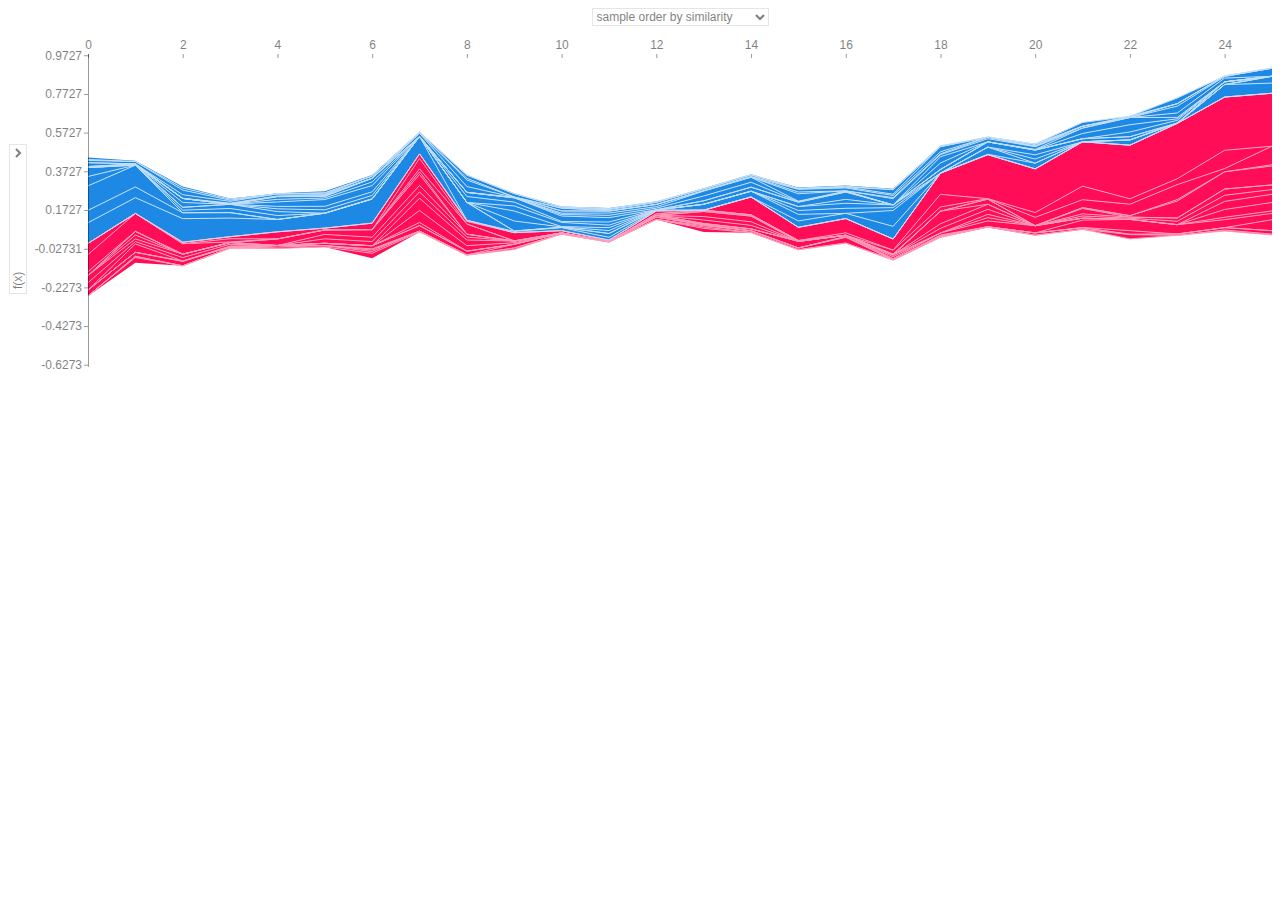
<file: Employee-satisfaction-main/force.html>
<html><head><meta http-equiv='content-type' content='text/html'; charset='utf-8'><script>
!function(t){function e(r){if(n[r])return n[r].exports;var i=n[r]={i:r,l:!1,exports:{}};return t[r].call(i.exports,i,i.exports,e),i.l=!0,i.exports}var n={};return e.m=t,e.c=n,e.i=function(t){return t},e.d=function(t,n,r){e.o(t,n)||Object.defineProperty(t,n,{configurable:!1,enumerable:!0,get:r})},e.n=function(t){var n=t&&t.__esModule?function(){return t.default}:function(){return t};return e.d(n,"a",n),n},e.o=function(t,e){return Object.prototype.hasOwnProperty.call(t,e)},e.p="",e(e.s=410)}([function(t,e,n){"use strict";function r(t,e,n,r,o,a,u,c){if(i(e),!t){var s;if(void 0===e)s=new Error("Minified exception occurred; use the non-minified dev environment for the full error message and additional helpful warnings.");else{var l=[n,r,o,a,u,c],f=0;s=new Error(e.replace(/%s/g,function(){return l[f++]})),s.name="Invariant Violation"}throw s.framesToPop=1,s}}var i=function(t){};t.exports=r},function(t,e,n){"use strict";var r=n(8),i=r;t.exports=i},function(t,e,n){"use strict";function r(t){for(var e=arguments.length-1,n="Minified React error #"+t+"; visit http://facebook.github.io/react/docs/error-decoder.html?invariant="+t,r=0;r<e;r++)n+="&args[]="+encodeURIComponent(arguments[r+1]);n+=" for the full message or use the non-minified dev environment for full errors and additional helpful warnings.";var i=new Error(n);throw i.name="Invariant Violation",i.framesToPop=1,i}t.exports=r},function(t,e,n){"use strict";function r(t){if(null===t||void 0===t)throw new TypeError("Object.assign cannot be called with null or undefined");return Object(t)}function i(){try{if(!Object.assign)return!1;var t=new String("abc");if(t[5]="de","5"===Object.getOwnPropertyNames(t)[0])return!1;for(var e={},n=0;n<10;n++)e["_"+String.fromCharCode(n)]=n;var r=Object.getOwnPropertyNames(e).map(function(t){return e[t]});if("0123456789"!==r.join(""))return!1;var i={};return"abcdefghijklmnopqrst".split("").forEach(function(t){i[t]=t}),"abcdefghijklmnopqrst"===Object.keys(Object.assign({},i)).join("")}catch(t){return!1}}/*
object-assign
(c) Sindre Sorhus
@license MIT
*/
var o=Object.getOwnPropertySymbols,a=Object.prototype.hasOwnProperty,u=Object.prototype.propertyIsEnumerable;t.exports=i()?Object.assign:function(t,e){for(var n,i,c=r(t),s=1;s<arguments.length;s++){n=Object(arguments[s]);for(var l in n)a.call(n,l)&&(c[l]=n[l]);if(o){i=o(n);for(var f=0;f<i.length;f++)u.call(n,i[f])&&(c[i[f]]=n[i[f]])}}return c}},function(t,e,n){"use strict";function r(t,e){return 1===t.nodeType&&t.getAttribute(d)===String(e)||8===t.nodeType&&t.nodeValue===" react-text: "+e+" "||8===t.nodeType&&t.nodeValue===" react-empty: "+e+" "}function i(t){for(var e;e=t._renderedComponent;)t=e;return t}function o(t,e){var n=i(t);n._hostNode=e,e[g]=n}function a(t){var e=t._hostNode;e&&(delete e[g],t._hostNode=null)}function u(t,e){if(!(t._flags&v.hasCachedChildNodes)){var n=t._renderedChildren,a=e.firstChild;t:for(var u in n)if(n.hasOwnProperty(u)){var c=n[u],s=i(c)._domID;if(0!==s){for(;null!==a;a=a.nextSibling)if(r(a,s)){o(c,a);continue t}f("32",s)}}t._flags|=v.hasCachedChildNodes}}function c(t){if(t[g])return t[g];for(var e=[];!t[g];){if(e.push(t),!t.parentNode)return null;t=t.parentNode}for(var n,r;t&&(r=t[g]);t=e.pop())n=r,e.length&&u(r,t);return n}function s(t){var e=c(t);return null!=e&&e._hostNode===t?e:null}function l(t){if(void 0===t._hostNode?f("33"):void 0,t._hostNode)return t._hostNode;for(var e=[];!t._hostNode;)e.push(t),t._hostParent?void 0:f("34"),t=t._hostParent;for(;e.length;t=e.pop())u(t,t._hostNode);return t._hostNode}var f=n(2),p=n(21),h=n(157),d=(n(0),p.ID_ATTRIBUTE_NAME),v=h,g="__reactInternalInstance$"+Math.random().toString(36).slice(2),m={getClosestInstanceFromNode:c,getInstanceFromNode:s,getNodeFromInstance:l,precacheChildNodes:u,precacheNode:o,uncacheNode:a};t.exports=m},function(t,e,n){"use strict";function r(t,e,n,a){function u(e){return t(e=new Date(+e)),e}return u.floor=u,u.ceil=function(n){return t(n=new Date(n-1)),e(n,1),t(n),n},u.round=function(t){var e=u(t),n=u.ceil(t);return t-e<n-t?e:n},u.offset=function(t,n){return e(t=new Date(+t),null==n?1:Math.floor(n)),t},u.range=function(n,r,i){var o=[];if(n=u.ceil(n),i=null==i?1:Math.floor(i),!(n<r&&i>0))return o;do o.push(new Date(+n));while(e(n,i),t(n),n<r);return o},u.filter=function(n){return r(function(e){if(e>=e)for(;t(e),!n(e);)e.setTime(e-1)},function(t,r){if(t>=t)for(;--r>=0;)for(;e(t,1),!n(t););})},n&&(u.count=function(e,r){return i.setTime(+e),o.setTime(+r),t(i),t(o),Math.floor(n(i,o))},u.every=function(t){return t=Math.floor(t),isFinite(t)&&t>0?t>1?u.filter(a?function(e){return a(e)%t===0}:function(e){return u.count(0,e)%t===0}):u:null}),u}e.a=r;var i=new Date,o=new Date},function(t,e,n){"use strict";var r=!("undefined"==typeof window||!window.document||!window.document.createElement),i={canUseDOM:r,canUseWorkers:"undefined"!=typeof Worker,canUseEventListeners:r&&!(!window.addEventListener&&!window.attachEvent),canUseViewport:r&&!!window.screen,isInWorker:!r};t.exports=i},function(t,e,n){"use strict";function r(t,e){this._groups=t,this._parents=e}function i(){return new r([[document.documentElement]],D)}var o=n(272),a=n(273),u=n(261),c=n(255),s=n(131),l=n(260),f=n(265),p=n(268),h=n(275),d=n(253),v=n(267),g=n(266),m=n(274),y=n(259),_=n(258),b=n(252),x=n(276),w=n(269),C=n(254),M=n(277),k=n(262),E=n(270),T=n(264),S=n(251),P=n(263),N=n(271),A=n(256),O=n(70),I=n(257);n.d(e,"c",function(){return D}),e.b=r;var D=[null];r.prototype=i.prototype={constructor:r,select:o.a,selectAll:a.a,filter:u.a,data:c.a,enter:s.a,exit:l.a,merge:f.a,order:p.a,sort:h.a,call:d.a,nodes:v.a,node:g.a,size:m.a,empty:y.a,each:_.a,attr:b.a,style:x.a,property:w.a,classed:C.a,text:M.a,html:k.a,raise:E.a,lower:T.a,append:S.a,insert:P.a,remove:N.a,datum:A.a,on:O.c,dispatch:I.a},e.a=i},function(t,e,n){"use strict";function r(t){return function(){return t}}var i=function(){};i.thatReturns=r,i.thatReturnsFalse=r(!1),i.thatReturnsTrue=r(!0),i.thatReturnsNull=r(null),i.thatReturnsThis=function(){return this},i.thatReturnsArgument=function(t){return t},t.exports=i},function(t,e,n){"use strict";var r=null;t.exports={debugTool:r}},function(t,e,n){"use strict";Object.defineProperty(e,"__esModule",{value:!0});var r=n(59);n.d(e,"color",function(){return r.a}),n.d(e,"rgb",function(){return r.b}),n.d(e,"hsl",function(){return r.c});var i=n(210);n.d(e,"lab",function(){return i.a}),n.d(e,"hcl",function(){return i.b});var o=n(209);n.d(e,"cubehelix",function(){return o.a})},function(t,e,n){"use strict";function r(){T.ReactReconcileTransaction&&x?void 0:l("123")}function i(){this.reinitializeTransaction(),this.dirtyComponentsLength=null,this.callbackQueue=p.getPooled(),this.reconcileTransaction=T.ReactReconcileTransaction.getPooled(!0)}function o(t,e,n,i,o,a){return r(),x.batchedUpdates(t,e,n,i,o,a)}function a(t,e){return t._mountOrder-e._mountOrder}function u(t){var e=t.dirtyComponentsLength;e!==m.length?l("124",e,m.length):void 0,m.sort(a),y++;for(var n=0;n<e;n++){var r=m[n],i=r._pendingCallbacks;r._pendingCallbacks=null;var o;if(d.logTopLevelRenders){var u=r;r._currentElement.type.isReactTopLevelWrapper&&(u=r._renderedComponent),o="React update: "+u.getName(),console.time(o)}if(v.performUpdateIfNecessary(r,t.reconcileTransaction,y),o&&console.timeEnd(o),i)for(var c=0;c<i.length;c++)t.callbackQueue.enqueue(i[c],r.getPublicInstance())}}function c(t){return r(),x.isBatchingUpdates?(m.push(t),void(null==t._updateBatchNumber&&(t._updateBatchNumber=y+1))):void x.batchedUpdates(c,t)}function s(t,e){x.isBatchingUpdates?void 0:l("125"),_.enqueue(t,e),b=!0}var l=n(2),f=n(3),p=n(155),h=n(17),d=n(160),v=n(24),g=n(53),m=(n(0),[]),y=0,_=p.getPooled(),b=!1,x=null,w={initialize:function(){this.dirtyComponentsLength=m.length},close:function(){this.dirtyComponentsLength!==m.length?(m.splice(0,this.dirtyComponentsLength),k()):m.length=0}},C={initialize:function(){this.callbackQueue.reset()},close:function(){this.callbackQueue.notifyAll()}},M=[w,C];f(i.prototype,g,{getTransactionWrappers:function(){return M},destructor:function(){this.dirtyComponentsLength=null,p.release(this.callbackQueue),this.callbackQueue=null,T.ReactReconcileTransaction.release(this.reconcileTransaction),this.reconcileTransaction=null},perform:function(t,e,n){return g.perform.call(this,this.reconcileTransaction.perform,this.reconcileTransaction,t,e,n)}}),h.addPoolingTo(i);var k=function(){for(;m.length||b;){if(m.length){var t=i.getPooled();t.perform(u,null,t),i.release(t)}if(b){b=!1;var e=_;_=p.getPooled(),e.notifyAll(),p.release(e)}}},E={injectReconcileTransaction:function(t){t?void 0:l("126"),T.ReactReconcileTransaction=t},injectBatchingStrategy:function(t){t?void 0:l("127"),"function"!=typeof t.batchedUpdates?l("128"):void 0,"boolean"!=typeof t.isBatchingUpdates?l("129"):void 0,x=t}},T={ReactReconcileTransaction:null,batchedUpdates:o,enqueueUpdate:c,flushBatchedUpdates:k,injection:E,asap:s};t.exports=T},function(t,e,n){"use strict";var r=n(102);n.d(e,"c",function(){return r.a});var i=n(18);n.d(e,"f",function(){return i.a});var o=n(103);n.d(e,"d",function(){return o.a});var a=(n(185),n(104),n(105),n(186),n(197),n(198),n(108),n(188),n(189),n(190),n(191),n(106),n(192),n(193),n(57));n.d(e,"e",function(){return a.a});var u=n(107);n.d(e,"g",function(){return u.a});var c=(n(194),n(195),n(196),n(109));n.d(e,"a",function(){return c.a}),n.d(e,"b",function(){return c.b});n(110),n(111),n(199)},function(t,e,n){"use strict";n.d(e,"e",function(){return r}),n.d(e,"d",function(){return i}),n.d(e,"c",function(){return o}),n.d(e,"b",function(){return a}),n.d(e,"a",function(){return u});var r=1e3,i=6e4,o=36e5,a=864e5,u=6048e5},function(t,e,n){"use strict";function r(t,e,n,r){this.dispatchConfig=t,this._targetInst=e,this.nativeEvent=n;var i=this.constructor.Interface;for(var o in i)if(i.hasOwnProperty(o)){var u=i[o];u?this[o]=u(n):"target"===o?this.target=r:this[o]=n[o]}var c=null!=n.defaultPrevented?n.defaultPrevented:n.returnValue===!1;return c?this.isDefaultPrevented=a.thatReturnsTrue:this.isDefaultPrevented=a.thatReturnsFalse,this.isPropagationStopped=a.thatReturnsFalse,this}var i=n(3),o=n(17),a=n(8),u=(n(1),"function"==typeof Proxy,["dispatchConfig","_targetInst","nativeEvent","isDefaultPrevented","isPropagationStopped","_dispatchListeners","_dispatchInstances"]),c={type:null,target:null,currentTarget:a.thatReturnsNull,eventPhase:null,bubbles:null,cancelable:null,timeStamp:function(t){return t.timeStamp||Date.now()},defaultPrevented:null,isTrusted:null};i(r.prototype,{preventDefault:function(){this.defaultPrevented=!0;var t=this.nativeEvent;t&&(t.preventDefault?t.preventDefault():"unknown"!=typeof t.returnValue&&(t.returnValue=!1),this.isDefaultPrevented=a.thatReturnsTrue)},stopPropagation:function(){var t=this.nativeEvent;t&&(t.stopPropagation?t.stopPropagation():"unknown"!=typeof t.cancelBubble&&(t.cancelBubble=!0),this.isPropagationStopped=a.thatReturnsTrue)},persist:function(){this.isPersistent=a.thatReturnsTrue},isPersistent:a.thatReturnsFalse,destructor:function(){var t=this.constructor.Interface;for(var e in t)this[e]=null;for(var n=0;n<u.length;n++)this[u[n]]=null}}),r.Interface=c,r.augmentClass=function(t,e){var n=this,r=function(){};r.prototype=n.prototype;var a=new r;i(a,t.prototype),t.prototype=a,t.prototype.constructor=t,t.Interface=i({},n.Interface,e),t.augmentClass=n.augmentClass,o.addPoolingTo(t,o.fourArgumentPooler)},o.addPoolingTo(r,o.fourArgumentPooler),t.exports=r},function(t,e,n){"use strict";var r={current:null};t.exports=r},function(t,e,n){"use strict";n.d(e,"a",function(){return i}),n.d(e,"b",function(){return o});var r=Array.prototype,i=r.map,o=r.slice},function(t,e,n){"use strict";var r=n(2),i=(n(0),function(t){var e=this;if(e.instancePool.length){var n=e.instancePool.pop();return e.call(n,t),n}return new e(t)}),o=function(t,e){var n=this;if(n.instancePool.length){var r=n.instancePool.pop();return n.call(r,t,e),r}return new n(t,e)},a=function(t,e,n){var r=this;if(r.instancePool.length){var i=r.instancePool.pop();return r.call(i,t,e,n),i}return new r(t,e,n)},u=function(t,e,n,r){var i=this;if(i.instancePool.length){var o=i.instancePool.pop();return i.call(o,t,e,n,r),o}return new i(t,e,n,r)},c=function(t){var e=this;t instanceof e?void 0:r("25"),t.destructor(),e.instancePool.length<e.poolSize&&e.instancePool.push(t)},s=10,l=i,f=function(t,e){var n=t;return n.instancePool=[],n.getPooled=e||l,n.poolSize||(n.poolSize=s),n.release=c,n},p={addPoolingTo:f,oneArgumentPooler:i,twoArgumentPooler:o,threeArgumentPooler:a,fourArgumentPooler:u};t.exports=p},function(t,e,n){"use strict";e.a=function(t,e){return t<e?-1:t>e?1:t>=e?0:NaN}},function(t,e,n){"use strict";e.a=function(t){return function(){return t}}},function(t,e,n){"use strict";function r(t){if(g){var e=t.node,n=t.children;if(n.length)for(var r=0;r<n.length;r++)m(e,n[r],null);else null!=t.html?f(e,t.html):null!=t.text&&h(e,t.text)}}function i(t,e){t.parentNode.replaceChild(e.node,t),r(e)}function o(t,e){g?t.children.push(e):t.node.appendChild(e.node)}function a(t,e){g?t.html=e:f(t.node,e)}function u(t,e){g?t.text=e:h(t.node,e)}function c(){return this.node.nodeName}function s(t){return{node:t,children:[],html:null,text:null,toString:c}}var l=n(82),f=n(55),p=n(90),h=n(171),d=1,v=11,g="undefined"!=typeof document&&"number"==typeof document.documentMode||"undefined"!=typeof navigator&&"string"==typeof navigator.userAgent&&/\bEdge\/\d/.test(navigator.userAgent),m=p(function(t,e,n){e.node.nodeType===v||e.node.nodeType===d&&"object"===e.node.nodeName.toLowerCase()&&(null==e.node.namespaceURI||e.node.namespaceURI===l.html)?(r(e),t.insertBefore(e.node,n)):(t.insertBefore(e.node,n),r(e))});s.insertTreeBefore=m,s.replaceChildWithTree=i,s.queueChild=o,s.queueHTML=a,s.queueText=u,t.exports=s},function(t,e,n){"use strict";function r(t,e){return(t&e)===e}var i=n(2),o=(n(0),{MUST_USE_PROPERTY:1,HAS_BOOLEAN_VALUE:4,HAS_NUMERIC_VALUE:8,HAS_POSITIVE_NUMERIC_VALUE:24,HAS_OVERLOADED_BOOLEAN_VALUE:32,injectDOMPropertyConfig:function(t){var e=o,n=t.Properties||{},a=t.DOMAttributeNamespaces||{},c=t.DOMAttributeNames||{},s=t.DOMPropertyNames||{},l=t.DOMMutationMethods||{};t.isCustomAttribute&&u._isCustomAttributeFunctions.push(t.isCustomAttribute);for(var f in n){u.properties.hasOwnProperty(f)?i("48",f):void 0;var p=f.toLowerCase(),h=n[f],d={attributeName:p,attributeNamespace:null,propertyName:f,mutationMethod:null,mustUseProperty:r(h,e.MUST_USE_PROPERTY),hasBooleanValue:r(h,e.HAS_BOOLEAN_VALUE),hasNumericValue:r(h,e.HAS_NUMERIC_VALUE),hasPositiveNumericValue:r(h,e.HAS_POSITIVE_NUMERIC_VALUE),hasOverloadedBooleanValue:r(h,e.HAS_OVERLOADED_BOOLEAN_VALUE)};if(d.hasBooleanValue+d.hasNumericValue+d.hasOverloadedBooleanValue<=1?void 0:i("50",f),c.hasOwnProperty(f)){var v=c[f];d.attributeName=v}a.hasOwnProperty(f)&&(d.attributeNamespace=a[f]),s.hasOwnProperty(f)&&(d.propertyName=s[f]),l.hasOwnProperty(f)&&(d.mutationMethod=l[f]),u.properties[f]=d}}}),a=":A-Z_a-z\\u00C0-\\u00D6\\u00D8-\\u00F6\\u00F8-\\u02FF\\u0370-\\u037D\\u037F-\\u1FFF\\u200C-\\u200D\\u2070-\\u218F\\u2C00-\\u2FEF\\u3001-\\uD7FF\\uF900-\\uFDCF\\uFDF0-\\uFFFD",u={ID_ATTRIBUTE_NAME:"data-reactid",ROOT_ATTRIBUTE_NAME:"data-reactroot",ATTRIBUTE_NAME_START_CHAR:a,ATTRIBUTE_NAME_CHAR:a+"\\-.0-9\\u00B7\\u0300-\\u036F\\u203F-\\u2040",properties:{},getPossibleStandardName:null,_isCustomAttributeFunctions:[],isCustomAttribute:function(t){for(var e=0;e<u._isCustomAttributeFunctions.length;e++){var n=u._isCustomAttributeFunctions[e];if(n(t))return!0}return!1},injection:o};t.exports=u},function(t,e,n){"use strict";function r(t){return"button"===t||"input"===t||"select"===t||"textarea"===t}function i(t,e,n){switch(t){case"onClick":case"onClickCapture":case"onDoubleClick":case"onDoubleClickCapture":case"onMouseDown":case"onMouseDownCapture":case"onMouseMove":case"onMouseMoveCapture":case"onMouseUp":case"onMouseUpCapture":return!(!n.disabled||!r(e));default:return!1}}var o=n(2),a=n(83),u=n(50),c=n(87),s=n(165),l=n(166),f=(n(0),{}),p=null,h=function(t,e){t&&(u.executeDispatchesInOrder(t,e),t.isPersistent()||t.constructor.release(t))},d=function(t){return h(t,!0)},v=function(t){return h(t,!1)},g=function(t){return"."+t._rootNodeID},m={injection:{injectEventPluginOrder:a.injectEventPluginOrder,injectEventPluginsByName:a.injectEventPluginsByName},putListener:function(t,e,n){"function"!=typeof n?o("94",e,typeof n):void 0;var r=g(t),i=f[e]||(f[e]={});i[r]=n;var u=a.registrationNameModules[e];u&&u.didPutListener&&u.didPutListener(t,e,n)},getListener:function(t,e){var n=f[e];if(i(e,t._currentElement.type,t._currentElement.props))return null;var r=g(t);return n&&n[r]},deleteListener:function(t,e){var n=a.registrationNameModules[e];n&&n.willDeleteListener&&n.willDeleteListener(t,e);var r=f[e];if(r){var i=g(t);delete r[i]}},deleteAllListeners:function(t){var e=g(t);for(var n in f)if(f.hasOwnProperty(n)&&f[n][e]){var r=a.registrationNameModules[n];r&&r.willDeleteListener&&r.willDeleteListener(t,n),delete f[n][e]}},extractEvents:function(t,e,n,r){for(var i,o=a.plugins,u=0;u<o.length;u++){var c=o[u];if(c){var l=c.extractEvents(t,e,n,r);l&&(i=s(i,l))}}return i},enqueueEvents:function(t){t&&(p=s(p,t))},processEventQueue:function(t){var e=p;p=null,t?l(e,d):l(e,v),p?o("95"):void 0,c.rethrowCaughtError()},__purge:function(){f={}},__getListenerBank:function(){return f}};t.exports=m},function(t,e,n){"use strict";function r(t,e,n){var r=e.dispatchConfig.phasedRegistrationNames[n];return m(t,r)}function i(t,e,n){var i=r(t,n,e);i&&(n._dispatchListeners=v(n._dispatchListeners,i),n._dispatchInstances=v(n._dispatchInstances,t))}function o(t){t&&t.dispatchConfig.phasedRegistrationNames&&d.traverseTwoPhase(t._targetInst,i,t)}function a(t){if(t&&t.dispatchConfig.phasedRegistrationNames){var e=t._targetInst,n=e?d.getParentInstance(e):null;d.traverseTwoPhase(n,i,t)}}function u(t,e,n){if(n&&n.dispatchConfig.registrationName){var r=n.dispatchConfig.registrationName,i=m(t,r);i&&(n._dispatchListeners=v(n._dispatchListeners,i),n._dispatchInstances=v(n._dispatchInstances,t))}}function c(t){t&&t.dispatchConfig.registrationName&&u(t._targetInst,null,t)}function s(t){g(t,o)}function l(t){g(t,a)}function f(t,e,n,r){d.traverseEnterLeave(n,r,u,t,e)}function p(t){g(t,c)}var h=n(22),d=n(50),v=n(165),g=n(166),m=(n(1),h.getListener),y={accumulateTwoPhaseDispatches:s,accumulateTwoPhaseDispatchesSkipTarget:l,accumulateDirectDispatches:p,accumulateEnterLeaveDispatches:f};t.exports=y},function(t,e,n){"use strict";function r(){i.attachRefs(this,this._currentElement)}var i=n(368),o=(n(9),n(1),{mountComponent:function(t,e,n,i,o,a){var u=t.mountComponent(e,n,i,o,a);return t._currentElement&&null!=t._currentElement.ref&&e.getReactMountReady().enqueue(r,t),u},getHostNode:function(t){return t.getHostNode()},unmountComponent:function(t,e){i.detachRefs(t,t._currentElement),t.unmountComponent(e)},receiveComponent:function(t,e,n,o){var a=t._currentElement;if(e!==a||o!==t._context){var u=i.shouldUpdateRefs(a,e);u&&i.detachRefs(t,a),t.receiveComponent(e,n,o),u&&t._currentElement&&null!=t._currentElement.ref&&n.getReactMountReady().enqueue(r,t)}},performUpdateIfNecessary:function(t,e,n){t._updateBatchNumber===n&&t.performUpdateIfNecessary(e)}});t.exports=o},function(t,e,n){"use strict";function r(t,e,n,r){return i.call(this,t,e,n,r)}var i=n(14),o=n(93),a={view:function(t){if(t.view)return t.view;var e=o(t);if(e.window===e)return e;var n=e.ownerDocument;return n?n.defaultView||n.parentWindow:window},detail:function(t){return t.detail||0}};i.augmentClass(r,a),t.exports=r},function(t,e,n){"use strict";var r=n(3),i=n(401),o=n(97),a=n(406),u=n(402),c=n(403),s=n(27),l=n(404),f=n(407),p=n(408),h=(n(1),s.createElement),d=s.createFactory,v=s.cloneElement,g=r,m={Children:{map:i.map,forEach:i.forEach,count:i.count,toArray:i.toArray,only:p},Component:o,PureComponent:a,createElement:h,cloneElement:v,isValidElement:s.isValidElement,PropTypes:l,createClass:u.createClass,createFactory:d,createMixin:function(t){return t},DOM:c,version:f,__spread:g};t.exports=m},function(t,e,n){"use strict";function r(t){return void 0!==t.ref}function i(t){return void 0!==t.key}var o=n(3),a=n(15),u=(n(1),n(176),Object.prototype.hasOwnProperty),c=n(174),s={key:!0,ref:!0,__self:!0,__source:!0},l=function(t,e,n,r,i,o,a){var u={$$typeof:c,type:t,key:e,ref:n,props:a,_owner:o};return u};l.createElement=function(t,e,n){var o,c={},f=null,p=null,h=null,d=null;if(null!=e){r(e)&&(p=e.ref),i(e)&&(f=""+e.key),h=void 0===e.__self?null:e.__self,d=void 0===e.__source?null:e.__source;for(o in e)u.call(e,o)&&!s.hasOwnProperty(o)&&(c[o]=e[o])}var v=arguments.length-2;if(1===v)c.children=n;else if(v>1){for(var g=Array(v),m=0;m<v;m++)g[m]=arguments[m+2];c.children=g}if(t&&t.defaultProps){var y=t.defaultProps;for(o in y)void 0===c[o]&&(c[o]=y[o])}return l(t,f,p,h,d,a.current,c)},l.createFactory=function(t){var e=l.createElement.bind(null,t);return e.type=t,e},l.cloneAndReplaceKey=function(t,e){var n=l(t.type,e,t.ref,t._self,t._source,t._owner,t.props);return n},l.cloneElement=function(t,e,n){var c,f=o({},t.props),p=t.key,h=t.ref,d=t._self,v=t._source,g=t._owner;if(null!=e){r(e)&&(h=e.ref,g=a.current),i(e)&&(p=""+e.key);var m;t.type&&t.type.defaultProps&&(m=t.type.defaultProps);for(c in e)u.call(e,c)&&!s.hasOwnProperty(c)&&(void 0===e[c]&&void 0!==m?f[c]=m[c]:f[c]=e[c])}var y=arguments.length-2;if(1===y)f.children=n;else if(y>1){for(var _=Array(y),b=0;b<y;b++)_[b]=arguments[b+2];f.children=_}return l(t.type,p,h,d,v,g,f)},l.isValidElement=function(t){return"object"==typeof t&&null!==t&&t.$$typeof===c},t.exports=l},function(t,e,n){"use strict";function r(t){for(var e=arguments.length-1,n="Minified React error #"+t+"; visit http://facebook.github.io/react/docs/error-decoder.html?invariant="+t,r=0;r<e;r++)n+="&args[]="+encodeURIComponent(arguments[r+1]);n+=" for the full message or use the non-minified dev environment for full errors and additional helpful warnings.";var i=new Error(n);throw i.name="Invariant Violation",i.framesToPop=1,i}t.exports=r},function(t,e,n){"use strict";e.a=function(t){return null===t?NaN:+t}},function(t,e,n){"use strict";Object.defineProperty(e,"__esModule",{value:!0});var r=n(211);n.d(e,"formatDefaultLocale",function(){return r.a}),n.d(e,"format",function(){return r.b}),n.d(e,"formatPrefix",function(){return r.c});var i=n(117);n.d(e,"formatLocale",function(){return i.a});var o=n(115);n.d(e,"formatSpecifier",function(){return o.a});var a=n(215);n.d(e,"precisionFixed",function(){return a.a});var u=n(216);n.d(e,"precisionPrefix",function(){return u.a});var c=n(217);n.d(e,"precisionRound",function(){return c.a})},function(t,e,n){"use strict";var r=n(63);n.d(e,"b",function(){return r.a});var i=(n(118),n(62),n(119),n(121),n(43));n.d(e,"a",function(){return i.a});var o=(n(122),n(223));n.d(e,"c",function(){return o.a});var a=(n(124),n(225),n(227),n(123),n(220),n(221),n(219),n(218));n.d(e,"d",function(){return a.a});n(222)},function(t,e,n){"use strict";function r(t,e){return function(n){return t+n*e}}function i(t,e,n){return t=Math.pow(t,n),e=Math.pow(e,n)-t,n=1/n,function(r){return Math.pow(t+r*e,n)}}function o(t,e){var i=e-t;return i?r(t,i>180||i<-180?i-360*Math.round(i/360):i):n.i(c.a)(isNaN(t)?e:t)}function a(t){return 1===(t=+t)?u:function(e,r){return r-e?i(e,r,t):n.i(c.a)(isNaN(e)?r:e)}}function u(t,e){var i=e-t;return i?r(t,i):n.i(c.a)(isNaN(t)?e:t)}var c=n(120);e.b=o,e.c=a,e.a=u},function(t,e,n){"use strict";e.a=function(t){return t.match(/.{6}/g).map(function(t){return"#"+t})}},function(t,e,n){"use strict";function r(t){var e=t.domain;return t.ticks=function(t){var r=e();return n.i(o.a)(r[0],r[r.length-1],null==t?10:t)},t.tickFormat=function(t,r){return n.i(c.a)(e(),t,r)},t.nice=function(r){var i=e(),a=i.length-1,u=null==r?10:r,c=i[0],s=i[a],l=n.i(o.b)(c,s,u);return l&&(l=n.i(o.b)(Math.floor(c/l)*l,Math.ceil(s/l)*l,u),i[0]=Math.floor(c/l)*l,i[a]=Math.ceil(s/l)*l,e(i)),t},t}function i(){var t=n.i(u.a)(u.b,a.a);return t.copy=function(){return n.i(u.c)(t,i())},r(t)}var o=n(12),a=n(31),u=n(45),c=n(243);e.b=r,e.a=i},function(t,e,n){"use strict";n.d(e,"a",function(){return r}),n.d(e,"b",function(){return i}),n.d(e,"d",function(){return o}),n.d(e,"c",function(){return a});var r=1e-12,i=Math.PI,o=i/2,a=2*i},function(t,e,n){"use strict";e.a=function(t,e){if((r=t.length)>1)for(var n,r,i=1,o=t[e[0]],a=o.length;i<r;++i){n=o,o=t[e[i]];for(var u=0;u<a;++u)o[u][1]+=o[u][0]=isNaN(n[u][1])?n[u][0]:n[u][1]}}},function(t,e,n){"use strict";e.a=function(t){for(var e=t.length,n=new Array(e);--e>=0;)n[e]=e;return n}},function(t,e,n){"use strict";var r={};t.exports=r},function(t,e,n){(function(t,r){var i;(function(){function o(t,e){return t.set(e[0],e[1]),t}function a(t,e){return t.add(e),t}function u(t,e,n){switch(n.length){case 0:return t.call(e);case 1:return t.call(e,n[0]);case 2:return t.call(e,n[0],n[1]);case 3:return t.call(e,n[0],n[1],n[2])}return t.apply(e,n)}function c(t,e,n,r){for(var i=-1,o=null==t?0:t.length;++i<o;){var a=t[i];e(r,a,n(a),t)}return r}function s(t,e){for(var n=-1,r=null==t?0:t.length;++n<r&&e(t[n],n,t)!==!1;);return t}function l(t,e){for(var n=null==t?0:t.length;n--&&e(t[n],n,t)!==!1;);return t}function f(t,e){for(var n=-1,r=null==t?0:t.length;++n<r;)if(!e(t[n],n,t))return!1;return!0}function p(t,e){for(var n=-1,r=null==t?0:t.length,i=0,o=[];++n<r;){var a=t[n];e(a,n,t)&&(o[i++]=a)}return o}function h(t,e){var n=null==t?0:t.length;return!!n&&M(t,e,0)>-1}function d(t,e,n){for(var r=-1,i=null==t?0:t.length;++r<i;)if(n(e,t[r]))return!0;return!1}function v(t,e){for(var n=-1,r=null==t?0:t.length,i=Array(r);++n<r;)i[n]=e(t[n],n,t);return i}function g(t,e){for(var n=-1,r=e.length,i=t.length;++n<r;)t[i+n]=e[n];return t}function m(t,e,n,r){var i=-1,o=null==t?0:t.length;for(r&&o&&(n=t[++i]);++i<o;)n=e(n,t[i],i,t);return n}function y(t,e,n,r){var i=null==t?0:t.length;for(r&&i&&(n=t[--i]);i--;)n=e(n,t[i],i,t);return n}function _(t,e){for(var n=-1,r=null==t?0:t.length;++n<r;)if(e(t[n],n,t))return!0;return!1}function b(t){return t.split("")}function x(t){return t.match(ze)||[]}function w(t,e,n){var r;return n(t,function(t,n,i){if(e(t,n,i))return r=n,!1}),r}function C(t,e,n,r){for(var i=t.length,o=n+(r?1:-1);r?o--:++o<i;)if(e(t[o],o,t))return o;return-1}function M(t,e,n){return e===e?Z(t,e,n):C(t,E,n)}function k(t,e,n,r){for(var i=n-1,o=t.length;++i<o;)if(r(t[i],e))return i;return-1}function E(t){return t!==t}function T(t,e){var n=null==t?0:t.length;return n?O(t,e)/n:Ut}function S(t){return function(e){return null==e?it:e[t]}}function P(t){return function(e){return null==t?it:t[e]}}function N(t,e,n,r,i){return i(t,function(t,i,o){n=r?(r=!1,t):e(n,t,i,o)}),n}function A(t,e){var n=t.length;for(t.sort(e);n--;)t[n]=t[n].value;return t}function O(t,e){for(var n,r=-1,i=t.length;++r<i;){var o=e(t[r]);o!==it&&(n=n===it?o:n+o)}return n}function I(t,e){for(var n=-1,r=Array(t);++n<t;)r[n]=e(n);return r}function D(t,e){return v(e,function(e){return[e,t[e]]})}function R(t){return function(e){return t(e)}}function L(t,e){return v(e,function(e){return t[e]})}function U(t,e){return t.has(e)}function F(t,e){for(var n=-1,r=t.length;++n<r&&M(e,t[n],0)>-1;);return n}function j(t,e){for(var n=t.length;n--&&M(e,t[n],0)>-1;);return n}function B(t,e){for(var n=t.length,r=0;n--;)t[n]===e&&++r;return r}function W(t){return"\\"+nr[t]}function V(t,e){return null==t?it:t[e]}function z(t){return Kn.test(t)}function H(t){return Gn.test(t)}function q(t){for(var e,n=[];!(e=t.next()).done;)n.push(e.value);return n}function Y(t){var e=-1,n=Array(t.size);return t.forEach(function(t,r){n[++e]=[r,t]}),n}function K(t,e){return function(n){return t(e(n))}}function G(t,e){for(var n=-1,r=t.length,i=0,o=[];++n<r;){var a=t[n];a!==e&&a!==ft||(t[n]=ft,o[i++]=n)}return o}function $(t){var e=-1,n=Array(t.size);return t.forEach(function(t){n[++e]=t}),n}function X(t){var e=-1,n=Array(t.size);return t.forEach(function(t){n[++e]=[t,t]}),n}function Z(t,e,n){for(var r=n-1,i=t.length;++r<i;)if(t[r]===e)return r;return-1}function Q(t,e,n){for(var r=n+1;r--;)if(t[r]===e)return r;return r}function J(t){return z(t)?et(t):_r(t)}function tt(t){return z(t)?nt(t):b(t)}function et(t){for(var e=qn.lastIndex=0;qn.test(t);)++e;return e}function nt(t){return t.match(qn)||[]}function rt(t){return t.match(Yn)||[]}var it,ot="4.17.4",at=200,ut="Unsupported core-js use. Try https://npms.io/search?q=ponyfill.",ct="Expected a function",st="__lodash_hash_undefined__",lt=500,ft="__lodash_placeholder__",pt=1,ht=2,dt=4,vt=1,gt=2,mt=1,yt=2,_t=4,bt=8,xt=16,wt=32,Ct=64,Mt=128,kt=256,Et=512,Tt=30,St="...",Pt=800,Nt=16,At=1,Ot=2,It=3,Dt=1/0,Rt=9007199254740991,Lt=1.7976931348623157e308,Ut=NaN,Ft=4294967295,jt=Ft-1,Bt=Ft>>>1,Wt=[["ary",Mt],["bind",mt],["bindKey",yt],["curry",bt],["curryRight",xt],["flip",Et],["partial",wt],["partialRight",Ct],["rearg",kt]],Vt="[object Arguments]",zt="[object Array]",Ht="[object AsyncFunction]",qt="[object Boolean]",Yt="[object Date]",Kt="[object DOMException]",Gt="[object Error]",$t="[object Function]",Xt="[object GeneratorFunction]",Zt="[object Map]",Qt="[object Number]",Jt="[object Null]",te="[object Object]",ee="[object Promise]",ne="[object Proxy]",re="[object RegExp]",ie="[object Set]",oe="[object String]",ae="[object Symbol]",ue="[object Undefined]",ce="[object WeakMap]",se="[object WeakSet]",le="[object ArrayBuffer]",fe="[object DataView]",pe="[object Float32Array]",he="[object Float64Array]",de="[object Int8Array]",ve="[object Int16Array]",ge="[object Int32Array]",me="[object Uint8Array]",ye="[object Uint8ClampedArray]",_e="[object Uint16Array]",be="[object Uint32Array]",xe=/\b__p \+= '';/g,we=/\b(__p \+=) '' \+/g,Ce=/(__e\(.*?\)|\b__t\)) \+\n'';/g,Me=/&(?:amp|lt|gt|quot|#39);/g,ke=/[&<>"']/g,Ee=RegExp(Me.source),Te=RegExp(ke.source),Se=/<%-([\s\S]+?)%>/g,Pe=/<%([\s\S]+?)%>/g,Ne=/<%=([\s\S]+?)%>/g,Ae=/\.|\[(?:[^[\]]*|(["'])(?:(?!\1)[^\\]|\\.)*?\1)\]/,Oe=/^\w*$/,Ie=/^\./,De=/[^.[\]]+|\[(?:(-?\d+(?:\.\d+)?)|(["'])((?:(?!\2)[^\\]|\\.)*?)\2)\]|(?=(?:\.|\[\])(?:\.|\[\]|$))/g,Re=/[\\^$.*+?()[\]{}|]/g,Le=RegExp(Re.source),Ue=/^\s+|\s+$/g,Fe=/^\s+/,je=/\s+$/,Be=/\{(?:\n\/\* \[wrapped with .+\] \*\/)?\n?/,We=/\{\n\/\* \[wrapped with (.+)\] \*/,Ve=/,? & /,ze=/[^\x00-\x2f\x3a-\x40\x5b-\x60\x7b-\x7f]+/g,He=/\\(\\)?/g,qe=/\$\{([^\\}]*(?:\\.[^\\}]*)*)\}/g,Ye=/\w*$/,Ke=/^[-+]0x[0-9a-f]+$/i,Ge=/^0b[01]+$/i,$e=/^\[object .+?Constructor\]$/,Xe=/^0o[0-7]+$/i,Ze=/^(?:0|[1-9]\d*)$/,Qe=/[\xc0-\xd6\xd8-\xf6\xf8-\xff\u0100-\u017f]/g,Je=/($^)/,tn=/['\n\r\u2028\u2029\\]/g,en="\\ud800-\\udfff",nn="\\u0300-\\u036f",rn="\\ufe20-\\ufe2f",on="\\u20d0-\\u20ff",an=nn+rn+on,un="\\u2700-\\u27bf",cn="a-z\\xdf-\\xf6\\xf8-\\xff",sn="\\xac\\xb1\\xd7\\xf7",ln="\\x00-\\x2f\\x3a-\\x40\\x5b-\\x60\\x7b-\\xbf",fn="\\u2000-\\u206f",pn=" \\t\\x0b\\f\\xa0\\ufeff\\n\\r\\u2028\\u2029\\u1680\\u180e\\u2000\\u2001\\u2002\\u2003\\u2004\\u2005\\u2006\\u2007\\u2008\\u2009\\u200a\\u202f\\u205f\\u3000",hn="A-Z\\xc0-\\xd6\\xd8-\\xde",dn="\\ufe0e\\ufe0f",vn=sn+ln+fn+pn,gn="['’]",mn="["+en+"]",yn="["+vn+"]",_n="["+an+"]",bn="\\d+",xn="["+un+"]",wn="["+cn+"]",Cn="[^"+en+vn+bn+un+cn+hn+"]",Mn="\\ud83c[\\udffb-\\udfff]",kn="(?:"+_n+"|"+Mn+")",En="[^"+en+"]",Tn="(?:\\ud83c[\\udde6-\\uddff]){2}",Sn="[\\ud800-\\udbff][\\udc00-\\udfff]",Pn="["+hn+"]",Nn="\\u200d",An="(?:"+wn+"|"+Cn+")",On="(?:"+Pn+"|"+Cn+")",In="(?:"+gn+"(?:d|ll|m|re|s|t|ve))?",Dn="(?:"+gn+"(?:D|LL|M|RE|S|T|VE))?",Rn=kn+"?",Ln="["+dn+"]?",Un="(?:"+Nn+"(?:"+[En,Tn,Sn].join("|")+")"+Ln+Rn+")*",Fn="\\d*(?:(?:1st|2nd|3rd|(?![123])\\dth)\\b)",jn="\\d*(?:(?:1ST|2ND|3RD|(?![123])\\dTH)\\b)",Bn=Ln+Rn+Un,Wn="(?:"+[xn,Tn,Sn].join("|")+")"+Bn,Vn="(?:"+[En+_n+"?",_n,Tn,Sn,mn].join("|")+")",zn=RegExp(gn,"g"),Hn=RegExp(_n,"g"),qn=RegExp(Mn+"(?="+Mn+")|"+Vn+Bn,"g"),Yn=RegExp([Pn+"?"+wn+"+"+In+"(?="+[yn,Pn,"$"].join("|")+")",On+"+"+Dn+"(?="+[yn,Pn+An,"$"].join("|")+")",Pn+"?"+An+"+"+In,Pn+"+"+Dn,jn,Fn,bn,Wn].join("|"),"g"),Kn=RegExp("["+Nn+en+an+dn+"]"),Gn=/[a-z][A-Z]|[A-Z]{2,}[a-z]|[0-9][a-zA-Z]|[a-zA-Z][0-9]|[^a-zA-Z0-9 ]/,$n=["Array","Buffer","DataView","Date","Error","Float32Array","Float64Array","Function","Int8Array","Int16Array","Int32Array","Map","Math","Object","Promise","RegExp","Set","String","Symbol","TypeError","Uint8Array","Uint8ClampedArray","Uint16Array","Uint32Array","WeakMap","_","clearTimeout","isFinite","parseInt","setTimeout"],Xn=-1,Zn={};Zn[pe]=Zn[he]=Zn[de]=Zn[ve]=Zn[ge]=Zn[me]=Zn[ye]=Zn[_e]=Zn[be]=!0,Zn[Vt]=Zn[zt]=Zn[le]=Zn[qt]=Zn[fe]=Zn[Yt]=Zn[Gt]=Zn[$t]=Zn[Zt]=Zn[Qt]=Zn[te]=Zn[re]=Zn[ie]=Zn[oe]=Zn[ce]=!1;var Qn={};Qn[Vt]=Qn[zt]=Qn[le]=Qn[fe]=Qn[qt]=Qn[Yt]=Qn[pe]=Qn[he]=Qn[de]=Qn[ve]=Qn[ge]=Qn[Zt]=Qn[Qt]=Qn[te]=Qn[re]=Qn[ie]=Qn[oe]=Qn[ae]=Qn[me]=Qn[ye]=Qn[_e]=Qn[be]=!0,Qn[Gt]=Qn[$t]=Qn[ce]=!1;var Jn={"À":"A","Á":"A","Â":"A","Ã":"A","Ä":"A","Å":"A","à":"a","á":"a","â":"a","ã":"a","ä":"a","å":"a","Ç":"C","ç":"c","Ð":"D","ð":"d","È":"E","É":"E","Ê":"E","Ë":"E","è":"e","é":"e","ê":"e","ë":"e","Ì":"I","Í":"I","Î":"I","Ï":"I","ì":"i","í":"i","î":"i","ï":"i","Ñ":"N","ñ":"n","Ò":"O","Ó":"O","Ô":"O","Õ":"O","Ö":"O","Ø":"O","ò":"o","ó":"o","ô":"o","õ":"o","ö":"o","ø":"o","Ù":"U","Ú":"U","Û":"U","Ü":"U","ù":"u","ú":"u","û":"u","ü":"u","Ý":"Y","ý":"y","ÿ":"y","Æ":"Ae","æ":"ae","Þ":"Th","þ":"th","ß":"ss","Ā":"A","Ă":"A","Ą":"A","ā":"a","ă":"a","ą":"a","Ć":"C","Ĉ":"C","Ċ":"C","Č":"C","ć":"c","ĉ":"c","ċ":"c","č":"c","Ď":"D","Đ":"D","ď":"d","đ":"d","Ē":"E","Ĕ":"E","Ė":"E","Ę":"E","Ě":"E","ē":"e","ĕ":"e","ė":"e","ę":"e","ě":"e","Ĝ":"G","Ğ":"G","Ġ":"G","Ģ":"G","ĝ":"g","ğ":"g","ġ":"g","ģ":"g","Ĥ":"H","Ħ":"H","ĥ":"h","ħ":"h","Ĩ":"I","Ī":"I","Ĭ":"I","Į":"I","İ":"I","ĩ":"i","ī":"i","ĭ":"i","į":"i","ı":"i","Ĵ":"J","ĵ":"j","Ķ":"K","ķ":"k","ĸ":"k","Ĺ":"L","Ļ":"L","Ľ":"L","Ŀ":"L","Ł":"L","ĺ":"l","ļ":"l","ľ":"l","ŀ":"l","ł":"l","Ń":"N","Ņ":"N","Ň":"N","Ŋ":"N","ń":"n","ņ":"n","ň":"n","ŋ":"n","Ō":"O","Ŏ":"O","Ő":"O","ō":"o","ŏ":"o","ő":"o","Ŕ":"R","Ŗ":"R","Ř":"R","ŕ":"r","ŗ":"r","ř":"r","Ś":"S","Ŝ":"S","Ş":"S","Š":"S","ś":"s","ŝ":"s","ş":"s","š":"s","Ţ":"T","Ť":"T","Ŧ":"T","ţ":"t","ť":"t","ŧ":"t","Ũ":"U","Ū":"U","Ŭ":"U","Ů":"U","Ű":"U","Ų":"U","ũ":"u","ū":"u","ŭ":"u","ů":"u","ű":"u","ų":"u","Ŵ":"W","ŵ":"w","Ŷ":"Y","ŷ":"y","Ÿ":"Y","Ź":"Z","Ż":"Z","Ž":"Z","ź":"z","ż":"z","ž":"z","Ĳ":"IJ",
"ĳ":"ij","Œ":"Oe","œ":"oe","ŉ":"'n","ſ":"s"},tr={"&":"&amp;","<":"&lt;",">":"&gt;",'"':"&quot;","'":"&#39;"},er={"&amp;":"&","&lt;":"<","&gt;":">","&quot;":'"',"&#39;":"'"},nr={"\\":"\\","'":"'","\n":"n","\r":"r","\u2028":"u2028","\u2029":"u2029"},rr=parseFloat,ir=parseInt,or="object"==typeof t&&t&&t.Object===Object&&t,ar="object"==typeof self&&self&&self.Object===Object&&self,ur=or||ar||Function("return this")(),cr="object"==typeof e&&e&&!e.nodeType&&e,sr=cr&&"object"==typeof r&&r&&!r.nodeType&&r,lr=sr&&sr.exports===cr,fr=lr&&or.process,pr=function(){try{return fr&&fr.binding&&fr.binding("util")}catch(t){}}(),hr=pr&&pr.isArrayBuffer,dr=pr&&pr.isDate,vr=pr&&pr.isMap,gr=pr&&pr.isRegExp,mr=pr&&pr.isSet,yr=pr&&pr.isTypedArray,_r=S("length"),br=P(Jn),xr=P(tr),wr=P(er),Cr=function t(e){function n(t){if(sc(t)&&!xp(t)&&!(t instanceof b)){if(t instanceof i)return t;if(bl.call(t,"__wrapped__"))return aa(t)}return new i(t)}function r(){}function i(t,e){this.__wrapped__=t,this.__actions__=[],this.__chain__=!!e,this.__index__=0,this.__values__=it}function b(t){this.__wrapped__=t,this.__actions__=[],this.__dir__=1,this.__filtered__=!1,this.__iteratees__=[],this.__takeCount__=Ft,this.__views__=[]}function P(){var t=new b(this.__wrapped__);return t.__actions__=Bi(this.__actions__),t.__dir__=this.__dir__,t.__filtered__=this.__filtered__,t.__iteratees__=Bi(this.__iteratees__),t.__takeCount__=this.__takeCount__,t.__views__=Bi(this.__views__),t}function Z(){if(this.__filtered__){var t=new b(this);t.__dir__=-1,t.__filtered__=!0}else t=this.clone(),t.__dir__*=-1;return t}function et(){var t=this.__wrapped__.value(),e=this.__dir__,n=xp(t),r=e<0,i=n?t.length:0,o=No(0,i,this.__views__),a=o.start,u=o.end,c=u-a,s=r?u:a-1,l=this.__iteratees__,f=l.length,p=0,h=Xl(c,this.__takeCount__);if(!n||!r&&i==c&&h==c)return xi(t,this.__actions__);var d=[];t:for(;c--&&p<h;){s+=e;for(var v=-1,g=t[s];++v<f;){var m=l[v],y=m.iteratee,_=m.type,b=y(g);if(_==Ot)g=b;else if(!b){if(_==At)continue t;break t}}d[p++]=g}return d}function nt(t){var e=-1,n=null==t?0:t.length;for(this.clear();++e<n;){var r=t[e];this.set(r[0],r[1])}}function ze(){this.__data__=uf?uf(null):{},this.size=0}function en(t){var e=this.has(t)&&delete this.__data__[t];return this.size-=e?1:0,e}function nn(t){var e=this.__data__;if(uf){var n=e[t];return n===st?it:n}return bl.call(e,t)?e[t]:it}function rn(t){var e=this.__data__;return uf?e[t]!==it:bl.call(e,t)}function on(t,e){var n=this.__data__;return this.size+=this.has(t)?0:1,n[t]=uf&&e===it?st:e,this}function an(t){var e=-1,n=null==t?0:t.length;for(this.clear();++e<n;){var r=t[e];this.set(r[0],r[1])}}function un(){this.__data__=[],this.size=0}function cn(t){var e=this.__data__,n=In(e,t);if(n<0)return!1;var r=e.length-1;return n==r?e.pop():Dl.call(e,n,1),--this.size,!0}function sn(t){var e=this.__data__,n=In(e,t);return n<0?it:e[n][1]}function ln(t){return In(this.__data__,t)>-1}function fn(t,e){var n=this.__data__,r=In(n,t);return r<0?(++this.size,n.push([t,e])):n[r][1]=e,this}function pn(t){var e=-1,n=null==t?0:t.length;for(this.clear();++e<n;){var r=t[e];this.set(r[0],r[1])}}function hn(){this.size=0,this.__data__={hash:new nt,map:new(nf||an),string:new nt}}function dn(t){var e=Eo(this,t).delete(t);return this.size-=e?1:0,e}function vn(t){return Eo(this,t).get(t)}function gn(t){return Eo(this,t).has(t)}function mn(t,e){var n=Eo(this,t),r=n.size;return n.set(t,e),this.size+=n.size==r?0:1,this}function yn(t){var e=-1,n=null==t?0:t.length;for(this.__data__=new pn;++e<n;)this.add(t[e])}function _n(t){return this.__data__.set(t,st),this}function bn(t){return this.__data__.has(t)}function xn(t){var e=this.__data__=new an(t);this.size=e.size}function wn(){this.__data__=new an,this.size=0}function Cn(t){var e=this.__data__,n=e.delete(t);return this.size=e.size,n}function Mn(t){return this.__data__.get(t)}function kn(t){return this.__data__.has(t)}function En(t,e){var n=this.__data__;if(n instanceof an){var r=n.__data__;if(!nf||r.length<at-1)return r.push([t,e]),this.size=++n.size,this;n=this.__data__=new pn(r)}return n.set(t,e),this.size=n.size,this}function Tn(t,e){var n=xp(t),r=!n&&bp(t),i=!n&&!r&&Cp(t),o=!n&&!r&&!i&&Sp(t),a=n||r||i||o,u=a?I(t.length,hl):[],c=u.length;for(var s in t)!e&&!bl.call(t,s)||a&&("length"==s||i&&("offset"==s||"parent"==s)||o&&("buffer"==s||"byteLength"==s||"byteOffset"==s)||Fo(s,c))||u.push(s);return u}function Sn(t){var e=t.length;return e?t[ni(0,e-1)]:it}function Pn(t,e){return na(Bi(t),jn(e,0,t.length))}function Nn(t){return na(Bi(t))}function An(t,e,n){(n===it||$u(t[e],n))&&(n!==it||e in t)||Un(t,e,n)}function On(t,e,n){var r=t[e];bl.call(t,e)&&$u(r,n)&&(n!==it||e in t)||Un(t,e,n)}function In(t,e){for(var n=t.length;n--;)if($u(t[n][0],e))return n;return-1}function Dn(t,e,n,r){return _f(t,function(t,i,o){e(r,t,n(t),o)}),r}function Rn(t,e){return t&&Wi(e,Hc(e),t)}function Ln(t,e){return t&&Wi(e,qc(e),t)}function Un(t,e,n){"__proto__"==e&&Fl?Fl(t,e,{configurable:!0,enumerable:!0,value:n,writable:!0}):t[e]=n}function Fn(t,e){for(var n=-1,r=e.length,i=al(r),o=null==t;++n<r;)i[n]=o?it:Wc(t,e[n]);return i}function jn(t,e,n){return t===t&&(n!==it&&(t=t<=n?t:n),e!==it&&(t=t>=e?t:e)),t}function Bn(t,e,n,r,i,o){var a,u=e&pt,c=e&ht,l=e&dt;if(n&&(a=i?n(t,r,i,o):n(t)),a!==it)return a;if(!cc(t))return t;var f=xp(t);if(f){if(a=Io(t),!u)return Bi(t,a)}else{var p=Af(t),h=p==$t||p==Xt;if(Cp(t))return Si(t,u);if(p==te||p==Vt||h&&!i){if(a=c||h?{}:Do(t),!u)return c?zi(t,Ln(a,t)):Vi(t,Rn(a,t))}else{if(!Qn[p])return i?t:{};a=Ro(t,p,Bn,u)}}o||(o=new xn);var d=o.get(t);if(d)return d;o.set(t,a);var v=l?c?wo:xo:c?qc:Hc,g=f?it:v(t);return s(g||t,function(r,i){g&&(i=r,r=t[i]),On(a,i,Bn(r,e,n,i,t,o))}),a}function Wn(t){var e=Hc(t);return function(n){return Vn(n,t,e)}}function Vn(t,e,n){var r=n.length;if(null==t)return!r;for(t=fl(t);r--;){var i=n[r],o=e[i],a=t[i];if(a===it&&!(i in t)||!o(a))return!1}return!0}function qn(t,e,n){if("function"!=typeof t)throw new dl(ct);return Df(function(){t.apply(it,n)},e)}function Yn(t,e,n,r){var i=-1,o=h,a=!0,u=t.length,c=[],s=e.length;if(!u)return c;n&&(e=v(e,R(n))),r?(o=d,a=!1):e.length>=at&&(o=U,a=!1,e=new yn(e));t:for(;++i<u;){var l=t[i],f=null==n?l:n(l);if(l=r||0!==l?l:0,a&&f===f){for(var p=s;p--;)if(e[p]===f)continue t;c.push(l)}else o(e,f,r)||c.push(l)}return c}function Kn(t,e){var n=!0;return _f(t,function(t,r,i){return n=!!e(t,r,i)}),n}function Gn(t,e,n){for(var r=-1,i=t.length;++r<i;){var o=t[r],a=e(o);if(null!=a&&(u===it?a===a&&!bc(a):n(a,u)))var u=a,c=o}return c}function Jn(t,e,n,r){var i=t.length;for(n=Ec(n),n<0&&(n=-n>i?0:i+n),r=r===it||r>i?i:Ec(r),r<0&&(r+=i),r=n>r?0:Tc(r);n<r;)t[n++]=e;return t}function tr(t,e){var n=[];return _f(t,function(t,r,i){e(t,r,i)&&n.push(t)}),n}function er(t,e,n,r,i){var o=-1,a=t.length;for(n||(n=Uo),i||(i=[]);++o<a;){var u=t[o];e>0&&n(u)?e>1?er(u,e-1,n,r,i):g(i,u):r||(i[i.length]=u)}return i}function nr(t,e){return t&&xf(t,e,Hc)}function or(t,e){return t&&wf(t,e,Hc)}function ar(t,e){return p(e,function(e){return oc(t[e])})}function cr(t,e){e=Ei(e,t);for(var n=0,r=e.length;null!=t&&n<r;)t=t[ra(e[n++])];return n&&n==r?t:it}function sr(t,e,n){var r=e(t);return xp(t)?r:g(r,n(t))}function fr(t){return null==t?t===it?ue:Jt:Ul&&Ul in fl(t)?Po(t):Xo(t)}function pr(t,e){return t>e}function _r(t,e){return null!=t&&bl.call(t,e)}function Cr(t,e){return null!=t&&e in fl(t)}function kr(t,e,n){return t>=Xl(e,n)&&t<$l(e,n)}function Er(t,e,n){for(var r=n?d:h,i=t[0].length,o=t.length,a=o,u=al(o),c=1/0,s=[];a--;){var l=t[a];a&&e&&(l=v(l,R(e))),c=Xl(l.length,c),u[a]=!n&&(e||i>=120&&l.length>=120)?new yn(a&&l):it}l=t[0];var f=-1,p=u[0];t:for(;++f<i&&s.length<c;){var g=l[f],m=e?e(g):g;if(g=n||0!==g?g:0,!(p?U(p,m):r(s,m,n))){for(a=o;--a;){var y=u[a];if(!(y?U(y,m):r(t[a],m,n)))continue t}p&&p.push(m),s.push(g)}}return s}function Tr(t,e,n,r){return nr(t,function(t,i,o){e(r,n(t),i,o)}),r}function Sr(t,e,n){e=Ei(e,t),t=Qo(t,e);var r=null==t?t:t[ra(ka(e))];return null==r?it:u(r,t,n)}function Pr(t){return sc(t)&&fr(t)==Vt}function Nr(t){return sc(t)&&fr(t)==le}function Ar(t){return sc(t)&&fr(t)==Yt}function Or(t,e,n,r,i){return t===e||(null==t||null==e||!sc(t)&&!sc(e)?t!==t&&e!==e:Ir(t,e,n,r,Or,i))}function Ir(t,e,n,r,i,o){var a=xp(t),u=xp(e),c=a?zt:Af(t),s=u?zt:Af(e);c=c==Vt?te:c,s=s==Vt?te:s;var l=c==te,f=s==te,p=c==s;if(p&&Cp(t)){if(!Cp(e))return!1;a=!0,l=!1}if(p&&!l)return o||(o=new xn),a||Sp(t)?mo(t,e,n,r,i,o):yo(t,e,c,n,r,i,o);if(!(n&vt)){var h=l&&bl.call(t,"__wrapped__"),d=f&&bl.call(e,"__wrapped__");if(h||d){var v=h?t.value():t,g=d?e.value():e;return o||(o=new xn),i(v,g,n,r,o)}}return!!p&&(o||(o=new xn),_o(t,e,n,r,i,o))}function Dr(t){return sc(t)&&Af(t)==Zt}function Rr(t,e,n,r){var i=n.length,o=i,a=!r;if(null==t)return!o;for(t=fl(t);i--;){var u=n[i];if(a&&u[2]?u[1]!==t[u[0]]:!(u[0]in t))return!1}for(;++i<o;){u=n[i];var c=u[0],s=t[c],l=u[1];if(a&&u[2]){if(s===it&&!(c in t))return!1}else{var f=new xn;if(r)var p=r(s,l,c,t,e,f);if(!(p===it?Or(l,s,vt|gt,r,f):p))return!1}}return!0}function Lr(t){if(!cc(t)||zo(t))return!1;var e=oc(t)?El:$e;return e.test(ia(t))}function Ur(t){return sc(t)&&fr(t)==re}function Fr(t){return sc(t)&&Af(t)==ie}function jr(t){return sc(t)&&uc(t.length)&&!!Zn[fr(t)]}function Br(t){return"function"==typeof t?t:null==t?Ds:"object"==typeof t?xp(t)?Yr(t[0],t[1]):qr(t):Vs(t)}function Wr(t){if(!Ho(t))return Gl(t);var e=[];for(var n in fl(t))bl.call(t,n)&&"constructor"!=n&&e.push(n);return e}function Vr(t){if(!cc(t))return $o(t);var e=Ho(t),n=[];for(var r in t)("constructor"!=r||!e&&bl.call(t,r))&&n.push(r);return n}function zr(t,e){return t<e}function Hr(t,e){var n=-1,r=Xu(t)?al(t.length):[];return _f(t,function(t,i,o){r[++n]=e(t,i,o)}),r}function qr(t){var e=To(t);return 1==e.length&&e[0][2]?Yo(e[0][0],e[0][1]):function(n){return n===t||Rr(n,t,e)}}function Yr(t,e){return Bo(t)&&qo(e)?Yo(ra(t),e):function(n){var r=Wc(n,t);return r===it&&r===e?zc(n,t):Or(e,r,vt|gt)}}function Kr(t,e,n,r,i){t!==e&&xf(e,function(o,a){if(cc(o))i||(i=new xn),Gr(t,e,a,n,Kr,r,i);else{var u=r?r(t[a],o,a+"",t,e,i):it;u===it&&(u=o),An(t,a,u)}},qc)}function Gr(t,e,n,r,i,o,a){var u=t[n],c=e[n],s=a.get(c);if(s)return void An(t,n,s);var l=o?o(u,c,n+"",t,e,a):it,f=l===it;if(f){var p=xp(c),h=!p&&Cp(c),d=!p&&!h&&Sp(c);l=c,p||h||d?xp(u)?l=u:Zu(u)?l=Bi(u):h?(f=!1,l=Si(c,!0)):d?(f=!1,l=Ri(c,!0)):l=[]:mc(c)||bp(c)?(l=u,bp(u)?l=Pc(u):(!cc(u)||r&&oc(u))&&(l=Do(c))):f=!1}f&&(a.set(c,l),i(l,c,r,o,a),a.delete(c)),An(t,n,l)}function $r(t,e){var n=t.length;if(n)return e+=e<0?n:0,Fo(e,n)?t[e]:it}function Xr(t,e,n){var r=-1;e=v(e.length?e:[Ds],R(ko()));var i=Hr(t,function(t,n,i){var o=v(e,function(e){return e(t)});return{criteria:o,index:++r,value:t}});return A(i,function(t,e){return Ui(t,e,n)})}function Zr(t,e){return Qr(t,e,function(e,n){return zc(t,n)})}function Qr(t,e,n){for(var r=-1,i=e.length,o={};++r<i;){var a=e[r],u=cr(t,a);n(u,a)&&ci(o,Ei(a,t),u)}return o}function Jr(t){return function(e){return cr(e,t)}}function ti(t,e,n,r){var i=r?k:M,o=-1,a=e.length,u=t;for(t===e&&(e=Bi(e)),n&&(u=v(t,R(n)));++o<a;)for(var c=0,s=e[o],l=n?n(s):s;(c=i(u,l,c,r))>-1;)u!==t&&Dl.call(u,c,1),Dl.call(t,c,1);return t}function ei(t,e){for(var n=t?e.length:0,r=n-1;n--;){var i=e[n];if(n==r||i!==o){var o=i;Fo(i)?Dl.call(t,i,1):yi(t,i)}}return t}function ni(t,e){return t+zl(Jl()*(e-t+1))}function ri(t,e,n,r){for(var i=-1,o=$l(Vl((e-t)/(n||1)),0),a=al(o);o--;)a[r?o:++i]=t,t+=n;return a}function ii(t,e){var n="";if(!t||e<1||e>Rt)return n;do e%2&&(n+=t),e=zl(e/2),e&&(t+=t);while(e);return n}function oi(t,e){return Rf(Zo(t,e,Ds),t+"")}function ai(t){return Sn(rs(t))}function ui(t,e){var n=rs(t);return na(n,jn(e,0,n.length))}function ci(t,e,n,r){if(!cc(t))return t;e=Ei(e,t);for(var i=-1,o=e.length,a=o-1,u=t;null!=u&&++i<o;){var c=ra(e[i]),s=n;if(i!=a){var l=u[c];s=r?r(l,c,u):it,s===it&&(s=cc(l)?l:Fo(e[i+1])?[]:{})}On(u,c,s),u=u[c]}return t}function si(t){return na(rs(t))}function li(t,e,n){var r=-1,i=t.length;e<0&&(e=-e>i?0:i+e),n=n>i?i:n,n<0&&(n+=i),i=e>n?0:n-e>>>0,e>>>=0;for(var o=al(i);++r<i;)o[r]=t[r+e];return o}function fi(t,e){var n;return _f(t,function(t,r,i){return n=e(t,r,i),!n}),!!n}function pi(t,e,n){var r=0,i=null==t?r:t.length;if("number"==typeof e&&e===e&&i<=Bt){for(;r<i;){var o=r+i>>>1,a=t[o];null!==a&&!bc(a)&&(n?a<=e:a<e)?r=o+1:i=o}return i}return hi(t,e,Ds,n)}function hi(t,e,n,r){e=n(e);for(var i=0,o=null==t?0:t.length,a=e!==e,u=null===e,c=bc(e),s=e===it;i<o;){var l=zl((i+o)/2),f=n(t[l]),p=f!==it,h=null===f,d=f===f,v=bc(f);if(a)var g=r||d;else g=s?d&&(r||p):u?d&&p&&(r||!h):c?d&&p&&!h&&(r||!v):!h&&!v&&(r?f<=e:f<e);g?i=l+1:o=l}return Xl(o,jt)}function di(t,e){for(var n=-1,r=t.length,i=0,o=[];++n<r;){var a=t[n],u=e?e(a):a;if(!n||!$u(u,c)){var c=u;o[i++]=0===a?0:a}}return o}function vi(t){return"number"==typeof t?t:bc(t)?Ut:+t}function gi(t){if("string"==typeof t)return t;if(xp(t))return v(t,gi)+"";if(bc(t))return mf?mf.call(t):"";var e=t+"";return"0"==e&&1/t==-Dt?"-0":e}function mi(t,e,n){var r=-1,i=h,o=t.length,a=!0,u=[],c=u;if(n)a=!1,i=d;else if(o>=at){var s=e?null:Tf(t);if(s)return $(s);a=!1,i=U,c=new yn}else c=e?[]:u;t:for(;++r<o;){var l=t[r],f=e?e(l):l;if(l=n||0!==l?l:0,a&&f===f){for(var p=c.length;p--;)if(c[p]===f)continue t;e&&c.push(f),u.push(l)}else i(c,f,n)||(c!==u&&c.push(f),u.push(l))}return u}function yi(t,e){return e=Ei(e,t),t=Qo(t,e),null==t||delete t[ra(ka(e))]}function _i(t,e,n,r){return ci(t,e,n(cr(t,e)),r)}function bi(t,e,n,r){for(var i=t.length,o=r?i:-1;(r?o--:++o<i)&&e(t[o],o,t););return n?li(t,r?0:o,r?o+1:i):li(t,r?o+1:0,r?i:o)}function xi(t,e){var n=t;return n instanceof b&&(n=n.value()),m(e,function(t,e){return e.func.apply(e.thisArg,g([t],e.args))},n)}function wi(t,e,n){var r=t.length;if(r<2)return r?mi(t[0]):[];for(var i=-1,o=al(r);++i<r;)for(var a=t[i],u=-1;++u<r;)u!=i&&(o[i]=Yn(o[i]||a,t[u],e,n));return mi(er(o,1),e,n)}function Ci(t,e,n){for(var r=-1,i=t.length,o=e.length,a={};++r<i;){var u=r<o?e[r]:it;n(a,t[r],u)}return a}function Mi(t){return Zu(t)?t:[]}function ki(t){return"function"==typeof t?t:Ds}function Ei(t,e){return xp(t)?t:Bo(t,e)?[t]:Lf(Ac(t))}function Ti(t,e,n){var r=t.length;return n=n===it?r:n,!e&&n>=r?t:li(t,e,n)}function Si(t,e){if(e)return t.slice();var n=t.length,r=Nl?Nl(n):new t.constructor(n);return t.copy(r),r}function Pi(t){var e=new t.constructor(t.byteLength);return new Pl(e).set(new Pl(t)),e}function Ni(t,e){var n=e?Pi(t.buffer):t.buffer;return new t.constructor(n,t.byteOffset,t.byteLength)}function Ai(t,e,n){var r=e?n(Y(t),pt):Y(t);return m(r,o,new t.constructor)}function Oi(t){var e=new t.constructor(t.source,Ye.exec(t));return e.lastIndex=t.lastIndex,e}function Ii(t,e,n){var r=e?n($(t),pt):$(t);return m(r,a,new t.constructor)}function Di(t){return gf?fl(gf.call(t)):{}}function Ri(t,e){var n=e?Pi(t.buffer):t.buffer;return new t.constructor(n,t.byteOffset,t.length)}function Li(t,e){if(t!==e){var n=t!==it,r=null===t,i=t===t,o=bc(t),a=e!==it,u=null===e,c=e===e,s=bc(e);if(!u&&!s&&!o&&t>e||o&&a&&c&&!u&&!s||r&&a&&c||!n&&c||!i)return 1;if(!r&&!o&&!s&&t<e||s&&n&&i&&!r&&!o||u&&n&&i||!a&&i||!c)return-1}return 0}function Ui(t,e,n){for(var r=-1,i=t.criteria,o=e.criteria,a=i.length,u=n.length;++r<a;){var c=Li(i[r],o[r]);if(c){if(r>=u)return c;var s=n[r];return c*("desc"==s?-1:1)}}return t.index-e.index}function Fi(t,e,n,r){for(var i=-1,o=t.length,a=n.length,u=-1,c=e.length,s=$l(o-a,0),l=al(c+s),f=!r;++u<c;)l[u]=e[u];for(;++i<a;)(f||i<o)&&(l[n[i]]=t[i]);for(;s--;)l[u++]=t[i++];return l}function ji(t,e,n,r){for(var i=-1,o=t.length,a=-1,u=n.length,c=-1,s=e.length,l=$l(o-u,0),f=al(l+s),p=!r;++i<l;)f[i]=t[i];for(var h=i;++c<s;)f[h+c]=e[c];for(;++a<u;)(p||i<o)&&(f[h+n[a]]=t[i++]);return f}function Bi(t,e){var n=-1,r=t.length;for(e||(e=al(r));++n<r;)e[n]=t[n];return e}function Wi(t,e,n,r){var i=!n;n||(n={});for(var o=-1,a=e.length;++o<a;){var u=e[o],c=r?r(n[u],t[u],u,n,t):it;c===it&&(c=t[u]),i?Un(n,u,c):On(n,u,c)}return n}function Vi(t,e){return Wi(t,Pf(t),e)}function zi(t,e){return Wi(t,Nf(t),e)}function Hi(t,e){return function(n,r){var i=xp(n)?c:Dn,o=e?e():{};return i(n,t,ko(r,2),o)}}function qi(t){return oi(function(e,n){var r=-1,i=n.length,o=i>1?n[i-1]:it,a=i>2?n[2]:it;for(o=t.length>3&&"function"==typeof o?(i--,o):it,a&&jo(n[0],n[1],a)&&(o=i<3?it:o,i=1),e=fl(e);++r<i;){var u=n[r];u&&t(e,u,r,o)}return e})}function Yi(t,e){return function(n,r){if(null==n)return n;if(!Xu(n))return t(n,r);for(var i=n.length,o=e?i:-1,a=fl(n);(e?o--:++o<i)&&r(a[o],o,a)!==!1;);return n}}function Ki(t){return function(e,n,r){for(var i=-1,o=fl(e),a=r(e),u=a.length;u--;){var c=a[t?u:++i];if(n(o[c],c,o)===!1)break}return e}}function Gi(t,e,n){function r(){var e=this&&this!==ur&&this instanceof r?o:t;return e.apply(i?n:this,arguments)}var i=e&mt,o=Zi(t);return r}function $i(t){return function(e){e=Ac(e);var n=z(e)?tt(e):it,r=n?n[0]:e.charAt(0),i=n?Ti(n,1).join(""):e.slice(1);return r[t]()+i}}function Xi(t){return function(e){return m(Ps(ss(e).replace(zn,"")),t,"")}}function Zi(t){return function(){var e=arguments;switch(e.length){case 0:return new t;case 1:return new t(e[0]);case 2:return new t(e[0],e[1]);case 3:return new t(e[0],e[1],e[2]);case 4:return new t(e[0],e[1],e[2],e[3]);case 5:return new t(e[0],e[1],e[2],e[3],e[4]);case 6:return new t(e[0],e[1],e[2],e[3],e[4],e[5]);case 7:return new t(e[0],e[1],e[2],e[3],e[4],e[5],e[6])}var n=yf(t.prototype),r=t.apply(n,e);return cc(r)?r:n}}function Qi(t,e,n){function r(){for(var o=arguments.length,a=al(o),c=o,s=Mo(r);c--;)a[c]=arguments[c];var l=o<3&&a[0]!==s&&a[o-1]!==s?[]:G(a,s);if(o-=l.length,o<n)return so(t,e,eo,r.placeholder,it,a,l,it,it,n-o);var f=this&&this!==ur&&this instanceof r?i:t;return u(f,this,a)}var i=Zi(t);return r}function Ji(t){return function(e,n,r){var i=fl(e);if(!Xu(e)){var o=ko(n,3);e=Hc(e),n=function(t){return o(i[t],t,i)}}var a=t(e,n,r);return a>-1?i[o?e[a]:a]:it}}function to(t){return bo(function(e){var n=e.length,r=n,o=i.prototype.thru;for(t&&e.reverse();r--;){var a=e[r];if("function"!=typeof a)throw new dl(ct);if(o&&!u&&"wrapper"==Co(a))var u=new i([],!0)}for(r=u?r:n;++r<n;){a=e[r];var c=Co(a),s="wrapper"==c?Sf(a):it;u=s&&Vo(s[0])&&s[1]==(Mt|bt|wt|kt)&&!s[4].length&&1==s[9]?u[Co(s[0])].apply(u,s[3]):1==a.length&&Vo(a)?u[c]():u.thru(a)}return function(){var t=arguments,r=t[0];if(u&&1==t.length&&xp(r))return u.plant(r).value();for(var i=0,o=n?e[i].apply(this,t):r;++i<n;)o=e[i].call(this,o);return o}})}function eo(t,e,n,r,i,o,a,u,c,s){function l(){for(var m=arguments.length,y=al(m),_=m;_--;)y[_]=arguments[_];if(d)var b=Mo(l),x=B(y,b);if(r&&(y=Fi(y,r,i,d)),o&&(y=ji(y,o,a,d)),m-=x,d&&m<s){var w=G(y,b);return so(t,e,eo,l.placeholder,n,y,w,u,c,s-m)}var C=p?n:this,M=h?C[t]:t;return m=y.length,u?y=Jo(y,u):v&&m>1&&y.reverse(),f&&c<m&&(y.length=c),this&&this!==ur&&this instanceof l&&(M=g||Zi(M)),M.apply(C,y)}var f=e&Mt,p=e&mt,h=e&yt,d=e&(bt|xt),v=e&Et,g=h?it:Zi(t);return l}function no(t,e){return function(n,r){return Tr(n,t,e(r),{})}}function ro(t,e){return function(n,r){var i;if(n===it&&r===it)return e;if(n!==it&&(i=n),r!==it){if(i===it)return r;"string"==typeof n||"string"==typeof r?(n=gi(n),r=gi(r)):(n=vi(n),r=vi(r)),i=t(n,r)}return i}}function io(t){return bo(function(e){return e=v(e,R(ko())),oi(function(n){var r=this;return t(e,function(t){return u(t,r,n)})})})}function oo(t,e){e=e===it?" ":gi(e);var n=e.length;if(n<2)return n?ii(e,t):e;var r=ii(e,Vl(t/J(e)));return z(e)?Ti(tt(r),0,t).join(""):r.slice(0,t)}function ao(t,e,n,r){function i(){for(var e=-1,c=arguments.length,s=-1,l=r.length,f=al(l+c),p=this&&this!==ur&&this instanceof i?a:t;++s<l;)f[s]=r[s];for(;c--;)f[s++]=arguments[++e];return u(p,o?n:this,f)}var o=e&mt,a=Zi(t);return i}function uo(t){return function(e,n,r){return r&&"number"!=typeof r&&jo(e,n,r)&&(n=r=it),e=kc(e),n===it?(n=e,e=0):n=kc(n),r=r===it?e<n?1:-1:kc(r),ri(e,n,r,t)}}function co(t){return function(e,n){return"string"==typeof e&&"string"==typeof n||(e=Sc(e),n=Sc(n)),t(e,n)}}function so(t,e,n,r,i,o,a,u,c,s){var l=e&bt,f=l?a:it,p=l?it:a,h=l?o:it,d=l?it:o;e|=l?wt:Ct,e&=~(l?Ct:wt),e&_t||(e&=~(mt|yt));var v=[t,e,i,h,f,d,p,u,c,s],g=n.apply(it,v);return Vo(t)&&If(g,v),g.placeholder=r,ta(g,t,e)}function lo(t){var e=ll[t];return function(t,n){if(t=Sc(t),n=null==n?0:Xl(Ec(n),292)){var r=(Ac(t)+"e").split("e"),i=e(r[0]+"e"+(+r[1]+n));return r=(Ac(i)+"e").split("e"),+(r[0]+"e"+(+r[1]-n))}return e(t)}}function fo(t){return function(e){var n=Af(e);return n==Zt?Y(e):n==ie?X(e):D(e,t(e))}}function po(t,e,n,r,i,o,a,u){var c=e&yt;if(!c&&"function"!=typeof t)throw new dl(ct);var s=r?r.length:0;if(s||(e&=~(wt|Ct),r=i=it),a=a===it?a:$l(Ec(a),0),u=u===it?u:Ec(u),s-=i?i.length:0,e&Ct){var l=r,f=i;r=i=it}var p=c?it:Sf(t),h=[t,e,n,r,i,l,f,o,a,u];if(p&&Go(h,p),t=h[0],e=h[1],n=h[2],r=h[3],i=h[4],u=h[9]=h[9]===it?c?0:t.length:$l(h[9]-s,0),!u&&e&(bt|xt)&&(e&=~(bt|xt)),e&&e!=mt)d=e==bt||e==xt?Qi(t,e,u):e!=wt&&e!=(mt|wt)||i.length?eo.apply(it,h):ao(t,e,n,r);else var d=Gi(t,e,n);var v=p?Cf:If;return ta(v(d,h),t,e)}function ho(t,e,n,r){return t===it||$u(t,ml[n])&&!bl.call(r,n)?e:t}function vo(t,e,n,r,i,o){return cc(t)&&cc(e)&&(o.set(e,t),Kr(t,e,it,vo,o),o.delete(e)),t}function go(t){return mc(t)?it:t}function mo(t,e,n,r,i,o){var a=n&vt,u=t.length,c=e.length;if(u!=c&&!(a&&c>u))return!1;var s=o.get(t);if(s&&o.get(e))return s==e;var l=-1,f=!0,p=n&gt?new yn:it;for(o.set(t,e),o.set(e,t);++l<u;){var h=t[l],d=e[l];if(r)var v=a?r(d,h,l,e,t,o):r(h,d,l,t,e,o);if(v!==it){if(v)continue;f=!1;break}if(p){if(!_(e,function(t,e){if(!U(p,e)&&(h===t||i(h,t,n,r,o)))return p.push(e)})){f=!1;break}}else if(h!==d&&!i(h,d,n,r,o)){f=!1;break}}return o.delete(t),o.delete(e),f}function yo(t,e,n,r,i,o,a){switch(n){case fe:if(t.byteLength!=e.byteLength||t.byteOffset!=e.byteOffset)return!1;t=t.buffer,e=e.buffer;case le:return!(t.byteLength!=e.byteLength||!o(new Pl(t),new Pl(e)));case qt:case Yt:case Qt:return $u(+t,+e);case Gt:return t.name==e.name&&t.message==e.message;case re:case oe:return t==e+"";case Zt:var u=Y;case ie:var c=r&vt;if(u||(u=$),t.size!=e.size&&!c)return!1;var s=a.get(t);if(s)return s==e;r|=gt,a.set(t,e);var l=mo(u(t),u(e),r,i,o,a);return a.delete(t),l;case ae:if(gf)return gf.call(t)==gf.call(e)}return!1}function _o(t,e,n,r,i,o){var a=n&vt,u=xo(t),c=u.length,s=xo(e),l=s.length;if(c!=l&&!a)return!1;for(var f=c;f--;){var p=u[f];if(!(a?p in e:bl.call(e,p)))return!1}var h=o.get(t);if(h&&o.get(e))return h==e;var d=!0;o.set(t,e),o.set(e,t);for(var v=a;++f<c;){p=u[f];var g=t[p],m=e[p];if(r)var y=a?r(m,g,p,e,t,o):r(g,m,p,t,e,o);if(!(y===it?g===m||i(g,m,n,r,o):y)){d=!1;break}v||(v="constructor"==p)}if(d&&!v){var _=t.constructor,b=e.constructor;_!=b&&"constructor"in t&&"constructor"in e&&!("function"==typeof _&&_ instanceof _&&"function"==typeof b&&b instanceof b)&&(d=!1)}return o.delete(t),o.delete(e),d}function bo(t){return Rf(Zo(t,it,ma),t+"")}function xo(t){return sr(t,Hc,Pf)}function wo(t){return sr(t,qc,Nf)}function Co(t){for(var e=t.name+"",n=sf[e],r=bl.call(sf,e)?n.length:0;r--;){var i=n[r],o=i.func;if(null==o||o==t)return i.name}return e}function Mo(t){var e=bl.call(n,"placeholder")?n:t;return e.placeholder}function ko(){var t=n.iteratee||Rs;return t=t===Rs?Br:t,arguments.length?t(arguments[0],arguments[1]):t}function Eo(t,e){var n=t.__data__;return Wo(e)?n["string"==typeof e?"string":"hash"]:n.map}function To(t){for(var e=Hc(t),n=e.length;n--;){var r=e[n],i=t[r];e[n]=[r,i,qo(i)]}return e}function So(t,e){var n=V(t,e);return Lr(n)?n:it}function Po(t){var e=bl.call(t,Ul),n=t[Ul];try{t[Ul]=it;var r=!0}catch(t){}var i=Cl.call(t);return r&&(e?t[Ul]=n:delete t[Ul]),i}function No(t,e,n){for(var r=-1,i=n.length;++r<i;){var o=n[r],a=o.size;switch(o.type){case"drop":t+=a;break;case"dropRight":e-=a;break;case"take":e=Xl(e,t+a);break;case"takeRight":t=$l(t,e-a)}}return{start:t,end:e}}function Ao(t){var e=t.match(We);return e?e[1].split(Ve):[]}function Oo(t,e,n){e=Ei(e,t);for(var r=-1,i=e.length,o=!1;++r<i;){var a=ra(e[r]);if(!(o=null!=t&&n(t,a)))break;t=t[a]}return o||++r!=i?o:(i=null==t?0:t.length,!!i&&uc(i)&&Fo(a,i)&&(xp(t)||bp(t)))}function Io(t){var e=t.length,n=t.constructor(e);return e&&"string"==typeof t[0]&&bl.call(t,"index")&&(n.index=t.index,n.input=t.input),n}function Do(t){return"function"!=typeof t.constructor||Ho(t)?{}:yf(Al(t))}function Ro(t,e,n,r){var i=t.constructor;switch(e){case le:return Pi(t);case qt:case Yt:return new i(+t);case fe:return Ni(t,r);case pe:case he:case de:case ve:case ge:case me:case ye:case _e:case be:return Ri(t,r);case Zt:return Ai(t,r,n);case Qt:case oe:return new i(t);case re:return Oi(t);case ie:return Ii(t,r,n);case ae:return Di(t)}}function Lo(t,e){var n=e.length;if(!n)return t;var r=n-1;return e[r]=(n>1?"& ":"")+e[r],e=e.join(n>2?", ":" "),t.replace(Be,"{\n/* [wrapped with "+e+"] */\n")}function Uo(t){return xp(t)||bp(t)||!!(Rl&&t&&t[Rl])}function Fo(t,e){return e=null==e?Rt:e,!!e&&("number"==typeof t||Ze.test(t))&&t>-1&&t%1==0&&t<e}function jo(t,e,n){if(!cc(n))return!1;var r=typeof e;return!!("number"==r?Xu(n)&&Fo(e,n.length):"string"==r&&e in n)&&$u(n[e],t)}function Bo(t,e){if(xp(t))return!1;var n=typeof t;return!("number"!=n&&"symbol"!=n&&"boolean"!=n&&null!=t&&!bc(t))||(Oe.test(t)||!Ae.test(t)||null!=e&&t in fl(e))}function Wo(t){var e=typeof t;return"string"==e||"number"==e||"symbol"==e||"boolean"==e?"__proto__"!==t:null===t}function Vo(t){var e=Co(t),r=n[e];if("function"!=typeof r||!(e in b.prototype))return!1;if(t===r)return!0;var i=Sf(r);return!!i&&t===i[0]}function zo(t){return!!wl&&wl in t}function Ho(t){var e=t&&t.constructor,n="function"==typeof e&&e.prototype||ml;return t===n}function qo(t){return t===t&&!cc(t)}function Yo(t,e){return function(n){return null!=n&&(n[t]===e&&(e!==it||t in fl(n)))}}function Ko(t){var e=Ru(t,function(t){return n.size===lt&&n.clear(),t}),n=e.cache;return e}function Go(t,e){var n=t[1],r=e[1],i=n|r,o=i<(mt|yt|Mt),a=r==Mt&&n==bt||r==Mt&&n==kt&&t[7].length<=e[8]||r==(Mt|kt)&&e[7].length<=e[8]&&n==bt;if(!o&&!a)return t;r&mt&&(t[2]=e[2],i|=n&mt?0:_t);var u=e[3];if(u){var c=t[3];t[3]=c?Fi(c,u,e[4]):u,t[4]=c?G(t[3],ft):e[4]}return u=e[5],u&&(c=t[5],t[5]=c?ji(c,u,e[6]):u,t[6]=c?G(t[5],ft):e[6]),u=e[7],u&&(t[7]=u),r&Mt&&(t[8]=null==t[8]?e[8]:Xl(t[8],e[8])),null==t[9]&&(t[9]=e[9]),t[0]=e[0],t[1]=i,t}function $o(t){var e=[];if(null!=t)for(var n in fl(t))e.push(n);return e}function Xo(t){return Cl.call(t)}function Zo(t,e,n){return e=$l(e===it?t.length-1:e,0),function(){for(var r=arguments,i=-1,o=$l(r.length-e,0),a=al(o);++i<o;)a[i]=r[e+i];i=-1;for(var c=al(e+1);++i<e;)c[i]=r[i];return c[e]=n(a),u(t,this,c)}}function Qo(t,e){return e.length<2?t:cr(t,li(e,0,-1))}function Jo(t,e){for(var n=t.length,r=Xl(e.length,n),i=Bi(t);r--;){var o=e[r];t[r]=Fo(o,n)?i[o]:it}return t}function ta(t,e,n){var r=e+"";return Rf(t,Lo(r,oa(Ao(r),n)))}function ea(t){var e=0,n=0;return function(){var r=Zl(),i=Nt-(r-n);if(n=r,i>0){if(++e>=Pt)return arguments[0]}else e=0;return t.apply(it,arguments)}}function na(t,e){var n=-1,r=t.length,i=r-1;for(e=e===it?r:e;++n<e;){var o=ni(n,i),a=t[o];t[o]=t[n],t[n]=a}return t.length=e,t}function ra(t){if("string"==typeof t||bc(t))return t;var e=t+"";return"0"==e&&1/t==-Dt?"-0":e}function ia(t){if(null!=t){try{return _l.call(t)}catch(t){}try{return t+""}catch(t){}}return""}function oa(t,e){return s(Wt,function(n){var r="_."+n[0];e&n[1]&&!h(t,r)&&t.push(r)}),t.sort()}function aa(t){if(t instanceof b)return t.clone();var e=new i(t.__wrapped__,t.__chain__);return e.__actions__=Bi(t.__actions__),e.__index__=t.__index__,e.__values__=t.__values__,e}function ua(t,e,n){e=(n?jo(t,e,n):e===it)?1:$l(Ec(e),0);var r=null==t?0:t.length;if(!r||e<1)return[];for(var i=0,o=0,a=al(Vl(r/e));i<r;)a[o++]=li(t,i,i+=e);return a}function ca(t){for(var e=-1,n=null==t?0:t.length,r=0,i=[];++e<n;){var o=t[e];o&&(i[r++]=o)}return i}function sa(){var t=arguments.length;if(!t)return[];for(var e=al(t-1),n=arguments[0],r=t;r--;)e[r-1]=arguments[r];return g(xp(n)?Bi(n):[n],er(e,1))}function la(t,e,n){var r=null==t?0:t.length;return r?(e=n||e===it?1:Ec(e),li(t,e<0?0:e,r)):[]}function fa(t,e,n){var r=null==t?0:t.length;return r?(e=n||e===it?1:Ec(e),e=r-e,li(t,0,e<0?0:e)):[]}function pa(t,e){return t&&t.length?bi(t,ko(e,3),!0,!0):[]}function ha(t,e){return t&&t.length?bi(t,ko(e,3),!0):[]}function da(t,e,n,r){var i=null==t?0:t.length;return i?(n&&"number"!=typeof n&&jo(t,e,n)&&(n=0,r=i),Jn(t,e,n,r)):[]}function va(t,e,n){var r=null==t?0:t.length;if(!r)return-1;var i=null==n?0:Ec(n);return i<0&&(i=$l(r+i,0)),C(t,ko(e,3),i)}function ga(t,e,n){var r=null==t?0:t.length;if(!r)return-1;var i=r-1;return n!==it&&(i=Ec(n),i=n<0?$l(r+i,0):Xl(i,r-1)),C(t,ko(e,3),i,!0)}function ma(t){var e=null==t?0:t.length;return e?er(t,1):[]}function ya(t){var e=null==t?0:t.length;return e?er(t,Dt):[]}function _a(t,e){var n=null==t?0:t.length;return n?(e=e===it?1:Ec(e),er(t,e)):[]}function ba(t){for(var e=-1,n=null==t?0:t.length,r={};++e<n;){var i=t[e];r[i[0]]=i[1]}return r}function xa(t){return t&&t.length?t[0]:it}function wa(t,e,n){var r=null==t?0:t.length;if(!r)return-1;var i=null==n?0:Ec(n);return i<0&&(i=$l(r+i,0)),M(t,e,i)}function Ca(t){var e=null==t?0:t.length;return e?li(t,0,-1):[]}function Ma(t,e){return null==t?"":Kl.call(t,e)}function ka(t){var e=null==t?0:t.length;return e?t[e-1]:it}function Ea(t,e,n){var r=null==t?0:t.length;if(!r)return-1;var i=r;return n!==it&&(i=Ec(n),i=i<0?$l(r+i,0):Xl(i,r-1)),e===e?Q(t,e,i):C(t,E,i,!0)}function Ta(t,e){return t&&t.length?$r(t,Ec(e)):it}function Sa(t,e){return t&&t.length&&e&&e.length?ti(t,e):t}function Pa(t,e,n){return t&&t.length&&e&&e.length?ti(t,e,ko(n,2)):t}function Na(t,e,n){return t&&t.length&&e&&e.length?ti(t,e,it,n):t}function Aa(t,e){var n=[];if(!t||!t.length)return n;var r=-1,i=[],o=t.length;for(e=ko(e,3);++r<o;){var a=t[r];e(a,r,t)&&(n.push(a),i.push(r))}return ei(t,i),n}function Oa(t){return null==t?t:tf.call(t)}function Ia(t,e,n){var r=null==t?0:t.length;return r?(n&&"number"!=typeof n&&jo(t,e,n)?(e=0,n=r):(e=null==e?0:Ec(e),n=n===it?r:Ec(n)),li(t,e,n)):[]}function Da(t,e){return pi(t,e)}function Ra(t,e,n){return hi(t,e,ko(n,2))}function La(t,e){var n=null==t?0:t.length;if(n){var r=pi(t,e);if(r<n&&$u(t[r],e))return r}return-1}function Ua(t,e){return pi(t,e,!0)}function Fa(t,e,n){return hi(t,e,ko(n,2),!0)}function ja(t,e){var n=null==t?0:t.length;if(n){var r=pi(t,e,!0)-1;if($u(t[r],e))return r}return-1}function Ba(t){return t&&t.length?di(t):[]}function Wa(t,e){return t&&t.length?di(t,ko(e,2)):[]}function Va(t){var e=null==t?0:t.length;return e?li(t,1,e):[]}function za(t,e,n){return t&&t.length?(e=n||e===it?1:Ec(e),li(t,0,e<0?0:e)):[]}function Ha(t,e,n){var r=null==t?0:t.length;return r?(e=n||e===it?1:Ec(e),e=r-e,li(t,e<0?0:e,r)):[]}function qa(t,e){return t&&t.length?bi(t,ko(e,3),!1,!0):[]}function Ya(t,e){return t&&t.length?bi(t,ko(e,3)):[]}function Ka(t){return t&&t.length?mi(t):[]}function Ga(t,e){return t&&t.length?mi(t,ko(e,2)):[]}function $a(t,e){return e="function"==typeof e?e:it,t&&t.length?mi(t,it,e):[]}function Xa(t){if(!t||!t.length)return[];var e=0;return t=p(t,function(t){if(Zu(t))return e=$l(t.length,e),!0}),I(e,function(e){return v(t,S(e))})}function Za(t,e){if(!t||!t.length)return[];var n=Xa(t);return null==e?n:v(n,function(t){return u(e,it,t)})}function Qa(t,e){return Ci(t||[],e||[],On)}function Ja(t,e){return Ci(t||[],e||[],ci)}function tu(t){var e=n(t);return e.__chain__=!0,e}function eu(t,e){return e(t),t}function nu(t,e){return e(t)}function ru(){return tu(this)}function iu(){return new i(this.value(),this.__chain__)}function ou(){this.__values__===it&&(this.__values__=Mc(this.value()));var t=this.__index__>=this.__values__.length,e=t?it:this.__values__[this.__index__++];return{done:t,value:e}}function au(){return this}function uu(t){for(var e,n=this;n instanceof r;){var i=aa(n);i.__index__=0,i.__values__=it,e?o.__wrapped__=i:e=i;var o=i;n=n.__wrapped__}return o.__wrapped__=t,e}function cu(){var t=this.__wrapped__;if(t instanceof b){var e=t;return this.__actions__.length&&(e=new b(this)),e=e.reverse(),e.__actions__.push({func:nu,args:[Oa],thisArg:it}),new i(e,this.__chain__)}return this.thru(Oa)}function su(){return xi(this.__wrapped__,this.__actions__)}function lu(t,e,n){
var r=xp(t)?f:Kn;return n&&jo(t,e,n)&&(e=it),r(t,ko(e,3))}function fu(t,e){var n=xp(t)?p:tr;return n(t,ko(e,3))}function pu(t,e){return er(yu(t,e),1)}function hu(t,e){return er(yu(t,e),Dt)}function du(t,e,n){return n=n===it?1:Ec(n),er(yu(t,e),n)}function vu(t,e){var n=xp(t)?s:_f;return n(t,ko(e,3))}function gu(t,e){var n=xp(t)?l:bf;return n(t,ko(e,3))}function mu(t,e,n,r){t=Xu(t)?t:rs(t),n=n&&!r?Ec(n):0;var i=t.length;return n<0&&(n=$l(i+n,0)),_c(t)?n<=i&&t.indexOf(e,n)>-1:!!i&&M(t,e,n)>-1}function yu(t,e){var n=xp(t)?v:Hr;return n(t,ko(e,3))}function _u(t,e,n,r){return null==t?[]:(xp(e)||(e=null==e?[]:[e]),n=r?it:n,xp(n)||(n=null==n?[]:[n]),Xr(t,e,n))}function bu(t,e,n){var r=xp(t)?m:N,i=arguments.length<3;return r(t,ko(e,4),n,i,_f)}function xu(t,e,n){var r=xp(t)?y:N,i=arguments.length<3;return r(t,ko(e,4),n,i,bf)}function wu(t,e){var n=xp(t)?p:tr;return n(t,Lu(ko(e,3)))}function Cu(t){var e=xp(t)?Sn:ai;return e(t)}function Mu(t,e,n){e=(n?jo(t,e,n):e===it)?1:Ec(e);var r=xp(t)?Pn:ui;return r(t,e)}function ku(t){var e=xp(t)?Nn:si;return e(t)}function Eu(t){if(null==t)return 0;if(Xu(t))return _c(t)?J(t):t.length;var e=Af(t);return e==Zt||e==ie?t.size:Wr(t).length}function Tu(t,e,n){var r=xp(t)?_:fi;return n&&jo(t,e,n)&&(e=it),r(t,ko(e,3))}function Su(t,e){if("function"!=typeof e)throw new dl(ct);return t=Ec(t),function(){if(--t<1)return e.apply(this,arguments)}}function Pu(t,e,n){return e=n?it:e,e=t&&null==e?t.length:e,po(t,Mt,it,it,it,it,e)}function Nu(t,e){var n;if("function"!=typeof e)throw new dl(ct);return t=Ec(t),function(){return--t>0&&(n=e.apply(this,arguments)),t<=1&&(e=it),n}}function Au(t,e,n){e=n?it:e;var r=po(t,bt,it,it,it,it,it,e);return r.placeholder=Au.placeholder,r}function Ou(t,e,n){e=n?it:e;var r=po(t,xt,it,it,it,it,it,e);return r.placeholder=Ou.placeholder,r}function Iu(t,e,n){function r(e){var n=p,r=h;return p=h=it,y=e,v=t.apply(r,n)}function i(t){return y=t,g=Df(u,e),_?r(t):v}function o(t){var n=t-m,r=t-y,i=e-n;return b?Xl(i,d-r):i}function a(t){var n=t-m,r=t-y;return m===it||n>=e||n<0||b&&r>=d}function u(){var t=sp();return a(t)?c(t):void(g=Df(u,o(t)))}function c(t){return g=it,x&&p?r(t):(p=h=it,v)}function s(){g!==it&&Ef(g),y=0,p=m=h=g=it}function l(){return g===it?v:c(sp())}function f(){var t=sp(),n=a(t);if(p=arguments,h=this,m=t,n){if(g===it)return i(m);if(b)return g=Df(u,e),r(m)}return g===it&&(g=Df(u,e)),v}var p,h,d,v,g,m,y=0,_=!1,b=!1,x=!0;if("function"!=typeof t)throw new dl(ct);return e=Sc(e)||0,cc(n)&&(_=!!n.leading,b="maxWait"in n,d=b?$l(Sc(n.maxWait)||0,e):d,x="trailing"in n?!!n.trailing:x),f.cancel=s,f.flush=l,f}function Du(t){return po(t,Et)}function Ru(t,e){if("function"!=typeof t||null!=e&&"function"!=typeof e)throw new dl(ct);var n=function(){var r=arguments,i=e?e.apply(this,r):r[0],o=n.cache;if(o.has(i))return o.get(i);var a=t.apply(this,r);return n.cache=o.set(i,a)||o,a};return n.cache=new(Ru.Cache||pn),n}function Lu(t){if("function"!=typeof t)throw new dl(ct);return function(){var e=arguments;switch(e.length){case 0:return!t.call(this);case 1:return!t.call(this,e[0]);case 2:return!t.call(this,e[0],e[1]);case 3:return!t.call(this,e[0],e[1],e[2])}return!t.apply(this,e)}}function Uu(t){return Nu(2,t)}function Fu(t,e){if("function"!=typeof t)throw new dl(ct);return e=e===it?e:Ec(e),oi(t,e)}function ju(t,e){if("function"!=typeof t)throw new dl(ct);return e=null==e?0:$l(Ec(e),0),oi(function(n){var r=n[e],i=Ti(n,0,e);return r&&g(i,r),u(t,this,i)})}function Bu(t,e,n){var r=!0,i=!0;if("function"!=typeof t)throw new dl(ct);return cc(n)&&(r="leading"in n?!!n.leading:r,i="trailing"in n?!!n.trailing:i),Iu(t,e,{leading:r,maxWait:e,trailing:i})}function Wu(t){return Pu(t,1)}function Vu(t,e){return vp(ki(e),t)}function zu(){if(!arguments.length)return[];var t=arguments[0];return xp(t)?t:[t]}function Hu(t){return Bn(t,dt)}function qu(t,e){return e="function"==typeof e?e:it,Bn(t,dt,e)}function Yu(t){return Bn(t,pt|dt)}function Ku(t,e){return e="function"==typeof e?e:it,Bn(t,pt|dt,e)}function Gu(t,e){return null==e||Vn(t,e,Hc(e))}function $u(t,e){return t===e||t!==t&&e!==e}function Xu(t){return null!=t&&uc(t.length)&&!oc(t)}function Zu(t){return sc(t)&&Xu(t)}function Qu(t){return t===!0||t===!1||sc(t)&&fr(t)==qt}function Ju(t){return sc(t)&&1===t.nodeType&&!mc(t)}function tc(t){if(null==t)return!0;if(Xu(t)&&(xp(t)||"string"==typeof t||"function"==typeof t.splice||Cp(t)||Sp(t)||bp(t)))return!t.length;var e=Af(t);if(e==Zt||e==ie)return!t.size;if(Ho(t))return!Wr(t).length;for(var n in t)if(bl.call(t,n))return!1;return!0}function ec(t,e){return Or(t,e)}function nc(t,e,n){n="function"==typeof n?n:it;var r=n?n(t,e):it;return r===it?Or(t,e,it,n):!!r}function rc(t){if(!sc(t))return!1;var e=fr(t);return e==Gt||e==Kt||"string"==typeof t.message&&"string"==typeof t.name&&!mc(t)}function ic(t){return"number"==typeof t&&Yl(t)}function oc(t){if(!cc(t))return!1;var e=fr(t);return e==$t||e==Xt||e==Ht||e==ne}function ac(t){return"number"==typeof t&&t==Ec(t)}function uc(t){return"number"==typeof t&&t>-1&&t%1==0&&t<=Rt}function cc(t){var e=typeof t;return null!=t&&("object"==e||"function"==e)}function sc(t){return null!=t&&"object"==typeof t}function lc(t,e){return t===e||Rr(t,e,To(e))}function fc(t,e,n){return n="function"==typeof n?n:it,Rr(t,e,To(e),n)}function pc(t){return gc(t)&&t!=+t}function hc(t){if(Of(t))throw new cl(ut);return Lr(t)}function dc(t){return null===t}function vc(t){return null==t}function gc(t){return"number"==typeof t||sc(t)&&fr(t)==Qt}function mc(t){if(!sc(t)||fr(t)!=te)return!1;var e=Al(t);if(null===e)return!0;var n=bl.call(e,"constructor")&&e.constructor;return"function"==typeof n&&n instanceof n&&_l.call(n)==Ml}function yc(t){return ac(t)&&t>=-Rt&&t<=Rt}function _c(t){return"string"==typeof t||!xp(t)&&sc(t)&&fr(t)==oe}function bc(t){return"symbol"==typeof t||sc(t)&&fr(t)==ae}function xc(t){return t===it}function wc(t){return sc(t)&&Af(t)==ce}function Cc(t){return sc(t)&&fr(t)==se}function Mc(t){if(!t)return[];if(Xu(t))return _c(t)?tt(t):Bi(t);if(Ll&&t[Ll])return q(t[Ll]());var e=Af(t),n=e==Zt?Y:e==ie?$:rs;return n(t)}function kc(t){if(!t)return 0===t?t:0;if(t=Sc(t),t===Dt||t===-Dt){var e=t<0?-1:1;return e*Lt}return t===t?t:0}function Ec(t){var e=kc(t),n=e%1;return e===e?n?e-n:e:0}function Tc(t){return t?jn(Ec(t),0,Ft):0}function Sc(t){if("number"==typeof t)return t;if(bc(t))return Ut;if(cc(t)){var e="function"==typeof t.valueOf?t.valueOf():t;t=cc(e)?e+"":e}if("string"!=typeof t)return 0===t?t:+t;t=t.replace(Ue,"");var n=Ge.test(t);return n||Xe.test(t)?ir(t.slice(2),n?2:8):Ke.test(t)?Ut:+t}function Pc(t){return Wi(t,qc(t))}function Nc(t){return t?jn(Ec(t),-Rt,Rt):0===t?t:0}function Ac(t){return null==t?"":gi(t)}function Oc(t,e){var n=yf(t);return null==e?n:Rn(n,e)}function Ic(t,e){return w(t,ko(e,3),nr)}function Dc(t,e){return w(t,ko(e,3),or)}function Rc(t,e){return null==t?t:xf(t,ko(e,3),qc)}function Lc(t,e){return null==t?t:wf(t,ko(e,3),qc)}function Uc(t,e){return t&&nr(t,ko(e,3))}function Fc(t,e){return t&&or(t,ko(e,3))}function jc(t){return null==t?[]:ar(t,Hc(t))}function Bc(t){return null==t?[]:ar(t,qc(t))}function Wc(t,e,n){var r=null==t?it:cr(t,e);return r===it?n:r}function Vc(t,e){return null!=t&&Oo(t,e,_r)}function zc(t,e){return null!=t&&Oo(t,e,Cr)}function Hc(t){return Xu(t)?Tn(t):Wr(t)}function qc(t){return Xu(t)?Tn(t,!0):Vr(t)}function Yc(t,e){var n={};return e=ko(e,3),nr(t,function(t,r,i){Un(n,e(t,r,i),t)}),n}function Kc(t,e){var n={};return e=ko(e,3),nr(t,function(t,r,i){Un(n,r,e(t,r,i))}),n}function Gc(t,e){return $c(t,Lu(ko(e)))}function $c(t,e){if(null==t)return{};var n=v(wo(t),function(t){return[t]});return e=ko(e),Qr(t,n,function(t,n){return e(t,n[0])})}function Xc(t,e,n){e=Ei(e,t);var r=-1,i=e.length;for(i||(i=1,t=it);++r<i;){var o=null==t?it:t[ra(e[r])];o===it&&(r=i,o=n),t=oc(o)?o.call(t):o}return t}function Zc(t,e,n){return null==t?t:ci(t,e,n)}function Qc(t,e,n,r){return r="function"==typeof r?r:it,null==t?t:ci(t,e,n,r)}function Jc(t,e,n){var r=xp(t),i=r||Cp(t)||Sp(t);if(e=ko(e,4),null==n){var o=t&&t.constructor;n=i?r?new o:[]:cc(t)&&oc(o)?yf(Al(t)):{}}return(i?s:nr)(t,function(t,r,i){return e(n,t,r,i)}),n}function ts(t,e){return null==t||yi(t,e)}function es(t,e,n){return null==t?t:_i(t,e,ki(n))}function ns(t,e,n,r){return r="function"==typeof r?r:it,null==t?t:_i(t,e,ki(n),r)}function rs(t){return null==t?[]:L(t,Hc(t))}function is(t){return null==t?[]:L(t,qc(t))}function os(t,e,n){return n===it&&(n=e,e=it),n!==it&&(n=Sc(n),n=n===n?n:0),e!==it&&(e=Sc(e),e=e===e?e:0),jn(Sc(t),e,n)}function as(t,e,n){return e=kc(e),n===it?(n=e,e=0):n=kc(n),t=Sc(t),kr(t,e,n)}function us(t,e,n){if(n&&"boolean"!=typeof n&&jo(t,e,n)&&(e=n=it),n===it&&("boolean"==typeof e?(n=e,e=it):"boolean"==typeof t&&(n=t,t=it)),t===it&&e===it?(t=0,e=1):(t=kc(t),e===it?(e=t,t=0):e=kc(e)),t>e){var r=t;t=e,e=r}if(n||t%1||e%1){var i=Jl();return Xl(t+i*(e-t+rr("1e-"+((i+"").length-1))),e)}return ni(t,e)}function cs(t){return th(Ac(t).toLowerCase())}function ss(t){return t=Ac(t),t&&t.replace(Qe,br).replace(Hn,"")}function ls(t,e,n){t=Ac(t),e=gi(e);var r=t.length;n=n===it?r:jn(Ec(n),0,r);var i=n;return n-=e.length,n>=0&&t.slice(n,i)==e}function fs(t){return t=Ac(t),t&&Te.test(t)?t.replace(ke,xr):t}function ps(t){return t=Ac(t),t&&Le.test(t)?t.replace(Re,"\\$&"):t}function hs(t,e,n){t=Ac(t),e=Ec(e);var r=e?J(t):0;if(!e||r>=e)return t;var i=(e-r)/2;return oo(zl(i),n)+t+oo(Vl(i),n)}function ds(t,e,n){t=Ac(t),e=Ec(e);var r=e?J(t):0;return e&&r<e?t+oo(e-r,n):t}function vs(t,e,n){t=Ac(t),e=Ec(e);var r=e?J(t):0;return e&&r<e?oo(e-r,n)+t:t}function gs(t,e,n){return n||null==e?e=0:e&&(e=+e),Ql(Ac(t).replace(Fe,""),e||0)}function ms(t,e,n){return e=(n?jo(t,e,n):e===it)?1:Ec(e),ii(Ac(t),e)}function ys(){var t=arguments,e=Ac(t[0]);return t.length<3?e:e.replace(t[1],t[2])}function _s(t,e,n){return n&&"number"!=typeof n&&jo(t,e,n)&&(e=n=it),(n=n===it?Ft:n>>>0)?(t=Ac(t),t&&("string"==typeof e||null!=e&&!Ep(e))&&(e=gi(e),!e&&z(t))?Ti(tt(t),0,n):t.split(e,n)):[]}function bs(t,e,n){return t=Ac(t),n=null==n?0:jn(Ec(n),0,t.length),e=gi(e),t.slice(n,n+e.length)==e}function xs(t,e,r){var i=n.templateSettings;r&&jo(t,e,r)&&(e=it),t=Ac(t),e=Ip({},e,i,ho);var o,a,u=Ip({},e.imports,i.imports,ho),c=Hc(u),s=L(u,c),l=0,f=e.interpolate||Je,p="__p += '",h=pl((e.escape||Je).source+"|"+f.source+"|"+(f===Ne?qe:Je).source+"|"+(e.evaluate||Je).source+"|$","g"),d="//# sourceURL="+("sourceURL"in e?e.sourceURL:"lodash.templateSources["+ ++Xn+"]")+"\n";t.replace(h,function(e,n,r,i,u,c){return r||(r=i),p+=t.slice(l,c).replace(tn,W),n&&(o=!0,p+="' +\n__e("+n+") +\n'"),u&&(a=!0,p+="';\n"+u+";\n__p += '"),r&&(p+="' +\n((__t = ("+r+")) == null ? '' : __t) +\n'"),l=c+e.length,e}),p+="';\n";var v=e.variable;v||(p="with (obj) {\n"+p+"\n}\n"),p=(a?p.replace(xe,""):p).replace(we,"$1").replace(Ce,"$1;"),p="function("+(v||"obj")+") {\n"+(v?"":"obj || (obj = {});\n")+"var __t, __p = ''"+(o?", __e = _.escape":"")+(a?", __j = Array.prototype.join;\nfunction print() { __p += __j.call(arguments, '') }\n":";\n")+p+"return __p\n}";var g=eh(function(){return sl(c,d+"return "+p).apply(it,s)});if(g.source=p,rc(g))throw g;return g}function ws(t){return Ac(t).toLowerCase()}function Cs(t){return Ac(t).toUpperCase()}function Ms(t,e,n){if(t=Ac(t),t&&(n||e===it))return t.replace(Ue,"");if(!t||!(e=gi(e)))return t;var r=tt(t),i=tt(e),o=F(r,i),a=j(r,i)+1;return Ti(r,o,a).join("")}function ks(t,e,n){if(t=Ac(t),t&&(n||e===it))return t.replace(je,"");if(!t||!(e=gi(e)))return t;var r=tt(t),i=j(r,tt(e))+1;return Ti(r,0,i).join("")}function Es(t,e,n){if(t=Ac(t),t&&(n||e===it))return t.replace(Fe,"");if(!t||!(e=gi(e)))return t;var r=tt(t),i=F(r,tt(e));return Ti(r,i).join("")}function Ts(t,e){var n=Tt,r=St;if(cc(e)){var i="separator"in e?e.separator:i;n="length"in e?Ec(e.length):n,r="omission"in e?gi(e.omission):r}t=Ac(t);var o=t.length;if(z(t)){var a=tt(t);o=a.length}if(n>=o)return t;var u=n-J(r);if(u<1)return r;var c=a?Ti(a,0,u).join(""):t.slice(0,u);if(i===it)return c+r;if(a&&(u+=c.length-u),Ep(i)){if(t.slice(u).search(i)){var s,l=c;for(i.global||(i=pl(i.source,Ac(Ye.exec(i))+"g")),i.lastIndex=0;s=i.exec(l);)var f=s.index;c=c.slice(0,f===it?u:f)}}else if(t.indexOf(gi(i),u)!=u){var p=c.lastIndexOf(i);p>-1&&(c=c.slice(0,p))}return c+r}function Ss(t){return t=Ac(t),t&&Ee.test(t)?t.replace(Me,wr):t}function Ps(t,e,n){return t=Ac(t),e=n?it:e,e===it?H(t)?rt(t):x(t):t.match(e)||[]}function Ns(t){var e=null==t?0:t.length,n=ko();return t=e?v(t,function(t){if("function"!=typeof t[1])throw new dl(ct);return[n(t[0]),t[1]]}):[],oi(function(n){for(var r=-1;++r<e;){var i=t[r];if(u(i[0],this,n))return u(i[1],this,n)}})}function As(t){return Wn(Bn(t,pt))}function Os(t){return function(){return t}}function Is(t,e){return null==t||t!==t?e:t}function Ds(t){return t}function Rs(t){return Br("function"==typeof t?t:Bn(t,pt))}function Ls(t){return qr(Bn(t,pt))}function Us(t,e){return Yr(t,Bn(e,pt))}function Fs(t,e,n){var r=Hc(e),i=ar(e,r);null!=n||cc(e)&&(i.length||!r.length)||(n=e,e=t,t=this,i=ar(e,Hc(e)));var o=!(cc(n)&&"chain"in n&&!n.chain),a=oc(t);return s(i,function(n){var r=e[n];t[n]=r,a&&(t.prototype[n]=function(){var e=this.__chain__;if(o||e){var n=t(this.__wrapped__),i=n.__actions__=Bi(this.__actions__);return i.push({func:r,args:arguments,thisArg:t}),n.__chain__=e,n}return r.apply(t,g([this.value()],arguments))})}),t}function js(){return ur._===this&&(ur._=kl),this}function Bs(){}function Ws(t){return t=Ec(t),oi(function(e){return $r(e,t)})}function Vs(t){return Bo(t)?S(ra(t)):Jr(t)}function zs(t){return function(e){return null==t?it:cr(t,e)}}function Hs(){return[]}function qs(){return!1}function Ys(){return{}}function Ks(){return""}function Gs(){return!0}function $s(t,e){if(t=Ec(t),t<1||t>Rt)return[];var n=Ft,r=Xl(t,Ft);e=ko(e),t-=Ft;for(var i=I(r,e);++n<t;)e(n);return i}function Xs(t){return xp(t)?v(t,ra):bc(t)?[t]:Bi(Lf(Ac(t)))}function Zs(t){var e=++xl;return Ac(t)+e}function Qs(t){return t&&t.length?Gn(t,Ds,pr):it}function Js(t,e){return t&&t.length?Gn(t,ko(e,2),pr):it}function tl(t){return T(t,Ds)}function el(t,e){return T(t,ko(e,2))}function nl(t){return t&&t.length?Gn(t,Ds,zr):it}function rl(t,e){return t&&t.length?Gn(t,ko(e,2),zr):it}function il(t){return t&&t.length?O(t,Ds):0}function ol(t,e){return t&&t.length?O(t,ko(e,2)):0}e=null==e?ur:Mr.defaults(ur.Object(),e,Mr.pick(ur,$n));var al=e.Array,ul=e.Date,cl=e.Error,sl=e.Function,ll=e.Math,fl=e.Object,pl=e.RegExp,hl=e.String,dl=e.TypeError,vl=al.prototype,gl=sl.prototype,ml=fl.prototype,yl=e["__core-js_shared__"],_l=gl.toString,bl=ml.hasOwnProperty,xl=0,wl=function(){var t=/[^.]+$/.exec(yl&&yl.keys&&yl.keys.IE_PROTO||"");return t?"Symbol(src)_1."+t:""}(),Cl=ml.toString,Ml=_l.call(fl),kl=ur._,El=pl("^"+_l.call(bl).replace(Re,"\\$&").replace(/hasOwnProperty|(function).*?(?=\\\()| for .+?(?=\\\])/g,"$1.*?")+"$"),Tl=lr?e.Buffer:it,Sl=e.Symbol,Pl=e.Uint8Array,Nl=Tl?Tl.allocUnsafe:it,Al=K(fl.getPrototypeOf,fl),Ol=fl.create,Il=ml.propertyIsEnumerable,Dl=vl.splice,Rl=Sl?Sl.isConcatSpreadable:it,Ll=Sl?Sl.iterator:it,Ul=Sl?Sl.toStringTag:it,Fl=function(){try{var t=So(fl,"defineProperty");return t({},"",{}),t}catch(t){}}(),jl=e.clearTimeout!==ur.clearTimeout&&e.clearTimeout,Bl=ul&&ul.now!==ur.Date.now&&ul.now,Wl=e.setTimeout!==ur.setTimeout&&e.setTimeout,Vl=ll.ceil,zl=ll.floor,Hl=fl.getOwnPropertySymbols,ql=Tl?Tl.isBuffer:it,Yl=e.isFinite,Kl=vl.join,Gl=K(fl.keys,fl),$l=ll.max,Xl=ll.min,Zl=ul.now,Ql=e.parseInt,Jl=ll.random,tf=vl.reverse,ef=So(e,"DataView"),nf=So(e,"Map"),rf=So(e,"Promise"),of=So(e,"Set"),af=So(e,"WeakMap"),uf=So(fl,"create"),cf=af&&new af,sf={},lf=ia(ef),ff=ia(nf),pf=ia(rf),hf=ia(of),df=ia(af),vf=Sl?Sl.prototype:it,gf=vf?vf.valueOf:it,mf=vf?vf.toString:it,yf=function(){function t(){}return function(e){if(!cc(e))return{};if(Ol)return Ol(e);t.prototype=e;var n=new t;return t.prototype=it,n}}();n.templateSettings={escape:Se,evaluate:Pe,interpolate:Ne,variable:"",imports:{_:n}},n.prototype=r.prototype,n.prototype.constructor=n,i.prototype=yf(r.prototype),i.prototype.constructor=i,b.prototype=yf(r.prototype),b.prototype.constructor=b,nt.prototype.clear=ze,nt.prototype.delete=en,nt.prototype.get=nn,nt.prototype.has=rn,nt.prototype.set=on,an.prototype.clear=un,an.prototype.delete=cn,an.prototype.get=sn,an.prototype.has=ln,an.prototype.set=fn,pn.prototype.clear=hn,pn.prototype.delete=dn,pn.prototype.get=vn,pn.prototype.has=gn,pn.prototype.set=mn,yn.prototype.add=yn.prototype.push=_n,yn.prototype.has=bn,xn.prototype.clear=wn,xn.prototype.delete=Cn,xn.prototype.get=Mn,xn.prototype.has=kn,xn.prototype.set=En;var _f=Yi(nr),bf=Yi(or,!0),xf=Ki(),wf=Ki(!0),Cf=cf?function(t,e){return cf.set(t,e),t}:Ds,Mf=Fl?function(t,e){return Fl(t,"toString",{configurable:!0,enumerable:!1,value:Os(e),writable:!0})}:Ds,kf=oi,Ef=jl||function(t){return ur.clearTimeout(t)},Tf=of&&1/$(new of([,-0]))[1]==Dt?function(t){return new of(t)}:Bs,Sf=cf?function(t){return cf.get(t)}:Bs,Pf=Hl?function(t){return null==t?[]:(t=fl(t),p(Hl(t),function(e){return Il.call(t,e)}))}:Hs,Nf=Hl?function(t){for(var e=[];t;)g(e,Pf(t)),t=Al(t);return e}:Hs,Af=fr;(ef&&Af(new ef(new ArrayBuffer(1)))!=fe||nf&&Af(new nf)!=Zt||rf&&Af(rf.resolve())!=ee||of&&Af(new of)!=ie||af&&Af(new af)!=ce)&&(Af=function(t){var e=fr(t),n=e==te?t.constructor:it,r=n?ia(n):"";if(r)switch(r){case lf:return fe;case ff:return Zt;case pf:return ee;case hf:return ie;case df:return ce}return e});var Of=yl?oc:qs,If=ea(Cf),Df=Wl||function(t,e){return ur.setTimeout(t,e)},Rf=ea(Mf),Lf=Ko(function(t){var e=[];return Ie.test(t)&&e.push(""),t.replace(De,function(t,n,r,i){e.push(r?i.replace(He,"$1"):n||t)}),e}),Uf=oi(function(t,e){return Zu(t)?Yn(t,er(e,1,Zu,!0)):[]}),Ff=oi(function(t,e){var n=ka(e);return Zu(n)&&(n=it),Zu(t)?Yn(t,er(e,1,Zu,!0),ko(n,2)):[]}),jf=oi(function(t,e){var n=ka(e);return Zu(n)&&(n=it),Zu(t)?Yn(t,er(e,1,Zu,!0),it,n):[]}),Bf=oi(function(t){var e=v(t,Mi);return e.length&&e[0]===t[0]?Er(e):[]}),Wf=oi(function(t){var e=ka(t),n=v(t,Mi);return e===ka(n)?e=it:n.pop(),n.length&&n[0]===t[0]?Er(n,ko(e,2)):[]}),Vf=oi(function(t){var e=ka(t),n=v(t,Mi);return e="function"==typeof e?e:it,e&&n.pop(),n.length&&n[0]===t[0]?Er(n,it,e):[]}),zf=oi(Sa),Hf=bo(function(t,e){var n=null==t?0:t.length,r=Fn(t,e);return ei(t,v(e,function(t){return Fo(t,n)?+t:t}).sort(Li)),r}),qf=oi(function(t){return mi(er(t,1,Zu,!0))}),Yf=oi(function(t){var e=ka(t);return Zu(e)&&(e=it),mi(er(t,1,Zu,!0),ko(e,2))}),Kf=oi(function(t){var e=ka(t);return e="function"==typeof e?e:it,mi(er(t,1,Zu,!0),it,e)}),Gf=oi(function(t,e){return Zu(t)?Yn(t,e):[]}),$f=oi(function(t){return wi(p(t,Zu))}),Xf=oi(function(t){var e=ka(t);return Zu(e)&&(e=it),wi(p(t,Zu),ko(e,2))}),Zf=oi(function(t){var e=ka(t);return e="function"==typeof e?e:it,wi(p(t,Zu),it,e)}),Qf=oi(Xa),Jf=oi(function(t){var e=t.length,n=e>1?t[e-1]:it;return n="function"==typeof n?(t.pop(),n):it,Za(t,n)}),tp=bo(function(t){var e=t.length,n=e?t[0]:0,r=this.__wrapped__,o=function(e){return Fn(e,t)};return!(e>1||this.__actions__.length)&&r instanceof b&&Fo(n)?(r=r.slice(n,+n+(e?1:0)),r.__actions__.push({func:nu,args:[o],thisArg:it}),new i(r,this.__chain__).thru(function(t){return e&&!t.length&&t.push(it),t})):this.thru(o)}),ep=Hi(function(t,e,n){bl.call(t,n)?++t[n]:Un(t,n,1)}),np=Ji(va),rp=Ji(ga),ip=Hi(function(t,e,n){bl.call(t,n)?t[n].push(e):Un(t,n,[e])}),op=oi(function(t,e,n){var r=-1,i="function"==typeof e,o=Xu(t)?al(t.length):[];return _f(t,function(t){o[++r]=i?u(e,t,n):Sr(t,e,n)}),o}),ap=Hi(function(t,e,n){Un(t,n,e)}),up=Hi(function(t,e,n){t[n?0:1].push(e)},function(){return[[],[]]}),cp=oi(function(t,e){if(null==t)return[];var n=e.length;return n>1&&jo(t,e[0],e[1])?e=[]:n>2&&jo(e[0],e[1],e[2])&&(e=[e[0]]),Xr(t,er(e,1),[])}),sp=Bl||function(){return ur.Date.now()},lp=oi(function(t,e,n){var r=mt;if(n.length){var i=G(n,Mo(lp));r|=wt}return po(t,r,e,n,i)}),fp=oi(function(t,e,n){var r=mt|yt;if(n.length){var i=G(n,Mo(fp));r|=wt}return po(e,r,t,n,i)}),pp=oi(function(t,e){return qn(t,1,e)}),hp=oi(function(t,e,n){return qn(t,Sc(e)||0,n)});Ru.Cache=pn;var dp=kf(function(t,e){e=1==e.length&&xp(e[0])?v(e[0],R(ko())):v(er(e,1),R(ko()));var n=e.length;return oi(function(r){for(var i=-1,o=Xl(r.length,n);++i<o;)r[i]=e[i].call(this,r[i]);return u(t,this,r)})}),vp=oi(function(t,e){var n=G(e,Mo(vp));return po(t,wt,it,e,n)}),gp=oi(function(t,e){var n=G(e,Mo(gp));return po(t,Ct,it,e,n)}),mp=bo(function(t,e){return po(t,kt,it,it,it,e)}),yp=co(pr),_p=co(function(t,e){return t>=e}),bp=Pr(function(){return arguments}())?Pr:function(t){return sc(t)&&bl.call(t,"callee")&&!Il.call(t,"callee")},xp=al.isArray,wp=hr?R(hr):Nr,Cp=ql||qs,Mp=dr?R(dr):Ar,kp=vr?R(vr):Dr,Ep=gr?R(gr):Ur,Tp=mr?R(mr):Fr,Sp=yr?R(yr):jr,Pp=co(zr),Np=co(function(t,e){return t<=e}),Ap=qi(function(t,e){if(Ho(e)||Xu(e))return void Wi(e,Hc(e),t);for(var n in e)bl.call(e,n)&&On(t,n,e[n])}),Op=qi(function(t,e){Wi(e,qc(e),t)}),Ip=qi(function(t,e,n,r){Wi(e,qc(e),t,r)}),Dp=qi(function(t,e,n,r){Wi(e,Hc(e),t,r)}),Rp=bo(Fn),Lp=oi(function(t){return t.push(it,ho),u(Ip,it,t)}),Up=oi(function(t){return t.push(it,vo),u(Vp,it,t)}),Fp=no(function(t,e,n){t[e]=n},Os(Ds)),jp=no(function(t,e,n){bl.call(t,e)?t[e].push(n):t[e]=[n]},ko),Bp=oi(Sr),Wp=qi(function(t,e,n){Kr(t,e,n)}),Vp=qi(function(t,e,n,r){Kr(t,e,n,r)}),zp=bo(function(t,e){var n={};if(null==t)return n;var r=!1;e=v(e,function(e){return e=Ei(e,t),r||(r=e.length>1),e}),Wi(t,wo(t),n),r&&(n=Bn(n,pt|ht|dt,go));for(var i=e.length;i--;)yi(n,e[i]);return n}),Hp=bo(function(t,e){return null==t?{}:Zr(t,e)}),qp=fo(Hc),Yp=fo(qc),Kp=Xi(function(t,e,n){return e=e.toLowerCase(),t+(n?cs(e):e)}),Gp=Xi(function(t,e,n){return t+(n?"-":"")+e.toLowerCase()}),$p=Xi(function(t,e,n){return t+(n?" ":"")+e.toLowerCase()}),Xp=$i("toLowerCase"),Zp=Xi(function(t,e,n){return t+(n?"_":"")+e.toLowerCase()}),Qp=Xi(function(t,e,n){return t+(n?" ":"")+th(e)}),Jp=Xi(function(t,e,n){return t+(n?" ":"")+e.toUpperCase()}),th=$i("toUpperCase"),eh=oi(function(t,e){try{return u(t,it,e)}catch(t){return rc(t)?t:new cl(t)}}),nh=bo(function(t,e){return s(e,function(e){e=ra(e),Un(t,e,lp(t[e],t))}),t}),rh=to(),ih=to(!0),oh=oi(function(t,e){return function(n){return Sr(n,t,e)}}),ah=oi(function(t,e){return function(n){return Sr(t,n,e)}}),uh=io(v),ch=io(f),sh=io(_),lh=uo(),fh=uo(!0),ph=ro(function(t,e){return t+e},0),hh=lo("ceil"),dh=ro(function(t,e){return t/e},1),vh=lo("floor"),gh=ro(function(t,e){return t*e},1),mh=lo("round"),yh=ro(function(t,e){return t-e},0);return n.after=Su,n.ary=Pu,n.assign=Ap,n.assignIn=Op,n.assignInWith=Ip,n.assignWith=Dp,n.at=Rp,n.before=Nu,n.bind=lp,n.bindAll=nh,n.bindKey=fp,n.castArray=zu,n.chain=tu,n.chunk=ua,n.compact=ca,n.concat=sa,n.cond=Ns,n.conforms=As,n.constant=Os,n.countBy=ep,n.create=Oc,n.curry=Au,n.curryRight=Ou,n.debounce=Iu,n.defaults=Lp,n.defaultsDeep=Up,n.defer=pp,n.delay=hp,n.difference=Uf,n.differenceBy=Ff,n.differenceWith=jf,n.drop=la,n.dropRight=fa,n.dropRightWhile=pa,n.dropWhile=ha,n.fill=da,n.filter=fu,n.flatMap=pu,n.flatMapDeep=hu,n.flatMapDepth=du,n.flatten=ma,n.flattenDeep=ya,n.flattenDepth=_a,n.flip=Du,n.flow=rh,n.flowRight=ih,n.fromPairs=ba,n.functions=jc,n.functionsIn=Bc,n.groupBy=ip,n.initial=Ca,n.intersection=Bf,n.intersectionBy=Wf,n.intersectionWith=Vf,n.invert=Fp,n.invertBy=jp,n.invokeMap=op,n.iteratee=Rs,n.keyBy=ap,n.keys=Hc,n.keysIn=qc,n.map=yu,n.mapKeys=Yc,n.mapValues=Kc,n.matches=Ls,n.matchesProperty=Us,n.memoize=Ru,n.merge=Wp,n.mergeWith=Vp,n.method=oh,n.methodOf=ah,n.mixin=Fs,n.negate=Lu,n.nthArg=Ws,n.omit=zp,n.omitBy=Gc,n.once=Uu,n.orderBy=_u,n.over=uh,n.overArgs=dp,n.overEvery=ch,n.overSome=sh,n.partial=vp,n.partialRight=gp,n.partition=up,n.pick=Hp,n.pickBy=$c,n.property=Vs,n.propertyOf=zs,n.pull=zf,n.pullAll=Sa,n.pullAllBy=Pa,n.pullAllWith=Na,n.pullAt=Hf,n.range=lh,n.rangeRight=fh,n.rearg=mp,n.reject=wu,n.remove=Aa,n.rest=Fu,n.reverse=Oa,n.sampleSize=Mu,n.set=Zc,n.setWith=Qc,n.shuffle=ku,n.slice=Ia,n.sortBy=cp,n.sortedUniq=Ba,n.sortedUniqBy=Wa,n.split=_s,n.spread=ju,n.tail=Va,n.take=za,n.takeRight=Ha,n.takeRightWhile=qa,n.takeWhile=Ya,n.tap=eu,n.throttle=Bu,n.thru=nu,n.toArray=Mc,n.toPairs=qp,n.toPairsIn=Yp,n.toPath=Xs,n.toPlainObject=Pc,n.transform=Jc,n.unary=Wu,n.union=qf,n.unionBy=Yf,n.unionWith=Kf,n.uniq=Ka,n.uniqBy=Ga,n.uniqWith=$a,n.unset=ts,n.unzip=Xa,n.unzipWith=Za,n.update=es,n.updateWith=ns,n.values=rs,n.valuesIn=is,n.without=Gf,n.words=Ps,n.wrap=Vu,n.xor=$f,n.xorBy=Xf,n.xorWith=Zf,n.zip=Qf,n.zipObject=Qa,n.zipObjectDeep=Ja,n.zipWith=Jf,n.entries=qp,n.entriesIn=Yp,n.extend=Op,n.extendWith=Ip,Fs(n,n),n.add=ph,n.attempt=eh,n.camelCase=Kp,n.capitalize=cs,n.ceil=hh,n.clamp=os,n.clone=Hu,n.cloneDeep=Yu,n.cloneDeepWith=Ku,n.cloneWith=qu,n.conformsTo=Gu,n.deburr=ss,n.defaultTo=Is,n.divide=dh,n.endsWith=ls,n.eq=$u,n.escape=fs,n.escapeRegExp=ps,n.every=lu,n.find=np,n.findIndex=va,n.findKey=Ic,n.findLast=rp,n.findLastIndex=ga,n.findLastKey=Dc,n.floor=vh,n.forEach=vu,n.forEachRight=gu,n.forIn=Rc,n.forInRight=Lc,n.forOwn=Uc,n.forOwnRight=Fc,n.get=Wc,n.gt=yp,n.gte=_p,n.has=Vc,n.hasIn=zc,n.head=xa,n.identity=Ds,n.includes=mu,n.indexOf=wa,n.inRange=as,n.invoke=Bp,n.isArguments=bp,n.isArray=xp,n.isArrayBuffer=wp,n.isArrayLike=Xu,n.isArrayLikeObject=Zu,n.isBoolean=Qu,n.isBuffer=Cp,n.isDate=Mp,n.isElement=Ju,n.isEmpty=tc,n.isEqual=ec,n.isEqualWith=nc,n.isError=rc,n.isFinite=ic,n.isFunction=oc,n.isInteger=ac,n.isLength=uc,n.isMap=kp,n.isMatch=lc,n.isMatchWith=fc,n.isNaN=pc,n.isNative=hc,n.isNil=vc,n.isNull=dc,n.isNumber=gc,n.isObject=cc,n.isObjectLike=sc,n.isPlainObject=mc,n.isRegExp=Ep,n.isSafeInteger=yc,n.isSet=Tp,n.isString=_c,n.isSymbol=bc,n.isTypedArray=Sp,n.isUndefined=xc,n.isWeakMap=wc,n.isWeakSet=Cc,n.join=Ma,n.kebabCase=Gp,n.last=ka,n.lastIndexOf=Ea,n.lowerCase=$p,n.lowerFirst=Xp,n.lt=Pp,n.lte=Np,n.max=Qs,n.maxBy=Js,n.mean=tl,n.meanBy=el,n.min=nl,n.minBy=rl,n.stubArray=Hs,n.stubFalse=qs,n.stubObject=Ys,n.stubString=Ks,n.stubTrue=Gs,n.multiply=gh,n.nth=Ta,n.noConflict=js,n.noop=Bs,n.now=sp,n.pad=hs,n.padEnd=ds,n.padStart=vs,n.parseInt=gs,n.random=us,n.reduce=bu,n.reduceRight=xu,n.repeat=ms,n.replace=ys,n.result=Xc,n.round=mh,n.runInContext=t,n.sample=Cu,n.size=Eu,n.snakeCase=Zp,n.some=Tu,n.sortedIndex=Da,n.sortedIndexBy=Ra,n.sortedIndexOf=La,n.sortedLastIndex=Ua,n.sortedLastIndexBy=Fa,n.sortedLastIndexOf=ja,n.startCase=Qp,n.startsWith=bs,n.subtract=yh,n.sum=il,n.sumBy=ol,n.template=xs,n.times=$s,n.toFinite=kc,n.toInteger=Ec,n.toLength=Tc,n.toLower=ws,n.toNumber=Sc,n.toSafeInteger=Nc,n.toString=Ac,n.toUpper=Cs,n.trim=Ms,n.trimEnd=ks,n.trimStart=Es,n.truncate=Ts,n.unescape=Ss,n.uniqueId=Zs,n.upperCase=Jp,n.upperFirst=th,n.each=vu,n.eachRight=gu,n.first=xa,Fs(n,function(){var t={};return nr(n,function(e,r){bl.call(n.prototype,r)||(t[r]=e)}),t}(),{chain:!1}),n.VERSION=ot,s(["bind","bindKey","curry","curryRight","partial","partialRight"],function(t){n[t].placeholder=n}),s(["drop","take"],function(t,e){b.prototype[t]=function(n){n=n===it?1:$l(Ec(n),0);var r=this.__filtered__&&!e?new b(this):this.clone();return r.__filtered__?r.__takeCount__=Xl(n,r.__takeCount__):r.__views__.push({size:Xl(n,Ft),type:t+(r.__dir__<0?"Right":"")}),r},b.prototype[t+"Right"]=function(e){return this.reverse()[t](e).reverse()}}),s(["filter","map","takeWhile"],function(t,e){var n=e+1,r=n==At||n==It;b.prototype[t]=function(t){var e=this.clone();return e.__iteratees__.push({iteratee:ko(t,3),type:n}),e.__filtered__=e.__filtered__||r,e}}),s(["head","last"],function(t,e){var n="take"+(e?"Right":"");b.prototype[t]=function(){return this[n](1).value()[0]}}),s(["initial","tail"],function(t,e){var n="drop"+(e?"":"Right");b.prototype[t]=function(){return this.__filtered__?new b(this):this[n](1)}}),b.prototype.compact=function(){return this.filter(Ds)},b.prototype.find=function(t){return this.filter(t).head()},b.prototype.findLast=function(t){return this.reverse().find(t)},b.prototype.invokeMap=oi(function(t,e){return"function"==typeof t?new b(this):this.map(function(n){return Sr(n,t,e)})}),b.prototype.reject=function(t){return this.filter(Lu(ko(t)))},b.prototype.slice=function(t,e){t=Ec(t);var n=this;return n.__filtered__&&(t>0||e<0)?new b(n):(t<0?n=n.takeRight(-t):t&&(n=n.drop(t)),e!==it&&(e=Ec(e),n=e<0?n.dropRight(-e):n.take(e-t)),n)},b.prototype.takeRightWhile=function(t){return this.reverse().takeWhile(t).reverse()},b.prototype.toArray=function(){return this.take(Ft)},nr(b.prototype,function(t,e){var r=/^(?:filter|find|map|reject)|While$/.test(e),o=/^(?:head|last)$/.test(e),a=n[o?"take"+("last"==e?"Right":""):e],u=o||/^find/.test(e);a&&(n.prototype[e]=function(){var e=this.__wrapped__,c=o?[1]:arguments,s=e instanceof b,l=c[0],f=s||xp(e),p=function(t){var e=a.apply(n,g([t],c));return o&&h?e[0]:e};f&&r&&"function"==typeof l&&1!=l.length&&(s=f=!1);var h=this.__chain__,d=!!this.__actions__.length,v=u&&!h,m=s&&!d;if(!u&&f){e=m?e:new b(this);var y=t.apply(e,c);return y.__actions__.push({func:nu,args:[p],thisArg:it}),new i(y,h)}return v&&m?t.apply(this,c):(y=this.thru(p),v?o?y.value()[0]:y.value():y)})}),s(["pop","push","shift","sort","splice","unshift"],function(t){var e=vl[t],r=/^(?:push|sort|unshift)$/.test(t)?"tap":"thru",i=/^(?:pop|shift)$/.test(t);n.prototype[t]=function(){var t=arguments;if(i&&!this.__chain__){var n=this.value();return e.apply(xp(n)?n:[],t)}return this[r](function(n){return e.apply(xp(n)?n:[],t)})}}),nr(b.prototype,function(t,e){var r=n[e];if(r){var i=r.name+"",o=sf[i]||(sf[i]=[]);o.push({name:e,func:r})}}),sf[eo(it,yt).name]=[{name:"wrapper",func:it}],b.prototype.clone=P,b.prototype.reverse=Z,b.prototype.value=et,n.prototype.at=tp,n.prototype.chain=ru,n.prototype.commit=iu,n.prototype.next=ou,n.prototype.plant=uu,n.prototype.reverse=cu,n.prototype.toJSON=n.prototype.valueOf=n.prototype.value=su,n.prototype.first=n.prototype.head,Ll&&(n.prototype[Ll]=au),n},Mr=Cr();ur._=Mr,i=function(){return Mr}.call(e,n,e,r),!(i!==it&&(r.exports=i))}).call(this)}).call(e,n(99),n(100)(t))},function(t,e,n){"use strict";var r={remove:function(t){t._reactInternalInstance=void 0},get:function(t){return t._reactInternalInstance},has:function(t){return void 0!==t._reactInternalInstance},set:function(t,e){t._reactInternalInstance=e}};t.exports=r},function(t,e,n){"use strict";t.exports=n(26)},function(t,e,n){"use strict";var r=n(61);e.a=function(t){return t=n.i(r.a)(Math.abs(t)),t?t[1]:NaN}},function(t,e,n){"use strict";e.a=function(t,e){return t=+t,e-=t,function(n){return t+e*n}}},function(t,e,n){"use strict";var r=n(228);n.d(e,"a",function(){return r.a})},function(t,e,n){"use strict";function r(t,e){return(e-=t=+t)?function(n){return(n-t)/e}:n.i(h.a)(e)}function i(t){return function(e,n){var r=t(e=+e,n=+n);return function(t){return t<=e?0:t>=n?1:r(t)}}}function o(t){return function(e,n){var r=t(e=+e,n=+n);return function(t){return t<=0?e:t>=1?n:r(t)}}}function a(t,e,n,r){var i=t[0],o=t[1],a=e[0],u=e[1];return o<i?(i=n(o,i),a=r(u,a)):(i=n(i,o),a=r(a,u)),function(t){return a(i(t))}}function u(t,e,r,i){var o=Math.min(t.length,e.length)-1,a=new Array(o),u=new Array(o),c=-1;for(t[o]<t[0]&&(t=t.slice().reverse(),e=e.slice().reverse());++c<o;)a[c]=r(t[c],t[c+1]),u[c]=i(e[c],e[c+1]);return function(e){var r=n.i(l.c)(t,e,1,o)-1;return u[r](a[r](e))}}function c(t,e){return e.domain(t.domain()).range(t.range()).interpolate(t.interpolate()).clamp(t.clamp())}function s(t,e){function n(){return s=Math.min(g.length,m.length)>2?u:a,l=h=null,c}function c(e){return(l||(l=s(g,m,_?i(t):t,y)))(+e)}var s,l,h,g=v,m=v,y=f.b,_=!1;return c.invert=function(t){return(h||(h=s(m,g,r,_?o(e):e)))(+t)},c.domain=function(t){return arguments.length?(g=p.a.call(t,d.a),n()):g.slice()},c.range=function(t){return arguments.length?(m=p.b.call(t),n()):m.slice()},c.rangeRound=function(t){return m=p.b.call(t),y=f.c,n()},c.clamp=function(t){return arguments.length?(_=!!t,n()):_},c.interpolate=function(t){return arguments.length?(y=t,n()):y},n()}var l=n(12),f=n(31),p=n(16),h=n(65),d=n(126);e.b=r,e.c=c,e.a=s;var v=[0,1]},function(t,e,n){"use strict";function r(t,e,n){t._context.bezierCurveTo((2*t._x0+t._x1)/3,(2*t._y0+t._y1)/3,(t._x0+2*t._x1)/3,(t._y0+2*t._y1)/3,(t._x0+4*t._x1+e)/6,(t._y0+4*t._y1+n)/6)}function i(t){this._context=t}e.c=r,e.b=i,i.prototype={
areaStart:function(){this._line=0},areaEnd:function(){this._line=NaN},lineStart:function(){this._x0=this._x1=this._y0=this._y1=NaN,this._point=0},lineEnd:function(){switch(this._point){case 3:r(this,this._x1,this._y1);case 2:this._context.lineTo(this._x1,this._y1)}(this._line||0!==this._line&&1===this._point)&&this._context.closePath(),this._line=1-this._line},point:function(t,e){switch(t=+t,e=+e,this._point){case 0:this._point=1,this._line?this._context.lineTo(t,e):this._context.moveTo(t,e);break;case 1:this._point=2;break;case 2:this._point=3,this._context.lineTo((5*this._x0+this._x1)/6,(5*this._y0+this._y1)/6);default:r(this,t,e)}this._x0=this._x1,this._x1=t,this._y0=this._y1,this._y1=e}},e.a=function(t){return new i(t)}},function(t,e,n){"use strict";function r(t,e,n){t._context.bezierCurveTo(t._x1+t._k*(t._x2-t._x0),t._y1+t._k*(t._y2-t._y0),t._x2+t._k*(t._x1-e),t._y2+t._k*(t._y1-n),t._x2,t._y2)}function i(t,e){this._context=t,this._k=(1-e)/6}e.c=r,e.b=i,i.prototype={areaStart:function(){this._line=0},areaEnd:function(){this._line=NaN},lineStart:function(){this._x0=this._x1=this._x2=this._y0=this._y1=this._y2=NaN,this._point=0},lineEnd:function(){switch(this._point){case 2:this._context.lineTo(this._x2,this._y2);break;case 3:r(this,this._x1,this._y1)}(this._line||0!==this._line&&1===this._point)&&this._context.closePath(),this._line=1-this._line},point:function(t,e){switch(t=+t,e=+e,this._point){case 0:this._point=1,this._line?this._context.lineTo(t,e):this._context.moveTo(t,e);break;case 1:this._point=2,this._x1=t,this._y1=e;break;case 2:this._point=3;default:r(this,t,e)}this._x0=this._x1,this._x1=this._x2,this._x2=t,this._y0=this._y1,this._y1=this._y2,this._y2=e}},e.a=function t(e){function n(t){return new i(t,e)}return n.tension=function(e){return t(+e)},n}(0)},function(t,e,n){"use strict";function r(t){this._context=t}r.prototype={areaStart:function(){this._line=0},areaEnd:function(){this._line=NaN},lineStart:function(){this._point=0},lineEnd:function(){(this._line||0!==this._line&&1===this._point)&&this._context.closePath(),this._line=1-this._line},point:function(t,e){switch(t=+t,e=+e,this._point){case 0:this._point=1,this._line?this._context.lineTo(t,e):this._context.moveTo(t,e);break;case 1:this._point=2;default:this._context.lineTo(t,e)}}},e.a=function(t){return new r(t)}},function(t,e,n){"use strict";e.a=function(){}},function(t,e,n){"use strict";function r(t){return"topMouseUp"===t||"topTouchEnd"===t||"topTouchCancel"===t}function i(t){return"topMouseMove"===t||"topTouchMove"===t}function o(t){return"topMouseDown"===t||"topTouchStart"===t}function a(t,e,n,r){var i=t.type||"unknown-event";t.currentTarget=m.getNodeFromInstance(r),e?v.invokeGuardedCallbackWithCatch(i,n,t):v.invokeGuardedCallback(i,n,t),t.currentTarget=null}function u(t,e){var n=t._dispatchListeners,r=t._dispatchInstances;if(Array.isArray(n))for(var i=0;i<n.length&&!t.isPropagationStopped();i++)a(t,e,n[i],r[i]);else n&&a(t,e,n,r);t._dispatchListeners=null,t._dispatchInstances=null}function c(t){var e=t._dispatchListeners,n=t._dispatchInstances;if(Array.isArray(e)){for(var r=0;r<e.length&&!t.isPropagationStopped();r++)if(e[r](t,n[r]))return n[r]}else if(e&&e(t,n))return n;return null}function s(t){var e=c(t);return t._dispatchInstances=null,t._dispatchListeners=null,e}function l(t){var e=t._dispatchListeners,n=t._dispatchInstances;Array.isArray(e)?d("103"):void 0,t.currentTarget=e?m.getNodeFromInstance(n):null;var r=e?e(t):null;return t.currentTarget=null,t._dispatchListeners=null,t._dispatchInstances=null,r}function f(t){return!!t._dispatchListeners}var p,h,d=n(2),v=n(87),g=(n(0),n(1),{injectComponentTree:function(t){p=t},injectTreeTraversal:function(t){h=t}}),m={isEndish:r,isMoveish:i,isStartish:o,executeDirectDispatch:l,executeDispatchesInOrder:u,executeDispatchesInOrderStopAtTrue:s,hasDispatches:f,getInstanceFromNode:function(t){return p.getInstanceFromNode(t)},getNodeFromInstance:function(t){return p.getNodeFromInstance(t)},isAncestor:function(t,e){return h.isAncestor(t,e)},getLowestCommonAncestor:function(t,e){return h.getLowestCommonAncestor(t,e)},getParentInstance:function(t){return h.getParentInstance(t)},traverseTwoPhase:function(t,e,n){return h.traverseTwoPhase(t,e,n)},traverseEnterLeave:function(t,e,n,r,i){return h.traverseEnterLeave(t,e,n,r,i)},injection:g};t.exports=m},function(t,e,n){"use strict";function r(t){return Object.prototype.hasOwnProperty.call(t,v)||(t[v]=h++,f[t[v]]={}),f[t[v]]}var i,o=n(3),a=n(83),u=n(360),c=n(89),s=n(393),l=n(94),f={},p=!1,h=0,d={topAbort:"abort",topAnimationEnd:s("animationend")||"animationend",topAnimationIteration:s("animationiteration")||"animationiteration",topAnimationStart:s("animationstart")||"animationstart",topBlur:"blur",topCanPlay:"canplay",topCanPlayThrough:"canplaythrough",topChange:"change",topClick:"click",topCompositionEnd:"compositionend",topCompositionStart:"compositionstart",topCompositionUpdate:"compositionupdate",topContextMenu:"contextmenu",topCopy:"copy",topCut:"cut",topDoubleClick:"dblclick",topDrag:"drag",topDragEnd:"dragend",topDragEnter:"dragenter",topDragExit:"dragexit",topDragLeave:"dragleave",topDragOver:"dragover",topDragStart:"dragstart",topDrop:"drop",topDurationChange:"durationchange",topEmptied:"emptied",topEncrypted:"encrypted",topEnded:"ended",topError:"error",topFocus:"focus",topInput:"input",topKeyDown:"keydown",topKeyPress:"keypress",topKeyUp:"keyup",topLoadedData:"loadeddata",topLoadedMetadata:"loadedmetadata",topLoadStart:"loadstart",topMouseDown:"mousedown",topMouseMove:"mousemove",topMouseOut:"mouseout",topMouseOver:"mouseover",topMouseUp:"mouseup",topPaste:"paste",topPause:"pause",topPlay:"play",topPlaying:"playing",topProgress:"progress",topRateChange:"ratechange",topScroll:"scroll",topSeeked:"seeked",topSeeking:"seeking",topSelectionChange:"selectionchange",topStalled:"stalled",topSuspend:"suspend",topTextInput:"textInput",topTimeUpdate:"timeupdate",topTouchCancel:"touchcancel",topTouchEnd:"touchend",topTouchMove:"touchmove",topTouchStart:"touchstart",topTransitionEnd:s("transitionend")||"transitionend",topVolumeChange:"volumechange",topWaiting:"waiting",topWheel:"wheel"},v="_reactListenersID"+String(Math.random()).slice(2),g=o({},u,{ReactEventListener:null,injection:{injectReactEventListener:function(t){t.setHandleTopLevel(g.handleTopLevel),g.ReactEventListener=t}},setEnabled:function(t){g.ReactEventListener&&g.ReactEventListener.setEnabled(t)},isEnabled:function(){return!(!g.ReactEventListener||!g.ReactEventListener.isEnabled())},listenTo:function(t,e){for(var n=e,i=r(n),o=a.registrationNameDependencies[t],u=0;u<o.length;u++){var c=o[u];i.hasOwnProperty(c)&&i[c]||("topWheel"===c?l("wheel")?g.ReactEventListener.trapBubbledEvent("topWheel","wheel",n):l("mousewheel")?g.ReactEventListener.trapBubbledEvent("topWheel","mousewheel",n):g.ReactEventListener.trapBubbledEvent("topWheel","DOMMouseScroll",n):"topScroll"===c?l("scroll",!0)?g.ReactEventListener.trapCapturedEvent("topScroll","scroll",n):g.ReactEventListener.trapBubbledEvent("topScroll","scroll",g.ReactEventListener.WINDOW_HANDLE):"topFocus"===c||"topBlur"===c?(l("focus",!0)?(g.ReactEventListener.trapCapturedEvent("topFocus","focus",n),g.ReactEventListener.trapCapturedEvent("topBlur","blur",n)):l("focusin")&&(g.ReactEventListener.trapBubbledEvent("topFocus","focusin",n),g.ReactEventListener.trapBubbledEvent("topBlur","focusout",n)),i.topBlur=!0,i.topFocus=!0):d.hasOwnProperty(c)&&g.ReactEventListener.trapBubbledEvent(c,d[c],n),i[c]=!0)}},trapBubbledEvent:function(t,e,n){return g.ReactEventListener.trapBubbledEvent(t,e,n)},trapCapturedEvent:function(t,e,n){return g.ReactEventListener.trapCapturedEvent(t,e,n)},supportsEventPageXY:function(){if(!document.createEvent)return!1;var t=document.createEvent("MouseEvent");return null!=t&&"pageX"in t},ensureScrollValueMonitoring:function(){if(void 0===i&&(i=g.supportsEventPageXY()),!i&&!p){var t=c.refreshScrollValues;g.ReactEventListener.monitorScrollValue(t),p=!0}}});t.exports=g},function(t,e,n){"use strict";function r(t,e,n,r){return i.call(this,t,e,n,r)}var i=n(25),o=n(89),a=n(92),u={screenX:null,screenY:null,clientX:null,clientY:null,ctrlKey:null,shiftKey:null,altKey:null,metaKey:null,getModifierState:a,button:function(t){var e=t.button;return"which"in t?e:2===e?2:4===e?1:0},buttons:null,relatedTarget:function(t){return t.relatedTarget||(t.fromElement===t.srcElement?t.toElement:t.fromElement)},pageX:function(t){return"pageX"in t?t.pageX:t.clientX+o.currentScrollLeft},pageY:function(t){return"pageY"in t?t.pageY:t.clientY+o.currentScrollTop}};i.augmentClass(r,u),t.exports=r},function(t,e,n){"use strict";var r=n(2),i=(n(0),{}),o={reinitializeTransaction:function(){this.transactionWrappers=this.getTransactionWrappers(),this.wrapperInitData?this.wrapperInitData.length=0:this.wrapperInitData=[],this._isInTransaction=!1},_isInTransaction:!1,getTransactionWrappers:null,isInTransaction:function(){return!!this._isInTransaction},perform:function(t,e,n,i,o,a,u,c){this.isInTransaction()?r("27"):void 0;var s,l;try{this._isInTransaction=!0,s=!0,this.initializeAll(0),l=t.call(e,n,i,o,a,u,c),s=!1}finally{try{if(s)try{this.closeAll(0)}catch(t){}else this.closeAll(0)}finally{this._isInTransaction=!1}}return l},initializeAll:function(t){for(var e=this.transactionWrappers,n=t;n<e.length;n++){var r=e[n];try{this.wrapperInitData[n]=i,this.wrapperInitData[n]=r.initialize?r.initialize.call(this):null}finally{if(this.wrapperInitData[n]===i)try{this.initializeAll(n+1)}catch(t){}}}},closeAll:function(t){this.isInTransaction()?void 0:r("28");for(var e=this.transactionWrappers,n=t;n<e.length;n++){var o,a=e[n],u=this.wrapperInitData[n];try{o=!0,u!==i&&a.close&&a.close.call(this,u),o=!1}finally{if(o)try{this.closeAll(n+1)}catch(t){}}}this.wrapperInitData.length=0}};t.exports=o},function(t,e,n){"use strict";function r(t){var e=""+t,n=o.exec(e);if(!n)return e;var r,i="",a=0,u=0;for(a=n.index;a<e.length;a++){switch(e.charCodeAt(a)){case 34:r="&quot;";break;case 38:r="&amp;";break;case 39:r="&#x27;";break;case 60:r="&lt;";break;case 62:r="&gt;";break;default:continue}u!==a&&(i+=e.substring(u,a)),u=a+1,i+=r}return u!==a?i+e.substring(u,a):i}function i(t){return"boolean"==typeof t||"number"==typeof t?""+t:r(t)}var o=/["'&<>]/;t.exports=i},function(t,e,n){"use strict";var r,i=n(6),o=n(82),a=/^[ \r\n\t\f]/,u=/<(!--|link|noscript|meta|script|style)[ \r\n\t\f\/>]/,c=n(90),s=c(function(t,e){if(t.namespaceURI!==o.svg||"innerHTML"in t)t.innerHTML=e;else{r=r||document.createElement("div"),r.innerHTML="<svg>"+e+"</svg>";for(var n=r.firstChild;n.firstChild;)t.appendChild(n.firstChild)}});if(i.canUseDOM){var l=document.createElement("div");l.innerHTML=" ",""===l.innerHTML&&(s=function(t,e){if(t.parentNode&&t.parentNode.replaceChild(t,t),a.test(e)||"<"===e[0]&&u.test(e)){t.innerHTML=String.fromCharCode(65279)+e;var n=t.firstChild;1===n.data.length?t.removeChild(n):n.deleteData(0,1)}else t.innerHTML=e}),l=null}t.exports=s},function(t,e,n){"use strict";Object.defineProperty(e,"__esModule",{value:!0}),e.default={colors:{RdBu:["rgb(255, 13, 87)","rgb(30, 136, 229)"],GnPR:["rgb(24, 196, 93)","rgb(124, 82, 255)"],CyPU:["#0099C6","#990099"],PkYg:["#DD4477","#66AA00"],DrDb:["#B82E2E","#316395"],LpLb:["#994499","#22AA99"],YlDp:["#AAAA11","#6633CC"],OrId:["#E67300","#3E0099"]},gray:"#777"}},function(t,e,n){"use strict";var r=n(29);e.a=function(t,e,n){if(null==n&&(n=r.a),i=t.length){if((e=+e)<=0||i<2)return+n(t[0],0,t);if(e>=1)return+n(t[i-1],i-1,t);var i,o=(i-1)*e,a=Math.floor(o),u=+n(t[a],a,t),c=+n(t[a+1],a+1,t);return u+(c-u)*(o-a)}}},function(t,e,n){"use strict";function r(){}function i(t,e){var n=new r;if(t instanceof r)t.each(function(t,e){n.set(e,t)});else if(Array.isArray(t)){var i,o=-1,a=t.length;if(null==e)for(;++o<a;)n.set(o,t[o]);else for(;++o<a;)n.set(e(i=t[o],o,t),i)}else if(t)for(var u in t)n.set(u,t[u]);return n}n.d(e,"b",function(){return o});var o="$";r.prototype=i.prototype={constructor:r,has:function(t){return o+t in this},get:function(t){return this[o+t]},set:function(t,e){return this[o+t]=e,this},remove:function(t){var e=o+t;return e in this&&delete this[e]},clear:function(){for(var t in this)t[0]===o&&delete this[t]},keys:function(){var t=[];for(var e in this)e[0]===o&&t.push(e.slice(1));return t},values:function(){var t=[];for(var e in this)e[0]===o&&t.push(this[e]);return t},entries:function(){var t=[];for(var e in this)e[0]===o&&t.push({key:e.slice(1),value:this[e]});return t},size:function(){var t=0;for(var e in this)e[0]===o&&++t;return t},empty:function(){for(var t in this)if(t[0]===o)return!1;return!0},each:function(t){for(var e in this)e[0]===o&&t(this[e],e.slice(1),this)}},e.a=i},function(t,e,n){"use strict";function r(){}function i(t){var e;return t=(t+"").trim().toLowerCase(),(e=x.exec(t))?(e=parseInt(e[1],16),new s(e>>8&15|e>>4&240,e>>4&15|240&e,(15&e)<<4|15&e,1)):(e=w.exec(t))?o(parseInt(e[1],16)):(e=C.exec(t))?new s(e[1],e[2],e[3],1):(e=M.exec(t))?new s(255*e[1]/100,255*e[2]/100,255*e[3]/100,1):(e=k.exec(t))?a(e[1],e[2],e[3],e[4]):(e=E.exec(t))?a(255*e[1]/100,255*e[2]/100,255*e[3]/100,e[4]):(e=T.exec(t))?l(e[1],e[2]/100,e[3]/100,1):(e=S.exec(t))?l(e[1],e[2]/100,e[3]/100,e[4]):P.hasOwnProperty(t)?o(P[t]):"transparent"===t?new s(NaN,NaN,NaN,0):null}function o(t){return new s(t>>16&255,t>>8&255,255&t,1)}function a(t,e,n,r){return r<=0&&(t=e=n=NaN),new s(t,e,n,r)}function u(t){return t instanceof r||(t=i(t)),t?(t=t.rgb(),new s(t.r,t.g,t.b,t.opacity)):new s}function c(t,e,n,r){return 1===arguments.length?u(t):new s(t,e,n,null==r?1:r)}function s(t,e,n,r){this.r=+t,this.g=+e,this.b=+n,this.opacity=+r}function l(t,e,n,r){return r<=0?t=e=n=NaN:n<=0||n>=1?t=e=NaN:e<=0&&(t=NaN),new h(t,e,n,r)}function f(t){if(t instanceof h)return new h(t.h,t.s,t.l,t.opacity);if(t instanceof r||(t=i(t)),!t)return new h;if(t instanceof h)return t;t=t.rgb();var e=t.r/255,n=t.g/255,o=t.b/255,a=Math.min(e,n,o),u=Math.max(e,n,o),c=NaN,s=u-a,l=(u+a)/2;return s?(c=e===u?(n-o)/s+6*(n<o):n===u?(o-e)/s+2:(e-n)/s+4,s/=l<.5?u+a:2-u-a,c*=60):s=l>0&&l<1?0:c,new h(c,s,l,t.opacity)}function p(t,e,n,r){return 1===arguments.length?f(t):new h(t,e,n,null==r?1:r)}function h(t,e,n,r){this.h=+t,this.s=+e,this.l=+n,this.opacity=+r}function d(t,e,n){return 255*(t<60?e+(n-e)*t/60:t<180?n:t<240?e+(n-e)*(240-t)/60:e)}var v=n(60);e.f=r,n.d(e,"h",function(){return g}),n.d(e,"g",function(){return m}),e.a=i,e.e=u,e.b=c,e.d=s,e.c=p;var g=.7,m=1/g,y="\\s*([+-]?\\d+)\\s*",_="\\s*([+-]?\\d*\\.?\\d+(?:[eE][+-]?\\d+)?)\\s*",b="\\s*([+-]?\\d*\\.?\\d+(?:[eE][+-]?\\d+)?)%\\s*",x=/^#([0-9a-f]{3})$/,w=/^#([0-9a-f]{6})$/,C=new RegExp("^rgb\\("+[y,y,y]+"\\)$"),M=new RegExp("^rgb\\("+[b,b,b]+"\\)$"),k=new RegExp("^rgba\\("+[y,y,y,_]+"\\)$"),E=new RegExp("^rgba\\("+[b,b,b,_]+"\\)$"),T=new RegExp("^hsl\\("+[_,b,b]+"\\)$"),S=new RegExp("^hsla\\("+[_,b,b,_]+"\\)$"),P={aliceblue:15792383,antiquewhite:16444375,aqua:65535,aquamarine:8388564,azure:15794175,beige:16119260,bisque:16770244,black:0,blanchedalmond:16772045,blue:255,blueviolet:9055202,brown:10824234,burlywood:14596231,cadetblue:6266528,chartreuse:8388352,chocolate:13789470,coral:16744272,cornflowerblue:6591981,cornsilk:16775388,crimson:14423100,cyan:65535,darkblue:139,darkcyan:35723,darkgoldenrod:12092939,darkgray:11119017,darkgreen:25600,darkgrey:11119017,darkkhaki:12433259,darkmagenta:9109643,darkolivegreen:5597999,darkorange:16747520,darkorchid:10040012,darkred:9109504,darksalmon:15308410,darkseagreen:9419919,darkslateblue:4734347,darkslategray:3100495,darkslategrey:3100495,darkturquoise:52945,darkviolet:9699539,deeppink:16716947,deepskyblue:49151,dimgray:6908265,dimgrey:6908265,dodgerblue:2003199,firebrick:11674146,floralwhite:16775920,forestgreen:2263842,fuchsia:16711935,gainsboro:14474460,ghostwhite:16316671,gold:16766720,goldenrod:14329120,gray:8421504,green:32768,greenyellow:11403055,grey:8421504,honeydew:15794160,hotpink:16738740,indianred:13458524,indigo:4915330,ivory:16777200,khaki:15787660,lavender:15132410,lavenderblush:16773365,lawngreen:8190976,lemonchiffon:16775885,lightblue:11393254,lightcoral:15761536,lightcyan:14745599,lightgoldenrodyellow:16448210,lightgray:13882323,lightgreen:9498256,lightgrey:13882323,lightpink:16758465,lightsalmon:16752762,lightseagreen:2142890,lightskyblue:8900346,lightslategray:7833753,lightslategrey:7833753,lightsteelblue:11584734,lightyellow:16777184,lime:65280,limegreen:3329330,linen:16445670,magenta:16711935,maroon:8388608,mediumaquamarine:6737322,mediumblue:205,mediumorchid:12211667,mediumpurple:9662683,mediumseagreen:3978097,mediumslateblue:8087790,mediumspringgreen:64154,mediumturquoise:4772300,mediumvioletred:13047173,midnightblue:1644912,mintcream:16121850,mistyrose:16770273,moccasin:16770229,navajowhite:16768685,navy:128,oldlace:16643558,olive:8421376,olivedrab:7048739,orange:16753920,orangered:16729344,orchid:14315734,palegoldenrod:15657130,palegreen:10025880,paleturquoise:11529966,palevioletred:14381203,papayawhip:16773077,peachpuff:16767673,peru:13468991,pink:16761035,plum:14524637,powderblue:11591910,purple:8388736,rebeccapurple:6697881,red:16711680,rosybrown:12357519,royalblue:4286945,saddlebrown:9127187,salmon:16416882,sandybrown:16032864,seagreen:3050327,seashell:16774638,sienna:10506797,silver:12632256,skyblue:8900331,slateblue:6970061,slategray:7372944,slategrey:7372944,snow:16775930,springgreen:65407,steelblue:4620980,tan:13808780,teal:32896,thistle:14204888,tomato:16737095,turquoise:4251856,violet:15631086,wheat:16113331,white:16777215,whitesmoke:16119285,yellow:16776960,yellowgreen:10145074};n.i(v.a)(r,i,{displayable:function(){return this.rgb().displayable()},toString:function(){return this.rgb()+""}}),n.i(v.a)(s,c,n.i(v.b)(r,{brighter:function(t){return t=null==t?m:Math.pow(m,t),new s(this.r*t,this.g*t,this.b*t,this.opacity)},darker:function(t){return t=null==t?g:Math.pow(g,t),new s(this.r*t,this.g*t,this.b*t,this.opacity)},rgb:function(){return this},displayable:function(){return 0<=this.r&&this.r<=255&&0<=this.g&&this.g<=255&&0<=this.b&&this.b<=255&&0<=this.opacity&&this.opacity<=1},toString:function(){var t=this.opacity;return t=isNaN(t)?1:Math.max(0,Math.min(1,t)),(1===t?"rgb(":"rgba(")+Math.max(0,Math.min(255,Math.round(this.r)||0))+", "+Math.max(0,Math.min(255,Math.round(this.g)||0))+", "+Math.max(0,Math.min(255,Math.round(this.b)||0))+(1===t?")":", "+t+")")}})),n.i(v.a)(h,p,n.i(v.b)(r,{brighter:function(t){return t=null==t?m:Math.pow(m,t),new h(this.h,this.s,this.l*t,this.opacity)},darker:function(t){return t=null==t?g:Math.pow(g,t),new h(this.h,this.s,this.l*t,this.opacity)},rgb:function(){var t=this.h%360+360*(this.h<0),e=isNaN(t)||isNaN(this.s)?0:this.s,n=this.l,r=n+(n<.5?n:1-n)*e,i=2*n-r;return new s(d(t>=240?t-240:t+120,i,r),d(t,i,r),d(t<120?t+240:t-120,i,r),this.opacity)},displayable:function(){return(0<=this.s&&this.s<=1||isNaN(this.s))&&0<=this.l&&this.l<=1&&0<=this.opacity&&this.opacity<=1}}))},function(t,e,n){"use strict";function r(t,e){var n=Object.create(t.prototype);for(var r in e)n[r]=e[r];return n}e.b=r,e.a=function(t,e,n){t.prototype=e.prototype=n,n.constructor=t}},function(t,e,n){"use strict";e.a=function(t,e){if((n=(t=e?t.toExponential(e-1):t.toExponential()).indexOf("e"))<0)return null;var n,r=t.slice(0,n);return[r.length>1?r[0]+r.slice(2):r,+t.slice(n+1)]}},function(t,e,n){"use strict";function r(t,e,n,r,i){var o=t*t,a=o*t;return((1-3*t+3*o-a)*e+(4-6*o+3*a)*n+(1+3*t+3*o-3*a)*r+a*i)/6}e.b=r,e.a=function(t){var e=t.length-1;return function(n){var i=n<=0?n=0:n>=1?(n=1,e-1):Math.floor(n*e),o=t[i],a=t[i+1],u=i>0?t[i-1]:2*o-a,c=i<e-1?t[i+2]:2*a-o;return r((n-i/e)*e,u,o,a,c)}}},function(t,e,n){"use strict";var r=n(10),i=n(123),o=n(118),a=n(121),u=n(43),c=n(122),s=n(124),l=n(120);e.a=function(t,e){var f,p=typeof e;return null==e||"boolean"===p?n.i(l.a)(e):("number"===p?u.a:"string"===p?(f=n.i(r.color)(e))?(e=f,i.a):s.a:e instanceof r.color?i.a:e instanceof Date?a.a:Array.isArray(e)?o.a:isNaN(e)?c.a:u.a)(t,e)}},function(t,e,n){"use strict";Object.defineProperty(e,"__esModule",{value:!0});var r=n(229);n.d(e,"scaleBand",function(){return r.a}),n.d(e,"scalePoint",function(){return r.b});var i=n(235);n.d(e,"scaleIdentity",function(){return i.a});var o=n(34);n.d(e,"scaleLinear",function(){return o.a});var a=n(236);n.d(e,"scaleLog",function(){return a.a});var u=n(127);n.d(e,"scaleOrdinal",function(){return u.a}),n.d(e,"scaleImplicit",function(){return u.b});var c=n(237);n.d(e,"scalePow",function(){return c.a}),n.d(e,"scaleSqrt",function(){return c.b});var s=n(238);n.d(e,"scaleQuantile",function(){return s.a});var l=n(239);n.d(e,"scaleQuantize",function(){return l.a});var f=n(242);n.d(e,"scaleThreshold",function(){return f.a});var p=n(128);n.d(e,"scaleTime",function(){return p.a});var h=n(244);n.d(e,"scaleUtc",function(){return h.a});var d=n(230);n.d(e,"schemeCategory10",function(){return d.a});var v=n(232);n.d(e,"schemeCategory20b",function(){return v.a});var g=n(233);n.d(e,"schemeCategory20c",function(){return g.a});var m=n(231);n.d(e,"schemeCategory20",function(){return m.a});var y=n(234);n.d(e,"interpolateCubehelixDefault",function(){return y.a});var _=n(240);n.d(e,"interpolateRainbow",function(){return _.a}),n.d(e,"interpolateWarm",function(){return _.b}),n.d(e,"interpolateCool",function(){return _.c});var b=n(245);n.d(e,"interpolateViridis",function(){return b.a}),n.d(e,"interpolateMagma",function(){return b.b}),n.d(e,"interpolateInferno",function(){return b.c}),n.d(e,"interpolatePlasma",function(){return b.d});var x=n(241);n.d(e,"scaleSequential",function(){return x.a})},function(t,e,n){"use strict";e.a=function(t){return function(){return t}}},function(t,e,n){"use strict";function r(t){return function(){var e=this.ownerDocument,n=this.namespaceURI;return n===a.b&&e.documentElement.namespaceURI===a.b?e.createElement(t):e.createElementNS(n,t)}}function i(t){return function(){return this.ownerDocument.createElementNS(t.space,t.local)}}var o=n(67),a=n(68);e.a=function(t){var e=n.i(o.a)(t);return(e.local?i:r)(e)}},function(t,e,n){"use strict";var r=n(68);e.a=function(t){var e=t+="",n=e.indexOf(":");return n>=0&&"xmlns"!==(e=t.slice(0,n))&&(t=t.slice(n+1)),r.a.hasOwnProperty(e)?{space:r.a[e],local:t}:t}},function(t,e,n){"use strict";n.d(e,"b",function(){return r});var r="http://www.w3.org/1999/xhtml";e.a={svg:"http://www.w3.org/2000/svg",xhtml:r,xlink:"http://www.w3.org/1999/xlink",xml:"http://www.w3.org/XML/1998/namespace",xmlns:"http://www.w3.org/2000/xmlns/"}},function(t,e,n){"use strict";e.a=function(t,e){var n=t.ownerSVGElement||t;if(n.createSVGPoint){var r=n.createSVGPoint();return r.x=e.clientX,r.y=e.clientY,r=r.matrixTransform(t.getScreenCTM().inverse()),[r.x,r.y]}var i=t.getBoundingClientRect();return[e.clientX-i.left-t.clientLeft,e.clientY-i.top-t.clientTop]}},function(t,e,n){"use strict";function r(t,e,n){return t=i(t,e,n),function(e){var n=e.relatedTarget;n&&(n===this||8&n.compareDocumentPosition(this))||t.call(this,e)}}function i(t,e,n){return function(r){var i=l;l=r;try{t.call(this,this.__data__,e,n)}finally{l=i}}}function o(t){return t.trim().split(/^|\s+/).map(function(t){var e="",n=t.indexOf(".");return n>=0&&(e=t.slice(n+1),t=t.slice(0,n)),{type:t,name:e}})}function a(t){return function(){var e=this.__on;if(e){for(var n,r=0,i=-1,o=e.length;r<o;++r)n=e[r],t.type&&n.type!==t.type||n.name!==t.name?e[++i]=n:this.removeEventListener(n.type,n.listener,n.capture);++i?e.length=i:delete this.__on}}}function u(t,e,n){var o=s.hasOwnProperty(t.type)?r:i;return function(r,i,a){var u,c=this.__on,s=o(e,i,a);if(c)for(var l=0,f=c.length;l<f;++l)if((u=c[l]).type===t.type&&u.name===t.name)return this.removeEventListener(u.type,u.listener,u.capture),this.addEventListener(u.type,u.listener=s,u.capture=n),void(u.value=e);this.addEventListener(t.type,s,n),u={type:t.type,name:t.name,value:e,listener:s,capture:n},c?c.push(u):this.__on=[u]}}function c(t,e,n,r){var i=l;t.sourceEvent=l,l=t;try{return e.apply(n,r)}finally{l=i}}n.d(e,"a",function(){return l}),e.b=c;var s={},l=null;if("undefined"!=typeof document){var f=document.documentElement;"onmouseenter"in f||(s={mouseenter:"mouseover",mouseleave:"mouseout"})}e.c=function(t,e,n){var r,i,c=o(t+""),s=c.length;{if(!(arguments.length<2)){for(l=e?u:a,null==n&&(n=!1),r=0;r<s;++r)this.each(l(c[r],e,n));return this}var l=this.node().__on;if(l)for(var f,p=0,h=l.length;p<h;++p)for(r=0,f=l[p];r<s;++r)if((i=c[r]).type===f.type&&i.name===f.name)return f.value}}},function(t,e,n){"use strict";function r(){}e.a=function(t){return null==t?r:function(){return this.querySelector(t)}}},function(t,e,n){"use strict";var r=n(70);e.a=function(){for(var t,e=r.a;t=e.sourceEvent;)e=t;return e}},function(t,e,n){"use strict";e.a=function(t){return t.ownerDocument&&t.ownerDocument.defaultView||t.document&&t||t.defaultView}},function(t,e,n){"use strict";function r(t,e,n){var r=t._x1,i=t._y1,a=t._x2,u=t._y2;if(t._l01_a>o.a){var c=2*t._l01_2a+3*t._l01_a*t._l12_a+t._l12_2a,s=3*t._l01_a*(t._l01_a+t._l12_a);r=(r*c-t._x0*t._l12_2a+t._x2*t._l01_2a)/s,i=(i*c-t._y0*t._l12_2a+t._y2*t._l01_2a)/s}if(t._l23_a>o.a){var l=2*t._l23_2a+3*t._l23_a*t._l12_a+t._l12_2a,f=3*t._l23_a*(t._l23_a+t._l12_a);a=(a*l+t._x1*t._l23_2a-e*t._l12_2a)/f,u=(u*l+t._y1*t._l23_2a-n*t._l12_2a)/f}t._context.bezierCurveTo(r,i,a,u,t._x2,t._y2)}function i(t,e){this._context=t,this._alpha=e}var o=n(35),a=n(47);e.b=r,i.prototype={areaStart:function(){this._line=0},areaEnd:function(){this._line=NaN},lineStart:function(){this._x0=this._x1=this._x2=this._y0=this._y1=this._y2=NaN,this._l01_a=this._l12_a=this._l23_a=this._l01_2a=this._l12_2a=this._l23_2a=this._point=0},lineEnd:function(){switch(this._point){case 2:this._context.lineTo(this._x2,this._y2);break;case 3:this.point(this._x2,this._y2)}(this._line||0!==this._line&&1===this._point)&&this._context.closePath(),this._line=1-this._line},point:function(t,e){if(t=+t,e=+e,this._point){var n=this._x2-t,i=this._y2-e;this._l23_a=Math.sqrt(this._l23_2a=Math.pow(n*n+i*i,this._alpha))}switch(this._point){case 0:this._point=1,this._line?this._context.lineTo(t,e):this._context.moveTo(t,e);break;case 1:this._point=2;break;case 2:this._point=3;default:r(this,t,e)}this._l01_a=this._l12_a,this._l12_a=this._l23_a,this._l01_2a=this._l12_2a,this._l12_2a=this._l23_2a,this._x0=this._x1,this._x1=this._x2,this._x2=t,this._y0=this._y1,this._y1=this._y2,this._y2=e}},e.a=function t(e){function n(t){return e?new i(t,e):new a.b(t,0)}return n.alpha=function(e){return t(+e)},n}(.5)},function(t,e,n){"use strict";var r=n(44),i=n(19),o=n(48),a=n(139);e.a=function(){function t(t){var i,o,a,p=t.length,h=!1;for(null==s&&(f=l(a=n.i(r.a)())),i=0;i<=p;++i)!(i<p&&c(o=t[i],i,t))===h&&((h=!h)?f.lineStart():f.lineEnd()),h&&f.point(+e(o,i,t),+u(o,i,t));if(a)return f=null,a+""||null}var e=a.a,u=a.b,c=n.i(i.a)(!0),s=null,l=o.a,f=null;return t.x=function(r){return arguments.length?(e="function"==typeof r?r:n.i(i.a)(+r),t):e},t.y=function(e){return arguments.length?(u="function"==typeof e?e:n.i(i.a)(+e),t):u},t.defined=function(e){return arguments.length?(c="function"==typeof e?e:n.i(i.a)(!!e),t):c},t.curve=function(e){return arguments.length?(l=e,null!=s&&(f=l(s)),t):l},t.context=function(e){return arguments.length?(null==e?s=f=null:f=l(s=e),t):s},t}},function(t,e,n){"use strict";function r(t){for(var e,n=0,r=-1,i=t.length;++r<i;)(e=+t[r][1])&&(n+=e);return n}var i=n(37);e.b=r,e.a=function(t){var e=t.map(r);return n.i(i.a)(t).sort(function(t,n){return e[t]-e[n]})}},function(t,e,n){"use strict";Object.defineProperty(e,"__esModule",{value:!0});var r=n(78);n.d(e,"timeFormatDefaultLocale",function(){return r.a}),n.d(e,"timeFormat",function(){return r.b}),n.d(e,"timeParse",function(){return r.c}),n.d(e,"utcFormat",function(){return r.d}),n.d(e,"utcParse",function(){return r.e});var i=n(149);n.d(e,"timeFormatLocale",function(){return i.a});var o=n(148);n.d(e,"isoFormat",function(){return o.a});var a=n(303);n.d(e,"isoParse",function(){return a.a})},function(t,e,n){"use strict";function r(t){return o=n.i(i.a)(t),a=o.format,u=o.parse,c=o.utcFormat,s=o.utcParse,o}var i=n(149);n.d(e,"b",function(){return a}),n.d(e,"c",function(){return u}),n.d(e,"d",function(){return c}),n.d(e,"e",function(){return s}),e.a=r;var o,a,u,c,s;r({dateTime:"%x, %X",date:"%-m/%-d/%Y",time:"%-I:%M:%S %p",periods:["AM","PM"],days:["Sunday","Monday","Tuesday","Wednesday","Thursday","Friday","Saturday"],shortDays:["Sun","Mon","Tue","Wed","Thu","Fri","Sat"],months:["January","February","March","April","May","June","July","August","September","October","November","December"],shortMonths:["Jan","Feb","Mar","Apr","May","Jun","Jul","Aug","Sep","Oct","Nov","Dec"]})},function(t,e,n){"use strict";var r=(n(5),n(306));n.d(e,"t",function(){return r.a}),n.d(e,"n",function(){return r.a});var i=n(309);n.d(e,"s",function(){return i.a}),n.d(e,"m",function(){return i.a});var o=n(307);n.d(e,"r",function(){return o.a});var a=n(305);n.d(e,"q",function(){return a.a});var u=n(304);n.d(e,"a",function(){return u.a});var c=n(316);n.d(e,"p",function(){return c.a}),n.d(e,"c",function(){return c.a}),n.d(e,"d",function(){return c.b});var s=n(308);n.d(e,"o",function(){return s.a});var l=n(317);n.d(e,"b",function(){return l.a});var f=n(312);n.d(e,"l",function(){return f.a});var p=n(311);n.d(e,"k",function(){return p.a});var h=n(310);n.d(e,"e",function(){return h.a});var d=n(314);n.d(e,"j",function(){return d.a}),n.d(e,"g",function(){return d.a}),n.d(e,"h",function(){return d.b});var v=n(313);n.d(e,"i",function(){return v.a});var g=n(315);n.d(e,"f",function(){return g.a})},function(t,e,n){"use strict";function r(t,e){return t===e?0!==t||0!==e||1/t===1/e:t!==t&&e!==e}function i(t,e){if(r(t,e))return!0;if("object"!=typeof t||null===t||"object"!=typeof e||null===e)return!1;var n=Object.keys(t),i=Object.keys(e);if(n.length!==i.length)return!1;for(var a=0;a<n.length;a++)if(!o.call(e,n[a])||!r(t[n[a]],e[n[a]]))return!1;return!0}var o=Object.prototype.hasOwnProperty;t.exports=i},function(t,e,n){"use strict";function r(t,e){return Array.isArray(e)&&(e=e[1]),e?e.nextSibling:t.firstChild}function i(t,e,n){l.insertTreeBefore(t,e,n)}function o(t,e,n){Array.isArray(e)?u(t,e[0],e[1],n):v(t,e,n)}function a(t,e){if(Array.isArray(e)){var n=e[1];e=e[0],c(t,e,n),t.removeChild(n)}t.removeChild(e)}function u(t,e,n,r){for(var i=e;;){var o=i.nextSibling;if(v(t,i,r),i===n)break;i=o}}function c(t,e,n){for(;;){var r=e.nextSibling;if(r===n)break;t.removeChild(r)}}function s(t,e,n){var r=t.parentNode,i=t.nextSibling;i===e?n&&v(r,document.createTextNode(n),i):n?(d(i,n),c(r,i,e)):c(r,t,e)}var l=n(20),f=n(336),p=(n(4),n(9),n(90)),h=n(55),d=n(171),v=p(function(t,e,n){t.insertBefore(e,n)}),g=f.dangerouslyReplaceNodeWithMarkup,m={dangerouslyReplaceNodeWithMarkup:g,replaceDelimitedText:s,processUpdates:function(t,e){for(var n=0;n<e.length;n++){var u=e[n];switch(u.type){case"INSERT_MARKUP":i(t,u.content,r(t,u.afterNode));break;case"MOVE_EXISTING":o(t,u.fromNode,r(t,u.afterNode));break;case"SET_MARKUP":h(t,u.content);break;case"TEXT_CONTENT":d(t,u.content);break;case"REMOVE_NODE":a(t,u.fromNode)}}}};t.exports=m},function(t,e,n){"use strict";var r={html:"http://www.w3.org/1999/xhtml",mathml:"http://www.w3.org/1998/Math/MathML",svg:"http://www.w3.org/2000/svg"};t.exports=r},function(t,e,n){"use strict";function r(){if(u)for(var t in c){var e=c[t],n=u.indexOf(t);if(n>-1?void 0:a("96",t),!s.plugins[n]){e.extractEvents?void 0:a("97",t),s.plugins[n]=e;var r=e.eventTypes;for(var o in r)i(r[o],e,o)?void 0:a("98",o,t)}}}function i(t,e,n){s.eventNameDispatchConfigs.hasOwnProperty(n)?a("99",n):void 0,s.eventNameDispatchConfigs[n]=t;var r=t.phasedRegistrationNames;if(r){for(var i in r)if(r.hasOwnProperty(i)){var u=r[i];o(u,e,n)}return!0}return!!t.registrationName&&(o(t.registrationName,e,n),!0)}function o(t,e,n){s.registrationNameModules[t]?a("100",t):void 0,s.registrationNameModules[t]=e,s.registrationNameDependencies[t]=e.eventTypes[n].dependencies}var a=n(2),u=(n(0),null),c={},s={plugins:[],eventNameDispatchConfigs:{},registrationNameModules:{},registrationNameDependencies:{},possibleRegistrationNames:null,injectEventPluginOrder:function(t){
u?a("101"):void 0,u=Array.prototype.slice.call(t),r()},injectEventPluginsByName:function(t){var e=!1;for(var n in t)if(t.hasOwnProperty(n)){var i=t[n];c.hasOwnProperty(n)&&c[n]===i||(c[n]?a("102",n):void 0,c[n]=i,e=!0)}e&&r()},getPluginModuleForEvent:function(t){var e=t.dispatchConfig;if(e.registrationName)return s.registrationNameModules[e.registrationName]||null;if(void 0!==e.phasedRegistrationNames){var n=e.phasedRegistrationNames;for(var r in n)if(n.hasOwnProperty(r)){var i=s.registrationNameModules[n[r]];if(i)return i}}return null},_resetEventPlugins:function(){u=null;for(var t in c)c.hasOwnProperty(t)&&delete c[t];s.plugins.length=0;var e=s.eventNameDispatchConfigs;for(var n in e)e.hasOwnProperty(n)&&delete e[n];var r=s.registrationNameModules;for(var i in r)r.hasOwnProperty(i)&&delete r[i]}};t.exports=s},function(t,e,n){"use strict";function r(t){var e=/[=:]/g,n={"=":"=0",":":"=2"},r=(""+t).replace(e,function(t){return n[t]});return"$"+r}function i(t){var e=/(=0|=2)/g,n={"=0":"=","=2":":"},r="."===t[0]&&"$"===t[1]?t.substring(2):t.substring(1);return(""+r).replace(e,function(t){return n[t]})}var o={escape:r,unescape:i};t.exports=o},function(t,e,n){"use strict";function r(t){null!=t.checkedLink&&null!=t.valueLink?u("87"):void 0}function i(t){r(t),null!=t.value||null!=t.onChange?u("88"):void 0}function o(t){r(t),null!=t.checked||null!=t.onChange?u("89"):void 0}function a(t){if(t){var e=t.getName();if(e)return" Check the render method of `"+e+"`."}return""}var u=n(2),c=n(26),s=n(366),l=(n(0),n(1),{button:!0,checkbox:!0,image:!0,hidden:!0,radio:!0,reset:!0,submit:!0}),f={value:function(t,e,n){return!t[e]||l[t.type]||t.onChange||t.readOnly||t.disabled?null:new Error("You provided a `value` prop to a form field without an `onChange` handler. This will render a read-only field. If the field should be mutable use `defaultValue`. Otherwise, set either `onChange` or `readOnly`.")},checked:function(t,e,n){return!t[e]||t.onChange||t.readOnly||t.disabled?null:new Error("You provided a `checked` prop to a form field without an `onChange` handler. This will render a read-only field. If the field should be mutable use `defaultChecked`. Otherwise, set either `onChange` or `readOnly`.")},onChange:c.PropTypes.func},p={},h={checkPropTypes:function(t,e,n){for(var r in f){if(f.hasOwnProperty(r))var i=f[r](e,r,t,"prop",null,s);if(i instanceof Error&&!(i.message in p)){p[i.message]=!0;a(n)}}},getValue:function(t){return t.valueLink?(i(t),t.valueLink.value):t.value},getChecked:function(t){return t.checkedLink?(o(t),t.checkedLink.value):t.checked},executeOnChange:function(t,e){return t.valueLink?(i(t),t.valueLink.requestChange(e.target.value)):t.checkedLink?(o(t),t.checkedLink.requestChange(e.target.checked)):t.onChange?t.onChange.call(void 0,e):void 0}};t.exports=h},function(t,e,n){"use strict";var r=n(2),i=(n(0),!1),o={replaceNodeWithMarkup:null,processChildrenUpdates:null,injection:{injectEnvironment:function(t){i?r("104"):void 0,o.replaceNodeWithMarkup=t.replaceNodeWithMarkup,o.processChildrenUpdates=t.processChildrenUpdates,i=!0}}};t.exports=o},function(t,e,n){"use strict";function r(t,e,n){try{e(n)}catch(t){null===i&&(i=t)}}var i=null,o={invokeGuardedCallback:r,invokeGuardedCallbackWithCatch:r,rethrowCaughtError:function(){if(i){var t=i;throw i=null,t}}};t.exports=o},function(t,e,n){"use strict";function r(t){c.enqueueUpdate(t)}function i(t){var e=typeof t;if("object"!==e)return e;var n=t.constructor&&t.constructor.name||e,r=Object.keys(t);return r.length>0&&r.length<20?n+" (keys: "+r.join(", ")+")":n}function o(t,e){var n=u.get(t);if(!n){return null}return n}var a=n(2),u=(n(15),n(40)),c=(n(9),n(11)),s=(n(0),n(1),{isMounted:function(t){var e=u.get(t);return!!e&&!!e._renderedComponent},enqueueCallback:function(t,e,n){s.validateCallback(e,n);var i=o(t);return i?(i._pendingCallbacks?i._pendingCallbacks.push(e):i._pendingCallbacks=[e],void r(i)):null},enqueueCallbackInternal:function(t,e){t._pendingCallbacks?t._pendingCallbacks.push(e):t._pendingCallbacks=[e],r(t)},enqueueForceUpdate:function(t){var e=o(t,"forceUpdate");e&&(e._pendingForceUpdate=!0,r(e))},enqueueReplaceState:function(t,e){var n=o(t,"replaceState");n&&(n._pendingStateQueue=[e],n._pendingReplaceState=!0,r(n))},enqueueSetState:function(t,e){var n=o(t,"setState");if(n){var i=n._pendingStateQueue||(n._pendingStateQueue=[]);i.push(e),r(n)}},enqueueElementInternal:function(t,e,n){t._pendingElement=e,t._context=n,r(t)},validateCallback:function(t,e){t&&"function"!=typeof t?a("122",e,i(t)):void 0}});t.exports=s},function(t,e,n){"use strict";var r={currentScrollLeft:0,currentScrollTop:0,refreshScrollValues:function(t){r.currentScrollLeft=t.x,r.currentScrollTop=t.y}};t.exports=r},function(t,e,n){"use strict";var r=function(t){return"undefined"!=typeof MSApp&&MSApp.execUnsafeLocalFunction?function(e,n,r,i){MSApp.execUnsafeLocalFunction(function(){return t(e,n,r,i)})}:t};t.exports=r},function(t,e,n){"use strict";function r(t){var e,n=t.keyCode;return"charCode"in t?(e=t.charCode,0===e&&13===n&&(e=13)):e=n,e>=32||13===e?e:0}t.exports=r},function(t,e,n){"use strict";function r(t){var e=this,n=e.nativeEvent;if(n.getModifierState)return n.getModifierState(t);var r=o[t];return!!r&&!!n[r]}function i(t){return r}var o={Alt:"altKey",Control:"ctrlKey",Meta:"metaKey",Shift:"shiftKey"};t.exports=i},function(t,e,n){"use strict";function r(t){var e=t.target||t.srcElement||window;return e.correspondingUseElement&&(e=e.correspondingUseElement),3===e.nodeType?e.parentNode:e}t.exports=r},function(t,e,n){"use strict";/**
 * Checks if an event is supported in the current execution environment.
 *
 * NOTE: This will not work correctly for non-generic events such as `change`,
 * `reset`, `load`, `error`, and `select`.
 *
 * Borrows from Modernizr.
 *
 * @param {string} eventNameSuffix Event name, e.g. "click".
 * @param {?boolean} capture Check if the capture phase is supported.
 * @return {boolean} True if the event is supported.
 * @internal
 * @license Modernizr 3.0.0pre (Custom Build) | MIT
 */
function r(t,e){if(!o.canUseDOM||e&&!("addEventListener"in document))return!1;var n="on"+t,r=n in document;if(!r){var a=document.createElement("div");a.setAttribute(n,"return;"),r="function"==typeof a[n]}return!r&&i&&"wheel"===t&&(r=document.implementation.hasFeature("Events.wheel","3.0")),r}var i,o=n(6);o.canUseDOM&&(i=document.implementation&&document.implementation.hasFeature&&document.implementation.hasFeature("","")!==!0),t.exports=r},function(t,e,n){"use strict";function r(t,e){var n=null===t||t===!1,r=null===e||e===!1;if(n||r)return n===r;var i=typeof t,o=typeof e;return"string"===i||"number"===i?"string"===o||"number"===o:"object"===o&&t.type===e.type&&t.key===e.key}t.exports=r},function(t,e,n){"use strict";var r=(n(3),n(8)),i=(n(1),r);t.exports=i},function(t,e,n){"use strict";function r(t,e,n){this.props=t,this.context=e,this.refs=a,this.updater=n||o}var i=n(28),o=n(98),a=(n(176),n(38));n(0),n(1);r.prototype.isReactComponent={},r.prototype.setState=function(t,e){"object"!=typeof t&&"function"!=typeof t&&null!=t?i("85"):void 0,this.updater.enqueueSetState(this,t),e&&this.updater.enqueueCallback(this,e,"setState")},r.prototype.forceUpdate=function(t){this.updater.enqueueForceUpdate(this),t&&this.updater.enqueueCallback(this,t,"forceUpdate")};t.exports=r},function(t,e,n){"use strict";function r(t,e){}var i=(n(1),{isMounted:function(t){return!1},enqueueCallback:function(t,e){},enqueueForceUpdate:function(t){r(t,"forceUpdate")},enqueueReplaceState:function(t,e){r(t,"replaceState")},enqueueSetState:function(t,e){r(t,"setState")}});t.exports=i},function(t,e){var n;n=function(){return this}();try{n=n||Function("return this")()||(0,eval)("this")}catch(t){"object"==typeof window&&(n=window)}t.exports=n},function(t,e){t.exports=function(t){return t.webpackPolyfill||(t.deprecate=function(){},t.paths=[],t.children||(t.children=[]),Object.defineProperty(t,"loaded",{enumerable:!0,get:function(){return t.l}}),Object.defineProperty(t,"id",{enumerable:!0,get:function(){return t.i}}),t.webpackPolyfill=1),t}},function(t,e,n){"use strict";n.d(e,"b",function(){return i}),n.d(e,"a",function(){return o});var r=Array.prototype,i=r.slice,o=r.map},function(t,e,n){"use strict";var r=n(18),i=n(103),o=n.i(i.a)(r.a),a=o.right;o.left;e.a=a},function(t,e,n){"use strict";function r(t){return function(e,r){return n.i(i.a)(t(e),r)}}var i=n(18);e.a=function(t){return 1===t.length&&(t=r(t)),{left:function(e,n,r,i){for(null==r&&(r=0),null==i&&(i=e.length);r<i;){var o=r+i>>>1;t(e[o],n)<0?r=o+1:i=o}return r},right:function(e,n,r,i){for(null==r&&(r=0),null==i&&(i=e.length);r<i;){var o=r+i>>>1;t(e[o],n)>0?i=o:r=o+1}return r}}}},function(t,e,n){"use strict";var r=n(111);e.a=function(t,e){var i=n.i(r.a)(t,e);return i?Math.sqrt(i):i}},function(t,e,n){"use strict";e.a=function(t,e){var n,r,i,o=-1,a=t.length;if(null==e){for(;++o<a;)if(null!=(r=t[o])&&r>=r){n=i=r;break}for(;++o<a;)null!=(r=t[o])&&(n>r&&(n=r),i<r&&(i=r))}else{for(;++o<a;)if(null!=(r=e(t[o],o,t))&&r>=r){n=i=r;break}for(;++o<a;)null!=(r=e(t[o],o,t))&&(n>r&&(n=r),i<r&&(i=r))}return[n,i]}},function(t,e,n){"use strict";e.a=function(t,e){var n,r,i=-1,o=t.length;if(null==e){for(;++i<o;)if(null!=(r=t[i])&&r>=r){n=r;break}for(;++i<o;)null!=(r=t[i])&&n>r&&(n=r)}else{for(;++i<o;)if(null!=(r=e(t[i],i,t))&&r>=r){n=r;break}for(;++i<o;)null!=(r=e(t[i],i,t))&&n>r&&(n=r)}return n}},function(t,e,n){"use strict";e.a=function(t,e,n){t=+t,e=+e,n=(i=arguments.length)<2?(e=t,t=0,1):i<3?1:+n;for(var r=-1,i=0|Math.max(0,Math.ceil((e-t)/n)),o=new Array(i);++r<i;)o[r]=t+r*n;return o}},function(t,e,n){"use strict";e.a=function(t){return Math.ceil(Math.log(t.length)/Math.LN2)+1}},function(t,e,n){"use strict";function r(t,e,n){var r=Math.abs(e-t)/Math.max(0,n),i=Math.pow(10,Math.floor(Math.log(r)/Math.LN10)),c=r/i;return c>=o?i*=10:c>=a?i*=5:c>=u&&(i*=2),e<t?-i:i}var i=n(107);e.b=r;var o=Math.sqrt(50),a=Math.sqrt(10),u=Math.sqrt(2);e.a=function(t,e,o){var a=r(t,e,o);return n.i(i.a)(Math.ceil(t/a)*a,Math.floor(e/a)*a+a/2,a)}},function(t,e,n){"use strict";function r(t){return t.length}var i=n(106);e.a=function(t){if(!(u=t.length))return[];for(var e=-1,o=n.i(i.a)(t,r),a=new Array(o);++e<o;)for(var u,c=-1,s=a[e]=new Array(u);++c<u;)s[c]=t[c][e];return a}},function(t,e,n){"use strict";var r=n(29);e.a=function(t,e){var i,o,a=t.length,u=0,c=0,s=-1,l=0;if(null==e)for(;++s<a;)isNaN(i=n.i(r.a)(t[s]))||(o=i-u,u+=o/++l,c+=o*(i-u));else for(;++s<a;)isNaN(i=n.i(r.a)(e(t[s],s,t)))||(o=i-u,u+=o/++l,c+=o*(i-u));if(l>1)return c/(l-1)}},function(t,e,n){"use strict";Object.defineProperty(e,"__esModule",{value:!0});var r=n(201);n.d(e,"axisTop",function(){return r.a}),n.d(e,"axisRight",function(){return r.b}),n.d(e,"axisBottom",function(){return r.c}),n.d(e,"axisLeft",function(){return r.d})},function(t,e,n){"use strict";n.d(e,"b",function(){return r}),n.d(e,"a",function(){return i});var r=Math.PI/180,i=180/Math.PI},function(t,e,n){"use strict";var r=n(61);n.d(e,"b",function(){return i});var i;e.a=function(t,e){var o=n.i(r.a)(t,e);if(!o)return t+"";var a=o[0],u=o[1],c=u-(i=3*Math.max(-8,Math.min(8,Math.floor(u/3))))+1,s=a.length;return c===s?a:c>s?a+new Array(c-s+1).join("0"):c>0?a.slice(0,c)+"."+a.slice(c):"0."+new Array(1-c).join("0")+n.i(r.a)(t,Math.max(0,e+c-1))[0]}},function(t,e,n){"use strict";function r(t){if(!(e=o.exec(t)))throw new Error("invalid format: "+t);var e,n=e[1]||" ",r=e[2]||">",a=e[3]||"-",u=e[4]||"",c=!!e[5],s=e[6]&&+e[6],l=!!e[7],f=e[8]&&+e[8].slice(1),p=e[9]||"";"n"===p?(l=!0,p="g"):i.a[p]||(p=""),(c||"0"===n&&"="===r)&&(c=!0,n="0",r="="),this.fill=n,this.align=r,this.sign=a,this.symbol=u,this.zero=c,this.width=s,this.comma=l,this.precision=f,this.type=p}var i=n(116),o=/^(?:(.)?([<>=^]))?([+\-\( ])?([$#])?(0)?(\d+)?(,)?(\.\d+)?([a-z%])?$/i;e.a=function(t){return new r(t)},r.prototype.toString=function(){return this.fill+this.align+this.sign+this.symbol+(this.zero?"0":"")+(null==this.width?"":Math.max(1,0|this.width))+(this.comma?",":"")+(null==this.precision?"":"."+Math.max(0,0|this.precision))+this.type}},function(t,e,n){"use strict";var r=n(212),i=n(114),o=n(214);e.a={"":r.a,"%":function(t,e){return(100*t).toFixed(e)},b:function(t){return Math.round(t).toString(2)},c:function(t){return t+""},d:function(t){return Math.round(t).toString(10)},e:function(t,e){return t.toExponential(e)},f:function(t,e){return t.toFixed(e)},g:function(t,e){return t.toPrecision(e)},o:function(t){return Math.round(t).toString(8)},p:function(t,e){return n.i(o.a)(100*t,e)},r:o.a,s:i.a,X:function(t){return Math.round(t).toString(16).toUpperCase()},x:function(t){return Math.round(t).toString(16)}}},function(t,e,n){"use strict";function r(t){return t}var i=n(42),o=n(213),a=n(115),u=n(116),c=n(114),s=["y","z","a","f","p","n","µ","m","","k","M","G","T","P","E","Z","Y"];e.a=function(t){function e(t){function e(t){var e,n,a,u=_,l=b;if("c"===y)l=x(t)+l,t="";else{t=+t;var p=(t<0||1/t<0)&&(t*=-1,!0);if(t=x(t,m),p)for(e=-1,n=t.length,p=!1;++e<n;)if(a=t.charCodeAt(e),48<a&&a<58||"x"===y&&96<a&&a<103||"X"===y&&64<a&&a<71){p=!0;break}if(u=(p?"("===o?o:"-":"-"===o||"("===o?"":o)+u,l=l+("s"===y?s[8+c.b/3]:"")+(p&&"("===o?")":""),w)for(e=-1,n=t.length;++e<n;)if(a=t.charCodeAt(e),48>a||a>57){l=(46===a?h+t.slice(e+1):t.slice(e))+l,t=t.slice(0,e);break}}g&&!d&&(t=f(t,1/0));var C=u.length+t.length+l.length,M=C<v?new Array(v-C+1).join(r):"";switch(g&&d&&(t=f(M+t,M.length?v-l.length:1/0),M=""),i){case"<":return u+t+l+M;case"=":return u+M+t+l;case"^":return M.slice(0,C=M.length>>1)+u+t+l+M.slice(C)}return M+u+t+l}t=n.i(a.a)(t);var r=t.fill,i=t.align,o=t.sign,l=t.symbol,d=t.zero,v=t.width,g=t.comma,m=t.precision,y=t.type,_="$"===l?p[0]:"#"===l&&/[boxX]/.test(y)?"0"+y.toLowerCase():"",b="$"===l?p[1]:/[%p]/.test(y)?"%":"",x=u.a[y],w=!y||/[defgprs%]/.test(y);return m=null==m?y?6:12:/[gprs]/.test(y)?Math.max(1,Math.min(21,m)):Math.max(0,Math.min(20,m)),e.toString=function(){return t+""},e}function l(t,r){var o=e((t=n.i(a.a)(t),t.type="f",t)),u=3*Math.max(-8,Math.min(8,Math.floor(n.i(i.a)(r)/3))),c=Math.pow(10,-u),l=s[8+u/3];return function(t){return o(c*t)+l}}var f=t.grouping&&t.thousands?n.i(o.a)(t.grouping,t.thousands):r,p=t.currency,h=t.decimal;return{format:e,formatPrefix:l}}},function(t,e,n){"use strict";var r=n(63);e.a=function(t,e){var i,o=e?e.length:0,a=t?Math.min(o,t.length):0,u=new Array(o),c=new Array(o);for(i=0;i<a;++i)u[i]=n.i(r.a)(t[i],e[i]);for(;i<o;++i)c[i]=e[i];return function(t){for(i=0;i<a;++i)c[i]=u[i](t);return c}}},function(t,e,n){"use strict";var r=n(62);e.a=function(t){var e=t.length;return function(i){var o=Math.floor(((i%=1)<0?++i:i)*e),a=t[(o+e-1)%e],u=t[o%e],c=t[(o+1)%e],s=t[(o+2)%e];return n.i(r.b)((i-o/e)*e,a,u,c,s)}}},function(t,e,n){"use strict";e.a=function(t){return function(){return t}}},function(t,e,n){"use strict";e.a=function(t,e){var n=new Date;return t=+t,e-=t,function(r){return n.setTime(t+e*r),n}}},function(t,e,n){"use strict";var r=n(63);e.a=function(t,e){var i,o={},a={};null!==t&&"object"==typeof t||(t={}),null!==e&&"object"==typeof e||(e={});for(i in e)i in t?o[i]=n.i(r.a)(t[i],e[i]):a[i]=e[i];return function(t){for(i in o)a[i]=o[i](t);return a}}},function(t,e,n){"use strict";function r(t){return function(e){var r,o,a=e.length,u=new Array(a),c=new Array(a),s=new Array(a);for(r=0;r<a;++r)o=n.i(i.rgb)(e[r]),u[r]=o.r||0,c[r]=o.g||0,s[r]=o.b||0;return u=t(u),c=t(c),s=t(s),o.opacity=1,function(t){return o.r=u(t),o.g=c(t),o.b=s(t),o+""}}}var i=n(10),o=n(62),a=n(119),u=n(32);e.a=function t(e){function r(t,e){var r=o((t=n.i(i.rgb)(t)).r,(e=n.i(i.rgb)(e)).r),a=o(t.g,e.g),c=o(t.b,e.b),s=n.i(u.a)(t.opacity,e.opacity);return function(e){return t.r=r(e),t.g=a(e),t.b=c(e),t.opacity=s(e),t+""}}var o=n.i(u.c)(e);return r.gamma=t,r}(1);r(o.a),r(a.a)},function(t,e,n){"use strict";function r(t){return function(){return t}}function i(t){return function(e){return t(e)+""}}var o=n(43),a=/[-+]?(?:\d+\.?\d*|\.?\d+)(?:[eE][-+]?\d+)?/g,u=new RegExp(a.source,"g");e.a=function(t,e){var c,s,l,f=a.lastIndex=u.lastIndex=0,p=-1,h=[],d=[];for(t+="",e+="";(c=a.exec(t))&&(s=u.exec(e));)(l=s.index)>f&&(l=e.slice(f,l),h[p]?h[p]+=l:h[++p]=l),(c=c[0])===(s=s[0])?h[p]?h[p]+=s:h[++p]=s:(h[++p]=null,d.push({i:p,x:n.i(o.a)(c,s)})),f=u.lastIndex;return f<e.length&&(l=e.slice(f),h[p]?h[p]+=l:h[++p]=l),h.length<2?d[0]?i(d[0].x):r(e):(e=d.length,function(t){for(var n,r=0;r<e;++r)h[(n=d[r]).i]=n.x(t);return h.join("")})}},function(t,e,n){"use strict";e.a=function(t,e){t=t.slice();var n,r=0,i=t.length-1,o=t[r],a=t[i];return a<o&&(n=r,r=i,i=n,n=o,o=a,a=n),t[r]=e.floor(o),t[i]=e.ceil(a),t}},function(t,e,n){"use strict";e.a=function(t){return+t}},function(t,e,n){"use strict";function r(t){function e(e){var n=e+"",r=u.get(n);if(!r){if(s!==a)return s;u.set(n,r=c.push(e))}return t[(r-1)%t.length]}var u=n.i(i.a)(),c=[],s=a;return t=null==t?[]:o.b.call(t),e.domain=function(t){if(!arguments.length)return c.slice();c=[],u=n.i(i.a)();for(var r,o,a=-1,s=t.length;++a<s;)u.has(o=(r=t[a])+"")||u.set(o,c.push(r));return e},e.range=function(n){return arguments.length?(t=o.b.call(n),e):t.slice()},e.unknown=function(t){return arguments.length?(s=t,e):s},e.copy=function(){return r().domain(c).range(t).unknown(s)},e}var i=n(203),o=n(16);n.d(e,"b",function(){return a}),e.a=r;var a={name:"implicit"}},function(t,e,n){"use strict";function r(t){return new Date(t)}function i(t){return t instanceof Date?+t:+new Date(+t)}function o(t,e,c,s,b,x,w,C,M){function k(n){return(w(n)<n?N:x(n)<n?A:b(n)<n?O:s(n)<n?I:e(n)<n?c(n)<n?D:R:t(n)<n?L:U)(n)}function E(e,r,i,o){if(null==e&&(e=10),"number"==typeof e){var u=Math.abs(i-r)/e,c=n.i(a.d)(function(t){return t[2]}).right(F,u);c===F.length?(o=n.i(a.b)(r/_,i/_,e),e=t):c?(c=F[u/F[c-1][2]<F[c][2]/u?c-1:c],o=c[1],e=c[0]):(o=n.i(a.b)(r,i,e),e=C)}return null==o?e:e.every(o)}var T=n.i(f.a)(f.b,u.a),S=T.invert,P=T.domain,N=M(".%L"),A=M(":%S"),O=M("%I:%M"),I=M("%I %p"),D=M("%a %d"),R=M("%b %d"),L=M("%B"),U=M("%Y"),F=[[w,1,h],[w,5,5*h],[w,15,15*h],[w,30,30*h],[x,1,d],[x,5,5*d],[x,15,15*d],[x,30,30*d],[b,1,v],[b,3,3*v],[b,6,6*v],[b,12,12*v],[s,1,g],[s,2,2*g],[c,1,m],[e,1,y],[e,3,3*y],[t,1,_]];return T.invert=function(t){return new Date(S(t))},T.domain=function(t){return arguments.length?P(l.a.call(t,i)):P().map(r)},T.ticks=function(t,e){var n,r=P(),i=r[0],o=r[r.length-1],a=o<i;return a&&(n=i,i=o,o=n),n=E(t,i,o,e),n=n?n.range(i,o+1):[],a?n.reverse():n},T.tickFormat=function(t,e){return null==e?k:M(e)},T.nice=function(t,e){var r=P();return(t=E(t,r[0],r[r.length-1],e))?P(n.i(p.a)(r,t)):T},T.copy=function(){return n.i(f.c)(T,o(t,e,c,s,b,x,w,C,M))},T}var a=n(12),u=n(31),c=n(79),s=n(77),l=n(16),f=n(45),p=n(125);e.b=o;var h=1e3,d=60*h,v=60*d,g=24*v,m=7*g,y=30*g,_=365*g;e.a=function(){return o(c.b,c.o,c.p,c.a,c.q,c.r,c.s,c.t,s.timeFormat).domain([new Date(2e3,0,1),new Date(2e3,0,2)])}},function(t,e,n){"use strict";Object.defineProperty(e,"__esModule",{value:!0});var r=n(66);n.d(e,"creator",function(){return r.a});var i=n(247);n.d(e,"local",function(){return i.a});var o=n(130);n.d(e,"matcher",function(){return o.a});var a=n(248);n.d(e,"mouse",function(){return a.a});var u=n(67);n.d(e,"namespace",function(){return u.a});var c=n(68);n.d(e,"namespaces",function(){return c.a});var s=n(249);n.d(e,"select",function(){return s.a});var l=n(250);n.d(e,"selectAll",function(){return l.a});var f=n(7);n.d(e,"selection",function(){return f.a});var p=n(71);n.d(e,"selector",function(){return p.a});var h=n(133);n.d(e,"selectorAll",function(){return h.a});var d=n(278);n.d(e,"touch",function(){return d.a});var v=n(279);n.d(e,"touches",function(){return v.a});var g=n(73);n.d(e,"window",function(){return g.a});var m=n(70);n.d(e,"event",function(){return m.a}),n.d(e,"customEvent",function(){return m.b})},function(t,e,n){"use strict";var r=function(t){return function(){return this.matches(t)}};if("undefined"!=typeof document){var i=document.documentElement;if(!i.matches){var o=i.webkitMatchesSelector||i.msMatchesSelector||i.mozMatchesSelector||i.oMatchesSelector;r=function(t){return function(){return o.call(this,t)}}}}e.a=r},function(t,e,n){"use strict";function r(t,e){this.ownerDocument=t.ownerDocument,this.namespaceURI=t.namespaceURI,this._next=null,this._parent=t,this.__data__=e}var i=n(132),o=n(7);e.b=r,e.a=function(){return new o.b(this._enter||this._groups.map(i.a),this._parents)},r.prototype={constructor:r,appendChild:function(t){return this._parent.insertBefore(t,this._next)},insertBefore:function(t,e){return this._parent.insertBefore(t,e)},querySelector:function(t){return this._parent.querySelector(t)},querySelectorAll:function(t){return this._parent.querySelectorAll(t)}}},function(t,e,n){"use strict";e.a=function(t){return new Array(t.length)}},function(t,e,n){"use strict";function r(){return[]}e.a=function(t){return null==t?r:function(){return this.querySelectorAll(t)}}},function(t,e,n){"use strict";Object.defineProperty(e,"__esModule",{value:!0});var r=n(280);n.d(e,"arc",function(){return r.a});var i=n(135);n.d(e,"area",function(){return i.a});var o=n(75);n.d(e,"line",function(){return o.a});var a=n(299);n.d(e,"pie",function(){return a.a});var u=n(300);n.d(e,"radialArea",function(){return u.a});var c=n(140);n.d(e,"radialLine",function(){return c.a});var s=n(302);n.d(e,"symbol",function(){return s.a}),n.d(e,"symbols",function(){return s.b});var l=n(141);n.d(e,"symbolCircle",function(){return l.a});var f=n(142);n.d(e,"symbolCross",function(){return f.a});var p=n(143);n.d(e,"symbolDiamond",function(){return p.a});var h=n(144);n.d(e,"symbolSquare",function(){return h.a});var d=n(145);n.d(e,"symbolStar",function(){return d.a});var v=n(146);n.d(e,"symbolTriangle",function(){return v.a});var g=n(147);n.d(e,"symbolWye",function(){return g.a});var m=n(282);n.d(e,"curveBasisClosed",function(){return m.a});var y=n(283);n.d(e,"curveBasisOpen",function(){return y.a});var _=n(46);n.d(e,"curveBasis",function(){return _.a});var b=n(284);n.d(e,"curveBundle",function(){return b.a});var x=n(136);n.d(e,"curveCardinalClosed",function(){return x.a});var w=n(137);n.d(e,"curveCardinalOpen",function(){return w.a});var C=n(47);n.d(e,"curveCardinal",function(){return C.a});var M=n(285);n.d(e,"curveCatmullRomClosed",function(){return M.a});var k=n(286);n.d(e,"curveCatmullRomOpen",function(){return k.a});var E=n(74);n.d(e,"curveCatmullRom",function(){return E.a});var T=n(287);n.d(e,"curveLinearClosed",function(){return T.a});var S=n(48);n.d(e,"curveLinear",function(){return S.a});var P=n(288);n.d(e,"curveMonotoneX",function(){return P.a}),n.d(e,"curveMonotoneY",function(){return P.b});var N=n(289);n.d(e,"curveNatural",function(){return N.a});var A=n(290);n.d(e,"curveStep",function(){return A.a}),n.d(e,"curveStepAfter",function(){return A.b}),n.d(e,"curveStepBefore",function(){return A.c});var O=n(301);n.d(e,"stack",function(){return O.a});var I=n(293);n.d(e,"stackOffsetExpand",function(){return I.a});var D=n(36);n.d(e,"stackOffsetNone",function(){return D.a});var R=n(294);n.d(e,"stackOffsetSilhouette",function(){return R.a});var L=n(295);n.d(e,"stackOffsetWiggle",function(){return L.a});var U=n(76);n.d(e,"stackOrderAscending",function(){return U.a});var F=n(296);n.d(e,"stackOrderDescending",function(){return F.a});var j=n(297);n.d(e,"stackOrderInsideOut",function(){return j.a});var B=n(37);n.d(e,"stackOrderNone",function(){return B.a});var W=n(298);n.d(e,"stackOrderReverse",function(){return W.a})},function(t,e,n){"use strict";var r=n(44),i=n(19),o=n(48),a=n(75),u=n(139);e.a=function(){function t(t){var e,i,o,a,u,g=t.length,m=!1,y=new Array(g),_=new Array(g);for(null==h&&(v=d(u=n.i(r.a)())),e=0;e<=g;++e){if(!(e<g&&p(a=t[e],e,t))===m)if(m=!m)i=e,v.areaStart(),v.lineStart();else{for(v.lineEnd(),v.lineStart(),o=e-1;o>=i;--o)v.point(y[o],_[o]);v.lineEnd(),v.areaEnd()}m&&(y[e]=+c(a,e,t),_[e]=+l(a,e,t),v.point(s?+s(a,e,t):y[e],f?+f(a,e,t):_[e]))}if(u)return v=null,u+""||null}function e(){return n.i(a.a)().defined(p).curve(d).context(h)}var c=u.a,s=null,l=n.i(i.a)(0),f=u.b,p=n.i(i.a)(!0),h=null,d=o.a,v=null;return t.x=function(e){return arguments.length?(c="function"==typeof e?e:n.i(i.a)(+e),s=null,t):c},t.x0=function(e){return arguments.length?(c="function"==typeof e?e:n.i(i.a)(+e),t):c},t.x1=function(e){return arguments.length?(s=null==e?null:"function"==typeof e?e:n.i(i.a)(+e),t):s},t.y=function(e){return arguments.length?(l="function"==typeof e?e:n.i(i.a)(+e),f=null,t):l},t.y0=function(e){return arguments.length?(l="function"==typeof e?e:n.i(i.a)(+e),t):l},t.y1=function(e){return arguments.length?(f=null==e?null:"function"==typeof e?e:n.i(i.a)(+e),t):f},t.lineX0=t.lineY0=function(){return e().x(c).y(l)},t.lineY1=function(){return e().x(c).y(f)},t.lineX1=function(){return e().x(s).y(l)},t.defined=function(e){return arguments.length?(p="function"==typeof e?e:n.i(i.a)(!!e),t):p},t.curve=function(e){return arguments.length?(d=e,null!=h&&(v=d(h)),t):d},t.context=function(e){return arguments.length?(null==e?h=v=null:v=d(h=e),t):h},t}},function(t,e,n){"use strict";function r(t,e){this._context=t,this._k=(1-e)/6}var i=n(49),o=n(47);e.b=r,r.prototype={areaStart:i.a,areaEnd:i.a,lineStart:function(){this._x0=this._x1=this._x2=this._x3=this._x4=this._x5=this._y0=this._y1=this._y2=this._y3=this._y4=this._y5=NaN,this._point=0},lineEnd:function(){switch(this._point){case 1:this._context.moveTo(this._x3,this._y3),this._context.closePath();break;case 2:this._context.lineTo(this._x3,this._y3),this._context.closePath();break;case 3:this.point(this._x3,this._y3),this.point(this._x4,this._y4),this.point(this._x5,this._y5)}},point:function(t,e){switch(t=+t,e=+e,this._point){case 0:this._point=1,this._x3=t,this._y3=e;break;case 1:this._point=2,this._context.moveTo(this._x4=t,this._y4=e);break;case 2:this._point=3,this._x5=t,this._y5=e;break;default:n.i(o.c)(this,t,e)}this._x0=this._x1,this._x1=this._x2,this._x2=t,this._y0=this._y1,this._y1=this._y2,this._y2=e}},e.a=function t(e){function n(t){return new r(t,e)}return n.tension=function(e){return t(+e)},n}(0)},function(t,e,n){"use strict";function r(t,e){this._context=t,this._k=(1-e)/6}var i=n(47);e.b=r,r.prototype={areaStart:function(){this._line=0},areaEnd:function(){this._line=NaN},lineStart:function(){this._x0=this._x1=this._x2=this._y0=this._y1=this._y2=NaN,this._point=0},lineEnd:function(){(this._line||0!==this._line&&3===this._point)&&this._context.closePath(),this._line=1-this._line},point:function(t,e){switch(t=+t,e=+e,this._point){case 0:this._point=1;break;case 1:this._point=2;break;case 2:this._point=3,this._line?this._context.lineTo(this._x2,this._y2):this._context.moveTo(this._x2,this._y2);break;case 3:this._point=4;default:n.i(i.c)(this,t,e)}this._x0=this._x1,this._x1=this._x2,this._x2=t,this._y0=this._y1,this._y1=this._y2,this._y2=e}},e.a=function t(e){function n(t){return new r(t,e)}return n.tension=function(e){return t(+e)},n}(0)},function(t,e,n){"use strict";function r(t){this._curve=t}function i(t){function e(e){return new r(t(e))}return e._curve=t,e}var o=n(48);n.d(e,"b",function(){return a}),e.a=i;var a=i(o.a);r.prototype={areaStart:function(){this._curve.areaStart()},areaEnd:function(){this._curve.areaEnd()},lineStart:function(){this._curve.lineStart()},lineEnd:function(){this._curve.lineEnd()},point:function(t,e){this._curve.point(e*Math.sin(t),e*-Math.cos(t))}}},function(t,e,n){"use strict";function r(t){return t[0]}function i(t){return t[1]}e.a=r,e.b=i},function(t,e,n){"use strict";function r(t){var e=t.curve;return t.angle=t.x,delete t.x,t.radius=t.y,delete t.y,t.curve=function(t){return arguments.length?e(n.i(i.a)(t)):e()._curve},t}var i=n(138),o=n(75);e.b=r,e.a=function(){return r(n.i(o.a)().curve(i.b))}},function(t,e,n){"use strict";var r=n(35);e.a={draw:function(t,e){var n=Math.sqrt(e/r.b);t.moveTo(n,0),t.arc(0,0,n,0,r.c)}}},function(t,e,n){"use strict";e.a={draw:function(t,e){var n=Math.sqrt(e/5)/2;t.moveTo(-3*n,-n),t.lineTo(-n,-n),t.lineTo(-n,-3*n),t.lineTo(n,-3*n),t.lineTo(n,-n),t.lineTo(3*n,-n),t.lineTo(3*n,n),t.lineTo(n,n),t.lineTo(n,3*n),t.lineTo(-n,3*n),t.lineTo(-n,n),t.lineTo(-3*n,n),t.closePath()}}},function(t,e,n){"use strict";var r=Math.sqrt(1/3),i=2*r;e.a={draw:function(t,e){var n=Math.sqrt(e/i),o=n*r;t.moveTo(0,-n),t.lineTo(o,0),t.lineTo(0,n),t.lineTo(-o,0),t.closePath()}}},function(t,e,n){"use strict";e.a={draw:function(t,e){var n=Math.sqrt(e),r=-n/2;t.rect(r,r,n,n)}}},function(t,e,n){"use strict";var r=n(35),i=.8908130915292852,o=Math.sin(r.b/10)/Math.sin(7*r.b/10),a=Math.sin(r.c/10)*o,u=-Math.cos(r.c/10)*o;e.a={draw:function(t,e){var n=Math.sqrt(e*i),o=a*n,c=u*n;t.moveTo(0,-n),t.lineTo(o,c);for(var s=1;s<5;++s){var l=r.c*s/5,f=Math.cos(l),p=Math.sin(l);t.lineTo(p*n,-f*n),t.lineTo(f*o-p*c,p*o+f*c)}t.closePath()}}},function(t,e,n){"use strict";var r=Math.sqrt(3);e.a={draw:function(t,e){var n=-Math.sqrt(e/(3*r));t.moveTo(0,2*n),t.lineTo(-r*n,-n),t.lineTo(r*n,-n),t.closePath()}}},function(t,e,n){"use strict";var r=-.5,i=Math.sqrt(3)/2,o=1/Math.sqrt(12),a=3*(o/2+1);e.a={draw:function(t,e){var n=Math.sqrt(e/a),u=n/2,c=n*o,s=u,l=n*o+n,f=-s,p=l;t.moveTo(u,c),t.lineTo(s,l),t.lineTo(f,p),t.lineTo(r*u-i*c,i*u+r*c),t.lineTo(r*s-i*l,i*s+r*l),t.lineTo(r*f-i*p,i*f+r*p),t.lineTo(r*u+i*c,r*c-i*u),t.lineTo(r*s+i*l,r*l-i*s),t.lineTo(r*f+i*p,r*p-i*f),t.closePath()}}},function(t,e,n){"use strict";function r(t){return t.toISOString()}var i=n(78);n.d(e,"b",function(){return o});var o="%Y-%m-%dT%H:%M:%S.%LZ",a=Date.prototype.toISOString?r:n.i(i.d)(o);e.a=a},function(t,e,n){"use strict";function r(t){if(0<=t.y&&t.y<100){var e=new Date(-1,t.m,t.d,t.H,t.M,t.S,t.L);return e.setFullYear(t.y),e}return new Date(t.y,t.m,t.d,t.H,t.M,t.S,t.L)}function i(t){if(0<=t.y&&t.y<100){var e=new Date(Date.UTC(-1,t.m,t.d,t.H,t.M,t.S,t.L));return e.setUTCFullYear(t.y),e}return new Date(Date.UTC(t.y,t.m,t.d,t.H,t.M,t.S,t.L))}function o(t){return{y:t,m:0,d:1,H:0,M:0,S:0,L:0}}function a(t){function e(t,e){return function(n){var r,i,o,a=[],u=-1,c=0,s=t.length;for(n instanceof Date||(n=new Date(+n));++u<s;)37===t.charCodeAt(u)&&(a.push(t.slice(c,u)),null!=(i=et[r=t.charAt(++u)])?r=t.charAt(++u):i="e"===r?" ":"0",(o=e[r])&&(r=o(n,i)),a.push(r),c=u+1);return a.push(t.slice(c,u)),a.join("")}}function n(t,e){return function(n){var r=o(1900),u=a(r,t,n+="",0);if(u!=n.length)return null;if("p"in r&&(r.H=r.H%12+12*r.p),"W"in r||"U"in r){"w"in r||(r.w="W"in r?1:0);var c="Z"in r?i(o(r.y)).getUTCDay():e(o(r.y)).getDay();r.m=0,r.d="W"in r?(r.w+6)%7+7*r.W-(c+5)%7:r.w+7*r.U-(c+6)%7}return"Z"in r?(r.H+=r.Z/100|0,r.M+=r.Z%100,i(r)):e(r)}}function a(t,e,n,r){for(var i,o,a=0,u=e.length,c=n.length;a<u;){if(r>=c)return-1;if(i=e.charCodeAt(a++),37===i){if(i=e.charAt(a++),o=Ut[i in et?e.charAt(a++):i],!o||(r=o(t,n,r))<0)return-1}else if(i!=n.charCodeAt(r++))return-1}return r}function u(t,e,n){var r=kt.exec(e.slice(n));return r?(t.p=Et[r[0].toLowerCase()],n+r[0].length):-1}function c(t,e,n){var r=Pt.exec(e.slice(n));return r?(t.w=Nt[r[0].toLowerCase()],n+r[0].length):-1}function tt(t,e,n){var r=Tt.exec(e.slice(n));return r?(t.w=St[r[0].toLowerCase()],n+r[0].length):-1}function nt(t,e,n){var r=It.exec(e.slice(n));return r?(t.m=Dt[r[0].toLowerCase()],n+r[0].length):-1}function rt(t,e,n){var r=At.exec(e.slice(n));return r?(t.m=Ot[r[0].toLowerCase()],n+r[0].length):-1}function it(t,e,n){return a(t,mt,e,n)}function ot(t,e,n){return a(t,yt,e,n)}function at(t,e,n){return a(t,_t,e,n)}function ut(t){return wt[t.getDay()]}function ct(t){return xt[t.getDay()]}function st(t){return Mt[t.getMonth()]}function lt(t){return Ct[t.getMonth()]}function ft(t){return bt[+(t.getHours()>=12)]}function pt(t){return wt[t.getUTCDay()]}function ht(t){return xt[t.getUTCDay()]}function dt(t){return Mt[t.getUTCMonth()]}function vt(t){return Ct[t.getUTCMonth()]}function gt(t){return bt[+(t.getUTCHours()>=12)]}var mt=t.dateTime,yt=t.date,_t=t.time,bt=t.periods,xt=t.days,wt=t.shortDays,Ct=t.months,Mt=t.shortMonths,kt=s(bt),Et=l(bt),Tt=s(xt),St=l(xt),Pt=s(wt),Nt=l(wt),At=s(Ct),Ot=l(Ct),It=s(Mt),Dt=l(Mt),Rt={a:ut,A:ct,b:st,B:lt,c:null,d:k,e:k,H:E,I:T,j:S,L:P,m:N,M:A,p:ft,S:O,U:I,w:D,W:R,x:null,X:null,y:L,Y:U,Z:F,"%":J},Lt={a:pt,A:ht,b:dt,B:vt,c:null,d:j,e:j,H:B,I:W,j:V,L:z,m:H,M:q,p:gt,S:Y,U:K,w:G,W:$,x:null,X:null,y:X,Y:Z,Z:Q,"%":J},Ut={a:c,A:tt,b:nt,B:rt,c:it,d:y,e:y,H:b,I:b,j:_,L:C,m:m,M:x,p:u,S:w,U:p,w:f,W:h,x:ot,X:at,y:v,Y:d,Z:g,"%":M};return Rt.x=e(yt,Rt),Rt.X=e(_t,Rt),Rt.c=e(mt,Rt),Lt.x=e(yt,Lt),Lt.X=e(_t,Lt),Lt.c=e(mt,Lt),{format:function(t){var n=e(t+="",Rt);return n.toString=function(){return t},n},parse:function(t){var e=n(t+="",r);return e.toString=function(){return t},e},utcFormat:function(t){var n=e(t+="",Lt);return n.toString=function(){return t},n},utcParse:function(t){var e=n(t,i);return e.toString=function(){return t},e}}}function u(t,e,n){var r=t<0?"-":"",i=(r?-t:t)+"",o=i.length;return r+(o<n?new Array(n-o+1).join(e)+i:i)}function c(t){return t.replace(it,"\\$&")}function s(t){return new RegExp("^(?:"+t.map(c).join("|")+")","i")}function l(t){for(var e={},n=-1,r=t.length;++n<r;)e[t[n].toLowerCase()]=n;return e}function f(t,e,n){var r=nt.exec(e.slice(n,n+1));return r?(t.w=+r[0],n+r[0].length):-1}function p(t,e,n){var r=nt.exec(e.slice(n));return r?(t.U=+r[0],n+r[0].length):-1}function h(t,e,n){var r=nt.exec(e.slice(n));return r?(t.W=+r[0],n+r[0].length):-1}function d(t,e,n){var r=nt.exec(e.slice(n,n+4));return r?(t.y=+r[0],n+r[0].length):-1}function v(t,e,n){var r=nt.exec(e.slice(n,n+2));return r?(t.y=+r[0]+(+r[0]>68?1900:2e3),n+r[0].length):-1}function g(t,e,n){var r=/^(Z)|([+-]\d\d)(?:\:?(\d\d))?/.exec(e.slice(n,n+6));return r?(t.Z=r[1]?0:-(r[2]+(r[3]||"00")),n+r[0].length):-1}function m(t,e,n){var r=nt.exec(e.slice(n,n+2));return r?(t.m=r[0]-1,n+r[0].length):-1}function y(t,e,n){var r=nt.exec(e.slice(n,n+2));return r?(t.d=+r[0],n+r[0].length):-1}function _(t,e,n){var r=nt.exec(e.slice(n,n+3));return r?(t.m=0,t.d=+r[0],n+r[0].length):-1}function b(t,e,n){var r=nt.exec(e.slice(n,n+2));return r?(t.H=+r[0],n+r[0].length):-1}function x(t,e,n){var r=nt.exec(e.slice(n,n+2));return r?(t.M=+r[0],n+r[0].length):-1}function w(t,e,n){var r=nt.exec(e.slice(n,n+2));return r?(t.S=+r[0],n+r[0].length):-1}function C(t,e,n){var r=nt.exec(e.slice(n,n+3));return r?(t.L=+r[0],n+r[0].length):-1}function M(t,e,n){var r=rt.exec(e.slice(n,n+1));return r?n+r[0].length:-1}function k(t,e){return u(t.getDate(),e,2)}function E(t,e){return u(t.getHours(),e,2)}function T(t,e){return u(t.getHours()%12||12,e,2)}function S(t,e){return u(1+tt.a.count(n.i(tt.b)(t),t),e,3)}function P(t,e){return u(t.getMilliseconds(),e,3)}function N(t,e){return u(t.getMonth()+1,e,2)}function A(t,e){return u(t.getMinutes(),e,2)}function O(t,e){return u(t.getSeconds(),e,2)}function I(t,e){return u(tt.c.count(n.i(tt.b)(t),t),e,2)}function D(t){return t.getDay()}function R(t,e){return u(tt.d.count(n.i(tt.b)(t),t),e,2)}function L(t,e){return u(t.getFullYear()%100,e,2)}function U(t,e){return u(t.getFullYear()%1e4,e,4)}function F(t){var e=t.getTimezoneOffset();return(e>0?"-":(e*=-1,"+"))+u(e/60|0,"0",2)+u(e%60,"0",2)}function j(t,e){return u(t.getUTCDate(),e,2)}function B(t,e){return u(t.getUTCHours(),e,2)}function W(t,e){return u(t.getUTCHours()%12||12,e,2)}function V(t,e){return u(1+tt.e.count(n.i(tt.f)(t),t),e,3)}function z(t,e){return u(t.getUTCMilliseconds(),e,3)}function H(t,e){return u(t.getUTCMonth()+1,e,2)}function q(t,e){return u(t.getUTCMinutes(),e,2)}function Y(t,e){return u(t.getUTCSeconds(),e,2)}function K(t,e){return u(tt.g.count(n.i(tt.f)(t),t),e,2)}function G(t){return t.getUTCDay()}function $(t,e){return u(tt.h.count(n.i(tt.f)(t),t),e,2)}function X(t,e){return u(t.getUTCFullYear()%100,e,2)}function Z(t,e){return u(t.getUTCFullYear()%1e4,e,4)}function Q(){return"+0000"}function J(){return"%"}var tt=n(79);e.a=a;var et={"-":"",_:" ",0:"0"},nt=/^\s*\d+/,rt=/^%/,it=/[\\\^\$\*\+\?\|\[\]\(\)\.\{\}]/g},function(t,e,n){"use strict";var r=n(8),i={listen:function(t,e,n){return t.addEventListener?(t.addEventListener(e,n,!1),{remove:function(){t.removeEventListener(e,n,!1)}}):t.attachEvent?(t.attachEvent("on"+e,n),{remove:function(){t.detachEvent("on"+e,n)}}):void 0},capture:function(t,e,n){return t.addEventListener?(t.addEventListener(e,n,!0),{remove:function(){t.removeEventListener(e,n,!0)}}):{remove:r}},registerDefault:function(){}};t.exports=i},function(t,e,n){"use strict";function r(t){try{t.focus()}catch(t){}}t.exports=r},function(t,e,n){"use strict";function r(){if("undefined"==typeof document)return null;try{return document.activeElement||document.body}catch(t){return document.body}}t.exports=r},function(t,e){function n(){throw new Error("setTimeout has not been defined")}function r(){throw new Error("clearTimeout has not been defined")}function i(t){if(l===setTimeout)return setTimeout(t,0);if((l===n||!l)&&setTimeout)return l=setTimeout,setTimeout(t,0);try{return l(t,0)}catch(e){try{return l.call(null,t,0)}catch(e){return l.call(this,t,0)}}}function o(t){if(f===clearTimeout)return clearTimeout(t);if((f===r||!f)&&clearTimeout)return f=clearTimeout,clearTimeout(t);try{return f(t)}catch(e){try{return f.call(null,t)}catch(e){return f.call(this,t)}}}function a(){v&&h&&(v=!1,h.length?d=h.concat(d):g=-1,d.length&&u())}function u(){if(!v){var t=i(a);v=!0;for(var e=d.length;e;){for(h=d,d=[];++g<e;)h&&h[g].run();g=-1,e=d.length}h=null,v=!1,o(t)}}function c(t,e){this.fun=t,this.array=e}function s(){}var l,f,p=t.exports={};!function(){try{l="function"==typeof setTimeout?setTimeout:n}catch(t){l=n}try{f="function"==typeof clearTimeout?clearTimeout:r}catch(t){f=r}}();var h,d=[],v=!1,g=-1;p.nextTick=function(t){var e=new Array(arguments.length-1);if(arguments.length>1)for(var n=1;n<arguments.length;n++)e[n-1]=arguments[n];d.push(new c(t,e)),1!==d.length||v||i(u)},c.prototype.run=function(){this.fun.apply(null,this.array)},p.title="browser",p.browser=!0,p.env={},p.argv=[],p.version="",p.versions={},p.on=s,p.addListener=s,p.once=s,p.off=s,p.removeListener=s,p.removeAllListeners=s,p.emit=s,p.binding=function(t){throw new Error("process.binding is not supported")},p.cwd=function(){return"/"},p.chdir=function(t){throw new Error("process.chdir is not supported")},p.umask=function(){
return 0}},function(t,e,n){"use strict";function r(t,e){return t+e.charAt(0).toUpperCase()+e.substring(1)}var i={animationIterationCount:!0,borderImageOutset:!0,borderImageSlice:!0,borderImageWidth:!0,boxFlex:!0,boxFlexGroup:!0,boxOrdinalGroup:!0,columnCount:!0,flex:!0,flexGrow:!0,flexPositive:!0,flexShrink:!0,flexNegative:!0,flexOrder:!0,gridRow:!0,gridColumn:!0,fontWeight:!0,lineClamp:!0,lineHeight:!0,opacity:!0,order:!0,orphans:!0,tabSize:!0,widows:!0,zIndex:!0,zoom:!0,fillOpacity:!0,floodOpacity:!0,stopOpacity:!0,strokeDasharray:!0,strokeDashoffset:!0,strokeMiterlimit:!0,strokeOpacity:!0,strokeWidth:!0},o=["Webkit","ms","Moz","O"];Object.keys(i).forEach(function(t){o.forEach(function(e){i[r(e,t)]=i[t]})});var a={background:{backgroundAttachment:!0,backgroundColor:!0,backgroundImage:!0,backgroundPositionX:!0,backgroundPositionY:!0,backgroundRepeat:!0},backgroundPosition:{backgroundPositionX:!0,backgroundPositionY:!0},border:{borderWidth:!0,borderStyle:!0,borderColor:!0},borderBottom:{borderBottomWidth:!0,borderBottomStyle:!0,borderBottomColor:!0},borderLeft:{borderLeftWidth:!0,borderLeftStyle:!0,borderLeftColor:!0},borderRight:{borderRightWidth:!0,borderRightStyle:!0,borderRightColor:!0},borderTop:{borderTopWidth:!0,borderTopStyle:!0,borderTopColor:!0},font:{fontStyle:!0,fontVariant:!0,fontWeight:!0,fontSize:!0,lineHeight:!0,fontFamily:!0},outline:{outlineWidth:!0,outlineStyle:!0,outlineColor:!0}},u={isUnitlessNumber:i,shorthandPropertyExpansions:a};t.exports=u},function(t,e,n){"use strict";function r(t,e){if(!(t instanceof e))throw new TypeError("Cannot call a class as a function")}var i=n(2),o=n(17),a=(n(0),function(){function t(e){r(this,t),this._callbacks=null,this._contexts=null,this._arg=e}return t.prototype.enqueue=function(t,e){this._callbacks=this._callbacks||[],this._callbacks.push(t),this._contexts=this._contexts||[],this._contexts.push(e)},t.prototype.notifyAll=function(){var t=this._callbacks,e=this._contexts,n=this._arg;if(t&&e){t.length!==e.length?i("24"):void 0,this._callbacks=null,this._contexts=null;for(var r=0;r<t.length;r++)t[r].call(e[r],n);t.length=0,e.length=0}},t.prototype.checkpoint=function(){return this._callbacks?this._callbacks.length:0},t.prototype.rollback=function(t){this._callbacks&&this._contexts&&(this._callbacks.length=t,this._contexts.length=t)},t.prototype.reset=function(){this._callbacks=null,this._contexts=null},t.prototype.destructor=function(){this.reset()},t}());t.exports=o.addPoolingTo(a)},function(t,e,n){"use strict";function r(t){return!!s.hasOwnProperty(t)||!c.hasOwnProperty(t)&&(u.test(t)?(s[t]=!0,!0):(c[t]=!0,!1))}function i(t,e){return null==e||t.hasBooleanValue&&!e||t.hasNumericValue&&isNaN(e)||t.hasPositiveNumericValue&&e<1||t.hasOverloadedBooleanValue&&e===!1}var o=n(21),a=(n(4),n(9),n(394)),u=(n(1),new RegExp("^["+o.ATTRIBUTE_NAME_START_CHAR+"]["+o.ATTRIBUTE_NAME_CHAR+"]*$")),c={},s={},l={createMarkupForID:function(t){return o.ID_ATTRIBUTE_NAME+"="+a(t)},setAttributeForID:function(t,e){t.setAttribute(o.ID_ATTRIBUTE_NAME,e)},createMarkupForRoot:function(){return o.ROOT_ATTRIBUTE_NAME+'=""'},setAttributeForRoot:function(t){t.setAttribute(o.ROOT_ATTRIBUTE_NAME,"")},createMarkupForProperty:function(t,e){var n=o.properties.hasOwnProperty(t)?o.properties[t]:null;if(n){if(i(n,e))return"";var r=n.attributeName;return n.hasBooleanValue||n.hasOverloadedBooleanValue&&e===!0?r+'=""':r+"="+a(e)}return o.isCustomAttribute(t)?null==e?"":t+"="+a(e):null},createMarkupForCustomAttribute:function(t,e){return r(t)&&null!=e?t+"="+a(e):""},setValueForProperty:function(t,e,n){var r=o.properties.hasOwnProperty(e)?o.properties[e]:null;if(r){var a=r.mutationMethod;if(a)a(t,n);else{if(i(r,n))return void this.deleteValueForProperty(t,e);if(r.mustUseProperty)t[r.propertyName]=n;else{var u=r.attributeName,c=r.attributeNamespace;c?t.setAttributeNS(c,u,""+n):r.hasBooleanValue||r.hasOverloadedBooleanValue&&n===!0?t.setAttribute(u,""):t.setAttribute(u,""+n)}}}else if(o.isCustomAttribute(e))return void l.setValueForAttribute(t,e,n)},setValueForAttribute:function(t,e,n){if(r(e)){null==n?t.removeAttribute(e):t.setAttribute(e,""+n)}},deleteValueForAttribute:function(t,e){t.removeAttribute(e)},deleteValueForProperty:function(t,e){var n=o.properties.hasOwnProperty(e)?o.properties[e]:null;if(n){var r=n.mutationMethod;if(r)r(t,void 0);else if(n.mustUseProperty){var i=n.propertyName;n.hasBooleanValue?t[i]=!1:t[i]=""}else t.removeAttribute(n.attributeName)}else o.isCustomAttribute(e)&&t.removeAttribute(e)}};t.exports=l},function(t,e,n){"use strict";var r={hasCachedChildNodes:1};t.exports=r},function(t,e,n){"use strict";function r(){if(this._rootNodeID&&this._wrapperState.pendingUpdate){this._wrapperState.pendingUpdate=!1;var t=this._currentElement.props,e=u.getValue(t);null!=e&&i(this,Boolean(t.multiple),e)}}function i(t,e,n){var r,i,o=c.getNodeFromInstance(t).options;if(e){for(r={},i=0;i<n.length;i++)r[""+n[i]]=!0;for(i=0;i<o.length;i++){var a=r.hasOwnProperty(o[i].value);o[i].selected!==a&&(o[i].selected=a)}}else{for(r=""+n,i=0;i<o.length;i++)if(o[i].value===r)return void(o[i].selected=!0);o.length&&(o[0].selected=!0)}}function o(t){var e=this._currentElement.props,n=u.executeOnChange(e,t);return this._rootNodeID&&(this._wrapperState.pendingUpdate=!0),s.asap(r,this),n}var a=n(3),u=n(85),c=n(4),s=n(11),l=(n(1),!1),f={getHostProps:function(t,e){return a({},e,{onChange:t._wrapperState.onChange,value:void 0})},mountWrapper:function(t,e){var n=u.getValue(e);t._wrapperState={pendingUpdate:!1,initialValue:null!=n?n:e.defaultValue,listeners:null,onChange:o.bind(t),wasMultiple:Boolean(e.multiple)},void 0===e.value||void 0===e.defaultValue||l||(l=!0)},getSelectValueContext:function(t){return t._wrapperState.initialValue},postUpdateWrapper:function(t){var e=t._currentElement.props;t._wrapperState.initialValue=void 0;var n=t._wrapperState.wasMultiple;t._wrapperState.wasMultiple=Boolean(e.multiple);var r=u.getValue(e);null!=r?(t._wrapperState.pendingUpdate=!1,i(t,Boolean(e.multiple),r)):n!==Boolean(e.multiple)&&(null!=e.defaultValue?i(t,Boolean(e.multiple),e.defaultValue):i(t,Boolean(e.multiple),e.multiple?[]:""))}};t.exports=f},function(t,e,n){"use strict";var r,i={injectEmptyComponentFactory:function(t){r=t}},o={create:function(t){return r(t)}};o.injection=i,t.exports=o},function(t,e,n){"use strict";var r={logTopLevelRenders:!1};t.exports=r},function(t,e,n){"use strict";function r(t){return u?void 0:a("111",t.type),new u(t)}function i(t){return new c(t)}function o(t){return t instanceof c}var a=n(2),u=(n(0),null),c=null,s={injectGenericComponentClass:function(t){u=t},injectTextComponentClass:function(t){c=t}},l={createInternalComponent:r,createInstanceForText:i,isTextComponent:o,injection:s};t.exports=l},function(t,e,n){"use strict";function r(t){return o(document.documentElement,t)}var i=n(353),o=n(320),a=n(151),u=n(152),c={hasSelectionCapabilities:function(t){var e=t&&t.nodeName&&t.nodeName.toLowerCase();return e&&("input"===e&&"text"===t.type||"textarea"===e||"true"===t.contentEditable)},getSelectionInformation:function(){var t=u();return{focusedElem:t,selectionRange:c.hasSelectionCapabilities(t)?c.getSelection(t):null}},restoreSelection:function(t){var e=u(),n=t.focusedElem,i=t.selectionRange;e!==n&&r(n)&&(c.hasSelectionCapabilities(n)&&c.setSelection(n,i),a(n))},getSelection:function(t){var e;if("selectionStart"in t)e={start:t.selectionStart,end:t.selectionEnd};else if(document.selection&&t.nodeName&&"input"===t.nodeName.toLowerCase()){var n=document.selection.createRange();n.parentElement()===t&&(e={start:-n.moveStart("character",-t.value.length),end:-n.moveEnd("character",-t.value.length)})}else e=i.getOffsets(t);return e||{start:0,end:0}},setSelection:function(t,e){var n=e.start,r=e.end;if(void 0===r&&(r=n),"selectionStart"in t)t.selectionStart=n,t.selectionEnd=Math.min(r,t.value.length);else if(document.selection&&t.nodeName&&"input"===t.nodeName.toLowerCase()){var o=t.createTextRange();o.collapse(!0),o.moveStart("character",n),o.moveEnd("character",r-n),o.select()}else i.setOffsets(t,e)}};t.exports=c},function(t,e,n){"use strict";function r(t,e){for(var n=Math.min(t.length,e.length),r=0;r<n;r++)if(t.charAt(r)!==e.charAt(r))return r;return t.length===e.length?-1:n}function i(t){return t?t.nodeType===D?t.documentElement:t.firstChild:null}function o(t){return t.getAttribute&&t.getAttribute(A)||""}function a(t,e,n,r,i){var o;if(x.logTopLevelRenders){var a=t._currentElement.props.child,u=a.type;o="React mount: "+("string"==typeof u?u:u.displayName||u.name),console.time(o)}var c=M.mountComponent(t,n,null,_(t,e),i,0);o&&console.timeEnd(o),t._renderedComponent._topLevelWrapper=t,j._mountImageIntoNode(c,e,t,r,n)}function u(t,e,n,r){var i=E.ReactReconcileTransaction.getPooled(!n&&b.useCreateElement);i.perform(a,null,t,e,i,n,r),E.ReactReconcileTransaction.release(i)}function c(t,e,n){for(M.unmountComponent(t,n),e.nodeType===D&&(e=e.documentElement);e.lastChild;)e.removeChild(e.lastChild)}function s(t){var e=i(t);if(e){var n=y.getInstanceFromNode(e);return!(!n||!n._hostParent)}}function l(t){return!(!t||t.nodeType!==I&&t.nodeType!==D&&t.nodeType!==R)}function f(t){var e=i(t),n=e&&y.getInstanceFromNode(e);return n&&!n._hostParent?n:null}function p(t){var e=f(t);return e?e._hostContainerInfo._topLevelWrapper:null}var h=n(2),d=n(20),v=n(21),g=n(26),m=n(51),y=(n(15),n(4)),_=n(347),b=n(349),x=n(160),w=n(40),C=(n(9),n(363)),M=n(24),k=n(88),E=n(11),T=n(38),S=n(169),P=(n(0),n(55)),N=n(95),A=(n(1),v.ID_ATTRIBUTE_NAME),O=v.ROOT_ATTRIBUTE_NAME,I=1,D=9,R=11,L={},U=1,F=function(){this.rootID=U++};F.prototype.isReactComponent={},F.prototype.render=function(){return this.props.child},F.isReactTopLevelWrapper=!0;var j={TopLevelWrapper:F,_instancesByReactRootID:L,scrollMonitor:function(t,e){e()},_updateRootComponent:function(t,e,n,r,i){return j.scrollMonitor(r,function(){k.enqueueElementInternal(t,e,n),i&&k.enqueueCallbackInternal(t,i)}),t},_renderNewRootComponent:function(t,e,n,r){l(e)?void 0:h("37"),m.ensureScrollValueMonitoring();var i=S(t,!1);E.batchedUpdates(u,i,e,n,r);var o=i._instance.rootID;return L[o]=i,i},renderSubtreeIntoContainer:function(t,e,n,r){return null!=t&&w.has(t)?void 0:h("38"),j._renderSubtreeIntoContainer(t,e,n,r)},_renderSubtreeIntoContainer:function(t,e,n,r){k.validateCallback(r,"ReactDOM.render"),g.isValidElement(e)?void 0:h("39","string"==typeof e?" Instead of passing a string like 'div', pass React.createElement('div') or <div />.":"function"==typeof e?" Instead of passing a class like Foo, pass React.createElement(Foo) or <Foo />.":null!=e&&void 0!==e.props?" This may be caused by unintentionally loading two independent copies of React.":"");var a,u=g.createElement(F,{child:e});if(t){var c=w.get(t);a=c._processChildContext(c._context)}else a=T;var l=p(n);if(l){var f=l._currentElement,d=f.props.child;if(N(d,e)){var v=l._renderedComponent.getPublicInstance(),m=r&&function(){r.call(v)};return j._updateRootComponent(l,u,a,n,m),v}j.unmountComponentAtNode(n)}var y=i(n),_=y&&!!o(y),b=s(n),x=_&&!l&&!b,C=j._renderNewRootComponent(u,n,x,a)._renderedComponent.getPublicInstance();return r&&r.call(C),C},render:function(t,e,n){return j._renderSubtreeIntoContainer(null,t,e,n)},unmountComponentAtNode:function(t){l(t)?void 0:h("40");var e=p(t);if(!e){s(t),1===t.nodeType&&t.hasAttribute(O);return!1}return delete L[e._instance.rootID],E.batchedUpdates(c,e,t,!1),!0},_mountImageIntoNode:function(t,e,n,o,a){if(l(e)?void 0:h("41"),o){var u=i(e);if(C.canReuseMarkup(t,u))return void y.precacheNode(n,u);var c=u.getAttribute(C.CHECKSUM_ATTR_NAME);u.removeAttribute(C.CHECKSUM_ATTR_NAME);var s=u.outerHTML;u.setAttribute(C.CHECKSUM_ATTR_NAME,c);var f=t,p=r(f,s),v=" (client) "+f.substring(p-20,p+20)+"\n (server) "+s.substring(p-20,p+20);e.nodeType===D?h("42",v):void 0}if(e.nodeType===D?h("43"):void 0,a.useCreateElement){for(;e.lastChild;)e.removeChild(e.lastChild);d.insertTreeBefore(e,t,null)}else P(e,t),y.precacheNode(n,e.firstChild)}};t.exports=j},function(t,e,n){"use strict";var r=n(2),i=n(26),o=(n(0),{HOST:0,COMPOSITE:1,EMPTY:2,getType:function(t){return null===t||t===!1?o.EMPTY:i.isValidElement(t)?"function"==typeof t.type?o.COMPOSITE:o.HOST:void r("26",t)}});t.exports=o},function(t,e,n){"use strict";function r(t,e){return null==e?i("30"):void 0,null==t?e:Array.isArray(t)?Array.isArray(e)?(t.push.apply(t,e),t):(t.push(e),t):Array.isArray(e)?[t].concat(e):[t,e]}var i=n(2);n(0);t.exports=r},function(t,e,n){"use strict";function r(t,e,n){Array.isArray(t)?t.forEach(e,n):t&&e.call(n,t)}t.exports=r},function(t,e,n){"use strict";function r(t){for(var e;(e=t._renderedNodeType)===i.COMPOSITE;)t=t._renderedComponent;return e===i.HOST?t._renderedComponent:e===i.EMPTY?null:void 0}var i=n(164);t.exports=r},function(t,e,n){"use strict";function r(){return!o&&i.canUseDOM&&(o="textContent"in document.documentElement?"textContent":"innerText"),o}var i=n(6),o=null;t.exports=r},function(t,e,n){"use strict";function r(t){if(t){var e=t.getName();if(e)return" Check the render method of `"+e+"`."}return""}function i(t){return"function"==typeof t&&"undefined"!=typeof t.prototype&&"function"==typeof t.prototype.mountComponent&&"function"==typeof t.prototype.receiveComponent}function o(t,e){var n;if(null===t||t===!1)n=s.create(o);else if("object"==typeof t){var u=t,c=u.type;if("function"!=typeof c&&"string"!=typeof c){var p="";p+=r(u._owner),a("130",null==c?c:typeof c,p)}"string"==typeof u.type?n=l.createInternalComponent(u):i(u.type)?(n=new u.type(u),n.getHostNode||(n.getHostNode=n.getNativeNode)):n=new f(u)}else"string"==typeof t||"number"==typeof t?n=l.createInstanceForText(t):a("131",typeof t);return n._mountIndex=0,n._mountImage=null,n}var a=n(2),u=n(3),c=n(344),s=n(159),l=n(161),f=(n(391),n(0),n(1),function(t){this.construct(t)});u(f.prototype,c,{_instantiateReactComponent:o}),t.exports=o},function(t,e,n){"use strict";function r(t){var e=t&&t.nodeName&&t.nodeName.toLowerCase();return"input"===e?!!i[t.type]:"textarea"===e}var i={color:!0,date:!0,datetime:!0,"datetime-local":!0,email:!0,month:!0,number:!0,password:!0,range:!0,search:!0,tel:!0,text:!0,time:!0,url:!0,week:!0};t.exports=r},function(t,e,n){"use strict";var r=n(6),i=n(54),o=n(55),a=function(t,e){if(e){var n=t.firstChild;if(n&&n===t.lastChild&&3===n.nodeType)return void(n.nodeValue=e)}t.textContent=e};r.canUseDOM&&("textContent"in document.documentElement||(a=function(t,e){return 3===t.nodeType?void(t.nodeValue=e):void o(t,i(e))})),t.exports=a},function(t,e,n){"use strict";function r(t,e){return t&&"object"==typeof t&&null!=t.key?s.escape(t.key):e.toString(36)}function i(t,e,n,o){var p=typeof t;if("undefined"!==p&&"boolean"!==p||(t=null),null===t||"string"===p||"number"===p||"object"===p&&t.$$typeof===u)return n(o,t,""===e?l+r(t,0):e),1;var h,d,v=0,g=""===e?l:e+f;if(Array.isArray(t))for(var m=0;m<t.length;m++)h=t[m],d=g+r(h,m),v+=i(h,d,n,o);else{var y=c(t);if(y){var _,b=y.call(t);if(y!==t.entries)for(var x=0;!(_=b.next()).done;)h=_.value,d=g+r(h,x++),v+=i(h,d,n,o);else for(;!(_=b.next()).done;){var w=_.value;w&&(h=w[1],d=g+s.escape(w[0])+f+r(h,0),v+=i(h,d,n,o))}}else if("object"===p){var C="",M=String(t);a("31","[object Object]"===M?"object with keys {"+Object.keys(t).join(", ")+"}":M,C)}}return v}function o(t,e,n){return null==t?0:i(t,"",e,n)}var a=n(2),u=(n(15),n(359)),c=n(390),s=(n(0),n(84)),l=(n(1),"."),f=":";t.exports=o},function(t,e,n){"use strict";function r(t){var e=Function.prototype.toString,n=Object.prototype.hasOwnProperty,r=RegExp("^"+e.call(n).replace(/[\\^$.*+?()[\]{}|]/g,"\\$&").replace(/hasOwnProperty|(function).*?(?=\\\()| for .+?(?=\\\])/g,"$1.*?")+"$");try{var i=e.call(t);return r.test(i)}catch(t){return!1}}function i(t){var e=s(t);if(e){var n=e.childIDs;l(t),n.forEach(i)}}function o(t,e,n){return"\n    in "+(t||"Unknown")+(e?" (at "+e.fileName.replace(/^.*[\\\/]/,"")+":"+e.lineNumber+")":n?" (created by "+n+")":"")}function a(t){return null==t?"#empty":"string"==typeof t||"number"==typeof t?"#text":"string"==typeof t.type?t.type:t.type.displayName||t.type.name||"Unknown"}function u(t){var e,n=k.getDisplayName(t),r=k.getElement(t),i=k.getOwnerID(t);return i&&(e=k.getDisplayName(i)),o(n,r&&r._source,e)}var c,s,l,f,p,h,d,v=n(28),g=n(15),m=(n(0),n(1),"function"==typeof Array.from&&"function"==typeof Map&&r(Map)&&null!=Map.prototype&&"function"==typeof Map.prototype.keys&&r(Map.prototype.keys)&&"function"==typeof Set&&r(Set)&&null!=Set.prototype&&"function"==typeof Set.prototype.keys&&r(Set.prototype.keys));if(m){var y=new Map,_=new Set;c=function(t,e){y.set(t,e)},s=function(t){return y.get(t)},l=function(t){y.delete(t)},f=function(){return Array.from(y.keys())},p=function(t){_.add(t)},h=function(t){_.delete(t)},d=function(){return Array.from(_.keys())}}else{var b={},x={},w=function(t){return"."+t},C=function(t){return parseInt(t.substr(1),10)};c=function(t,e){var n=w(t);b[n]=e},s=function(t){var e=w(t);return b[e]},l=function(t){var e=w(t);delete b[e]},f=function(){return Object.keys(b).map(C)},p=function(t){var e=w(t);x[e]=!0},h=function(t){var e=w(t);delete x[e]},d=function(){return Object.keys(x).map(C)}}var M=[],k={onSetChildren:function(t,e){var n=s(t);n?void 0:v("144"),n.childIDs=e;for(var r=0;r<e.length;r++){var i=e[r],o=s(i);o?void 0:v("140"),null==o.childIDs&&"object"==typeof o.element&&null!=o.element?v("141"):void 0,o.isMounted?void 0:v("71"),null==o.parentID&&(o.parentID=t),o.parentID!==t?v("142",i,o.parentID,t):void 0}},onBeforeMountComponent:function(t,e,n){var r={element:e,parentID:n,text:null,childIDs:[],isMounted:!1,updateCount:0};c(t,r)},onBeforeUpdateComponent:function(t,e){var n=s(t);n&&n.isMounted&&(n.element=e)},onMountComponent:function(t){var e=s(t);e?void 0:v("144"),e.isMounted=!0;var n=0===e.parentID;n&&p(t)},onUpdateComponent:function(t){var e=s(t);e&&e.isMounted&&e.updateCount++},onUnmountComponent:function(t){var e=s(t);if(e){e.isMounted=!1;var n=0===e.parentID;n&&h(t)}M.push(t)},purgeUnmountedComponents:function(){if(!k._preventPurging){for(var t=0;t<M.length;t++){var e=M[t];i(e)}M.length=0}},isMounted:function(t){var e=s(t);return!!e&&e.isMounted},getCurrentStackAddendum:function(t){var e="";if(t){var n=a(t),r=t._owner;e+=o(n,t._source,r&&r.getName())}var i=g.current,u=i&&i._debugID;return e+=k.getStackAddendumByID(u)},getStackAddendumByID:function(t){for(var e="";t;)e+=u(t),t=k.getParentID(t);return e},getChildIDs:function(t){var e=s(t);return e?e.childIDs:[]},getDisplayName:function(t){var e=k.getElement(t);return e?a(e):null},getElement:function(t){var e=s(t);return e?e.element:null},getOwnerID:function(t){var e=k.getElement(t);return e&&e._owner?e._owner._debugID:null},getParentID:function(t){var e=s(t);return e?e.parentID:null},getSource:function(t){var e=s(t),n=e?e.element:null,r=null!=n?n._source:null;return r},getText:function(t){var e=k.getElement(t);return"string"==typeof e?e:"number"==typeof e?""+e:null},getUpdateCount:function(t){var e=s(t);return e?e.updateCount:0},getRootIDs:d,getRegisteredIDs:f};t.exports=k},function(t,e,n){"use strict";var r="function"==typeof Symbol&&Symbol.for&&Symbol.for("react.element")||60103;t.exports=r},function(t,e,n){"use strict";var r={};t.exports=r},function(t,e,n){"use strict";var r=!1;t.exports=r},function(t,e,n){"use strict";function r(t){var e=t&&(i&&t[i]||t[o]);if("function"==typeof e)return e}var i="function"==typeof Symbol&&Symbol.iterator,o="@@iterator";t.exports=r},,function(t,e,n){"use strict";function r(t){return t&&t.__esModule?t:{default:t}}function i(t,e){if(!(t instanceof e))throw new TypeError("Cannot call a class as a function")}function o(t,e){if(!t)throw new ReferenceError("this hasn't been initialised - super() hasn't been called");return!e||"object"!=typeof e&&"function"!=typeof e?t:e}function a(t,e){if("function"!=typeof e&&null!==e)throw new TypeError("Super expression must either be null or a function, not "+typeof e);t.prototype=Object.create(e&&e.prototype,{constructor:{value:t,enumerable:!1,writable:!0,configurable:!0}}),e&&(Object.setPrototypeOf?Object.setPrototypeOf(t,e):t.__proto__=e)}Object.defineProperty(e,"__esModule",{value:!0});var u="function"==typeof Symbol&&"symbol"==typeof Symbol.iterator?function(t){return typeof t}:function(t){return t&&"function"==typeof Symbol&&t.constructor===Symbol&&t!==Symbol.prototype?"symbol":typeof t},c=function(){function t(t,e){for(var n=0;n<e.length;n++){var r=e[n];r.enumerable=r.enumerable||!1,r.configurable=!0,"value"in r&&(r.writable=!0),Object.defineProperty(t,r.key,r)}}return function(e,n,r){return n&&t(e.prototype,n),r&&t(e,r),e}}(),s=n(41),l=r(s),f=n(129),p=n(64),h=n(30),d=n(77),v=n(112),g=n(134),m=n(10),y=n(39),_=n(56),b=r(_),x=function(t){function e(){i(this,e);var t=o(this,(e.__proto__||Object.getPrototypeOf(e)).call(this));return window.lastAdditiveForceArrayVisualizer=t,t.topOffset=28,t.leftOffset=80,t.height=350,t.effectFormat=(0,h.format)(".2"),t.redraw=(0,y.debounce)(function(){return t.draw()},200),t}return a(e,t),c(e,[{key:"componentDidMount",value:function(){var t=this;this.mainGroup=this.svg.append("g"),this.onTopGroup=this.svg.append("g"),this.xaxisElement=this.onTopGroup.append("g").attr("transform","translate(0,35)").attr("class","force-bar-array-xaxis"),this.yaxisElement=this.onTopGroup.append("g").attr("transform","translate(0,35)").attr("class","force-bar-array-yaxis"),this.hoverGroup1=this.svg.append("g"),this.hoverGroup2=this.svg.append("g"),this.baseValueTitle=this.svg.append("text"),this.hoverLine=this.svg.append("line"),this.hoverxOutline=this.svg.append("text").attr("text-anchor","middle").attr("font-weight","bold").attr("fill","#fff").attr("stroke","#fff").attr("stroke-width","6").attr("font-size","12px"),this.hoverx=this.svg.append("text").attr("text-anchor","middle").attr("font-weight","bold").attr("fill","#000").attr("font-size","12px"),this.hoverxTitle=this.svg.append("text").attr("text-anchor","middle").attr("opacity",.6).attr("font-size","12px"),this.hoveryOutline=this.svg.append("text").attr("text-anchor","end").attr("font-weight","bold").attr("fill","#fff").attr("stroke","#fff").attr("stroke-width","6").attr("font-size","12px"),this.hovery=this.svg.append("text").attr("text-anchor","end").attr("font-weight","bold").attr("fill","#000").attr("font-size","12px"),this.xlabel=this.wrapper.select(".additive-force-array-xlabel"),this.ylabel=this.wrapper.select(".additive-force-array-ylabel");var e=void 0;"string"==typeof this.props.plot_cmap?this.props.plot_cmap in b.default.colors?e=b.default.colors[this.props.plot_cmap]:(console.log("Invalid color map name, reverting to default."),e=b.default.colors.RdBu):Array.isArray(this.props.plot_cmap)&&(e=this.props.plot_cmap),this.colors=e.map(function(t){return(0,m.hsl)(t)}),this.brighterColors=[1.45,1.6].map(function(e,n){return t.colors[n].brighter(e)});var n=(0,h.format)(",.4");if(null!=this.props.ordering_keys&&null!=this.props.ordering_keys_time_format){var r=function(t){return"object"==("undefined"==typeof t?"undefined":u(t))?this.formatTime(t):n(t)};this.parseTime=(0,d.timeParse)(this.props.ordering_keys_time_format),this.formatTime=(0,d.timeFormat)(this.props.ordering_keys_time_format),this.xtickFormat=r}else this.parseTime=null,this.formatTime=null,this.xtickFormat=n;this.xscale=(0,p.scaleLinear)(),this.xaxis=(0,v.axisBottom)().scale(this.xscale).tickSizeInner(4).tickSizeOuter(0).tickFormat(function(e){return t.xtickFormat(e)}).tickPadding(-18),this.ytickFormat=n,this.yscale=(0,p.scaleLinear)(),this.yaxis=(0,v.axisLeft)().scale(this.yscale).tickSizeInner(4).tickSizeOuter(0).tickFormat(function(e){return t.ytickFormat(t.invLinkFunction(e))}).tickPadding(2),this.xlabel.node().onchange=function(){return t.internalDraw()},this.ylabel.node().onchange=function(){return t.internalDraw()},this.svg.on("mousemove",function(e){return t.mouseMoved(e)}),this.svg.on("click",function(){return alert("This original index of the sample you clicked is "+t.nearestExpIndex)}),this.svg.on("mouseout",function(e){return t.mouseOut(e)}),window.addEventListener("resize",this.redraw),window.setTimeout(this.redraw,50)}},{key:"componentDidUpdate",value:function(){this.draw()}},{key:"mouseOut",value:function(){this.hoverLine.attr("display","none"),this.hoverx.attr("display","none"),this.hoverxOutline.attr("display","none"),this.hoverxTitle.attr("display","none"),this.hovery.attr("display","none"),this.hoveryOutline.attr("display","none"),this.hoverGroup1.attr("display","none"),this.hoverGroup2.attr("display","none")}},{key:"mouseMoved",value:function(){var t=this,e=void 0,n=void 0;this.hoverLine.attr("display",""),this.hoverx.attr("display",""),this.hoverxOutline.attr("display",""),this.hoverxTitle.attr("display",""),this.hovery.attr("display",""),this.hoveryOutline.attr("display",""),this.hoverGroup1.attr("display",""),this.hoverGroup2.attr("display","");var r=(0,f.mouse)(this.svg.node())[0];if(this.props.explanations){for(e=0;e<this.currExplanations.length;++e)(!n||Math.abs(n.xmapScaled-r)>Math.abs(this.currExplanations[e].xmapScaled-r))&&(n=this.currExplanations[e]);this.nearestExpIndex=n.origInd,this.hoverLine.attr("x1",n.xmapScaled).attr("x2",n.xmapScaled).attr("y1",0+this.topOffset).attr("y2",this.height),this.hoverx.attr("x",n.xmapScaled).attr("y",this.topOffset-5).text(this.xtickFormat(n.xmap)),this.hoverxOutline.attr("x",n.xmapScaled).attr("y",this.topOffset-5).text(this.xtickFormat(n.xmap)),this.hoverxTitle.attr("x",n.xmapScaled).attr("y",this.topOffset-18).text(n.count>1?n.count+" averaged samples":""),this.hovery.attr("x",this.leftOffset-6).attr("y",n.joinPointy).text(this.ytickFormat(this.invLinkFunction(n.joinPoint))),this.hoveryOutline.attr("x",this.leftOffset-6).attr("y",n.joinPointy).text(this.ytickFormat(this.invLinkFunction(n.joinPoint)));for(var i=[],o=void 0,a=void 0,u=this.currPosOrderedFeatures.length-1;u>=0;--u){var c=this.currPosOrderedFeatures[u],s=n.features[c];a=5+(s.posyTop+s.posyBottom)/2,(!o||a-o>=15)&&s.posyTop-s.posyBottom>=6&&(i.push(s),o=a)}var l=[];o=void 0;var p=!0,h=!1,d=void 0;try{for(var v,g=this.currNegOrderedFeatures[Symbol.iterator]();!(p=(v=g.next()).done);p=!0){var m=v.value,y=n.features[m];a=5+(y.negyTop+y.negyBottom)/2,(!o||o-a>=15)&&y.negyTop-y.negyBottom>=6&&(l.push(y),o=a)}}catch(t){h=!0,d=t}finally{try{!p&&g.return&&g.return()}finally{if(h)throw d}}var _=function(e){var r="";return null!==e.value&&void 0!==e.value&&(r=" = "+(isNaN(e.value)?e.value:t.ytickFormat(e.value))),n.count>1?"mean("+t.props.featureNames[e.ind]+")"+r:t.props.featureNames[e.ind]+r},b=this.hoverGroup1.selectAll(".pos-values").data(i);b.enter().append("text").attr("class","pos-values").merge(b).attr("x",n.xmapScaled+5).attr("y",function(t){return 4+(t.posyTop+t.posyBottom)/2}).attr("text-anchor","start").attr("font-size",12).attr("stroke","#fff").attr("fill","#fff").attr("stroke-width","4").attr("stroke-linejoin","round").attr("opacity",1).text(_),b.exit().remove();var x=this.hoverGroup2.selectAll(".pos-values").data(i);x.enter().append("text").attr("class","pos-values").merge(x).attr("x",n.xmapScaled+5).attr("y",function(t){return 4+(t.posyTop+t.posyBottom)/2}).attr("text-anchor","start").attr("font-size",12).attr("fill",this.colors[0]).text(_),x.exit().remove();var w=this.hoverGroup1.selectAll(".neg-values").data(l);w.enter().append("text").attr("class","neg-values").merge(w).attr("x",n.xmapScaled+5).attr("y",function(t){return 4+(t.negyTop+t.negyBottom)/2}).attr("text-anchor","start").attr("font-size",12).attr("stroke","#fff").attr("fill","#fff").attr("stroke-width","4").attr("stroke-linejoin","round").attr("opacity",1).text(_),w.exit().remove();var C=this.hoverGroup2.selectAll(".neg-values").data(l);C.enter().append("text").attr("class","neg-values").merge(C).attr("x",n.xmapScaled+5).attr("y",function(t){return 4+(t.negyTop+t.negyBottom)/2}).attr("text-anchor","start").attr("font-size",12).attr("fill",this.colors[1]).text(_),C.exit().remove()}}},{key:"draw",value:function(){var t=this;if(this.props.explanations&&0!==this.props.explanations.length){(0,y.each)(this.props.explanations,function(t,e){return t.origInd=e});var e={},n={},r={},i=!0,o=!1,a=void 0;try{for(var u,c=this.props.explanations[Symbol.iterator]();!(i=(u=c.next()).done);i=!0){var s=u.value;for(var l in s.features)void 0===e[l]&&(e[l]=0,n[l]=0,r[l]=0),s.features[l].effect>0?e[l]+=s.features[l].effect:n[l]-=s.features[l].effect,null!==s.features[l].value&&void 0!==s.features[l].value&&(r[l]+=1)}}catch(t){o=!0,a=t}finally{try{!i&&c.return&&c.return()}finally{if(o)throw a}}this.usedFeatures=(0,y.sortBy)((0,y.keys)(e),function(t){return-(e[t]+n[t])}),console.log("found ",this.usedFeatures.length," used features"),this.posOrderedFeatures=(0,y.sortBy)(this.usedFeatures,function(t){return e[t]}),this.negOrderedFeatures=(0,y.sortBy)(this.usedFeatures,function(t){return-n[t]}),this.singleValueFeatures=(0,y.filter)(this.usedFeatures,function(t){return r[t]>0});var f=["sample order by similarity","sample order by output value","original sample ordering"].concat(this.singleValueFeatures.map(function(e){return t.props.featureNames[e]}));null!=this.props.ordering_keys&&f.unshift("sample order by key");var p=this.xlabel.selectAll("option").data(f);p.enter().append("option").merge(p).attr("value",function(t){return t}).text(function(t){return t}),p.exit().remove();var h=this.props.outNames[0]?this.props.outNames[0]:"model output value";f=(0,y.map)(this.usedFeatures,function(e){return[t.props.featureNames[e],t.props.featureNames[e]+" effects"]}),f.unshift(["model output value",h]);var d=this.ylabel.selectAll("option").data(f);d.enter().append("option").merge(d).attr("value",function(t){return t[0]}).text(function(t){return t[1]}),d.exit().remove(),this.ylabel.style("top",(this.height-10-this.topOffset)/2+this.topOffset+"px").style("left",10-this.ylabel.node().offsetWidth/2+"px"),this.internalDraw()}}},{key:"internalDraw",value:function(){var t=this,e=!0,n=!1,r=void 0;try{for(var i,o=this.props.explanations[Symbol.iterator]();!(e=(i=o.next()).done);e=!0){var a=i.value,c=!0,s=!1,l=void 0;try{for(var f,h=this.usedFeatures[Symbol.iterator]();!(c=(f=h.next()).done);c=!0){var d=f.value;a.features.hasOwnProperty(d)||(a.features[d]={effect:0,value:0}),a.features[d].ind=d}}catch(t){s=!0,l=t}finally{try{!c&&h.return&&h.return()}finally{if(s)throw l}}}}catch(t){n=!0,r=t}finally{try{!e&&o.return&&o.return()}finally{if(n)throw r}}var v=void 0,m=this.xlabel.node().value,_="sample order by key"===m&&null!=this.props.ordering_keys_time_format;if(_?this.xscale=(0,p.scaleTime)():this.xscale=(0,p.scaleLinear)(),this.xaxis.scale(this.xscale),"sample order by similarity"===m)v=(0,y.sortBy)(this.props.explanations,function(t){return t.simIndex}),(0,y.each)(v,function(t,e){return t.xmap=e});else if("sample order by output value"===m)v=(0,y.sortBy)(this.props.explanations,function(t){return-t.outValue}),(0,y.each)(v,function(t,e){return t.xmap=e});else if("original sample ordering"===m)v=(0,y.sortBy)(this.props.explanations,function(t){return t.origInd}),(0,y.each)(v,function(t,e){return t.xmap=e});else if("sample order by key"===m)v=this.props.explanations,_?(0,y.each)(v,function(e,n){return e.xmap=t.parseTime(t.props.ordering_keys[n])}):(0,y.each)(v,function(e,n){return e.xmap=t.props.ordering_keys[n]}),v=(0,y.sortBy)(v,function(t){return t.xmap});else{var b=function(){var e=(0,y.findKey)(t.props.featureNames,function(t){return t===m});(0,y.each)(t.props.explanations,function(t,n){return t.xmap=t.features[e].value});var n=(0,y.sortBy)(t.props.explanations,function(t){return t.xmap}),r=(0,y.map)(n,function(t){return t.xmap});if("string"==typeof r[0])return alert("Ordering by category names is not yet supported."),{v:void 0};var i=(0,y.min)(r),o=(0,y.max)(r),a=(o-i)/100;v=[];for(var u=void 0,c=void 0,s=0;s<n.length;++s){var l=n[s];if(u&&!c&&l.xmap-u.xmap<=a||c&&l.xmap-c.xmap<=a){c||(c=(0,y.cloneDeep)(u),c.count=1);var f=!0,p=!1,h=void 0;try{for(var d,g=t.usedFeatures[Symbol.iterator]();!(f=(d=g.next()).done);f=!0){var _=d.value;c.features[_].effect+=l.features[_].effect,c.features[_].value+=l.features[_].value;
}}catch(t){p=!0,h=t}finally{try{!f&&g.return&&g.return()}finally{if(p)throw h}}c.count+=1}else if(u)if(c){var b=!0,x=!1,w=void 0;try{for(var C,M=t.usedFeatures[Symbol.iterator]();!(b=(C=M.next()).done);b=!0){var k=C.value;c.features[k].effect/=c.count,c.features[k].value/=c.count}}catch(t){x=!0,w=t}finally{try{!b&&M.return&&M.return()}finally{if(x)throw w}}v.push(c),c=void 0}else v.push(u);u=l}u.xmap-v[v.length-1].xmap>a&&v.push(u)}();if("object"===("undefined"==typeof b?"undefined":u(b)))return b.v}this.currUsedFeatures=this.usedFeatures,this.currPosOrderedFeatures=this.posOrderedFeatures,this.currNegOrderedFeatures=this.negOrderedFeatures;var x=this.ylabel.node().value;if("model output value"!==x){var w=v;v=(0,y.cloneDeep)(v);for(var C=(0,y.findKey)(this.props.featureNames,function(t){return t===x}),M=0;M<v.length;++M){var k=v[M].features[C];v[M].features={},v[M].features[C]=k,w[M].remapped_version=v[M]}this.currUsedFeatures=[C],this.currPosOrderedFeatures=[C],this.currNegOrderedFeatures=[C]}this.currExplanations=v,"identity"===this.props.link?this.invLinkFunction=function(e){return t.props.baseValue+e}:"logit"===this.props.link?this.invLinkFunction=function(e){return 1/(1+Math.exp(-(t.props.baseValue+e)))}:console.log("ERROR: Unrecognized link function: ",this.props.link),this.predValues=(0,y.map)(v,function(t){return(0,y.sum)((0,y.map)(t.features,function(t){return t.effect}))});var E=this.wrapper.node().offsetWidth;if(0==E)return setTimeout(function(){return t.draw(v)},500);this.svg.style("height",this.height+"px"),this.svg.style("width",E+"px");var T=(0,y.map)(v,function(t){return t.xmap});this.xscale.domain([(0,y.min)(T),(0,y.max)(T)]).range([this.leftOffset,E]).clamp(!0),this.xaxisElement.attr("transform","translate(0,"+this.topOffset+")").call(this.xaxis);for(var S=0;S<this.currExplanations.length;++S)this.currExplanations[S].xmapScaled=this.xscale(this.currExplanations[S].xmap);for(var P=v.length,N=0,A=0;A<P;++A){var O=v[A].features,I=(0,y.sum)((0,y.map)((0,y.filter)(O,function(t){return t.effect>0}),function(t){return t.effect}))||0,D=(0,y.sum)((0,y.map)((0,y.filter)(O,function(t){return t.effect<0}),function(t){return-t.effect}))||0;N=Math.max(N,2.2*Math.max(I,D))}this.yscale.domain([-N/2,N/2]).range([this.height-10,this.topOffset]),this.yaxisElement.attr("transform","translate("+this.leftOffset+",0)").call(this.yaxis);for(var R=0;R<P;++R){var L=v[R].features,U=(0,y.sum)((0,y.map)((0,y.filter)(L,function(t){return t.effect<0}),function(t){return-t.effect}))||0,F=-U,j=void 0,B=!0,W=!1,V=void 0;try{for(var z,H=this.currPosOrderedFeatures[Symbol.iterator]();!(B=(z=H.next()).done);B=!0)j=z.value,L[j].posyTop=this.yscale(F),L[j].effect>0&&(F+=L[j].effect),L[j].posyBottom=this.yscale(F),L[j].ind=j}catch(t){W=!0,V=t}finally{try{!B&&H.return&&H.return()}finally{if(W)throw V}}var q=F,Y=!0,K=!1,G=void 0;try{for(var $,X=this.currNegOrderedFeatures[Symbol.iterator]();!(Y=($=X.next()).done);Y=!0)j=$.value,L[j].negyTop=this.yscale(F),L[j].effect<0&&(F-=L[j].effect),L[j].negyBottom=this.yscale(F)}catch(t){K=!0,G=t}finally{try{!Y&&X.return&&X.return()}finally{if(K)throw G}}v[R].joinPoint=q,v[R].joinPointy=this.yscale(q)}var Z=(0,g.line)().x(function(t){return t[0]}).y(function(t){return t[1]}),Q=this.mainGroup.selectAll(".force-bar-array-area-pos").data(this.currUsedFeatures);Q.enter().append("path").attr("class","force-bar-array-area-pos").merge(Q).attr("d",function(t){var e=(0,y.map)((0,y.range)(P),function(e){return[v[e].xmapScaled,v[e].features[t].posyTop]}),n=(0,y.map)((0,y.rangeRight)(P),function(e){return[v[e].xmapScaled,v[e].features[t].posyBottom]});return Z(e.concat(n))}).attr("fill",this.colors[0]),Q.exit().remove();var J=this.mainGroup.selectAll(".force-bar-array-area-neg").data(this.currUsedFeatures);J.enter().append("path").attr("class","force-bar-array-area-neg").merge(J).attr("d",function(t){var e=(0,y.map)((0,y.range)(P),function(e){return[v[e].xmapScaled,v[e].features[t].negyTop]}),n=(0,y.map)((0,y.rangeRight)(P),function(e){return[v[e].xmapScaled,v[e].features[t].negyBottom]});return Z(e.concat(n))}).attr("fill",this.colors[1]),J.exit().remove();var tt=this.mainGroup.selectAll(".force-bar-array-divider-pos").data(this.currUsedFeatures);tt.enter().append("path").attr("class","force-bar-array-divider-pos").merge(tt).attr("d",function(t){var e=(0,y.map)((0,y.range)(P),function(e){return[v[e].xmapScaled,v[e].features[t].posyBottom]});return Z(e)}).attr("fill","none").attr("stroke-width",1).attr("stroke",function(){return t.colors[0].brighter(1.2)}),tt.exit().remove();var et=this.mainGroup.selectAll(".force-bar-array-divider-neg").data(this.currUsedFeatures);et.enter().append("path").attr("class","force-bar-array-divider-neg").merge(et).attr("d",function(t){var e=(0,y.map)((0,y.range)(P),function(e){return[v[e].xmapScaled,v[e].features[t].negyTop]});return Z(e)}).attr("fill","none").attr("stroke-width",1).attr("stroke",function(){return t.colors[1].brighter(1.5)}),et.exit().remove();for(var nt=function(t,e,n,r,i){var o=void 0,a=void 0;"pos"===i?(o=t[n].features[e].posyBottom,a=t[n].features[e].posyTop):(o=t[n].features[e].negyBottom,a=t[n].features[e].negyTop);for(var u=void 0,c=void 0,s=n+1;s<=r;++s)"pos"===i?(u=t[s].features[e].posyBottom,c=t[s].features[e].posyTop):(u=t[s].features[e].negyBottom,c=t[s].features[e].negyTop),u>o&&(o=u),c<a&&(a=c);return{top:o,bottom:a}},rt=100,it=20,ot=100,at=[],ut=["pos","neg"],ct=0;ct<ut.length;ct++){var st=ut[ct],lt=!0,ft=!1,pt=void 0;try{for(var ht,dt=this.currUsedFeatures[Symbol.iterator]();!(lt=(ht=dt.next()).done);lt=!0)for(var vt=ht.value,gt=0,mt=0,yt=0,_t={top:0,bottom:0},bt=void 0;mt<P-1;){for(;yt<rt&&mt<P-1;)++mt,yt=v[mt].xmapScaled-v[gt].xmapScaled;for(_t=nt(v,vt,gt,mt,st);_t.bottom-_t.top<it&&gt<mt;)++gt,_t=nt(v,vt,gt,mt,st);if(yt=v[mt].xmapScaled-v[gt].xmapScaled,_t.bottom-_t.top>=it&&yt>=rt){for(;mt<P-1;){if(++mt,bt=nt(v,vt,gt,mt,st),!(bt.bottom-bt.top>it)){--mt;break}_t=bt}yt=v[mt].xmapScaled-v[gt].xmapScaled,at.push([(v[mt].xmapScaled+v[gt].xmapScaled)/2,(_t.top+_t.bottom)/2,this.props.featureNames[vt]]);var xt=v[mt].xmapScaled;for(gt=mt;xt+ot>v[gt].xmapScaled&&gt<P-1;)++gt;mt=gt}}}catch(t){ft=!0,pt=t}finally{try{!lt&&dt.return&&dt.return()}finally{if(ft)throw pt}}}var wt=this.onTopGroup.selectAll(".force-bar-array-flabels").data(at);wt.enter().append("text").attr("class","force-bar-array-flabels").merge(wt).attr("x",function(t){return t[0]}).attr("y",function(t){return t[1]+4}).text(function(t){return t[2]}),wt.exit().remove()}},{key:"componentWillUnmount",value:function(){window.removeEventListener("resize",this.redraw)}},{key:"render",value:function(){var t=this;return l.default.createElement("div",{ref:function(e){return t.wrapper=(0,f.select)(e)},style:{textAlign:"center"}},l.default.createElement("style",{dangerouslySetInnerHTML:{__html:"\n          .force-bar-array-wrapper {\n            text-align: center;\n          }\n          .force-bar-array-xaxis path {\n            fill: none;\n            opacity: 0.4;\n          }\n          .force-bar-array-xaxis .domain {\n            opacity: 0;\n          }\n          .force-bar-array-xaxis paths {\n            display: none;\n          }\n          .force-bar-array-yaxis path {\n            fill: none;\n            opacity: 0.4;\n          }\n          .force-bar-array-yaxis paths {\n            display: none;\n          }\n          .tick line {\n            stroke: #000;\n            stroke-width: 1px;\n            opacity: 0.4;\n          }\n          .tick text {\n            fill: #000;\n            opacity: 0.5;\n            font-size: 12px;\n            padding: 0px;\n          }\n          .force-bar-array-flabels {\n            font-size: 12px;\n            fill: #fff;\n            text-anchor: middle;\n          }\n          .additive-force-array-xlabel {\n            background: none;\n            border: 1px solid #ccc;\n            opacity: 0.5;\n            margin-bottom: 0px;\n            font-size: 12px;\n            font-family: arial;\n            margin-left: 80px;\n            max-width: 300px;\n          }\n          .additive-force-array-xlabel:focus {\n            outline: none;\n          }\n          .additive-force-array-ylabel {\n            position: relative;\n            top: 0px;\n            left: 0px;\n            transform: rotate(-90deg);\n            background: none;\n            border: 1px solid #ccc;\n            opacity: 0.5;\n            margin-bottom: 0px;\n            font-size: 12px;\n            font-family: arial;\n            max-width: 150px;\n          }\n          .additive-force-array-ylabel:focus {\n            outline: none;\n          }\n          .additive-force-array-hoverLine {\n            stroke-width: 1px;\n            stroke: #fff;\n            opacity: 1;\n          }"}}),l.default.createElement("select",{className:"additive-force-array-xlabel"}),l.default.createElement("div",{style:{height:"0px",textAlign:"left"}},l.default.createElement("select",{className:"additive-force-array-ylabel"})),l.default.createElement("svg",{ref:function(e){return t.svg=(0,f.select)(e)},style:{userSelect:"none",display:"block",fontFamily:"arial",sansSerif:!0}}))}}]),e}(l.default.Component);x.defaultProps={plot_cmap:"RdBu",ordering_keys:null,ordering_keys_time_format:null},e.default=x},function(t,e,n){"use strict";function r(t){return t&&t.__esModule?t:{default:t}}function i(t,e){if(!(t instanceof e))throw new TypeError("Cannot call a class as a function")}function o(t,e){if(!t)throw new ReferenceError("this hasn't been initialised - super() hasn't been called");return!e||"object"!=typeof e&&"function"!=typeof e?t:e}function a(t,e){if("function"!=typeof e&&null!==e)throw new TypeError("Super expression must either be null or a function, not "+typeof e);t.prototype=Object.create(e&&e.prototype,{constructor:{value:t,enumerable:!1,writable:!0,configurable:!0}}),e&&(Object.setPrototypeOf?Object.setPrototypeOf(t,e):t.__proto__=e)}Object.defineProperty(e,"__esModule",{value:!0});var u=function(){function t(t,e){for(var n=0;n<e.length;n++){var r=e[n];r.enumerable=r.enumerable||!1,r.configurable=!0,"value"in r&&(r.writable=!0),Object.defineProperty(t,r.key,r)}}return function(e,n,r){return n&&t(e.prototype,n),r&&t(e,r),e}}(),c=n(41),s=r(c),l=n(129),f=n(64),p=n(30),h=n(112),d=n(134),v=n(10),g=n(39),m=n(56),y=r(m),b=function(t){function e(){i(this,e);var t=o(this,(e.__proto__||Object.getPrototypeOf(e)).call(this));return window.lastAdditiveForceVisualizer=t,t.effectFormat=(0,p.format)(".2"),t.redraw=(0,g.debounce)(function(){return t.draw()},200),t}return a(e,t),u(e,[{key:"componentDidMount",value:function(){var t=this;this.mainGroup=this.svg.append("g"),this.axisElement=this.mainGroup.append("g").attr("transform","translate(0,35)").attr("class","force-bar-axis"),this.onTopGroup=this.svg.append("g"),this.baseValueTitle=this.svg.append("text"),this.joinPointLine=this.svg.append("line"),this.joinPointLabelOutline=this.svg.append("text"),this.joinPointLabel=this.svg.append("text"),this.joinPointTitleLeft=this.svg.append("text"),this.joinPointTitleLeftArrow=this.svg.append("text"),this.joinPointTitle=this.svg.append("text"),this.joinPointTitleRightArrow=this.svg.append("text"),this.joinPointTitleRight=this.svg.append("text"),this.hoverLabelBacking=this.svg.append("text").attr("x",10).attr("y",20).attr("text-anchor","middle").attr("font-size",12).attr("stroke","#fff").attr("fill","#fff").attr("stroke-width","4").attr("stroke-linejoin","round").text("").on("mouseover",function(){t.hoverLabel.attr("opacity",1),t.hoverLabelBacking.attr("opacity",1)}).on("mouseout",function(){t.hoverLabel.attr("opacity",0),t.hoverLabelBacking.attr("opacity",0)}),this.hoverLabel=this.svg.append("text").attr("x",10).attr("y",20).attr("text-anchor","middle").attr("font-size",12).attr("fill","#0f0").text("").on("mouseover",function(){t.hoverLabel.attr("opacity",1),t.hoverLabelBacking.attr("opacity",1)}).on("mouseout",function(){t.hoverLabel.attr("opacity",0),t.hoverLabelBacking.attr("opacity",0)});var e=void 0;"string"==typeof this.props.plot_cmap?this.props.plot_cmap in y.default.colors?e=y.default.colors[this.props.plot_cmap]:(console.log("Invalid color map name, reverting to default."),e=y.default.colors.RdBu):Array.isArray(this.props.plot_cmap)&&(e=this.props.plot_cmap),this.colors=e.map(function(t){return(0,v.hsl)(t)}),this.brighterColors=[1.45,1.6].map(function(e,n){return t.colors[n].brighter(e)}),this.colors.map(function(e,n){var r=t.svg.append("linearGradient").attr("id","linear-grad-"+n).attr("x1","0%").attr("y1","0%").attr("x2","0%").attr("y2","100%");r.append("stop").attr("offset","0%").attr("stop-color",e).attr("stop-opacity",.6),r.append("stop").attr("offset","100%").attr("stop-color",e).attr("stop-opacity",0);var i=t.svg.append("linearGradient").attr("id","linear-backgrad-"+n).attr("x1","0%").attr("y1","0%").attr("x2","0%").attr("y2","100%");i.append("stop").attr("offset","0%").attr("stop-color",e).attr("stop-opacity",.5),i.append("stop").attr("offset","100%").attr("stop-color",e).attr("stop-opacity",0)}),this.tickFormat=(0,p.format)(",.4"),this.scaleCentered=(0,f.scaleLinear)(),this.axis=(0,h.axisBottom)().scale(this.scaleCentered).tickSizeInner(4).tickSizeOuter(0).tickFormat(function(e){return t.tickFormat(t.invLinkFunction(e))}).tickPadding(-18),window.addEventListener("resize",this.redraw),window.setTimeout(this.redraw,50)}},{key:"componentDidUpdate",value:function(){this.draw()}},{key:"draw",value:function(){var t=this;(0,g.each)(this.props.featureNames,function(e,n){t.props.features[n]&&(t.props.features[n].name=e)}),"identity"===this.props.link?this.invLinkFunction=function(e){return t.props.baseValue+e}:"logit"===this.props.link?this.invLinkFunction=function(e){return 1/(1+Math.exp(-(t.props.baseValue+e)))}:console.log("ERROR: Unrecognized link function: ",this.props.link);var e=this.svg.node().parentNode.offsetWidth;if(0==e)return setTimeout(function(){return t.draw(t.props)},500);this.svg.style("height","150px"),this.svg.style("width",e+"px");var n=50,r=(0,g.sortBy)(this.props.features,function(t){return-1/(t.effect+1e-10)}),i=(0,g.sum)((0,g.map)(r,function(t){return Math.abs(t.effect)})),o=(0,g.sum)((0,g.map)((0,g.filter)(r,function(t){return t.effect>0}),function(t){return t.effect}))||0,a=(0,g.sum)((0,g.map)((0,g.filter)(r,function(t){return t.effect<0}),function(t){return-t.effect}))||0;this.domainSize=3*Math.max(o,a);var u=(0,f.scaleLinear)().domain([0,this.domainSize]).range([0,e]),c=e/2-u(a);this.scaleCentered.domain([-this.domainSize/2,this.domainSize/2]).range([0,e]).clamp(!0),this.axisElement.attr("transform","translate(0,"+n+")").call(this.axis);var s=0,l=void 0,h=void 0,v=void 0;for(l=0;l<r.length;++l)r[l].x=s,r[l].effect<0&&void 0===h&&(h=s,v=l),s+=Math.abs(r[l].effect);void 0===h&&(h=s,v=l);var m=(0,d.line)().x(function(t){return t[0]}).y(function(t){return t[1]}),y=function(e){return void 0!==e.value&&null!==e.value&&""!==e.value?e.name+" = "+(isNaN(e.value)?e.value:t.tickFormat(e.value)):e.name};r=this.props.hideBars?[]:r;var b=this.mainGroup.selectAll(".force-bar-blocks").data(r);b.enter().append("path").attr("class","force-bar-blocks").merge(b).attr("d",function(t,e){var r=u(t.x)+c,i=u(Math.abs(t.effect)),o=t.effect<0?-4:4,a=o;return e===v&&(o=0),e===v-1&&(a=0),m([[r,6+n],[r+i,6+n],[r+i+a,14.5+n],[r+i,23+n],[r,23+n],[r+o,14.5+n]])}).attr("fill",function(e){return e.effect>0?t.colors[0]:t.colors[1]}).on("mouseover",function(e){if(u(Math.abs(e.effect))<u(i)/50||u(Math.abs(e.effect))<10){var r=u(e.x)+c,o=u(Math.abs(e.effect));t.hoverLabel.attr("opacity",1).attr("x",r+o/2).attr("y",n+.5).attr("fill",e.effect>0?t.colors[0]:t.colors[1]).text(y(e)),t.hoverLabelBacking.attr("opacity",1).attr("x",r+o/2).attr("y",n+.5).text(y(e))}}).on("mouseout",function(){t.hoverLabel.attr("opacity",0),t.hoverLabelBacking.attr("opacity",0)}),b.exit().remove();var x=_.filter(r,function(t){return u(Math.abs(t.effect))>u(i)/50&&u(Math.abs(t.effect))>10}),w=this.onTopGroup.selectAll(".force-bar-labels").data(x);if(w.exit().remove(),w=w.enter().append("text").attr("class","force-bar-labels").attr("font-size","12px").attr("y",48+n).merge(w).text(function(e){return void 0!==e.value&&null!==e.value&&""!==e.value?e.name+" = "+(isNaN(e.value)?e.value:t.tickFormat(e.value)):e.name}).attr("fill",function(e){return e.effect>0?t.colors[0]:t.colors[1]}).attr("stroke",function(t){return t.textWidth=Math.max(this.getComputedTextLength(),u(Math.abs(t.effect))-10),t.innerTextWidth=this.getComputedTextLength(),"none"}),this.filteredData=x,r.length>0){s=h+u.invert(5);for(var C=v;C<r.length;++C)r[C].textx=s,s+=u.invert(r[C].textWidth+10);s=h-u.invert(5);for(var M=v-1;M>=0;--M)r[M].textx=s,s-=u.invert(r[M].textWidth+10)}w.attr("x",function(t){return u(t.textx)+c+(t.effect>0?-t.textWidth/2:t.textWidth/2)}).attr("text-anchor","middle"),x=(0,g.filter)(x,function(n){return u(n.textx)+c>t.props.labelMargin&&u(n.textx)+c<e-t.props.labelMargin}),this.filteredData2=x;var k=x.slice(),E=(0,g.findIndex)(r,x[0])-1;E>=0&&k.unshift(r[E]);var T=this.mainGroup.selectAll(".force-bar-labelBacking").data(x);T.enter().append("path").attr("class","force-bar-labelBacking").attr("stroke","none").attr("opacity",.2).merge(T).attr("d",function(t){return m([[u(t.x)+u(Math.abs(t.effect))+c,23+n],[(t.effect>0?u(t.textx):u(t.textx)+t.textWidth)+c+5,33+n],[(t.effect>0?u(t.textx):u(t.textx)+t.textWidth)+c+5,54+n],[(t.effect>0?u(t.textx)-t.textWidth:u(t.textx))+c-5,54+n],[(t.effect>0?u(t.textx)-t.textWidth:u(t.textx))+c-5,33+n],[u(t.x)+c,23+n]])}).attr("fill",function(t){return"url(#linear-backgrad-"+(t.effect>0?0:1)+")"}),T.exit().remove();var S=this.mainGroup.selectAll(".force-bar-labelDividers").data(x.slice(0,-1));S.enter().append("rect").attr("class","force-bar-labelDividers").attr("height","21px").attr("width","1px").attr("y",33+n).merge(S).attr("x",function(t){return(t.effect>0?u(t.textx):u(t.textx)+t.textWidth)+c+4.5}).attr("fill",function(t){return"url(#linear-grad-"+(t.effect>0?0:1)+")"}),S.exit().remove();var P=this.mainGroup.selectAll(".force-bar-labelLinks").data(x.slice(0,-1));P.enter().append("line").attr("class","force-bar-labelLinks").attr("y1",23+n).attr("y2",33+n).attr("stroke-opacity",.5).attr("stroke-width",1).merge(P).attr("x1",function(t){return u(t.x)+u(Math.abs(t.effect))+c}).attr("x2",function(t){return(t.effect>0?u(t.textx):u(t.textx)+t.textWidth)+c+5}).attr("stroke",function(e){return e.effect>0?t.colors[0]:t.colors[1]}),P.exit().remove();var N=this.mainGroup.selectAll(".force-bar-blockDividers").data(r.slice(0,-1));N.enter().append("path").attr("class","force-bar-blockDividers").attr("stroke-width",2).attr("fill","none").merge(N).attr("d",function(t){var e=u(t.x)+u(Math.abs(t.effect))+c;return m([[e,6+n],[e+(t.effect<0?-4:4),14.5+n],[e,23+n]])}).attr("stroke",function(e,n){return v===n+1||Math.abs(e.effect)<1e-8?"#rgba(0,0,0,0)":e.effect>0?t.brighterColors[0]:t.brighterColors[1]}),N.exit().remove(),this.joinPointLine.attr("x1",u(h)+c).attr("x2",u(h)+c).attr("y1",0+n).attr("y2",6+n).attr("stroke","#F2F2F2").attr("stroke-width",1).attr("opacity",1),this.joinPointLabelOutline.attr("x",u(h)+c).attr("y",-5+n).attr("color","#fff").attr("text-anchor","middle").attr("font-weight","bold").attr("stroke","#fff").attr("stroke-width",6).text((0,p.format)(",.2f")(this.invLinkFunction(h-a))).attr("opacity",1),console.log("joinPoint",h,c,n,a),this.joinPointLabel.attr("x",u(h)+c).attr("y",-5+n).attr("text-anchor","middle").attr("font-weight","bold").attr("fill","#000").text((0,p.format)(",.2f")(this.invLinkFunction(h-a))).attr("opacity",1),this.joinPointTitle.attr("x",u(h)+c).attr("y",-22+n).attr("text-anchor","middle").attr("font-size","12").attr("fill","#000").text(this.props.outNames[0]).attr("opacity",.5),this.props.hideBars||(this.joinPointTitleLeft.attr("x",u(h)+c-16).attr("y",-38+n).attr("text-anchor","end").attr("font-size","13").attr("fill",this.colors[0]).text("higher").attr("opacity",1),this.joinPointTitleRight.attr("x",u(h)+c+16).attr("y",-38+n).attr("text-anchor","start").attr("font-size","13").attr("fill",this.colors[1]).text("lower").attr("opacity",1),this.joinPointTitleLeftArrow.attr("x",u(h)+c+7).attr("y",-42+n).attr("text-anchor","end").attr("font-size","13").attr("fill",this.colors[0]).text("→").attr("opacity",1),this.joinPointTitleRightArrow.attr("x",u(h)+c-7).attr("y",-36+n).attr("text-anchor","start").attr("font-size","13").attr("fill",this.colors[1]).text("←").attr("opacity",1)),this.props.hideBaseValueLabel||this.baseValueTitle.attr("x",this.scaleCentered(0)).attr("y",-22+n).attr("text-anchor","middle").attr("font-size","12").attr("fill","#000").text("base value").attr("opacity",.5)}},{key:"componentWillUnmount",value:function(){window.removeEventListener("resize",this.redraw)}},{key:"render",value:function(){var t=this;return s.default.createElement("svg",{ref:function(e){return t.svg=(0,l.select)(e)},style:{userSelect:"none",display:"block",fontFamily:"arial",sansSerif:!0}},s.default.createElement("style",{dangerouslySetInnerHTML:{__html:"\n          .force-bar-axis path {\n            fill: none;\n            opacity: 0.4;\n          }\n          .force-bar-axis paths {\n            display: none;\n          }\n          .tick line {\n            stroke: #000;\n            stroke-width: 1px;\n            opacity: 0.4;\n          }\n          .tick text {\n            fill: #000;\n            opacity: 0.5;\n            font-size: 12px;\n            padding: 0px;\n          }"}}))}}]),e}(s.default.Component);b.defaultProps={plot_cmap:"RdBu"},e.default=b},function(t,e,n){"use strict";function r(t){return t&&t.__esModule?t:{default:t}}function i(t,e){if(!(t instanceof e))throw new TypeError("Cannot call a class as a function")}function o(t,e){if(!t)throw new ReferenceError("this hasn't been initialised - super() hasn't been called");return!e||"object"!=typeof e&&"function"!=typeof e?t:e}function a(t,e){if("function"!=typeof e&&null!==e)throw new TypeError("Super expression must either be null or a function, not "+typeof e);t.prototype=Object.create(e&&e.prototype,{constructor:{value:t,enumerable:!1,writable:!0,configurable:!0}}),e&&(Object.setPrototypeOf?Object.setPrototypeOf(t,e):t.__proto__=e)}Object.defineProperty(e,"__esModule",{value:!0});var u=function(){function t(t,e){for(var n=0;n<e.length;n++){var r=e[n];r.enumerable=r.enumerable||!1,r.configurable=!0,"value"in r&&(r.writable=!0),Object.defineProperty(t,r.key,r)}}return function(e,n,r){return n&&t(e.prototype,n),r&&t(e,r),e}}(),c=n(41),s=r(c),l=n(64),f=n(30),p=n(39),h=n(56),d=r(h),v=function(t){function e(){i(this,e);var t=o(this,(e.__proto__||Object.getPrototypeOf(e)).call(this));return t.width=100,window.lastSimpleListInstance=t,t.effectFormat=(0,f.format)(".2"),t}return a(e,t),u(e,[{key:"render",value:function(){var t=this,e=void 0;"string"==typeof this.props.plot_cmap?this.props.plot_cmap in d.default.colors?e=d.default.colors[this.props.plot_cmap]:(console.log("Invalid color map name, reverting to default."),e=d.default.colors.RdBu):Array.isArray(this.props.plot_cmap)&&(e=this.props.plot_cmap),console.log(this.props.features,this.props.features),this.scale=(0,l.scaleLinear)().domain([0,(0,p.max)((0,p.map)(this.props.features,function(t){return Math.abs(t.effect)}))]).range([0,this.width]);var n=(0,p.reverse)((0,p.sortBy)(Object.keys(this.props.features),function(e){return Math.abs(t.props.features[e].effect)})),r=n.map(function(n){var r=t.props.features[n],i=t.props.featureNames[n],o={width:t.scale(Math.abs(r.effect)),height:"20px",background:r.effect<0?e[0]:e[1],display:"inline-block"},a=void 0,u=void 0,c={lineHeight:"20px",display:"inline-block",width:t.width+40,verticalAlign:"top",marginRight:"5px",textAlign:"right"},l={lineHeight:"20px",display:"inline-block",width:t.width+40,verticalAlign:"top",marginLeft:"5px"};return r.effect<0?(u=s.default.createElement("span",{style:l},i),c.width=40+t.width-t.scale(Math.abs(r.effect)),c.textAlign="right",c.color="#999",c.fontSize="13px",a=s.default.createElement("span",{style:c},t.effectFormat(r.effect))):(c.textAlign="right",a=s.default.createElement("span",{style:c},i),l.width=40,l.textAlign="left",l.color="#999",l.fontSize="13px",u=s.default.createElement("span",{style:l},t.effectFormat(r.effect))),s.default.createElement("div",{key:n,style:{marginTop:"2px"}},a,s.default.createElement("div",{style:o}),u)});return s.default.createElement("span",null,r)}}]),e}(s.default.Component);v.defaultProps={plot_cmap:"RdBu"},e.default=v},function(t,e,n){"use strict";t.exports=n(345)},function(t,e,n){var r=(n(0),n(398)),i=!1;t.exports=function(t){t=t||{};var e=t.shouldRejectClick||r;i=!0,n(22).injection.injectEventPluginsByName({TapEventPlugin:n(396)(e)})}},function(t,e,n){"use strict";e.a=function(t){return function(){return t}}},function(t,e,n){"use strict"},function(t,e,n){"use strict";n(101),n(102),n(184),n(105),n(187),n(109),n(108)},function(t,e,n){"use strict";e.a=function(t){return t}},function(t,e,n){"use strict"},function(t,e,n){"use strict";n(29)},function(t,e,n){"use strict";n(18),n(29),n(57)},function(t,e,n){"use strict"},function(t,e,n){"use strict"},function(t,e,n){"use strict"},function(t,e,n){"use strict";n(18)},function(t,e,n){"use strict"},function(t,e,n){"use strict"},function(t,e,n){"use strict";n(101),n(18),n(29),n(57)},function(t,e,n){"use strict";n(104)},function(t,e,n){"use strict";n(110)},function(t,e,n){"use strict";n.d(e,"a",function(){return r});var r=Array.prototype.slice},function(t,e,n){"use strict";function r(t,e,n){var r=t(n);return"translate("+(isFinite(r)?r:e(n))+",0)"}function i(t,e,n){var r=t(n);return"translate(0,"+(isFinite(r)?r:e(n))+")"}function o(t){var e=t.bandwidth()/2;return t.round()&&(e=Math.round(e)),function(n){return t(n)+e}}function a(){return!this.__axis}function u(t,e){function n(n){var p,b=null==c?e.ticks?e.ticks.apply(e,u):e.domain():c,x=null==s?e.tickFormat?e.tickFormat.apply(e,u):h.a:s,w=Math.max(l,0)+_,C=t===d||t===g?r:i,M=e.range(),k=M[0]+.5,E=M[M.length-1]+.5,T=(e.bandwidth?o:h.a)(e.copy()),S=n.selection?n.selection():n,P=S.selectAll(".domain").data([null]),N=S.selectAll(".tick").data(b,e).order(),A=N.exit(),O=N.enter().append("g").attr("class","tick"),I=N.select("line"),D=N.select("text"),R=t===d||t===m?-1:1,L=t===m||t===v?(p="x","y"):(p="y","x");P=P.merge(P.enter().insert("path",".tick").attr("class","domain").attr("stroke","#000")),N=N.merge(O),I=I.merge(O.append("line").attr("stroke","#000").attr(p+"2",R*l).attr(L+"1",.5).attr(L+"2",.5)),D=D.merge(O.append("text").attr("fill","#000").attr(p,R*w).attr(L,.5).attr("dy",t===d?"0em":t===g?"0.71em":"0.32em")),n!==S&&(P=P.transition(n),N=N.transition(n),I=I.transition(n),D=D.transition(n),A=A.transition(n).attr("opacity",y).attr("transform",function(t){return C(T,this.parentNode.__axis||T,t)}),O.attr("opacity",y).attr("transform",function(t){return C(this.parentNode.__axis||T,T,t)})),A.remove(),P.attr("d",t===m||t==v?"M"+R*f+","+k+"H0.5V"+E+"H"+R*f:"M"+k+","+R*f+"V0.5H"+E+"V"+R*f),N.attr("opacity",1).attr("transform",function(t){return C(T,T,t)}),I.attr(p+"2",R*l),D.attr(p,R*w).text(x),S.filter(a).attr("fill","none").attr("font-size",10).attr("font-family","sans-serif").attr("text-anchor",t===v?"start":t===m?"end":"middle"),S.each(function(){this.__axis=T})}var u=[],c=null,s=null,l=6,f=6,_=3;return n.scale=function(t){return arguments.length?(e=t,n):e},n.ticks=function(){return u=p.a.call(arguments),n},n.tickArguments=function(t){return arguments.length?(u=null==t?[]:p.a.call(t),n):u.slice()},n.tickValues=function(t){return arguments.length?(c=null==t?null:p.a.call(t),n):c&&c.slice()},n.tickFormat=function(t){return arguments.length?(s=t,n):s},n.tickSize=function(t){return arguments.length?(l=f=+t,n):l},n.tickSizeInner=function(t){return arguments.length?(l=+t,n):l},n.tickSizeOuter=function(t){return arguments.length?(f=+t,n):f},n.tickPadding=function(t){return arguments.length?(_=+t,n):_},n}function c(t){return u(d,t)}function s(t){return u(v,t)}function l(t){return u(g,t)}function f(t){return u(m,t)}var p=n(200),h=n(202);e.a=c,e.b=s,e.c=l,e.d=f;var d=1,v=2,g=3,m=4,y=1e-6},function(t,e,n){"use strict";e.a=function(t){return t}},function(t,e,n){"use strict";var r=(n(206),n(207),n(58));n.d(e,"a",function(){return r.a});n(205),n(208),n(204)},function(t,e,n){"use strict"},function(t,e,n){"use strict"},function(t,e,n){"use strict";n(58)},function(t,e,n){"use strict";function r(){}function i(t,e){var n=new r;if(t instanceof r)t.each(function(t){n.add(t)});else if(t){var i=-1,o=t.length;if(null==e)for(;++i<o;)n.add(t[i]);else for(;++i<o;)n.add(e(t[i],i,t))}return n}var o=n(58),a=o.a.prototype;r.prototype=i.prototype={constructor:r,has:a.has,add:function(t){return t+="",this[o.b+t]=t,this},remove:a.remove,clear:a.clear,values:a.keys,size:a.size,empty:a.empty,each:a.each}},function(t,e,n){"use strict"},function(t,e,n){"use strict";function r(t){if(t instanceof o)return new o(t.h,t.s,t.l,t.opacity);t instanceof u.d||(t=n.i(u.e)(t));var e=t.r/255,r=t.g/255,i=t.b/255,a=(g*i+d*e-v*r)/(g+d-v),s=i-a,l=(h*(r-a)-f*s)/p,m=Math.sqrt(l*l+s*s)/(h*a*(1-a)),y=m?Math.atan2(l,s)*c.a-120:NaN;return new o(y<0?y+360:y,m,a,t.opacity)}function i(t,e,n,i){return 1===arguments.length?r(t):new o(t,e,n,null==i?1:i)}function o(t,e,n,r){this.h=+t,this.s=+e,this.l=+n,this.opacity=+r}var a=n(60),u=n(59),c=n(113);e.a=i;var s=-.14861,l=1.78277,f=-.29227,p=-.90649,h=1.97294,d=h*p,v=h*l,g=l*f-p*s;n.i(a.a)(o,i,n.i(a.b)(u.f,{brighter:function(t){return t=null==t?u.g:Math.pow(u.g,t),new o(this.h,this.s,this.l*t,this.opacity)},darker:function(t){return t=null==t?u.h:Math.pow(u.h,t),new o(this.h,this.s,this.l*t,this.opacity)},rgb:function(){var t=isNaN(this.h)?0:(this.h+120)*c.b,e=+this.l,n=isNaN(this.s)?0:this.s*e*(1-e),r=Math.cos(t),i=Math.sin(t);return new u.d(255*(e+n*(s*r+l*i)),255*(e+n*(f*r+p*i)),255*(e+n*(h*r)),this.opacity)}}))},function(t,e,n){"use strict";function r(t){if(t instanceof o)return new o(t.l,t.a,t.b,t.opacity);if(t instanceof p){var e=t.h*v.b;return new o(t.l,Math.cos(e)*t.c,Math.sin(e)*t.c,t.opacity)}t instanceof d.d||(t=n.i(d.e)(t));var r=s(t.r),i=s(t.g),u=s(t.b),c=a((.4124564*r+.3575761*i+.1804375*u)/m),l=a((.2126729*r+.7151522*i+.072175*u)/y),f=a((.0193339*r+.119192*i+.9503041*u)/_);return new o(116*l-16,500*(c-l),200*(l-f),t.opacity)}function i(t,e,n,i){return 1===arguments.length?r(t):new o(t,e,n,null==i?1:i)}function o(t,e,n,r){this.l=+t,this.a=+e,this.b=+n,this.opacity=+r}function a(t){return t>C?Math.pow(t,1/3):t/w+b}function u(t){return t>x?t*t*t:w*(t-b)}function c(t){return 255*(t<=.0031308?12.92*t:1.055*Math.pow(t,1/2.4)-.055)}function s(t){return(t/=255)<=.04045?t/12.92:Math.pow((t+.055)/1.055,2.4)}function l(t){if(t instanceof p)return new p(t.h,t.c,t.l,t.opacity);t instanceof o||(t=r(t));var e=Math.atan2(t.b,t.a)*v.a;return new p(e<0?e+360:e,Math.sqrt(t.a*t.a+t.b*t.b),t.l,t.opacity)}function f(t,e,n,r){return 1===arguments.length?l(t):new p(t,e,n,null==r?1:r)}function p(t,e,n,r){this.h=+t,this.c=+e,this.l=+n,this.opacity=+r}var h=n(60),d=n(59),v=n(113);e.a=i,e.b=f;var g=18,m=.95047,y=1,_=1.08883,b=4/29,x=6/29,w=3*x*x,C=x*x*x;n.i(h.a)(o,i,n.i(h.b)(d.f,{brighter:function(t){return new o(this.l+g*(null==t?1:t),this.a,this.b,this.opacity)},darker:function(t){return new o(this.l-g*(null==t?1:t),this.a,this.b,this.opacity)},rgb:function(){var t=(this.l+16)/116,e=isNaN(this.a)?t:t+this.a/500,n=isNaN(this.b)?t:t-this.b/200;return t=y*u(t),e=m*u(e),n=_*u(n),new d.d(c(3.2404542*e-1.5371385*t-.4985314*n),c(-.969266*e+1.8760108*t+.041556*n),c(.0556434*e-.2040259*t+1.0572252*n),this.opacity)}})),n.i(h.a)(p,f,n.i(h.b)(d.f,{brighter:function(t){return new p(this.h,this.c,this.l+g*(null==t?1:t),this.opacity)},darker:function(t){return new p(this.h,this.c,this.l-g*(null==t?1:t),this.opacity)},rgb:function(){return r(this).rgb()}}))},function(t,e,n){"use strict";function r(t){return o=n.i(i.a)(t),a=o.format,u=o.formatPrefix,o}var i=n(117);n.d(e,"b",function(){return a}),n.d(e,"c",function(){
return u}),e.a=r;var o,a,u;r({decimal:".",thousands:",",grouping:[3],currency:["$",""]})},function(t,e,n){"use strict";e.a=function(t,e){t=t.toPrecision(e);t:for(var n,r=t.length,i=1,o=-1;i<r;++i)switch(t[i]){case".":o=n=i;break;case"0":0===o&&(o=i),n=i;break;case"e":break t;default:o>0&&(o=0)}return o>0?t.slice(0,o)+t.slice(n+1):t}},function(t,e,n){"use strict";e.a=function(t,e){return function(n,r){for(var i=n.length,o=[],a=0,u=t[0],c=0;i>0&&u>0&&(c+u+1>r&&(u=Math.max(1,r-c)),o.push(n.substring(i-=u,i+u)),!((c+=u+1)>r));)u=t[a=(a+1)%t.length];return o.reverse().join(e)}}},function(t,e,n){"use strict";var r=n(61);e.a=function(t,e){var i=n.i(r.a)(t,e);if(!i)return t+"";var o=i[0],a=i[1];return a<0?"0."+new Array(-a).join("0")+o:o.length>a+1?o.slice(0,a+1)+"."+o.slice(a+1):o+new Array(a-o.length+2).join("0")}},function(t,e,n){"use strict";var r=n(42);e.a=function(t){return Math.max(0,-n.i(r.a)(Math.abs(t)))}},function(t,e,n){"use strict";var r=n(42);e.a=function(t,e){return Math.max(0,3*Math.max(-8,Math.min(8,Math.floor(n.i(r.a)(e)/3)))-n.i(r.a)(Math.abs(t)))}},function(t,e,n){"use strict";var r=n(42);e.a=function(t,e){return t=Math.abs(t),e=Math.abs(e)-t,Math.max(0,n.i(r.a)(e)-n.i(r.a)(t))+1}},function(t,e,n){"use strict";function r(t){return function e(r){function a(e,a){var u=t((e=n.i(i.cubehelix)(e)).h,(a=n.i(i.cubehelix)(a)).h),c=n.i(o.a)(e.s,a.s),s=n.i(o.a)(e.l,a.l),l=n.i(o.a)(e.opacity,a.opacity);return function(t){return e.h=u(t),e.s=c(t),e.l=s(Math.pow(t,r)),e.opacity=l(t),e+""}}return r=+r,a.gamma=e,a}(1)}var i=n(10),o=n(32);n.d(e,"a",function(){return a});var a=(r(o.b),r(o.a))},function(t,e,n){"use strict";function r(t){return function(e,r){var a=t((e=n.i(i.hcl)(e)).h,(r=n.i(i.hcl)(r)).h),u=n.i(o.a)(e.c,r.c),c=n.i(o.a)(e.l,r.l),s=n.i(o.a)(e.opacity,r.opacity);return function(t){return e.h=a(t),e.c=u(t),e.l=c(t),e.opacity=s(t),e+""}}}var i=n(10),o=n(32);r(o.b),r(o.a)},function(t,e,n){"use strict";function r(t){return function(e,r){var a=t((e=n.i(i.hsl)(e)).h,(r=n.i(i.hsl)(r)).h),u=n.i(o.a)(e.s,r.s),c=n.i(o.a)(e.l,r.l),s=n.i(o.a)(e.opacity,r.opacity);return function(t){return e.h=a(t),e.s=u(t),e.l=c(t),e.opacity=s(t),e+""}}}var i=n(10),o=n(32);r(o.b),r(o.a)},function(t,e,n){"use strict";n(10),n(32)},function(t,e,n){"use strict"},function(t,e,n){"use strict";e.a=function(t,e){return t=+t,e-=t,function(n){return Math.round(t+e*n)}}},function(t,e,n){"use strict";n.d(e,"a",function(){return i});var r=180/Math.PI,i={translateX:0,translateY:0,rotate:0,skewX:0,scaleX:1,scaleY:1};e.b=function(t,e,n,i,o,a){var u,c,s;return(u=Math.sqrt(t*t+e*e))&&(t/=u,e/=u),(s=t*n+e*i)&&(n-=t*s,i-=e*s),(c=Math.sqrt(n*n+i*i))&&(n/=c,i/=c,s/=c),t*i<e*n&&(t=-t,e=-e,s=-s,u=-u),{translateX:o,translateY:a,rotate:Math.atan2(e,t)*r,skewX:Math.atan(s)*r,scaleX:u,scaleY:c}}},function(t,e,n){"use strict";function r(t,e,r,o){function a(t){return t.length?t.pop()+" ":""}function u(t,o,a,u,c,s){if(t!==a||o!==u){var l=c.push("translate(",null,e,null,r);s.push({i:l-4,x:n.i(i.a)(t,a)},{i:l-2,x:n.i(i.a)(o,u)})}else(a||u)&&c.push("translate("+a+e+u+r)}function c(t,e,r,u){t!==e?(t-e>180?e+=360:e-t>180&&(t+=360),u.push({i:r.push(a(r)+"rotate(",null,o)-2,x:n.i(i.a)(t,e)})):e&&r.push(a(r)+"rotate("+e+o)}function s(t,e,r,u){t!==e?u.push({i:r.push(a(r)+"skewX(",null,o)-2,x:n.i(i.a)(t,e)}):e&&r.push(a(r)+"skewX("+e+o)}function l(t,e,r,o,u,c){if(t!==r||e!==o){var s=u.push(a(u)+"scale(",null,",",null,")");c.push({i:s-4,x:n.i(i.a)(t,r)},{i:s-2,x:n.i(i.a)(e,o)})}else 1===r&&1===o||u.push(a(u)+"scale("+r+","+o+")")}return function(e,n){var r=[],i=[];return e=t(e),n=t(n),u(e.translateX,e.translateY,n.translateX,n.translateY,r,i),c(e.rotate,n.rotate,r,i),s(e.skewX,n.skewX,r,i),l(e.scaleX,e.scaleY,n.scaleX,n.scaleY,r,i),e=n=null,function(t){for(var e,n=-1,o=i.length;++n<o;)r[(e=i[n]).i]=e.x(t);return r.join("")}}}var i=n(43),o=n(226);r(o.a,"px, ","px)","deg)"),r(o.b,", ",")",")")},function(t,e,n){"use strict";function r(t){return"none"===t?o.a:(a||(a=document.createElement("DIV"),u=document.documentElement,c=document.defaultView),a.style.transform=t,t=c.getComputedStyle(u.appendChild(a),null).getPropertyValue("transform"),u.removeChild(a),t=t.slice(7,-1).split(","),n.i(o.b)(+t[0],+t[1],+t[2],+t[3],+t[4],+t[5]))}function i(t){return null==t?o.a:(s||(s=document.createElementNS("http://www.w3.org/2000/svg","g")),s.setAttribute("transform",t),(t=s.transform.baseVal.consolidate())?(t=t.matrix,n.i(o.b)(t.a,t.b,t.c,t.d,t.e,t.f)):o.a)}var o=n(224);e.a=r,e.b=i;var a,u,c,s},function(t,e,n){"use strict";Math.SQRT2},function(t,e,n){"use strict";function r(){this._x0=this._y0=this._x1=this._y1=null,this._=""}function i(){return new r}var o=Math.PI,a=2*o,u=1e-6,c=a-u;r.prototype=i.prototype={constructor:r,moveTo:function(t,e){this._+="M"+(this._x0=this._x1=+t)+","+(this._y0=this._y1=+e)},closePath:function(){null!==this._x1&&(this._x1=this._x0,this._y1=this._y0,this._+="Z")},lineTo:function(t,e){this._+="L"+(this._x1=+t)+","+(this._y1=+e)},quadraticCurveTo:function(t,e,n,r){this._+="Q"+ +t+","+ +e+","+(this._x1=+n)+","+(this._y1=+r)},bezierCurveTo:function(t,e,n,r,i,o){this._+="C"+ +t+","+ +e+","+ +n+","+ +r+","+(this._x1=+i)+","+(this._y1=+o)},arcTo:function(t,e,n,r,i){t=+t,e=+e,n=+n,r=+r,i=+i;var a=this._x1,c=this._y1,s=n-t,l=r-e,f=a-t,p=c-e,h=f*f+p*p;if(i<0)throw new Error("negative radius: "+i);if(null===this._x1)this._+="M"+(this._x1=t)+","+(this._y1=e);else if(h>u)if(Math.abs(p*s-l*f)>u&&i){var d=n-a,v=r-c,g=s*s+l*l,m=d*d+v*v,y=Math.sqrt(g),_=Math.sqrt(h),b=i*Math.tan((o-Math.acos((g+h-m)/(2*y*_)))/2),x=b/_,w=b/y;Math.abs(x-1)>u&&(this._+="L"+(t+x*f)+","+(e+x*p)),this._+="A"+i+","+i+",0,0,"+ +(p*d>f*v)+","+(this._x1=t+w*s)+","+(this._y1=e+w*l)}else this._+="L"+(this._x1=t)+","+(this._y1=e);else;},arc:function(t,e,n,r,i,s){t=+t,e=+e,n=+n;var l=n*Math.cos(r),f=n*Math.sin(r),p=t+l,h=e+f,d=1^s,v=s?r-i:i-r;if(n<0)throw new Error("negative radius: "+n);null===this._x1?this._+="M"+p+","+h:(Math.abs(this._x1-p)>u||Math.abs(this._y1-h)>u)&&(this._+="L"+p+","+h),n&&(v>c?this._+="A"+n+","+n+",0,1,"+d+","+(t-l)+","+(e-f)+"A"+n+","+n+",0,1,"+d+","+(this._x1=p)+","+(this._y1=h):(v<0&&(v=v%a+a),this._+="A"+n+","+n+",0,"+ +(v>=o)+","+d+","+(this._x1=t+n*Math.cos(i))+","+(this._y1=e+n*Math.sin(i))))},rect:function(t,e,n,r){this._+="M"+(this._x0=this._x1=+t)+","+(this._y0=this._y1=+e)+"h"+ +n+"v"+ +r+"h"+-n+"Z"},toString:function(){return this._}},e.a=i},function(t,e,n){"use strict";function r(){function t(){var t=c().length,r=l[1]<l[0],o=l[r-0],u=l[1-r];e=(u-o)/Math.max(1,t-p+2*h),f&&(e=Math.floor(e)),o+=(u-o-e*(t-p))*d,i=e*(1-p),f&&(o=Math.round(o),i=Math.round(i));var v=n.i(a.g)(t).map(function(t){return o+e*t});return s(r?v.reverse():v)}var e,i,o=n.i(u.a)().unknown(void 0),c=o.domain,s=o.range,l=[0,1],f=!1,p=0,h=0,d=.5;return delete o.unknown,o.domain=function(e){return arguments.length?(c(e),t()):c()},o.range=function(e){return arguments.length?(l=[+e[0],+e[1]],t()):l.slice()},o.rangeRound=function(e){return l=[+e[0],+e[1]],f=!0,t()},o.bandwidth=function(){return i},o.step=function(){return e},o.round=function(e){return arguments.length?(f=!!e,t()):f},o.padding=function(e){return arguments.length?(p=h=Math.max(0,Math.min(1,e)),t()):p},o.paddingInner=function(e){return arguments.length?(p=Math.max(0,Math.min(1,e)),t()):p},o.paddingOuter=function(e){return arguments.length?(h=Math.max(0,Math.min(1,e)),t()):h},o.align=function(e){return arguments.length?(d=Math.max(0,Math.min(1,e)),t()):d},o.copy=function(){return r().domain(c()).range(l).round(f).paddingInner(p).paddingOuter(h).align(d)},t()}function i(t){var e=t.copy;return t.padding=t.paddingOuter,delete t.paddingInner,delete t.paddingOuter,t.copy=function(){return i(e())},t}function o(){return i(r().paddingInner(1))}var a=n(12),u=n(127);e.a=r,e.b=o},function(t,e,n){"use strict";var r=n(33);e.a=n.i(r.a)("1f77b4ff7f0e2ca02cd627289467bd8c564be377c27f7f7fbcbd2217becf")},function(t,e,n){"use strict";var r=n(33);e.a=n.i(r.a)("1f77b4aec7e8ff7f0effbb782ca02c98df8ad62728ff98969467bdc5b0d58c564bc49c94e377c2f7b6d27f7f7fc7c7c7bcbd22dbdb8d17becf9edae5")},function(t,e,n){"use strict";var r=n(33);e.a=n.i(r.a)("393b795254a36b6ecf9c9ede6379398ca252b5cf6bcedb9c8c6d31bd9e39e7ba52e7cb94843c39ad494ad6616be7969c7b4173a55194ce6dbdde9ed6")},function(t,e,n){"use strict";var r=n(33);e.a=n.i(r.a)("3182bd6baed69ecae1c6dbefe6550dfd8d3cfdae6bfdd0a231a35474c476a1d99bc7e9c0756bb19e9ac8bcbddcdadaeb636363969696bdbdbdd9d9d9")},function(t,e,n){"use strict";var r=n(10),i=n(31);e.a=n.i(i.d)(n.i(r.cubehelix)(300,.5,0),n.i(r.cubehelix)(-240,.5,1))},function(t,e,n){"use strict";function r(){function t(t){return+t}var e=[0,1];return t.invert=t,t.domain=t.range=function(n){return arguments.length?(e=i.a.call(n,a.a),t):e.slice()},t.copy=function(){return r().domain(e)},n.i(o.b)(t)}var i=n(16),o=n(34),a=n(126);e.a=r},function(t,e,n){"use strict";function r(t,e){return(e=Math.log(e/t))?function(n){return Math.log(n/t)/e}:n.i(p.a)(e)}function i(t,e){return t<0?function(n){return-Math.pow(-e,n)*Math.pow(-t,1-n)}:function(n){return Math.pow(e,n)*Math.pow(t,1-n)}}function o(t){return isFinite(t)?+("1e"+t):t<0?0:t}function a(t){return 10===t?o:t===Math.E?Math.exp:function(e){return Math.pow(t,e)}}function u(t){return t===Math.E?Math.log:10===t&&Math.log10||2===t&&Math.log2||(t=Math.log(t),function(e){return Math.log(e)/t})}function c(t){return function(e){return-t(-e)}}function s(){function t(){return v=u(p),g=a(p),o()[0]<0&&(v=c(v),g=c(g)),e}var e=n.i(d.a)(r,i).domain([1,10]),o=e.domain,p=10,v=u(10),g=a(10);return e.base=function(e){return arguments.length?(p=+e,t()):p},e.domain=function(e){return arguments.length?(o(e),t()):o()},e.ticks=function(t){var e,r=o(),i=r[0],a=r[r.length-1];(e=a<i)&&(f=i,i=a,a=f);var u,c,s,f=v(i),h=v(a),d=null==t?10:+t,m=[];if(!(p%1)&&h-f<d){if(f=Math.round(f)-1,h=Math.round(h)+1,i>0){for(;f<h;++f)for(c=1,u=g(f);c<p;++c)if(s=u*c,!(s<i)){if(s>a)break;m.push(s)}}else for(;f<h;++f)for(c=p-1,u=g(f);c>=1;--c)if(s=u*c,!(s<i)){if(s>a)break;m.push(s)}}else m=n.i(l.a)(f,h,Math.min(h-f,d)).map(g);return e?m.reverse():m},e.tickFormat=function(t,r){if(null==r&&(r=10===p?".0e":","),"function"!=typeof r&&(r=n.i(f.format)(r)),t===1/0)return r;null==t&&(t=10);var i=Math.max(1,p*t/e.ticks().length);return function(t){var e=t/g(Math.round(v(t)));return e*p<p-.5&&(e*=p),e<=i?r(t):""}},e.nice=function(){return o(n.i(h.a)(o(),{floor:function(t){return g(Math.floor(v(t)))},ceil:function(t){return g(Math.ceil(v(t)))}}))},e.copy=function(){return n.i(d.c)(e,s().base(p))},e}var l=n(12),f=n(30),p=n(65),h=n(125),d=n(45);e.a=s},function(t,e,n){"use strict";function r(t,e){return t<0?-Math.pow(-t,e):Math.pow(t,e)}function i(){function t(t,e){return(e=r(e,o)-(t=r(t,o)))?function(n){return(r(n,o)-t)/e}:n.i(a.a)(e)}function e(t,e){return e=r(e,o)-(t=r(t,o)),function(n){return r(t+e*n,1/o)}}var o=1,s=n.i(c.a)(t,e),l=s.domain;return s.exponent=function(t){return arguments.length?(o=+t,l(l())):o},s.copy=function(){return n.i(c.c)(s,i().exponent(o))},n.i(u.b)(s)}function o(){return i().exponent(.5)}var a=n(65),u=n(34),c=n(45);e.a=i,e.b=o},function(t,e,n){"use strict";function r(){function t(){var t=0,r=Math.max(1,u.length);for(c=new Array(r-1);++t<r;)c[t-1]=n.i(i.e)(a,t/r);return e}function e(t){if(!isNaN(t=+t))return u[n.i(i.c)(c,t)]}var a=[],u=[],c=[];return e.invertExtent=function(t){var e=u.indexOf(t);return e<0?[NaN,NaN]:[e>0?c[e-1]:a[0],e<c.length?c[e]:a[a.length-1]]},e.domain=function(e){if(!arguments.length)return a.slice();a=[];for(var n,r=0,o=e.length;r<o;++r)n=e[r],null==n||isNaN(n=+n)||a.push(n);return a.sort(i.f),t()},e.range=function(e){return arguments.length?(u=o.b.call(e),t()):u.slice()},e.quantiles=function(){return c.slice()},e.copy=function(){return r().domain(a).range(u)},e}var i=n(12),o=n(16);e.a=r},function(t,e,n){"use strict";function r(){function t(t){if(t<=t)return f[n.i(i.c)(l,t,0,s)]}function e(){var e=-1;for(l=new Array(s);++e<s;)l[e]=((e+1)*c-(e-s)*u)/(s+1);return t}var u=0,c=1,s=1,l=[.5],f=[0,1];return t.domain=function(t){return arguments.length?(u=+t[0],c=+t[1],e()):[u,c]},t.range=function(t){return arguments.length?(s=(f=o.b.call(t)).length-1,e()):f.slice()},t.invertExtent=function(t){var e=f.indexOf(t);return e<0?[NaN,NaN]:e<1?[u,l[0]]:e>=s?[l[s-1],c]:[l[e-1],l[e]]},t.copy=function(){return r().domain([u,c]).range(f)},n.i(a.b)(t)}var i=n(12),o=n(16),a=n(34);e.a=r},function(t,e,n){"use strict";var r=n(10),i=n(31);n.d(e,"b",function(){return o}),n.d(e,"c",function(){return a});var o=n.i(i.d)(n.i(r.cubehelix)(-100,.75,.35),n.i(r.cubehelix)(80,1.5,.8)),a=n.i(i.d)(n.i(r.cubehelix)(260,.75,.35),n.i(r.cubehelix)(80,1.5,.8)),u=n.i(r.cubehelix)();e.a=function(t){(t<0||t>1)&&(t-=Math.floor(t));var e=Math.abs(t-.5);return u.h=360*t-100,u.s=1.5-1.5*e,u.l=.8-.9*e,u+""}},function(t,e,n){"use strict";function r(t){function e(e){var n=(e-o)/(a-o);return t(u?Math.max(0,Math.min(1,n)):n)}var o=0,a=1,u=!1;return e.domain=function(t){return arguments.length?(o=+t[0],a=+t[1],e):[o,a]},e.clamp=function(t){return arguments.length?(u=!!t,e):u},e.interpolator=function(n){return arguments.length?(t=n,e):t},e.copy=function(){return r(t).domain([o,a]).clamp(u)},n.i(i.b)(e)}var i=n(34);e.a=r},function(t,e,n){"use strict";function r(){function t(t){if(t<=t)return a[n.i(i.c)(e,t,0,u)]}var e=[.5],a=[0,1],u=1;return t.domain=function(n){return arguments.length?(e=o.b.call(n),u=Math.min(e.length,a.length-1),t):e.slice()},t.range=function(n){return arguments.length?(a=o.b.call(n),u=Math.min(e.length,a.length-1),t):a.slice()},t.invertExtent=function(t){var n=a.indexOf(t);return[e[n-1],e[n]]},t.copy=function(){return r().domain(e).range(a)},t}var i=n(12),o=n(16);e.a=r},function(t,e,n){"use strict";var r=n(12),i=n(30);e.a=function(t,e,o){var a,u=t[0],c=t[t.length-1],s=n.i(r.b)(u,c,null==e?10:e);switch(o=n.i(i.formatSpecifier)(null==o?",f":o),o.type){case"s":var l=Math.max(Math.abs(u),Math.abs(c));return null!=o.precision||isNaN(a=n.i(i.precisionPrefix)(s,l))||(o.precision=a),n.i(i.formatPrefix)(o,l);case"":case"e":case"g":case"p":case"r":null!=o.precision||isNaN(a=n.i(i.precisionRound)(s,Math.max(Math.abs(u),Math.abs(c))))||(o.precision=a-("e"===o.type));break;case"f":case"%":null!=o.precision||isNaN(a=n.i(i.precisionFixed)(s))||(o.precision=a-2*("%"===o.type))}return n.i(i.format)(o)}},function(t,e,n){"use strict";var r=n(128),i=n(77),o=n(79);e.a=function(){return n.i(r.b)(o.f,o.i,o.j,o.e,o.k,o.l,o.m,o.n,i.utcFormat).domain([Date.UTC(2e3,0,1),Date.UTC(2e3,0,2)])}},function(t,e,n){"use strict";function r(t){var e=t.length;return function(n){return t[Math.max(0,Math.min(e-1,Math.floor(n*e)))]}}var i=n(33);n.d(e,"b",function(){return o}),n.d(e,"c",function(){return a}),n.d(e,"d",function(){return u}),e.a=r(n.i(i.a)("[base64]"));var o=r(n.i(i.a)("[base64]")),a=r(n.i(i.a)("[base64]")),u=r(n.i(i.a)("[base64]"))},function(t,e,n){"use strict";e.a=function(t){return function(){return t}}},function(t,e,n){"use strict";function r(){return new i}function i(){this._="@"+(++o).toString(36)}e.a=r;var o=0;i.prototype=r.prototype={constructor:i,get:function(t){for(var e=this._;!(e in t);)if(!(t=t.parentNode))return;return t[e]},set:function(t,e){return t[this._]=e},remove:function(t){return this._ in t&&delete t[this._]},toString:function(){return this._}}},function(t,e,n){"use strict";var r=n(72),i=n(69);e.a=function(t){var e=n.i(r.a)();return e.changedTouches&&(e=e.changedTouches[0]),n.i(i.a)(t,e)}},function(t,e,n){"use strict";var r=n(7);e.a=function(t){return"string"==typeof t?new r.b([[document.querySelector(t)]],[document.documentElement]):new r.b([[t]],r.c)}},function(t,e,n){"use strict";var r=n(7);e.a=function(t){return"string"==typeof t?new r.b([document.querySelectorAll(t)],[document.documentElement]):new r.b([null==t?[]:t],r.c)}},function(t,e,n){"use strict";var r=n(66);e.a=function(t){var e="function"==typeof t?t:n.i(r.a)(t);return this.select(function(){return this.appendChild(e.apply(this,arguments))})}},function(t,e,n){"use strict";function r(t){return function(){this.removeAttribute(t)}}function i(t){return function(){this.removeAttributeNS(t.space,t.local)}}function o(t,e){return function(){this.setAttribute(t,e)}}function a(t,e){return function(){this.setAttributeNS(t.space,t.local,e)}}function u(t,e){return function(){var n=e.apply(this,arguments);null==n?this.removeAttribute(t):this.setAttribute(t,n)}}function c(t,e){return function(){var n=e.apply(this,arguments);null==n?this.removeAttributeNS(t.space,t.local):this.setAttributeNS(t.space,t.local,n)}}var s=n(67);e.a=function(t,e){var l=n.i(s.a)(t);if(arguments.length<2){var f=this.node();return l.local?f.getAttributeNS(l.space,l.local):f.getAttribute(l)}return this.each((null==e?l.local?i:r:"function"==typeof e?l.local?c:u:l.local?a:o)(l,e))}},function(t,e,n){"use strict";e.a=function(){var t=arguments[0];return arguments[0]=this,t.apply(null,arguments),this}},function(t,e,n){"use strict";function r(t){return t.trim().split(/^|\s+/)}function i(t){return t.classList||new o(t)}function o(t){this._node=t,this._names=r(t.getAttribute("class")||"")}function a(t,e){for(var n=i(t),r=-1,o=e.length;++r<o;)n.add(e[r])}function u(t,e){for(var n=i(t),r=-1,o=e.length;++r<o;)n.remove(e[r])}function c(t){return function(){a(this,t)}}function s(t){return function(){u(this,t)}}function l(t,e){return function(){(e.apply(this,arguments)?a:u)(this,t)}}o.prototype={add:function(t){var e=this._names.indexOf(t);e<0&&(this._names.push(t),this._node.setAttribute("class",this._names.join(" ")))},remove:function(t){var e=this._names.indexOf(t);e>=0&&(this._names.splice(e,1),this._node.setAttribute("class",this._names.join(" ")))},contains:function(t){return this._names.indexOf(t)>=0}},e.a=function(t,e){var n=r(t+"");if(arguments.length<2){for(var o=i(this.node()),a=-1,u=n.length;++a<u;)if(!o.contains(n[a]))return!1;return!0}return this.each(("function"==typeof e?l:e?c:s)(n,e))}},function(t,e,n){"use strict";function r(t,e,n,r,i,o){for(var u,c=0,s=e.length,l=o.length;c<l;++c)(u=e[c])?(u.__data__=o[c],r[c]=u):n[c]=new a.b(t,o[c]);for(;c<s;++c)(u=e[c])&&(i[c]=u)}function i(t,e,n,r,i,o,u){var s,l,f,p={},h=e.length,d=o.length,v=new Array(h);for(s=0;s<h;++s)(l=e[s])&&(v[s]=f=c+u.call(l,l.__data__,s,e),f in p?i[s]=l:p[f]=l);for(s=0;s<d;++s)f=c+u.call(t,o[s],s,o),(l=p[f])?(r[s]=l,l.__data__=o[s],p[f]=null):n[s]=new a.b(t,o[s]);for(s=0;s<h;++s)(l=e[s])&&p[v[s]]===l&&(i[s]=l)}var o=n(7),a=n(131),u=n(246),c="$";e.a=function(t,e){if(!t)return y=new Array(this.size()),d=-1,this.each(function(t){y[++d]=t}),y;var a=e?i:r,c=this._parents,s=this._groups;"function"!=typeof t&&(t=n.i(u.a)(t));for(var l=s.length,f=new Array(l),p=new Array(l),h=new Array(l),d=0;d<l;++d){var v=c[d],g=s[d],m=g.length,y=t.call(v,v&&v.__data__,d,c),_=y.length,b=p[d]=new Array(_),x=f[d]=new Array(_),w=h[d]=new Array(m);a(v,g,b,x,w,y,e);for(var C,M,k=0,E=0;k<_;++k)if(C=b[k]){for(k>=E&&(E=k+1);!(M=x[E])&&++E<_;);C._next=M||null}}return f=new o.b(f,c),f._enter=p,f._exit=h,f}},function(t,e,n){"use strict";e.a=function(t){return arguments.length?this.property("__data__",t):this.node().__data__}},function(t,e,n){"use strict";function r(t,e,r){var i=n.i(a.a)(t),o=i.CustomEvent;o?o=new o(e,r):(o=i.document.createEvent("Event"),r?(o.initEvent(e,r.bubbles,r.cancelable),o.detail=r.detail):o.initEvent(e,!1,!1)),t.dispatchEvent(o)}function i(t,e){return function(){return r(this,t,e)}}function o(t,e){return function(){return r(this,t,e.apply(this,arguments))}}var a=n(73);e.a=function(t,e){return this.each(("function"==typeof e?o:i)(t,e))}},function(t,e,n){"use strict";e.a=function(t){for(var e=this._groups,n=0,r=e.length;n<r;++n)for(var i,o=e[n],a=0,u=o.length;a<u;++a)(i=o[a])&&t.call(i,i.__data__,a,o);return this}},function(t,e,n){"use strict";e.a=function(){return!this.node()}},function(t,e,n){"use strict";var r=n(132),i=n(7);e.a=function(){return new i.b(this._exit||this._groups.map(r.a),this._parents)}},function(t,e,n){"use strict";var r=n(7),i=n(130);e.a=function(t){"function"!=typeof t&&(t=n.i(i.a)(t));for(var e=this._groups,o=e.length,a=new Array(o),u=0;u<o;++u)for(var c,s=e[u],l=s.length,f=a[u]=[],p=0;p<l;++p)(c=s[p])&&t.call(c,c.__data__,p,s)&&f.push(c);return new r.b(a,this._parents)}},function(t,e,n){"use strict";function r(){this.innerHTML=""}function i(t){return function(){this.innerHTML=t}}function o(t){return function(){var e=t.apply(this,arguments);this.innerHTML=null==e?"":e}}e.a=function(t){return arguments.length?this.each(null==t?r:("function"==typeof t?o:i)(t)):this.node().innerHTML}},function(t,e,n){"use strict";function r(){return null}var i=n(66),o=n(71);e.a=function(t,e){var a="function"==typeof t?t:n.i(i.a)(t),u=null==e?r:"function"==typeof e?e:n.i(o.a)(e);return this.select(function(){return this.insertBefore(a.apply(this,arguments),u.apply(this,arguments)||null)})}},function(t,e,n){"use strict";function r(){this.previousSibling&&this.parentNode.insertBefore(this,this.parentNode.firstChild)}e.a=function(){return this.each(r)}},function(t,e,n){"use strict";var r=n(7);e.a=function(t){for(var e=this._groups,n=t._groups,i=e.length,o=n.length,a=Math.min(i,o),u=new Array(i),c=0;c<a;++c)for(var s,l=e[c],f=n[c],p=l.length,h=u[c]=new Array(p),d=0;d<p;++d)(s=l[d]||f[d])&&(h[d]=s);for(;c<i;++c)u[c]=e[c];return new r.b(u,this._parents)}},function(t,e,n){"use strict";e.a=function(){for(var t=this._groups,e=0,n=t.length;e<n;++e)for(var r=t[e],i=0,o=r.length;i<o;++i){var a=r[i];if(a)return a}return null}},function(t,e,n){"use strict";e.a=function(){var t=new Array(this.size()),e=-1;return this.each(function(){t[++e]=this}),t}},function(t,e,n){"use strict";e.a=function(){for(var t=this._groups,e=-1,n=t.length;++e<n;)for(var r,i=t[e],o=i.length-1,a=i[o];--o>=0;)(r=i[o])&&(a&&a!==r.nextSibling&&a.parentNode.insertBefore(r,a),a=r);return this}},function(t,e,n){"use strict";function r(t){return function(){delete this[t]}}function i(t,e){return function(){this[t]=e}}function o(t,e){return function(){var n=e.apply(this,arguments);null==n?delete this[t]:this[t]=n}}e.a=function(t,e){return arguments.length>1?this.each((null==e?r:"function"==typeof e?o:i)(t,e)):this.node()[t]}},function(t,e,n){"use strict";function r(){this.nextSibling&&this.parentNode.appendChild(this)}e.a=function(){return this.each(r)}},function(t,e,n){"use strict";function r(){var t=this.parentNode;t&&t.removeChild(this)}e.a=function(){return this.each(r)}},function(t,e,n){"use strict";var r=n(7),i=n(71);e.a=function(t){"function"!=typeof t&&(t=n.i(i.a)(t));for(var e=this._groups,o=e.length,a=new Array(o),u=0;u<o;++u)for(var c,s,l=e[u],f=l.length,p=a[u]=new Array(f),h=0;h<f;++h)(c=l[h])&&(s=t.call(c,c.__data__,h,l))&&("__data__"in c&&(s.__data__=c.__data__),p[h]=s);return new r.b(a,this._parents)}},function(t,e,n){"use strict";var r=n(7),i=n(133);e.a=function(t){"function"!=typeof t&&(t=n.i(i.a)(t));for(var e=this._groups,o=e.length,a=[],u=[],c=0;c<o;++c)for(var s,l=e[c],f=l.length,p=0;p<f;++p)(s=l[p])&&(a.push(t.call(s,s.__data__,p,l)),u.push(s));return new r.b(a,u)}},function(t,e,n){"use strict";e.a=function(){var t=0;return this.each(function(){++t}),t}},function(t,e,n){"use strict";function r(t,e){return t<e?-1:t>e?1:t>=e?0:NaN}var i=n(7);e.a=function(t){function e(e,n){return e&&n?t(e.__data__,n.__data__):!e-!n}t||(t=r);for(var n=this._groups,o=n.length,a=new Array(o),u=0;u<o;++u){for(var c,s=n[u],l=s.length,f=a[u]=new Array(l),p=0;p<l;++p)(c=s[p])&&(f[p]=c);f.sort(e)}return new i.b(a,this._parents).order()}},function(t,e,n){"use strict";function r(t){return function(){this.style.removeProperty(t)}}function i(t,e,n){return function(){this.style.setProperty(t,e,n)}}function o(t,e,n){return function(){var r=e.apply(this,arguments);null==r?this.style.removeProperty(t):this.style.setProperty(t,r,n)}}var a=n(73);e.a=function(t,e,u){var c;return arguments.length>1?this.each((null==e?r:"function"==typeof e?o:i)(t,e,null==u?"":u)):n.i(a.a)(c=this.node()).getComputedStyle(c,null).getPropertyValue(t)}},function(t,e,n){"use strict";function r(){this.textContent=""}function i(t){return function(){this.textContent=t}}function o(t){return function(){var e=t.apply(this,arguments);this.textContent=null==e?"":e}}e.a=function(t){return arguments.length?this.each(null==t?r:("function"==typeof t?o:i)(t)):this.node().textContent}},function(t,e,n){"use strict";var r=n(72),i=n(69);e.a=function(t,e,o){arguments.length<3&&(o=e,e=n.i(r.a)().changedTouches);for(var a,u=0,c=e?e.length:0;u<c;++u)if((a=e[u]).identifier===o)return n.i(i.a)(t,a);return null}},function(t,e,n){"use strict";var r=n(72),i=n(69);e.a=function(t,e){null==e&&(e=n.i(r.a)().touches);for(var o=0,a=e?e.length:0,u=new Array(a);o<a;++o)u[o]=n.i(i.a)(t,e[o]);return u}},function(t,e,n){"use strict";function r(t){return t.innerRadius}function i(t){return t.outerRadius}function o(t){return t.startAngle}function a(t){return t.endAngle}function u(t){return t&&t.padAngle}function c(t){return t>=1?h.d:t<=-1?-h.d:Math.asin(t)}function s(t,e,n,r,i,o,a,u){var c=n-t,s=r-e,l=a-i,f=u-o,p=(l*(e-o)-f*(t-i))/(f*c-l*s);return[t+p*c,e+p*s]}function l(t,e,n,r,i,o,a){var u=t-n,c=e-r,s=(a?o:-o)/Math.sqrt(u*u+c*c),l=s*c,f=-s*u,p=t+l,h=e+f,d=n+l,v=r+f,g=(p+d)/2,m=(h+v)/2,y=d-p,_=v-h,b=y*y+_*_,x=i-o,w=p*v-d*h,C=(_<0?-1:1)*Math.sqrt(Math.max(0,x*x*b-w*w)),M=(w*_-y*C)/b,k=(-w*y-_*C)/b,E=(w*_+y*C)/b,T=(-w*y+_*C)/b,S=M-g,P=k-m,N=E-g,A=T-m;return S*S+P*P>N*N+A*A&&(M=E,k=T),{cx:M,cy:k,x01:-l,y01:-f,x11:M*(i/x-1),y11:k*(i/x-1)}}var f=n(44),p=n(19),h=n(35);e.a=function(){function t(){var t,r,i=+e.apply(this,arguments),o=+d.apply(this,arguments),a=m.apply(this,arguments)-h.d,u=y.apply(this,arguments)-h.d,p=Math.abs(u-a),x=u>a;if(b||(b=t=n.i(f.a)()),o<i&&(r=o,o=i,i=r),o>h.a)if(p>h.c-h.a)b.moveTo(o*Math.cos(a),o*Math.sin(a)),b.arc(0,0,o,a,u,!x),i>h.a&&(b.moveTo(i*Math.cos(u),i*Math.sin(u)),b.arc(0,0,i,u,a,x));else{var w,C,M=a,k=u,E=a,T=u,S=p,P=p,N=_.apply(this,arguments)/2,A=N>h.a&&(g?+g.apply(this,arguments):Math.sqrt(i*i+o*o)),O=Math.min(Math.abs(o-i)/2,+v.apply(this,arguments)),I=O,D=O;
if(A>h.a){var R=c(A/i*Math.sin(N)),L=c(A/o*Math.sin(N));(S-=2*R)>h.a?(R*=x?1:-1,E+=R,T-=R):(S=0,E=T=(a+u)/2),(P-=2*L)>h.a?(L*=x?1:-1,M+=L,k-=L):(P=0,M=k=(a+u)/2)}var U=o*Math.cos(M),F=o*Math.sin(M),j=i*Math.cos(T),B=i*Math.sin(T);if(O>h.a){var W=o*Math.cos(k),V=o*Math.sin(k),z=i*Math.cos(E),H=i*Math.sin(E);if(p<h.b){var q=S>h.a?s(U,F,z,H,W,V,j,B):[j,B],Y=U-q[0],K=F-q[1],G=W-q[0],$=V-q[1],X=1/Math.sin(Math.acos((Y*G+K*$)/(Math.sqrt(Y*Y+K*K)*Math.sqrt(G*G+$*$)))/2),Z=Math.sqrt(q[0]*q[0]+q[1]*q[1]);I=Math.min(O,(i-Z)/(X-1)),D=Math.min(O,(o-Z)/(X+1))}}P>h.a?D>h.a?(w=l(z,H,U,F,o,D,x),C=l(W,V,j,B,o,D,x),b.moveTo(w.cx+w.x01,w.cy+w.y01),D<O?b.arc(w.cx,w.cy,D,Math.atan2(w.y01,w.x01),Math.atan2(C.y01,C.x01),!x):(b.arc(w.cx,w.cy,D,Math.atan2(w.y01,w.x01),Math.atan2(w.y11,w.x11),!x),b.arc(0,0,o,Math.atan2(w.cy+w.y11,w.cx+w.x11),Math.atan2(C.cy+C.y11,C.cx+C.x11),!x),b.arc(C.cx,C.cy,D,Math.atan2(C.y11,C.x11),Math.atan2(C.y01,C.x01),!x))):(b.moveTo(U,F),b.arc(0,0,o,M,k,!x)):b.moveTo(U,F),i>h.a&&S>h.a?I>h.a?(w=l(j,B,W,V,i,-I,x),C=l(U,F,z,H,i,-I,x),b.lineTo(w.cx+w.x01,w.cy+w.y01),I<O?b.arc(w.cx,w.cy,I,Math.atan2(w.y01,w.x01),Math.atan2(C.y01,C.x01),!x):(b.arc(w.cx,w.cy,I,Math.atan2(w.y01,w.x01),Math.atan2(w.y11,w.x11),!x),b.arc(0,0,i,Math.atan2(w.cy+w.y11,w.cx+w.x11),Math.atan2(C.cy+C.y11,C.cx+C.x11),x),b.arc(C.cx,C.cy,I,Math.atan2(C.y11,C.x11),Math.atan2(C.y01,C.x01),!x))):b.arc(0,0,i,T,E,x):b.lineTo(j,B)}else b.moveTo(0,0);if(b.closePath(),t)return b=null,t+""||null}var e=r,d=i,v=n.i(p.a)(0),g=null,m=o,y=a,_=u,b=null;return t.centroid=function(){var t=(+e.apply(this,arguments)+ +d.apply(this,arguments))/2,n=(+m.apply(this,arguments)+ +y.apply(this,arguments))/2-h.b/2;return[Math.cos(n)*t,Math.sin(n)*t]},t.innerRadius=function(r){return arguments.length?(e="function"==typeof r?r:n.i(p.a)(+r),t):e},t.outerRadius=function(e){return arguments.length?(d="function"==typeof e?e:n.i(p.a)(+e),t):d},t.cornerRadius=function(e){return arguments.length?(v="function"==typeof e?e:n.i(p.a)(+e),t):v},t.padRadius=function(e){return arguments.length?(g=null==e?null:"function"==typeof e?e:n.i(p.a)(+e),t):g},t.startAngle=function(e){return arguments.length?(m="function"==typeof e?e:n.i(p.a)(+e),t):m},t.endAngle=function(e){return arguments.length?(y="function"==typeof e?e:n.i(p.a)(+e),t):y},t.padAngle=function(e){return arguments.length?(_="function"==typeof e?e:n.i(p.a)(+e),t):_},t.context=function(e){return arguments.length?(b=null==e?null:e,t):b},t}},function(t,e,n){"use strict";n.d(e,"a",function(){return r});var r=Array.prototype.slice},function(t,e,n){"use strict";function r(t){this._context=t}var i=n(49),o=n(46);r.prototype={areaStart:i.a,areaEnd:i.a,lineStart:function(){this._x0=this._x1=this._x2=this._x3=this._x4=this._y0=this._y1=this._y2=this._y3=this._y4=NaN,this._point=0},lineEnd:function(){switch(this._point){case 1:this._context.moveTo(this._x2,this._y2),this._context.closePath();break;case 2:this._context.moveTo((this._x2+2*this._x3)/3,(this._y2+2*this._y3)/3),this._context.lineTo((this._x3+2*this._x2)/3,(this._y3+2*this._y2)/3),this._context.closePath();break;case 3:this.point(this._x2,this._y2),this.point(this._x3,this._y3),this.point(this._x4,this._y4)}},point:function(t,e){switch(t=+t,e=+e,this._point){case 0:this._point=1,this._x2=t,this._y2=e;break;case 1:this._point=2,this._x3=t,this._y3=e;break;case 2:this._point=3,this._x4=t,this._y4=e,this._context.moveTo((this._x0+4*this._x1+t)/6,(this._y0+4*this._y1+e)/6);break;default:n.i(o.c)(this,t,e)}this._x0=this._x1,this._x1=t,this._y0=this._y1,this._y1=e}},e.a=function(t){return new r(t)}},function(t,e,n){"use strict";function r(t){this._context=t}var i=n(46);r.prototype={areaStart:function(){this._line=0},areaEnd:function(){this._line=NaN},lineStart:function(){this._x0=this._x1=this._y0=this._y1=NaN,this._point=0},lineEnd:function(){(this._line||0!==this._line&&3===this._point)&&this._context.closePath(),this._line=1-this._line},point:function(t,e){switch(t=+t,e=+e,this._point){case 0:this._point=1;break;case 1:this._point=2;break;case 2:this._point=3;var r=(this._x0+4*this._x1+t)/6,o=(this._y0+4*this._y1+e)/6;this._line?this._context.lineTo(r,o):this._context.moveTo(r,o);break;case 3:this._point=4;default:n.i(i.c)(this,t,e)}this._x0=this._x1,this._x1=t,this._y0=this._y1,this._y1=e}},e.a=function(t){return new r(t)}},function(t,e,n){"use strict";function r(t,e){this._basis=new i.b(t),this._beta=e}var i=n(46);r.prototype={lineStart:function(){this._x=[],this._y=[],this._basis.lineStart()},lineEnd:function(){var t=this._x,e=this._y,n=t.length-1;if(n>0)for(var r,i=t[0],o=e[0],a=t[n]-i,u=e[n]-o,c=-1;++c<=n;)r=c/n,this._basis.point(this._beta*t[c]+(1-this._beta)*(i+r*a),this._beta*e[c]+(1-this._beta)*(o+r*u));this._x=this._y=null,this._basis.lineEnd()},point:function(t,e){this._x.push(+t),this._y.push(+e)}},e.a=function t(e){function n(t){return 1===e?new i.b(t):new r(t,e)}return n.beta=function(e){return t(+e)},n}(.85)},function(t,e,n){"use strict";function r(t,e){this._context=t,this._alpha=e}var i=n(136),o=n(49),a=n(74);r.prototype={areaStart:o.a,areaEnd:o.a,lineStart:function(){this._x0=this._x1=this._x2=this._x3=this._x4=this._x5=this._y0=this._y1=this._y2=this._y3=this._y4=this._y5=NaN,this._l01_a=this._l12_a=this._l23_a=this._l01_2a=this._l12_2a=this._l23_2a=this._point=0},lineEnd:function(){switch(this._point){case 1:this._context.moveTo(this._x3,this._y3),this._context.closePath();break;case 2:this._context.lineTo(this._x3,this._y3),this._context.closePath();break;case 3:this.point(this._x3,this._y3),this.point(this._x4,this._y4),this.point(this._x5,this._y5)}},point:function(t,e){if(t=+t,e=+e,this._point){var r=this._x2-t,i=this._y2-e;this._l23_a=Math.sqrt(this._l23_2a=Math.pow(r*r+i*i,this._alpha))}switch(this._point){case 0:this._point=1,this._x3=t,this._y3=e;break;case 1:this._point=2,this._context.moveTo(this._x4=t,this._y4=e);break;case 2:this._point=3,this._x5=t,this._y5=e;break;default:n.i(a.b)(this,t,e)}this._l01_a=this._l12_a,this._l12_a=this._l23_a,this._l01_2a=this._l12_2a,this._l12_2a=this._l23_2a,this._x0=this._x1,this._x1=this._x2,this._x2=t,this._y0=this._y1,this._y1=this._y2,this._y2=e}},e.a=function t(e){function n(t){return e?new r(t,e):new i.b(t,0)}return n.alpha=function(e){return t(+e)},n}(.5)},function(t,e,n){"use strict";function r(t,e){this._context=t,this._alpha=e}var i=n(137),o=n(74);r.prototype={areaStart:function(){this._line=0},areaEnd:function(){this._line=NaN},lineStart:function(){this._x0=this._x1=this._x2=this._y0=this._y1=this._y2=NaN,this._l01_a=this._l12_a=this._l23_a=this._l01_2a=this._l12_2a=this._l23_2a=this._point=0},lineEnd:function(){(this._line||0!==this._line&&3===this._point)&&this._context.closePath(),this._line=1-this._line},point:function(t,e){if(t=+t,e=+e,this._point){var r=this._x2-t,i=this._y2-e;this._l23_a=Math.sqrt(this._l23_2a=Math.pow(r*r+i*i,this._alpha))}switch(this._point){case 0:this._point=1;break;case 1:this._point=2;break;case 2:this._point=3,this._line?this._context.lineTo(this._x2,this._y2):this._context.moveTo(this._x2,this._y2);break;case 3:this._point=4;default:n.i(o.b)(this,t,e)}this._l01_a=this._l12_a,this._l12_a=this._l23_a,this._l01_2a=this._l12_2a,this._l12_2a=this._l23_2a,this._x0=this._x1,this._x1=this._x2,this._x2=t,this._y0=this._y1,this._y1=this._y2,this._y2=e}},e.a=function t(e){function n(t){return e?new r(t,e):new i.b(t,0)}return n.alpha=function(e){return t(+e)},n}(.5)},function(t,e,n){"use strict";function r(t){this._context=t}var i=n(49);r.prototype={areaStart:i.a,areaEnd:i.a,lineStart:function(){this._point=0},lineEnd:function(){this._point&&this._context.closePath()},point:function(t,e){t=+t,e=+e,this._point?this._context.lineTo(t,e):(this._point=1,this._context.moveTo(t,e))}},e.a=function(t){return new r(t)}},function(t,e,n){"use strict";function r(t){return t<0?-1:1}function i(t,e,n){var i=t._x1-t._x0,o=e-t._x1,a=(t._y1-t._y0)/(i||o<0&&-0),u=(n-t._y1)/(o||i<0&&-0),c=(a*o+u*i)/(i+o);return(r(a)+r(u))*Math.min(Math.abs(a),Math.abs(u),.5*Math.abs(c))||0}function o(t,e){var n=t._x1-t._x0;return n?(3*(t._y1-t._y0)/n-e)/2:e}function a(t,e,n){var r=t._x0,i=t._y0,o=t._x1,a=t._y1,u=(o-r)/3;t._context.bezierCurveTo(r+u,i+u*e,o-u,a-u*n,o,a)}function u(t){this._context=t}function c(t){this._context=new s(t)}function s(t){this._context=t}function l(t){return new u(t)}function f(t){return new c(t)}e.a=l,e.b=f,u.prototype={areaStart:function(){this._line=0},areaEnd:function(){this._line=NaN},lineStart:function(){this._x0=this._x1=this._y0=this._y1=this._t0=NaN,this._point=0},lineEnd:function(){switch(this._point){case 2:this._context.lineTo(this._x1,this._y1);break;case 3:a(this,this._t0,o(this,this._t0))}(this._line||0!==this._line&&1===this._point)&&this._context.closePath(),this._line=1-this._line},point:function(t,e){var n=NaN;if(t=+t,e=+e,t!==this._x1||e!==this._y1){switch(this._point){case 0:this._point=1,this._line?this._context.lineTo(t,e):this._context.moveTo(t,e);break;case 1:this._point=2;break;case 2:this._point=3,a(this,o(this,n=i(this,t,e)),n);break;default:a(this,this._t0,n=i(this,t,e))}this._x0=this._x1,this._x1=t,this._y0=this._y1,this._y1=e,this._t0=n}}},(c.prototype=Object.create(u.prototype)).point=function(t,e){u.prototype.point.call(this,e,t)},s.prototype={moveTo:function(t,e){this._context.moveTo(e,t)},closePath:function(){this._context.closePath()},lineTo:function(t,e){this._context.lineTo(e,t)},bezierCurveTo:function(t,e,n,r,i,o){this._context.bezierCurveTo(e,t,r,n,o,i)}}},function(t,e,n){"use strict";function r(t){this._context=t}function i(t){var e,n,r=t.length-1,i=new Array(r),o=new Array(r),a=new Array(r);for(i[0]=0,o[0]=2,a[0]=t[0]+2*t[1],e=1;e<r-1;++e)i[e]=1,o[e]=4,a[e]=4*t[e]+2*t[e+1];for(i[r-1]=2,o[r-1]=7,a[r-1]=8*t[r-1]+t[r],e=1;e<r;++e)n=i[e]/o[e-1],o[e]-=n,a[e]-=n*a[e-1];for(i[r-1]=a[r-1]/o[r-1],e=r-2;e>=0;--e)i[e]=(a[e]-i[e+1])/o[e];for(o[r-1]=(t[r]+i[r-1])/2,e=0;e<r-1;++e)o[e]=2*t[e+1]-i[e+1];return[i,o]}r.prototype={areaStart:function(){this._line=0},areaEnd:function(){this._line=NaN},lineStart:function(){this._x=[],this._y=[]},lineEnd:function(){var t=this._x,e=this._y,n=t.length;if(n)if(this._line?this._context.lineTo(t[0],e[0]):this._context.moveTo(t[0],e[0]),2===n)this._context.lineTo(t[1],e[1]);else for(var r=i(t),o=i(e),a=0,u=1;u<n;++a,++u)this._context.bezierCurveTo(r[0][a],o[0][a],r[1][a],o[1][a],t[u],e[u]);(this._line||0!==this._line&&1===n)&&this._context.closePath(),this._line=1-this._line,this._x=this._y=null},point:function(t,e){this._x.push(+t),this._y.push(+e)}},e.a=function(t){return new r(t)}},function(t,e,n){"use strict";function r(t,e){this._context=t,this._t=e}function i(t){return new r(t,0)}function o(t){return new r(t,1)}e.c=i,e.b=o,r.prototype={areaStart:function(){this._line=0},areaEnd:function(){this._line=NaN},lineStart:function(){this._x=this._y=NaN,this._point=0},lineEnd:function(){0<this._t&&this._t<1&&2===this._point&&this._context.lineTo(this._x,this._y),(this._line||0!==this._line&&1===this._point)&&this._context.closePath(),this._line>=0&&(this._t=1-this._t,this._line=1-this._line)},point:function(t,e){switch(t=+t,e=+e,this._point){case 0:this._point=1,this._line?this._context.lineTo(t,e):this._context.moveTo(t,e);break;case 1:this._point=2;default:if(this._t<=0)this._context.lineTo(this._x,e),this._context.lineTo(t,e);else{var n=this._x*(1-this._t)+t*this._t;this._context.lineTo(n,this._y),this._context.lineTo(n,e)}}this._x=t,this._y=e}},e.a=function(t){return new r(t,.5)}},function(t,e,n){"use strict";e.a=function(t,e){return e<t?-1:e>t?1:e>=t?0:NaN}},function(t,e,n){"use strict";e.a=function(t){return t}},function(t,e,n){"use strict";var r=n(36);e.a=function(t,e){if((o=t.length)>0){for(var i,o,a,u=0,c=t[0].length;u<c;++u){for(a=i=0;i<o;++i)a+=t[i][u][1]||0;if(a)for(i=0;i<o;++i)t[i][u][1]/=a}n.i(r.a)(t,e)}}},function(t,e,n){"use strict";var r=n(36);e.a=function(t,e){if((i=t.length)>0){for(var i,o=0,a=t[e[0]],u=a.length;o<u;++o){for(var c=0,s=0;c<i;++c)s+=t[c][o][1]||0;a[o][1]+=a[o][0]=-s/2}n.i(r.a)(t,e)}}},function(t,e,n){"use strict";var r=n(36);e.a=function(t,e){if((a=t.length)>0&&(o=(i=t[e[0]]).length)>0){for(var i,o,a,u=0,c=1;c<o;++c){for(var s=0,l=0,f=0;s<a;++s){for(var p=t[e[s]],h=p[c][1]||0,d=p[c-1][1]||0,v=(h-d)/2,g=0;g<s;++g){var m=t[e[g]],y=m[c][1]||0,_=m[c-1][1]||0;v+=y-_}l+=h,f+=v*h}i[c-1][1]+=i[c-1][0]=u,l&&(u-=f/l)}i[c-1][1]+=i[c-1][0]=u,n.i(r.a)(t,e)}}},function(t,e,n){"use strict";var r=n(76);e.a=function(t){return n.i(r.a)(t).reverse()}},function(t,e,n){"use strict";var r=n(37),i=n(76);e.a=function(t){var e,o,a=t.length,u=t.map(i.b),c=n.i(r.a)(t).sort(function(t,e){return u[e]-u[t]}),s=0,l=0,f=[],p=[];for(e=0;e<a;++e)o=c[e],s<l?(s+=u[o],f.push(o)):(l+=u[o],p.push(o));return p.reverse().concat(f)}},function(t,e,n){"use strict";var r=n(37);e.a=function(t){return n.i(r.a)(t).reverse()}},function(t,e,n){"use strict";var r=n(19),i=n(291),o=n(292),a=n(35);e.a=function(){function t(t){var n,r,i,o,p,h=t.length,d=0,v=new Array(h),g=new Array(h),m=+s.apply(this,arguments),y=Math.min(a.c,Math.max(-a.c,l.apply(this,arguments)-m)),_=Math.min(Math.abs(y)/h,f.apply(this,arguments)),b=_*(y<0?-1:1);for(n=0;n<h;++n)(p=g[v[n]=n]=+e(t[n],n,t))>0&&(d+=p);for(null!=u?v.sort(function(t,e){return u(g[t],g[e])}):null!=c&&v.sort(function(e,n){return c(t[e],t[n])}),n=0,i=d?(y-h*b)/d:0;n<h;++n,m=o)r=v[n],p=g[r],o=m+(p>0?p*i:0)+b,g[r]={data:t[r],index:n,value:p,startAngle:m,endAngle:o,padAngle:_};return g}var e=o.a,u=i.a,c=null,s=n.i(r.a)(0),l=n.i(r.a)(a.c),f=n.i(r.a)(0);return t.value=function(i){return arguments.length?(e="function"==typeof i?i:n.i(r.a)(+i),t):e},t.sortValues=function(e){return arguments.length?(u=e,c=null,t):u},t.sort=function(e){return arguments.length?(c=e,u=null,t):c},t.startAngle=function(e){return arguments.length?(s="function"==typeof e?e:n.i(r.a)(+e),t):s},t.endAngle=function(e){return arguments.length?(l="function"==typeof e?e:n.i(r.a)(+e),t):l},t.padAngle=function(e){return arguments.length?(f="function"==typeof e?e:n.i(r.a)(+e),t):f},t}},function(t,e,n){"use strict";var r=n(138),i=n(135),o=n(140);e.a=function(){var t=n.i(i.a)().curve(r.b),e=t.curve,a=t.lineX0,u=t.lineX1,c=t.lineY0,s=t.lineY1;return t.angle=t.x,delete t.x,t.startAngle=t.x0,delete t.x0,t.endAngle=t.x1,delete t.x1,t.radius=t.y,delete t.y,t.innerRadius=t.y0,delete t.y0,t.outerRadius=t.y1,delete t.y1,t.lineStartAngle=function(){return n.i(o.b)(a())},delete t.lineX0,t.lineEndAngle=function(){return n.i(o.b)(u())},delete t.lineX1,t.lineInnerRadius=function(){return n.i(o.b)(c())},delete t.lineY0,t.lineOuterRadius=function(){return n.i(o.b)(s())},delete t.lineY1,t.curve=function(t){return arguments.length?e(n.i(r.a)(t)):e()._curve},t}},function(t,e,n){"use strict";function r(t,e){return t[e]}var i=n(281),o=n(19),a=n(36),u=n(37);e.a=function(){function t(t){var n,r,i=e.apply(this,arguments),o=t.length,a=i.length,u=new Array(a);for(n=0;n<a;++n){for(var f,p=i[n],h=u[n]=new Array(o),d=0;d<o;++d)h[d]=f=[0,+l(t[d],p,d,t)],f.data=t[d];h.key=p}for(n=0,r=c(u);n<a;++n)u[r[n]].index=n;return s(u,r),u}var e=n.i(o.a)([]),c=u.a,s=a.a,l=r;return t.keys=function(r){return arguments.length?(e="function"==typeof r?r:n.i(o.a)(i.a.call(r)),t):e},t.value=function(e){return arguments.length?(l="function"==typeof e?e:n.i(o.a)(+e),t):l},t.order=function(e){return arguments.length?(c=null==e?u.a:"function"==typeof e?e:n.i(o.a)(i.a.call(e)),t):c},t.offset=function(e){return arguments.length?(s=null==e?a.a:e,t):s},t}},function(t,e,n){"use strict";var r=n(44),i=n(141),o=n(142),a=n(143),u=n(145),c=n(144),s=n(146),l=n(147),f=n(19);n.d(e,"b",function(){return p});var p=[i.a,o.a,a.a,c.a,u.a,s.a,l.a];e.a=function(){function t(){var t;if(a||(a=t=n.i(r.a)()),e.apply(this,arguments).draw(a,+o.apply(this,arguments)),t)return a=null,t+""||null}var e=n.i(f.a)(i.a),o=n.i(f.a)(64),a=null;return t.type=function(r){return arguments.length?(e="function"==typeof r?r:n.i(f.a)(r),t):e},t.size=function(e){return arguments.length?(o="function"==typeof e?e:n.i(f.a)(+e),t):o},t.context=function(e){return arguments.length?(a=null==e?null:e,t):a},t}},function(t,e,n){"use strict";function r(t){var e=new Date(t);return isNaN(e)?null:e}var i=n(148),o=n(78),a=+new Date("2000-01-01T00:00:00.000Z")?r:n.i(o.e)(i.b);e.a=a},function(t,e,n){"use strict";var r=n(5),i=n(13),o=n.i(r.a)(function(t){t.setHours(0,0,0,0)},function(t,e){t.setDate(t.getDate()+e)},function(t,e){return(e-t-(e.getTimezoneOffset()-t.getTimezoneOffset())*i.d)/i.b},function(t){return t.getDate()-1});e.a=o;o.range},function(t,e,n){"use strict";var r=n(5),i=n(13),o=n.i(r.a)(function(t){var e=t.getTimezoneOffset()*i.d%i.c;e<0&&(e+=i.c),t.setTime(Math.floor((+t-e)/i.c)*i.c+e)},function(t,e){t.setTime(+t+e*i.c)},function(t,e){return(e-t)/i.c},function(t){return t.getHours()});e.a=o;o.range},function(t,e,n){"use strict";var r=n(5),i=n.i(r.a)(function(){},function(t,e){t.setTime(+t+e)},function(t,e){return e-t});i.every=function(t){return t=Math.floor(t),isFinite(t)&&t>0?t>1?n.i(r.a)(function(e){e.setTime(Math.floor(e/t)*t)},function(e,n){e.setTime(+e+n*t)},function(e,n){return(n-e)/t}):i:null},e.a=i;i.range},function(t,e,n){"use strict";var r=n(5),i=n(13),o=n.i(r.a)(function(t){t.setTime(Math.floor(t/i.d)*i.d)},function(t,e){t.setTime(+t+e*i.d)},function(t,e){return(e-t)/i.d},function(t){return t.getMinutes()});e.a=o;o.range},function(t,e,n){"use strict";var r=n(5),i=n.i(r.a)(function(t){t.setDate(1),t.setHours(0,0,0,0)},function(t,e){t.setMonth(t.getMonth()+e)},function(t,e){return e.getMonth()-t.getMonth()+12*(e.getFullYear()-t.getFullYear())},function(t){return t.getMonth()});e.a=i;i.range},function(t,e,n){"use strict";var r=n(5),i=n(13),o=n.i(r.a)(function(t){t.setTime(Math.floor(t/i.e)*i.e)},function(t,e){t.setTime(+t+e*i.e)},function(t,e){return(e-t)/i.e},function(t){return t.getUTCSeconds()});e.a=o;o.range},function(t,e,n){"use strict";var r=n(5),i=n(13),o=n.i(r.a)(function(t){t.setUTCHours(0,0,0,0)},function(t,e){t.setUTCDate(t.getUTCDate()+e)},function(t,e){return(e-t)/i.b},function(t){return t.getUTCDate()-1});e.a=o;o.range},function(t,e,n){"use strict";var r=n(5),i=n(13),o=n.i(r.a)(function(t){t.setUTCMinutes(0,0,0)},function(t,e){t.setTime(+t+e*i.c)},function(t,e){return(e-t)/i.c},function(t){return t.getUTCHours()});e.a=o;o.range},function(t,e,n){"use strict";var r=n(5),i=n(13),o=n.i(r.a)(function(t){t.setUTCSeconds(0,0)},function(t,e){t.setTime(+t+e*i.d)},function(t,e){return(e-t)/i.d},function(t){return t.getUTCMinutes()});e.a=o;o.range},function(t,e,n){"use strict";var r=n(5),i=n.i(r.a)(function(t){t.setUTCDate(1),t.setUTCHours(0,0,0,0)},function(t,e){t.setUTCMonth(t.getUTCMonth()+e)},function(t,e){return e.getUTCMonth()-t.getUTCMonth()+12*(e.getUTCFullYear()-t.getUTCFullYear())},function(t){return t.getUTCMonth()});e.a=i;i.range},function(t,e,n){"use strict";function r(t){return n.i(i.a)(function(e){e.setUTCDate(e.getUTCDate()-(e.getUTCDay()+7-t)%7),e.setUTCHours(0,0,0,0)},function(t,e){t.setUTCDate(t.getUTCDate()+7*e)},function(t,e){return(e-t)/o.a})}var i=n(5),o=n(13);n.d(e,"a",function(){return a}),n.d(e,"b",function(){return u});var a=r(0),u=r(1),c=r(2),s=r(3),l=r(4),f=r(5),p=r(6);a.range,u.range,c.range,s.range,l.range,f.range,p.range},function(t,e,n){"use strict";var r=n(5),i=n.i(r.a)(function(t){t.setUTCMonth(0,1),t.setUTCHours(0,0,0,0)},function(t,e){t.setUTCFullYear(t.getUTCFullYear()+e)},function(t,e){return e.getUTCFullYear()-t.getUTCFullYear()},function(t){return t.getUTCFullYear()});i.every=function(t){return isFinite(t=Math.floor(t))&&t>0?n.i(r.a)(function(e){e.setUTCFullYear(Math.floor(e.getUTCFullYear()/t)*t),e.setUTCMonth(0,1),e.setUTCHours(0,0,0,0)},function(e,n){e.setUTCFullYear(e.getUTCFullYear()+n*t)}):null},e.a=i;i.range},function(t,e,n){"use strict";function r(t){return n.i(i.a)(function(e){e.setDate(e.getDate()-(e.getDay()+7-t)%7),e.setHours(0,0,0,0)},function(t,e){t.setDate(t.getDate()+7*e)},function(t,e){return(e-t-(e.getTimezoneOffset()-t.getTimezoneOffset())*o.d)/o.a})}var i=n(5),o=n(13);n.d(e,"a",function(){return a}),n.d(e,"b",function(){return u});var a=r(0),u=r(1),c=r(2),s=r(3),l=r(4),f=r(5),p=r(6);a.range,u.range,c.range,s.range,l.range,f.range,p.range},function(t,e,n){"use strict";var r=n(5),i=n.i(r.a)(function(t){t.setMonth(0,1),t.setHours(0,0,0,0)},function(t,e){t.setFullYear(t.getFullYear()+e)},function(t,e){return e.getFullYear()-t.getFullYear()},function(t){return t.getFullYear()});i.every=function(t){return isFinite(t=Math.floor(t))&&t>0?n.i(r.a)(function(e){e.setFullYear(Math.floor(e.getFullYear()/t)*t),e.setMonth(0,1),e.setHours(0,0,0,0)},function(e,n){e.setFullYear(e.getFullYear()+n*t)}):null},e.a=i;i.range},function(t,e,n){"use strict";function r(t){return t.replace(i,function(t,e){return e.toUpperCase()})}var i=/-(.)/g;t.exports=r},function(t,e,n){"use strict";function r(t){return i(t.replace(o,"ms-"))}var i=n(318),o=/^-ms-/;t.exports=r},function(t,e,n){"use strict";function r(t,e){return!(!t||!e)&&(t===e||!i(t)&&(i(e)?r(t,e.parentNode):"contains"in t?t.contains(e):!!t.compareDocumentPosition&&!!(16&t.compareDocumentPosition(e))))}var i=n(328);t.exports=r},function(t,e,n){"use strict";function r(t){var e=t.length;if(Array.isArray(t)||"object"!=typeof t&&"function"!=typeof t?a(!1):void 0,"number"!=typeof e?a(!1):void 0,0===e||e-1 in t?void 0:a(!1),"function"==typeof t.callee?a(!1):void 0,t.hasOwnProperty)try{return Array.prototype.slice.call(t)}catch(t){}for(var n=Array(e),r=0;r<e;r++)n[r]=t[r];return n}function i(t){return!!t&&("object"==typeof t||"function"==typeof t)&&"length"in t&&!("setInterval"in t)&&"number"!=typeof t.nodeType&&(Array.isArray(t)||"callee"in t||"item"in t)}function o(t){return i(t)?Array.isArray(t)?t.slice():r(t):[t]}var a=n(0);t.exports=o},function(t,e,n){"use strict";function r(t){var e=t.match(l);return e&&e[1].toLowerCase()}function i(t,e){var n=s;s?void 0:c(!1);var i=r(t),o=i&&u(i);if(o){n.innerHTML=o[1]+t+o[2];for(var l=o[0];l--;)n=n.lastChild}else n.innerHTML=t;var f=n.getElementsByTagName("script");f.length&&(e?void 0:c(!1),a(f).forEach(e));for(var p=Array.from(n.childNodes);n.lastChild;)n.removeChild(n.lastChild);return p}var o=n(6),a=n(321),u=n(323),c=n(0),s=o.canUseDOM?document.createElement("div"):null,l=/^\s*<(\w+)/;t.exports=i},function(t,e,n){"use strict";function r(t){return a?void 0:o(!1),p.hasOwnProperty(t)||(t="*"),u.hasOwnProperty(t)||("*"===t?a.innerHTML="<link />":a.innerHTML="<"+t+"></"+t+">",u[t]=!a.firstChild),u[t]?p[t]:null}var i=n(6),o=n(0),a=i.canUseDOM?document.createElement("div"):null,u={},c=[1,'<select multiple="true">',"</select>"],s=[1,"<table>","</table>"],l=[3,"<table><tbody><tr>","</tr></tbody></table>"],f=[1,'<svg xmlns="http://www.w3.org/2000/svg">',"</svg>"],p={"*":[1,"?<div>","</div>"],area:[1,"<map>","</map>"],col:[2,"<table><tbody></tbody><colgroup>","</colgroup></table>"],legend:[1,"<fieldset>","</fieldset>"],param:[1,"<object>","</object>"],tr:[2,"<table><tbody>","</tbody></table>"],optgroup:c,option:c,caption:s,colgroup:s,tbody:s,tfoot:s,thead:s,td:l,th:l},h=["circle","clipPath","defs","ellipse","g","image","line","linearGradient","mask","path","pattern","polygon","polyline","radialGradient","rect","stop","text","tspan"];h.forEach(function(t){p[t]=f,u[t]=!0}),t.exports=r},function(t,e,n){"use strict";function r(t){return t===window?{x:window.pageXOffset||document.documentElement.scrollLeft,y:window.pageYOffset||document.documentElement.scrollTop}:{x:t.scrollLeft,y:t.scrollTop}}t.exports=r},function(t,e,n){"use strict";function r(t){return t.replace(i,"-$1").toLowerCase()}var i=/([A-Z])/g;t.exports=r},function(t,e,n){"use strict";function r(t){return i(t).replace(o,"-ms-")}var i=n(325),o=/^ms-/;t.exports=r},function(t,e,n){"use strict";function r(t){return!(!t||!("function"==typeof Node?t instanceof Node:"object"==typeof t&&"number"==typeof t.nodeType&&"string"==typeof t.nodeName))}t.exports=r},function(t,e,n){"use strict";function r(t){return i(t)&&3==t.nodeType}var i=n(327);t.exports=r},function(t,e,n){"use strict";var r=function(t){var e;for(e in t)if(t.hasOwnProperty(e))return e;return null};t.exports=r},function(t,e,n){"use strict";function r(t){var e={};return function(n){return e.hasOwnProperty(n)||(e[n]=t.call(this,n)),e[n]}}t.exports=r},function(t,e,n){"use strict";var r={Properties:{"aria-current":0,"aria-details":0,"aria-disabled":0,"aria-hidden":0,"aria-invalid":0,"aria-keyshortcuts":0,"aria-label":0,"aria-roledescription":0,"aria-autocomplete":0,"aria-checked":0,"aria-expanded":0,"aria-haspopup":0,"aria-level":0,"aria-modal":0,"aria-multiline":0,"aria-multiselectable":0,"aria-orientation":0,"aria-placeholder":0,"aria-pressed":0,"aria-readonly":0,"aria-required":0,"aria-selected":0,"aria-sort":0,"aria-valuemax":0,"aria-valuemin":0,"aria-valuenow":0,"aria-valuetext":0,"aria-atomic":0,"aria-busy":0,"aria-live":0,"aria-relevant":0,"aria-dropeffect":0,"aria-grabbed":0,"aria-activedescendant":0,"aria-colcount":0,"aria-colindex":0,"aria-colspan":0,"aria-controls":0,"aria-describedby":0,"aria-errormessage":0,"aria-flowto":0,"aria-labelledby":0,"aria-owns":0,"aria-posinset":0,"aria-rowcount":0,"aria-rowindex":0,"aria-rowspan":0,"aria-setsize":0},DOMAttributeNames:{},DOMPropertyNames:{}};t.exports=r},function(t,e,n){"use strict";var r=n(4),i=n(151),o={focusDOMComponent:function(){i(r.getNodeFromInstance(this))}};t.exports=o},function(t,e,n){"use strict";function r(){var t=window.opera;return"object"==typeof t&&"function"==typeof t.version&&parseInt(t.version(),10)<=12}function i(t){return(t.ctrlKey||t.altKey||t.metaKey)&&!(t.ctrlKey&&t.altKey)}function o(t){switch(t){case"topCompositionStart":return E.compositionStart;case"topCompositionEnd":return E.compositionEnd;case"topCompositionUpdate":return E.compositionUpdate}}function a(t,e){return"topKeyDown"===t&&e.keyCode===_}function u(t,e){switch(t){case"topKeyUp":return y.indexOf(e.keyCode)!==-1;case"topKeyDown":return e.keyCode!==_;case"topKeyPress":case"topMouseDown":case"topBlur":return!0;default:return!1}}function c(t){var e=t.detail;return"object"==typeof e&&"data"in e?e.data:null}function s(t,e,n,r){var i,s;if(b?i=o(t):S?u(t,n)&&(i=E.compositionEnd):a(t,n)&&(i=E.compositionStart),!i)return null;C&&(S||i!==E.compositionStart?i===E.compositionEnd&&S&&(s=S.getData()):S=v.getPooled(r));var l=g.getPooled(i,e,n,r);if(s)l.data=s;else{var f=c(n);null!==f&&(l.data=f)}return h.accumulateTwoPhaseDispatches(l),l}function l(t,e){switch(t){case"topCompositionEnd":return c(e);case"topKeyPress":var n=e.which;return n!==M?null:(T=!0,k);case"topTextInput":var r=e.data;return r===k&&T?null:r;default:return null}}function f(t,e){if(S){if("topCompositionEnd"===t||!b&&u(t,e)){var n=S.getData();return v.release(S),S=null,n}return null}switch(t){case"topPaste":return null;case"topKeyPress":return e.which&&!i(e)?String.fromCharCode(e.which):null;case"topCompositionEnd":return C?null:e.data;default:return null}}function p(t,e,n,r){var i;if(i=w?l(t,n):f(t,n),!i)return null;var o=m.getPooled(E.beforeInput,e,n,r);return o.data=i,h.accumulateTwoPhaseDispatches(o),o}var h=n(23),d=n(6),v=n(340),g=n(377),m=n(380),y=[9,13,27,32],_=229,b=d.canUseDOM&&"CompositionEvent"in window,x=null;d.canUseDOM&&"documentMode"in document&&(x=document.documentMode);var w=d.canUseDOM&&"TextEvent"in window&&!x&&!r(),C=d.canUseDOM&&(!b||x&&x>8&&x<=11),M=32,k=String.fromCharCode(M),E={beforeInput:{phasedRegistrationNames:{bubbled:"onBeforeInput",captured:"onBeforeInputCapture"},dependencies:["topCompositionEnd","topKeyPress","topTextInput","topPaste"]},compositionEnd:{phasedRegistrationNames:{bubbled:"onCompositionEnd",captured:"onCompositionEndCapture"},dependencies:["topBlur","topCompositionEnd","topKeyDown","topKeyPress","topKeyUp","topMouseDown"]},compositionStart:{phasedRegistrationNames:{bubbled:"onCompositionStart",captured:"onCompositionStartCapture"},dependencies:["topBlur","topCompositionStart","topKeyDown","topKeyPress","topKeyUp","topMouseDown"]},compositionUpdate:{phasedRegistrationNames:{bubbled:"onCompositionUpdate",captured:"onCompositionUpdateCapture"},dependencies:["topBlur","topCompositionUpdate","topKeyDown","topKeyPress","topKeyUp","topMouseDown"]}},T=!1,S=null,P={eventTypes:E,extractEvents:function(t,e,n,r){return[s(t,e,n,r),p(t,e,n,r)]}};t.exports=P},function(t,e,n){"use strict";var r=n(154),i=n(6),o=(n(9),n(319),n(386)),a=n(326),u=n(330),c=(n(1),u(function(t){return a(t)})),s=!1,l="cssFloat";if(i.canUseDOM){var f=document.createElement("div").style;try{f.font=""}catch(t){s=!0}void 0===document.documentElement.style.cssFloat&&(l="styleFloat")}var p={createMarkupForStyles:function(t,e){var n="";for(var r in t)if(t.hasOwnProperty(r)){var i=t[r];null!=i&&(n+=c(r)+":",n+=o(r,i,e)+";")}return n||null},setValueForStyles:function(t,e,n){var i=t.style;for(var a in e)if(e.hasOwnProperty(a)){var u=o(a,e[a],n);if("float"!==a&&"cssFloat"!==a||(a=l),u)i[a]=u;else{var c=s&&r.shorthandPropertyExpansions[a];if(c)for(var f in c)i[f]="";else i[a]=""}}}};t.exports=p},function(t,e,n){"use strict";function r(t){var e=t.nodeName&&t.nodeName.toLowerCase();return"select"===e||"input"===e&&"file"===t.type}function i(t){var e=C.getPooled(T.change,P,t,M(t));_.accumulateTwoPhaseDispatches(e),w.batchedUpdates(o,e)}function o(t){y.enqueueEvents(t),y.processEventQueue(!1)}function a(t,e){S=t,P=e,S.attachEvent("onchange",i)}function u(){S&&(S.detachEvent("onchange",i),S=null,P=null)}function c(t,e){if("topChange"===t)return e}function s(t,e,n){"topFocus"===t?(u(),a(e,n)):"topBlur"===t&&u()}function l(t,e){S=t,P=e,N=t.value,A=Object.getOwnPropertyDescriptor(t.constructor.prototype,"value"),Object.defineProperty(S,"value",D),S.attachEvent?S.attachEvent("onpropertychange",p):S.addEventListener("propertychange",p,!1)}function f(){S&&(delete S.value,S.detachEvent?S.detachEvent("onpropertychange",p):S.removeEventListener("propertychange",p,!1),S=null,P=null,N=null,A=null)}function p(t){if("value"===t.propertyName){var e=t.srcElement.value;e!==N&&(N=e,i(t))}}function h(t,e){if("topInput"===t)return e}function d(t,e,n){"topFocus"===t?(f(),l(e,n)):"topBlur"===t&&f()}function v(t,e){if(("topSelectionChange"===t||"topKeyUp"===t||"topKeyDown"===t)&&S&&S.value!==N)return N=S.value,P}function g(t){return t.nodeName&&"input"===t.nodeName.toLowerCase()&&("checkbox"===t.type||"radio"===t.type)}function m(t,e){if("topClick"===t)return e}var y=n(22),_=n(23),b=n(6),x=n(4),w=n(11),C=n(14),M=n(93),k=n(94),E=n(170),T={change:{phasedRegistrationNames:{bubbled:"onChange",captured:"onChangeCapture"},dependencies:["topBlur","topChange","topClick","topFocus","topInput","topKeyDown","topKeyUp","topSelectionChange"]}},S=null,P=null,N=null,A=null,O=!1;b.canUseDOM&&(O=k("change")&&(!document.documentMode||document.documentMode>8));var I=!1;b.canUseDOM&&(I=k("input")&&(!document.documentMode||document.documentMode>11));var D={get:function(){return A.get.call(this)},set:function(t){N=""+t,A.set.call(this,t)}},R={eventTypes:T,extractEvents:function(t,e,n,i){var o,a,u=e?x.getNodeFromInstance(e):window;if(r(u)?O?o=c:a=s:E(u)?I?o=h:(o=v,a=d):g(u)&&(o=m),o){var l=o(t,e);if(l){var f=C.getPooled(T.change,l,n,i);return f.type="change",_.accumulateTwoPhaseDispatches(f),f}}a&&a(t,u,e)}};t.exports=R},function(t,e,n){"use strict";var r=n(2),i=n(20),o=n(6),a=n(322),u=n(8),c=(n(0),{dangerouslyReplaceNodeWithMarkup:function(t,e){if(o.canUseDOM?void 0:r("56"),e?void 0:r("57"),"HTML"===t.nodeName?r("58"):void 0,"string"==typeof e){var n=a(e,u)[0];t.parentNode.replaceChild(n,t)}else i.replaceChildWithTree(t,e)}});t.exports=c},function(t,e,n){"use strict";var r=["ResponderEventPlugin","SimpleEventPlugin","TapEventPlugin","EnterLeaveEventPlugin","ChangeEventPlugin","SelectEventPlugin","BeforeInputEventPlugin"];t.exports=r},function(t,e,n){"use strict";var r=n(23),i=n(4),o=n(52),a={mouseEnter:{registrationName:"onMouseEnter",dependencies:["topMouseOut","topMouseOver"]},mouseLeave:{registrationName:"onMouseLeave",dependencies:["topMouseOut","topMouseOver"]}},u={eventTypes:a,extractEvents:function(t,e,n,u){if("topMouseOver"===t&&(n.relatedTarget||n.fromElement))return null;
if("topMouseOut"!==t&&"topMouseOver"!==t)return null;var c;if(u.window===u)c=u;else{var s=u.ownerDocument;c=s?s.defaultView||s.parentWindow:window}var l,f;if("topMouseOut"===t){l=e;var p=n.relatedTarget||n.toElement;f=p?i.getClosestInstanceFromNode(p):null}else l=null,f=e;if(l===f)return null;var h=null==l?c:i.getNodeFromInstance(l),d=null==f?c:i.getNodeFromInstance(f),v=o.getPooled(a.mouseLeave,l,n,u);v.type="mouseleave",v.target=h,v.relatedTarget=d;var g=o.getPooled(a.mouseEnter,f,n,u);return g.type="mouseenter",g.target=d,g.relatedTarget=h,r.accumulateEnterLeaveDispatches(v,g,l,f),[v,g]}};t.exports=u},function(t,e,n){"use strict";var r={topAbort:null,topAnimationEnd:null,topAnimationIteration:null,topAnimationStart:null,topBlur:null,topCanPlay:null,topCanPlayThrough:null,topChange:null,topClick:null,topCompositionEnd:null,topCompositionStart:null,topCompositionUpdate:null,topContextMenu:null,topCopy:null,topCut:null,topDoubleClick:null,topDrag:null,topDragEnd:null,topDragEnter:null,topDragExit:null,topDragLeave:null,topDragOver:null,topDragStart:null,topDrop:null,topDurationChange:null,topEmptied:null,topEncrypted:null,topEnded:null,topError:null,topFocus:null,topInput:null,topInvalid:null,topKeyDown:null,topKeyPress:null,topKeyUp:null,topLoad:null,topLoadedData:null,topLoadedMetadata:null,topLoadStart:null,topMouseDown:null,topMouseMove:null,topMouseOut:null,topMouseOver:null,topMouseUp:null,topPaste:null,topPause:null,topPlay:null,topPlaying:null,topProgress:null,topRateChange:null,topReset:null,topScroll:null,topSeeked:null,topSeeking:null,topSelectionChange:null,topStalled:null,topSubmit:null,topSuspend:null,topTextInput:null,topTimeUpdate:null,topTouchCancel:null,topTouchEnd:null,topTouchMove:null,topTouchStart:null,topTransitionEnd:null,topVolumeChange:null,topWaiting:null,topWheel:null},i={topLevelTypes:r};t.exports=i},function(t,e,n){"use strict";function r(t){this._root=t,this._startText=this.getText(),this._fallbackText=null}var i=n(3),o=n(17),a=n(168);i(r.prototype,{destructor:function(){this._root=null,this._startText=null,this._fallbackText=null},getText:function(){return"value"in this._root?this._root.value:this._root[a()]},getData:function(){if(this._fallbackText)return this._fallbackText;var t,e,n=this._startText,r=n.length,i=this.getText(),o=i.length;for(t=0;t<r&&n[t]===i[t];t++);var a=r-t;for(e=1;e<=a&&n[r-e]===i[o-e];e++);var u=e>1?1-e:void 0;return this._fallbackText=i.slice(t,u),this._fallbackText}}),o.addPoolingTo(r),t.exports=r},function(t,e,n){"use strict";var r=n(21),i=r.injection.MUST_USE_PROPERTY,o=r.injection.HAS_BOOLEAN_VALUE,a=r.injection.HAS_NUMERIC_VALUE,u=r.injection.HAS_POSITIVE_NUMERIC_VALUE,c=r.injection.HAS_OVERLOADED_BOOLEAN_VALUE,s={isCustomAttribute:RegExp.prototype.test.bind(new RegExp("^(data|aria)-["+r.ATTRIBUTE_NAME_CHAR+"]*$")),Properties:{accept:0,acceptCharset:0,accessKey:0,action:0,allowFullScreen:o,allowTransparency:0,alt:0,as:0,async:o,autoComplete:0,autoPlay:o,capture:o,cellPadding:0,cellSpacing:0,charSet:0,challenge:0,checked:i|o,cite:0,classID:0,className:0,cols:u,colSpan:0,content:0,contentEditable:0,contextMenu:0,controls:o,coords:0,crossOrigin:0,data:0,dateTime:0,default:o,defer:o,dir:0,disabled:o,download:c,draggable:0,encType:0,form:0,formAction:0,formEncType:0,formMethod:0,formNoValidate:o,formTarget:0,frameBorder:0,headers:0,height:0,hidden:o,high:0,href:0,hrefLang:0,htmlFor:0,httpEquiv:0,icon:0,id:0,inputMode:0,integrity:0,is:0,keyParams:0,keyType:0,kind:0,label:0,lang:0,list:0,loop:o,low:0,manifest:0,marginHeight:0,marginWidth:0,max:0,maxLength:0,media:0,mediaGroup:0,method:0,min:0,minLength:0,multiple:i|o,muted:i|o,name:0,nonce:0,noValidate:o,open:o,optimum:0,pattern:0,placeholder:0,playsInline:o,poster:0,preload:0,profile:0,radioGroup:0,readOnly:o,referrerPolicy:0,rel:0,required:o,reversed:o,role:0,rows:u,rowSpan:a,sandbox:0,scope:0,scoped:o,scrolling:0,seamless:o,selected:i|o,shape:0,size:u,sizes:0,span:u,spellCheck:0,src:0,srcDoc:0,srcLang:0,srcSet:0,start:a,step:0,style:0,summary:0,tabIndex:0,target:0,title:0,type:0,useMap:0,value:0,width:0,wmode:0,wrap:0,about:0,datatype:0,inlist:0,prefix:0,property:0,resource:0,typeof:0,vocab:0,autoCapitalize:0,autoCorrect:0,autoSave:0,color:0,itemProp:0,itemScope:o,itemType:0,itemID:0,itemRef:0,results:0,security:0,unselectable:0},DOMAttributeNames:{acceptCharset:"accept-charset",className:"class",htmlFor:"for",httpEquiv:"http-equiv"},DOMPropertyNames:{}};t.exports=s},function(t,e,n){"use strict";(function(e){function r(t,e,n,r){var i=void 0===t[n];null!=e&&i&&(t[n]=o(e,!0))}var i=n(24),o=n(169),a=(n(84),n(95)),u=n(172);n(1);"undefined"!=typeof e&&e.env,1;var c={instantiateChildren:function(t,e,n,i){if(null==t)return null;var o={};return u(t,r,o),o},updateChildren:function(t,e,n,r,u,c,s,l,f){if(e||t){var p,h;for(p in e)if(e.hasOwnProperty(p)){h=t&&t[p];var d=h&&h._currentElement,v=e[p];if(null!=h&&a(d,v))i.receiveComponent(h,v,u,l),e[p]=h;else{h&&(r[p]=i.getHostNode(h),i.unmountComponent(h,!1));var g=o(v,!0);e[p]=g;var m=i.mountComponent(g,u,c,s,l,f);n.push(m)}}for(p in t)!t.hasOwnProperty(p)||e&&e.hasOwnProperty(p)||(h=t[p],r[p]=i.getHostNode(h),i.unmountComponent(h,!1))}},unmountChildren:function(t,e){for(var n in t)if(t.hasOwnProperty(n)){var r=t[n];i.unmountComponent(r,e)}}};t.exports=c}).call(e,n(153))},function(t,e,n){"use strict";var r=n(81),i=n(350),o={processChildrenUpdates:i.dangerouslyProcessChildrenUpdates,replaceNodeWithMarkup:r.dangerouslyReplaceNodeWithMarkup};t.exports=o},function(t,e,n){"use strict";function r(t){}function i(t,e){}function o(t){return!(!t.prototype||!t.prototype.isReactComponent)}function a(t){return!(!t.prototype||!t.prototype.isPureReactComponent)}var u=n(2),c=n(3),s=n(26),l=n(86),f=n(15),p=n(87),h=n(40),d=(n(9),n(164)),v=n(24),g=n(38),m=(n(0),n(80)),y=n(95),_=(n(1),{ImpureClass:0,PureClass:1,StatelessFunctional:2});r.prototype.render=function(){var t=h.get(this)._currentElement.type,e=t(this.props,this.context,this.updater);return i(t,e),e};var b=1,x={construct:function(t){this._currentElement=t,this._rootNodeID=0,this._compositeType=null,this._instance=null,this._hostParent=null,this._hostContainerInfo=null,this._updateBatchNumber=null,this._pendingElement=null,this._pendingStateQueue=null,this._pendingReplaceState=!1,this._pendingForceUpdate=!1,this._renderedNodeType=null,this._renderedComponent=null,this._context=null,this._mountOrder=0,this._topLevelWrapper=null,this._pendingCallbacks=null,this._calledComponentWillUnmount=!1},mountComponent:function(t,e,n,c){this._context=c,this._mountOrder=b++,this._hostParent=e,this._hostContainerInfo=n;var l,f=this._currentElement.props,p=this._processContext(c),d=this._currentElement.type,v=t.getUpdateQueue(),m=o(d),y=this._constructComponent(m,f,p,v);m||null!=y&&null!=y.render?a(d)?this._compositeType=_.PureClass:this._compositeType=_.ImpureClass:(l=y,i(d,l),null===y||y===!1||s.isValidElement(y)?void 0:u("105",d.displayName||d.name||"Component"),y=new r(d),this._compositeType=_.StatelessFunctional);y.props=f,y.context=p,y.refs=g,y.updater=v,this._instance=y,h.set(y,this);var x=y.state;void 0===x&&(y.state=x=null),"object"!=typeof x||Array.isArray(x)?u("106",this.getName()||"ReactCompositeComponent"):void 0,this._pendingStateQueue=null,this._pendingReplaceState=!1,this._pendingForceUpdate=!1;var w;return w=y.unstable_handleError?this.performInitialMountWithErrorHandling(l,e,n,t,c):this.performInitialMount(l,e,n,t,c),y.componentDidMount&&t.getReactMountReady().enqueue(y.componentDidMount,y),w},_constructComponent:function(t,e,n,r){return this._constructComponentWithoutOwner(t,e,n,r)},_constructComponentWithoutOwner:function(t,e,n,r){var i=this._currentElement.type;return t?new i(e,n,r):i(e,n,r)},performInitialMountWithErrorHandling:function(t,e,n,r,i){var o,a=r.checkpoint();try{o=this.performInitialMount(t,e,n,r,i)}catch(u){r.rollback(a),this._instance.unstable_handleError(u),this._pendingStateQueue&&(this._instance.state=this._processPendingState(this._instance.props,this._instance.context)),a=r.checkpoint(),this._renderedComponent.unmountComponent(!0),r.rollback(a),o=this.performInitialMount(t,e,n,r,i)}return o},performInitialMount:function(t,e,n,r,i){var o=this._instance,a=0;o.componentWillMount&&(o.componentWillMount(),this._pendingStateQueue&&(o.state=this._processPendingState(o.props,o.context))),void 0===t&&(t=this._renderValidatedComponent());var u=d.getType(t);this._renderedNodeType=u;var c=this._instantiateReactComponent(t,u!==d.EMPTY);this._renderedComponent=c;var s=v.mountComponent(c,r,e,n,this._processChildContext(i),a);return s},getHostNode:function(){return v.getHostNode(this._renderedComponent)},unmountComponent:function(t){if(this._renderedComponent){var e=this._instance;if(e.componentWillUnmount&&!e._calledComponentWillUnmount)if(e._calledComponentWillUnmount=!0,t){var n=this.getName()+".componentWillUnmount()";p.invokeGuardedCallback(n,e.componentWillUnmount.bind(e))}else e.componentWillUnmount();this._renderedComponent&&(v.unmountComponent(this._renderedComponent,t),this._renderedNodeType=null,this._renderedComponent=null,this._instance=null),this._pendingStateQueue=null,this._pendingReplaceState=!1,this._pendingForceUpdate=!1,this._pendingCallbacks=null,this._pendingElement=null,this._context=null,this._rootNodeID=0,this._topLevelWrapper=null,h.remove(e)}},_maskContext:function(t){var e=this._currentElement.type,n=e.contextTypes;if(!n)return g;var r={};for(var i in n)r[i]=t[i];return r},_processContext:function(t){var e=this._maskContext(t);return e},_processChildContext:function(t){var e,n=this._currentElement.type,r=this._instance;if(r.getChildContext&&(e=r.getChildContext()),e){"object"!=typeof n.childContextTypes?u("107",this.getName()||"ReactCompositeComponent"):void 0;for(var i in e)i in n.childContextTypes?void 0:u("108",this.getName()||"ReactCompositeComponent",i);return c({},t,e)}return t},_checkContextTypes:function(t,e,n){},receiveComponent:function(t,e,n){var r=this._currentElement,i=this._context;this._pendingElement=null,this.updateComponent(e,r,t,i,n)},performUpdateIfNecessary:function(t){null!=this._pendingElement?v.receiveComponent(this,this._pendingElement,t,this._context):null!==this._pendingStateQueue||this._pendingForceUpdate?this.updateComponent(t,this._currentElement,this._currentElement,this._context,this._context):this._updateBatchNumber=null},updateComponent:function(t,e,n,r,i){var o=this._instance;null==o?u("136",this.getName()||"ReactCompositeComponent"):void 0;var a,c=!1;this._context===i?a=o.context:(a=this._processContext(i),c=!0);var s=e.props,l=n.props;e!==n&&(c=!0),c&&o.componentWillReceiveProps&&o.componentWillReceiveProps(l,a);var f=this._processPendingState(l,a),p=!0;this._pendingForceUpdate||(o.shouldComponentUpdate?p=o.shouldComponentUpdate(l,f,a):this._compositeType===_.PureClass&&(p=!m(s,l)||!m(o.state,f))),this._updateBatchNumber=null,p?(this._pendingForceUpdate=!1,this._performComponentUpdate(n,l,f,a,t,i)):(this._currentElement=n,this._context=i,o.props=l,o.state=f,o.context=a)},_processPendingState:function(t,e){var n=this._instance,r=this._pendingStateQueue,i=this._pendingReplaceState;if(this._pendingReplaceState=!1,this._pendingStateQueue=null,!r)return n.state;if(i&&1===r.length)return r[0];for(var o=c({},i?r[0]:n.state),a=i?1:0;a<r.length;a++){var u=r[a];c(o,"function"==typeof u?u.call(n,o,t,e):u)}return o},_performComponentUpdate:function(t,e,n,r,i,o){var a,u,c,s=this._instance,l=Boolean(s.componentDidUpdate);l&&(a=s.props,u=s.state,c=s.context),s.componentWillUpdate&&s.componentWillUpdate(e,n,r),this._currentElement=t,this._context=o,s.props=e,s.state=n,s.context=r,this._updateRenderedComponent(i,o),l&&i.getReactMountReady().enqueue(s.componentDidUpdate.bind(s,a,u,c),s)},_updateRenderedComponent:function(t,e){var n=this._renderedComponent,r=n._currentElement,i=this._renderValidatedComponent(),o=0;if(y(r,i))v.receiveComponent(n,i,t,this._processChildContext(e));else{var a=v.getHostNode(n);v.unmountComponent(n,!1);var u=d.getType(i);this._renderedNodeType=u;var c=this._instantiateReactComponent(i,u!==d.EMPTY);this._renderedComponent=c;var s=v.mountComponent(c,t,this._hostParent,this._hostContainerInfo,this._processChildContext(e),o);this._replaceNodeWithMarkup(a,s,n)}},_replaceNodeWithMarkup:function(t,e,n){l.replaceNodeWithMarkup(t,e,n)},_renderValidatedComponentWithoutOwnerOrContext:function(){var t,e=this._instance;return t=e.render()},_renderValidatedComponent:function(){var t;if(this._compositeType!==_.StatelessFunctional){f.current=this;try{t=this._renderValidatedComponentWithoutOwnerOrContext()}finally{f.current=null}}else t=this._renderValidatedComponentWithoutOwnerOrContext();return null===t||t===!1||s.isValidElement(t)?void 0:u("109",this.getName()||"ReactCompositeComponent"),t},attachRef:function(t,e){var n=this.getPublicInstance();null==n?u("110"):void 0;var r=e.getPublicInstance(),i=n.refs===g?n.refs={}:n.refs;i[t]=r},detachRef:function(t){var e=this.getPublicInstance().refs;delete e[t]},getName:function(){var t=this._currentElement.type,e=this._instance&&this._instance.constructor;return t.displayName||e&&e.displayName||t.name||e&&e.name||null},getPublicInstance:function(){var t=this._instance;return this._compositeType===_.StatelessFunctional?null:t},_instantiateReactComponent:null};t.exports=x},function(t,e,n){"use strict";var r=n(4),i=n(358),o=n(163),a=n(24),u=n(11),c=n(371),s=n(387),l=n(167),f=n(395);n(1);i.inject();var p={findDOMNode:s,render:o.render,unmountComponentAtNode:o.unmountComponentAtNode,version:c,unstable_batchedUpdates:u.batchedUpdates,unstable_renderSubtreeIntoContainer:f};"undefined"!=typeof __REACT_DEVTOOLS_GLOBAL_HOOK__&&"function"==typeof __REACT_DEVTOOLS_GLOBAL_HOOK__.inject&&__REACT_DEVTOOLS_GLOBAL_HOOK__.inject({ComponentTree:{getClosestInstanceFromNode:r.getClosestInstanceFromNode,getNodeFromInstance:function(t){return t._renderedComponent&&(t=l(t)),t?r.getNodeFromInstance(t):null}},Mount:o,Reconciler:a});t.exports=p},function(t,e,n){"use strict";function r(t){if(t){var e=t._currentElement._owner||null;if(e){var n=e.getName();if(n)return" This DOM node was rendered by `"+n+"`."}}return""}function i(t,e){e&&(G[t._tag]&&(null!=e.children||null!=e.dangerouslySetInnerHTML?v("137",t._tag,t._currentElement._owner?" Check the render method of "+t._currentElement._owner.getName()+".":""):void 0),null!=e.dangerouslySetInnerHTML&&(null!=e.children?v("60"):void 0,"object"==typeof e.dangerouslySetInnerHTML&&V in e.dangerouslySetInnerHTML?void 0:v("61")),null!=e.style&&"object"!=typeof e.style?v("62",r(t)):void 0)}function o(t,e,n,r){if(!(r instanceof I)){var i=t._hostContainerInfo,o=i._node&&i._node.nodeType===H,u=o?i._node:i._ownerDocument;F(e,u),r.getReactMountReady().enqueue(a,{inst:t,registrationName:e,listener:n})}}function a(){var t=this;C.putListener(t.inst,t.registrationName,t.listener)}function u(){var t=this;S.postMountWrapper(t)}function c(){var t=this;A.postMountWrapper(t)}function s(){var t=this;P.postMountWrapper(t)}function l(){var t=this;t._rootNodeID?void 0:v("63");var e=U(t);switch(e?void 0:v("64"),t._tag){case"iframe":case"object":t._wrapperState.listeners=[k.trapBubbledEvent("topLoad","load",e)];break;case"video":case"audio":t._wrapperState.listeners=[];for(var n in q)q.hasOwnProperty(n)&&t._wrapperState.listeners.push(k.trapBubbledEvent(n,q[n],e));break;case"source":t._wrapperState.listeners=[k.trapBubbledEvent("topError","error",e)];break;case"img":t._wrapperState.listeners=[k.trapBubbledEvent("topError","error",e),k.trapBubbledEvent("topLoad","load",e)];break;case"form":t._wrapperState.listeners=[k.trapBubbledEvent("topReset","reset",e),k.trapBubbledEvent("topSubmit","submit",e)];break;case"input":case"select":case"textarea":t._wrapperState.listeners=[k.trapBubbledEvent("topInvalid","invalid",e)]}}function f(){N.postUpdateWrapper(this)}function p(t){Z.call(X,t)||($.test(t)?void 0:v("65",t),X[t]=!0)}function h(t,e){return t.indexOf("-")>=0||null!=e.is}function d(t){var e=t.type;p(e),this._currentElement=t,this._tag=e.toLowerCase(),this._namespaceURI=null,this._renderedChildren=null,this._previousStyle=null,this._previousStyleCopy=null,this._hostNode=null,this._hostParent=null,this._rootNodeID=0,this._domID=0,this._hostContainerInfo=null,this._wrapperState=null,this._topLevelWrapper=null,this._flags=0}var v=n(2),g=n(3),m=n(332),y=n(334),_=n(20),b=n(82),x=n(21),w=n(156),C=n(22),M=n(83),k=n(51),E=n(157),T=n(4),S=n(351),P=n(352),N=n(158),A=n(355),O=(n(9),n(364)),I=n(369),D=(n(8),n(54)),R=(n(0),n(94),n(80),n(96),n(1),E),L=C.deleteListener,U=T.getNodeFromInstance,F=k.listenTo,j=M.registrationNameModules,B={string:!0,number:!0},W="style",V="__html",z={children:null,dangerouslySetInnerHTML:null,suppressContentEditableWarning:null},H=11,q={topAbort:"abort",topCanPlay:"canplay",topCanPlayThrough:"canplaythrough",topDurationChange:"durationchange",topEmptied:"emptied",topEncrypted:"encrypted",topEnded:"ended",topError:"error",topLoadedData:"loadeddata",topLoadedMetadata:"loadedmetadata",topLoadStart:"loadstart",topPause:"pause",topPlay:"play",topPlaying:"playing",topProgress:"progress",topRateChange:"ratechange",topSeeked:"seeked",topSeeking:"seeking",topStalled:"stalled",topSuspend:"suspend",topTimeUpdate:"timeupdate",topVolumeChange:"volumechange",topWaiting:"waiting"},Y={area:!0,base:!0,br:!0,col:!0,embed:!0,hr:!0,img:!0,input:!0,keygen:!0,link:!0,meta:!0,param:!0,source:!0,track:!0,wbr:!0},K={listing:!0,pre:!0,textarea:!0},G=g({menuitem:!0},Y),$=/^[a-zA-Z][a-zA-Z:_\.\-\d]*$/,X={},Z={}.hasOwnProperty,Q=1;d.displayName="ReactDOMComponent",d.Mixin={mountComponent:function(t,e,n,r){this._rootNodeID=Q++,this._domID=n._idCounter++,this._hostParent=e,this._hostContainerInfo=n;var o=this._currentElement.props;switch(this._tag){case"audio":case"form":case"iframe":case"img":case"link":case"object":case"source":case"video":this._wrapperState={listeners:null},t.getReactMountReady().enqueue(l,this);break;case"input":S.mountWrapper(this,o,e),o=S.getHostProps(this,o),t.getReactMountReady().enqueue(l,this);break;case"option":P.mountWrapper(this,o,e),o=P.getHostProps(this,o);break;case"select":N.mountWrapper(this,o,e),o=N.getHostProps(this,o),t.getReactMountReady().enqueue(l,this);break;case"textarea":A.mountWrapper(this,o,e),o=A.getHostProps(this,o),t.getReactMountReady().enqueue(l,this)}i(this,o);var a,f;null!=e?(a=e._namespaceURI,f=e._tag):n._tag&&(a=n._namespaceURI,f=n._tag),(null==a||a===b.svg&&"foreignobject"===f)&&(a=b.html),a===b.html&&("svg"===this._tag?a=b.svg:"math"===this._tag&&(a=b.mathml)),this._namespaceURI=a;var p;if(t.useCreateElement){var h,d=n._ownerDocument;if(a===b.html)if("script"===this._tag){var v=d.createElement("div"),g=this._currentElement.type;v.innerHTML="<"+g+"></"+g+">",h=v.removeChild(v.firstChild)}else h=o.is?d.createElement(this._currentElement.type,o.is):d.createElement(this._currentElement.type);else h=d.createElementNS(a,this._currentElement.type);T.precacheNode(this,h),this._flags|=R.hasCachedChildNodes,this._hostParent||w.setAttributeForRoot(h),this._updateDOMProperties(null,o,t);var y=_(h);this._createInitialChildren(t,o,r,y),p=y}else{var x=this._createOpenTagMarkupAndPutListeners(t,o),C=this._createContentMarkup(t,o,r);p=!C&&Y[this._tag]?x+"/>":x+">"+C+"</"+this._currentElement.type+">"}switch(this._tag){case"input":t.getReactMountReady().enqueue(u,this),o.autoFocus&&t.getReactMountReady().enqueue(m.focusDOMComponent,this);break;case"textarea":t.getReactMountReady().enqueue(c,this),o.autoFocus&&t.getReactMountReady().enqueue(m.focusDOMComponent,this);break;case"select":o.autoFocus&&t.getReactMountReady().enqueue(m.focusDOMComponent,this);break;case"button":o.autoFocus&&t.getReactMountReady().enqueue(m.focusDOMComponent,this);break;case"option":t.getReactMountReady().enqueue(s,this)}return p},_createOpenTagMarkupAndPutListeners:function(t,e){var n="<"+this._currentElement.type;for(var r in e)if(e.hasOwnProperty(r)){var i=e[r];if(null!=i)if(j.hasOwnProperty(r))i&&o(this,r,i,t);else{r===W&&(i&&(i=this._previousStyleCopy=g({},e.style)),i=y.createMarkupForStyles(i,this));var a=null;null!=this._tag&&h(this._tag,e)?z.hasOwnProperty(r)||(a=w.createMarkupForCustomAttribute(r,i)):a=w.createMarkupForProperty(r,i),a&&(n+=" "+a)}}return t.renderToStaticMarkup?n:(this._hostParent||(n+=" "+w.createMarkupForRoot()),n+=" "+w.createMarkupForID(this._domID))},_createContentMarkup:function(t,e,n){var r="",i=e.dangerouslySetInnerHTML;if(null!=i)null!=i.__html&&(r=i.__html);else{var o=B[typeof e.children]?e.children:null,a=null!=o?null:e.children;if(null!=o)r=D(o);else if(null!=a){var u=this.mountChildren(a,t,n);r=u.join("")}}return K[this._tag]&&"\n"===r.charAt(0)?"\n"+r:r},_createInitialChildren:function(t,e,n,r){var i=e.dangerouslySetInnerHTML;if(null!=i)null!=i.__html&&_.queueHTML(r,i.__html);else{var o=B[typeof e.children]?e.children:null,a=null!=o?null:e.children;if(null!=o)""!==o&&_.queueText(r,o);else if(null!=a)for(var u=this.mountChildren(a,t,n),c=0;c<u.length;c++)_.queueChild(r,u[c])}},receiveComponent:function(t,e,n){var r=this._currentElement;this._currentElement=t,this.updateComponent(e,r,t,n)},updateComponent:function(t,e,n,r){var o=e.props,a=this._currentElement.props;switch(this._tag){case"input":o=S.getHostProps(this,o),a=S.getHostProps(this,a);break;case"option":o=P.getHostProps(this,o),a=P.getHostProps(this,a);break;case"select":o=N.getHostProps(this,o),a=N.getHostProps(this,a);break;case"textarea":o=A.getHostProps(this,o),a=A.getHostProps(this,a)}switch(i(this,a),this._updateDOMProperties(o,a,t),this._updateDOMChildren(o,a,t,r),this._tag){case"input":S.updateWrapper(this);break;case"textarea":A.updateWrapper(this);break;case"select":t.getReactMountReady().enqueue(f,this)}},_updateDOMProperties:function(t,e,n){var r,i,a;for(r in t)if(!e.hasOwnProperty(r)&&t.hasOwnProperty(r)&&null!=t[r])if(r===W){var u=this._previousStyleCopy;for(i in u)u.hasOwnProperty(i)&&(a=a||{},a[i]="");this._previousStyleCopy=null}else j.hasOwnProperty(r)?t[r]&&L(this,r):h(this._tag,t)?z.hasOwnProperty(r)||w.deleteValueForAttribute(U(this),r):(x.properties[r]||x.isCustomAttribute(r))&&w.deleteValueForProperty(U(this),r);for(r in e){var c=e[r],s=r===W?this._previousStyleCopy:null!=t?t[r]:void 0;if(e.hasOwnProperty(r)&&c!==s&&(null!=c||null!=s))if(r===W)if(c?c=this._previousStyleCopy=g({},c):this._previousStyleCopy=null,s){for(i in s)!s.hasOwnProperty(i)||c&&c.hasOwnProperty(i)||(a=a||{},a[i]="");for(i in c)c.hasOwnProperty(i)&&s[i]!==c[i]&&(a=a||{},a[i]=c[i])}else a=c;else if(j.hasOwnProperty(r))c?o(this,r,c,n):s&&L(this,r);else if(h(this._tag,e))z.hasOwnProperty(r)||w.setValueForAttribute(U(this),r,c);else if(x.properties[r]||x.isCustomAttribute(r)){var l=U(this);null!=c?w.setValueForProperty(l,r,c):w.deleteValueForProperty(l,r)}}a&&y.setValueForStyles(U(this),a,this)},_updateDOMChildren:function(t,e,n,r){var i=B[typeof t.children]?t.children:null,o=B[typeof e.children]?e.children:null,a=t.dangerouslySetInnerHTML&&t.dangerouslySetInnerHTML.__html,u=e.dangerouslySetInnerHTML&&e.dangerouslySetInnerHTML.__html,c=null!=i?null:t.children,s=null!=o?null:e.children,l=null!=i||null!=a,f=null!=o||null!=u;null!=c&&null==s?this.updateChildren(null,n,r):l&&!f&&this.updateTextContent(""),null!=o?i!==o&&this.updateTextContent(""+o):null!=u?a!==u&&this.updateMarkup(""+u):null!=s&&this.updateChildren(s,n,r)},getHostNode:function(){return U(this)},unmountComponent:function(t){switch(this._tag){case"audio":case"form":case"iframe":case"img":case"link":case"object":case"source":case"video":var e=this._wrapperState.listeners;if(e)for(var n=0;n<e.length;n++)e[n].remove();break;case"html":case"head":case"body":v("66",this._tag)}this.unmountChildren(t),T.uncacheNode(this),C.deleteAllListeners(this),this._rootNodeID=0,this._domID=0,this._wrapperState=null},getPublicInstance:function(){return U(this)}},g(d.prototype,d.Mixin,O.Mixin),t.exports=d},function(t,e,n){"use strict";function r(t,e){var n={_topLevelWrapper:t,_idCounter:1,_ownerDocument:e?e.nodeType===i?e:e.ownerDocument:null,_node:e,_tag:e?e.nodeName.toLowerCase():null,_namespaceURI:e?e.namespaceURI:null};return n}var i=(n(96),9);t.exports=r},function(t,e,n){"use strict";var r=n(3),i=n(20),o=n(4),a=function(t){this._currentElement=null,this._hostNode=null,this._hostParent=null,this._hostContainerInfo=null,this._domID=0};r(a.prototype,{mountComponent:function(t,e,n,r){var a=n._idCounter++;this._domID=a,this._hostParent=e,this._hostContainerInfo=n;var u=" react-empty: "+this._domID+" ";if(t.useCreateElement){var c=n._ownerDocument,s=c.createComment(u);return o.precacheNode(this,s),i(s)}return t.renderToStaticMarkup?"":"<!--"+u+"-->"},receiveComponent:function(){},getHostNode:function(){return o.getNodeFromInstance(this)},unmountComponent:function(){o.uncacheNode(this)}}),t.exports=a},function(t,e,n){"use strict";var r={useCreateElement:!0,useFiber:!1};t.exports=r},function(t,e,n){"use strict";var r=n(81),i=n(4),o={dangerouslyProcessChildrenUpdates:function(t,e){var n=i.getNodeFromInstance(t);r.processUpdates(n,e)}};t.exports=o},function(t,e,n){"use strict";function r(){this._rootNodeID&&f.updateWrapper(this)}function i(t){var e=this._currentElement.props,n=c.executeOnChange(e,t);l.asap(r,this);var i=e.name;if("radio"===e.type&&null!=i){for(var a=s.getNodeFromInstance(this),u=a;u.parentNode;)u=u.parentNode;for(var f=u.querySelectorAll("input[name="+JSON.stringify(""+i)+'][type="radio"]'),p=0;p<f.length;p++){var h=f[p];if(h!==a&&h.form===a.form){var d=s.getInstanceFromNode(h);d?void 0:o("90"),l.asap(r,d)}}}return n}var o=n(2),a=n(3),u=n(156),c=n(85),s=n(4),l=n(11),f=(n(0),n(1),{getHostProps:function(t,e){var n=c.getValue(e),r=c.getChecked(e),i=a({type:void 0,step:void 0,min:void 0,max:void 0},e,{defaultChecked:void 0,defaultValue:void 0,value:null!=n?n:t._wrapperState.initialValue,checked:null!=r?r:t._wrapperState.initialChecked,onChange:t._wrapperState.onChange});return i},mountWrapper:function(t,e){var n=e.defaultValue;t._wrapperState={initialChecked:null!=e.checked?e.checked:e.defaultChecked,initialValue:null!=e.value?e.value:n,listeners:null,onChange:i.bind(t)}},updateWrapper:function(t){var e=t._currentElement.props,n=e.checked;null!=n&&u.setValueForProperty(s.getNodeFromInstance(t),"checked",n||!1);var r=s.getNodeFromInstance(t),i=c.getValue(e);if(null!=i){var o=""+i;o!==r.value&&(r.value=o)}else null==e.value&&null!=e.defaultValue&&r.defaultValue!==""+e.defaultValue&&(r.defaultValue=""+e.defaultValue),null==e.checked&&null!=e.defaultChecked&&(r.defaultChecked=!!e.defaultChecked)},postMountWrapper:function(t){var e=t._currentElement.props,n=s.getNodeFromInstance(t);switch(e.type){case"submit":case"reset":break;case"color":case"date":case"datetime":case"datetime-local":case"month":case"time":case"week":n.value="",n.value=n.defaultValue;break;default:n.value=n.value}var r=n.name;""!==r&&(n.name=""),n.defaultChecked=!n.defaultChecked,n.defaultChecked=!n.defaultChecked,""!==r&&(n.name=r)}});t.exports=f},function(t,e,n){"use strict";function r(t){var e="";return o.Children.forEach(t,function(t){null!=t&&("string"==typeof t||"number"==typeof t?e+=t:c||(c=!0))}),e}var i=n(3),o=n(26),a=n(4),u=n(158),c=(n(1),!1),s={mountWrapper:function(t,e,n){var i=null;if(null!=n){var o=n;"optgroup"===o._tag&&(o=o._hostParent),null!=o&&"select"===o._tag&&(i=u.getSelectValueContext(o))}var a=null;if(null!=i){var c;if(c=null!=e.value?e.value+"":r(e.children),a=!1,Array.isArray(i)){for(var s=0;s<i.length;s++)if(""+i[s]===c){a=!0;break}}else a=""+i===c}t._wrapperState={selected:a}},postMountWrapper:function(t){var e=t._currentElement.props;if(null!=e.value){var n=a.getNodeFromInstance(t);n.setAttribute("value",e.value)}},getHostProps:function(t,e){var n=i({selected:void 0,children:void 0},e);null!=t._wrapperState.selected&&(n.selected=t._wrapperState.selected);var o=r(e.children);return o&&(n.children=o),n}};t.exports=s},function(t,e,n){"use strict";function r(t,e,n,r){return t===n&&e===r}function i(t){var e=document.selection,n=e.createRange(),r=n.text.length,i=n.duplicate();i.moveToElementText(t),i.setEndPoint("EndToStart",n);var o=i.text.length,a=o+r;return{start:o,end:a}}function o(t){var e=window.getSelection&&window.getSelection();if(!e||0===e.rangeCount)return null;var n=e.anchorNode,i=e.anchorOffset,o=e.focusNode,a=e.focusOffset,u=e.getRangeAt(0);try{u.startContainer.nodeType,u.endContainer.nodeType}catch(t){return null}var c=r(e.anchorNode,e.anchorOffset,e.focusNode,e.focusOffset),s=c?0:u.toString().length,l=u.cloneRange();l.selectNodeContents(t),l.setEnd(u.startContainer,u.startOffset);var f=r(l.startContainer,l.startOffset,l.endContainer,l.endOffset),p=f?0:l.toString().length,h=p+s,d=document.createRange();d.setStart(n,i),d.setEnd(o,a);var v=d.collapsed;return{start:v?h:p,end:v?p:h}}function a(t,e){var n,r,i=document.selection.createRange().duplicate();void 0===e.end?(n=e.start,r=n):e.start>e.end?(n=e.end,r=e.start):(n=e.start,r=e.end),i.moveToElementText(t),i.moveStart("character",n),i.setEndPoint("EndToStart",i),i.moveEnd("character",r-n),i.select()}function u(t,e){if(window.getSelection){var n=window.getSelection(),r=t[l()].length,i=Math.min(e.start,r),o=void 0===e.end?i:Math.min(e.end,r);if(!n.extend&&i>o){var a=o;o=i,i=a}var u=s(t,i),c=s(t,o);if(u&&c){var f=document.createRange();f.setStart(u.node,u.offset),n.removeAllRanges(),i>o?(n.addRange(f),n.extend(c.node,c.offset)):(f.setEnd(c.node,c.offset),n.addRange(f))}}}var c=n(6),s=n(392),l=n(168),f=c.canUseDOM&&"selection"in document&&!("getSelection"in window),p={getOffsets:f?i:o,setOffsets:f?a:u};t.exports=p},function(t,e,n){"use strict";var r=n(2),i=n(3),o=n(81),a=n(20),u=n(4),c=n(54),s=(n(0),n(96),function(t){this._currentElement=t,this._stringText=""+t,this._hostNode=null,this._hostParent=null,this._domID=0,this._mountIndex=0,this._closingComment=null,this._commentNodes=null});i(s.prototype,{mountComponent:function(t,e,n,r){var i=n._idCounter++,o=" react-text: "+i+" ",s=" /react-text ";if(this._domID=i,this._hostParent=e,t.useCreateElement){var l=n._ownerDocument,f=l.createComment(o),p=l.createComment(s),h=a(l.createDocumentFragment());return a.queueChild(h,a(f)),this._stringText&&a.queueChild(h,a(l.createTextNode(this._stringText))),a.queueChild(h,a(p)),u.precacheNode(this,f),this._closingComment=p,h}var d=c(this._stringText);return t.renderToStaticMarkup?d:"<!--"+o+"-->"+d+"<!--"+s+"-->"},receiveComponent:function(t,e){if(t!==this._currentElement){this._currentElement=t;var n=""+t;if(n!==this._stringText){this._stringText=n;var r=this.getHostNode();o.replaceDelimitedText(r[0],r[1],n)}}},getHostNode:function(){var t=this._commentNodes;if(t)return t;if(!this._closingComment)for(var e=u.getNodeFromInstance(this),n=e.nextSibling;;){if(null==n?r("67",this._domID):void 0,8===n.nodeType&&" /react-text "===n.nodeValue){this._closingComment=n;break}n=n.nextSibling}return t=[this._hostNode,this._closingComment],this._commentNodes=t,t},unmountComponent:function(){this._closingComment=null,this._commentNodes=null,u.uncacheNode(this)}}),t.exports=s},function(t,e,n){"use strict";function r(){this._rootNodeID&&l.updateWrapper(this)}function i(t){var e=this._currentElement.props,n=u.executeOnChange(e,t);return s.asap(r,this),n}var o=n(2),a=n(3),u=n(85),c=n(4),s=n(11),l=(n(0),n(1),{getHostProps:function(t,e){null!=e.dangerouslySetInnerHTML?o("91"):void 0;var n=a({},e,{value:void 0,defaultValue:void 0,children:""+t._wrapperState.initialValue,onChange:t._wrapperState.onChange});return n},mountWrapper:function(t,e){var n=u.getValue(e),r=n;if(null==n){var a=e.defaultValue,c=e.children;null!=c&&(null!=a?o("92"):void 0,Array.isArray(c)&&(c.length<=1?void 0:o("93"),c=c[0]),a=""+c),null==a&&(a=""),r=a}t._wrapperState={initialValue:""+r,listeners:null,onChange:i.bind(t)}},updateWrapper:function(t){var e=t._currentElement.props,n=c.getNodeFromInstance(t),r=u.getValue(e);if(null!=r){var i=""+r;i!==n.value&&(n.value=i),null==e.defaultValue&&(n.defaultValue=i)}null!=e.defaultValue&&(n.defaultValue=e.defaultValue)},postMountWrapper:function(t){var e=c.getNodeFromInstance(t),n=e.textContent;
n===t._wrapperState.initialValue&&(e.value=n)}});t.exports=l},function(t,e,n){"use strict";function r(t,e){"_hostNode"in t?void 0:c("33"),"_hostNode"in e?void 0:c("33");for(var n=0,r=t;r;r=r._hostParent)n++;for(var i=0,o=e;o;o=o._hostParent)i++;for(;n-i>0;)t=t._hostParent,n--;for(;i-n>0;)e=e._hostParent,i--;for(var a=n;a--;){if(t===e)return t;t=t._hostParent,e=e._hostParent}return null}function i(t,e){"_hostNode"in t?void 0:c("35"),"_hostNode"in e?void 0:c("35");for(;e;){if(e===t)return!0;e=e._hostParent}return!1}function o(t){return"_hostNode"in t?void 0:c("36"),t._hostParent}function a(t,e,n){for(var r=[];t;)r.push(t),t=t._hostParent;var i;for(i=r.length;i-- >0;)e(r[i],"captured",n);for(i=0;i<r.length;i++)e(r[i],"bubbled",n)}function u(t,e,n,i,o){for(var a=t&&e?r(t,e):null,u=[];t&&t!==a;)u.push(t),t=t._hostParent;for(var c=[];e&&e!==a;)c.push(e),e=e._hostParent;var s;for(s=0;s<u.length;s++)n(u[s],"bubbled",i);for(s=c.length;s-- >0;)n(c[s],"captured",o)}var c=n(2);n(0);t.exports={isAncestor:i,getLowestCommonAncestor:r,getParentInstance:o,traverseTwoPhase:a,traverseEnterLeave:u}},function(t,e,n){"use strict";function r(){this.reinitializeTransaction()}var i=n(3),o=n(11),a=n(53),u=n(8),c={initialize:u,close:function(){p.isBatchingUpdates=!1}},s={initialize:u,close:o.flushBatchedUpdates.bind(o)},l=[s,c];i(r.prototype,a,{getTransactionWrappers:function(){return l}});var f=new r,p={isBatchingUpdates:!1,batchedUpdates:function(t,e,n,r,i,o){var a=p.isBatchingUpdates;return p.isBatchingUpdates=!0,a?t(e,n,r,i,o):f.perform(t,null,e,n,r,i,o)}};t.exports=p},function(t,e,n){"use strict";function r(){C||(C=!0,y.EventEmitter.injectReactEventListener(m),y.EventPluginHub.injectEventPluginOrder(u),y.EventPluginUtils.injectComponentTree(p),y.EventPluginUtils.injectTreeTraversal(d),y.EventPluginHub.injectEventPluginsByName({SimpleEventPlugin:w,EnterLeaveEventPlugin:c,ChangeEventPlugin:a,SelectEventPlugin:x,BeforeInputEventPlugin:o}),y.HostComponent.injectGenericComponentClass(f),y.HostComponent.injectTextComponentClass(v),y.DOMProperty.injectDOMPropertyConfig(i),y.DOMProperty.injectDOMPropertyConfig(s),y.DOMProperty.injectDOMPropertyConfig(b),y.EmptyComponent.injectEmptyComponentFactory(function(t){return new h(t)}),y.Updates.injectReconcileTransaction(_),y.Updates.injectBatchingStrategy(g),y.Component.injectEnvironment(l))}var i=n(331),o=n(333),a=n(335),u=n(337),c=n(338),s=n(341),l=n(343),f=n(346),p=n(4),h=n(348),d=n(356),v=n(354),g=n(357),m=n(361),y=n(362),_=n(367),b=n(372),x=n(373),w=n(374),C=!1;t.exports={inject:r}},function(t,e,n){"use strict";var r="function"==typeof Symbol&&Symbol.for&&Symbol.for("react.element")||60103;t.exports=r},function(t,e,n){"use strict";function r(t){i.enqueueEvents(t),i.processEventQueue(!1)}var i=n(22),o={handleTopLevel:function(t,e,n,o){var a=i.extractEvents(t,e,n,o);r(a)}};t.exports=o},function(t,e,n){"use strict";function r(t){for(;t._hostParent;)t=t._hostParent;var e=f.getNodeFromInstance(t),n=e.parentNode;return f.getClosestInstanceFromNode(n)}function i(t,e){this.topLevelType=t,this.nativeEvent=e,this.ancestors=[]}function o(t){var e=h(t.nativeEvent),n=f.getClosestInstanceFromNode(e),i=n;do t.ancestors.push(i),i=i&&r(i);while(i);for(var o=0;o<t.ancestors.length;o++)n=t.ancestors[o],v._handleTopLevel(t.topLevelType,n,t.nativeEvent,h(t.nativeEvent))}function a(t){var e=d(window);t(e)}var u=n(3),c=n(150),s=n(6),l=n(17),f=n(4),p=n(11),h=n(93),d=n(324);u(i.prototype,{destructor:function(){this.topLevelType=null,this.nativeEvent=null,this.ancestors.length=0}}),l.addPoolingTo(i,l.twoArgumentPooler);var v={_enabled:!0,_handleTopLevel:null,WINDOW_HANDLE:s.canUseDOM?window:null,setHandleTopLevel:function(t){v._handleTopLevel=t},setEnabled:function(t){v._enabled=!!t},isEnabled:function(){return v._enabled},trapBubbledEvent:function(t,e,n){return n?c.listen(n,e,v.dispatchEvent.bind(null,t)):null},trapCapturedEvent:function(t,e,n){return n?c.capture(n,e,v.dispatchEvent.bind(null,t)):null},monitorScrollValue:function(t){var e=a.bind(null,t);c.listen(window,"scroll",e)},dispatchEvent:function(t,e){if(v._enabled){var n=i.getPooled(t,e);try{p.batchedUpdates(o,n)}finally{i.release(n)}}}};t.exports=v},function(t,e,n){"use strict";var r=n(21),i=n(22),o=n(50),a=n(86),u=n(159),c=n(51),s=n(161),l=n(11),f={Component:a.injection,DOMProperty:r.injection,EmptyComponent:u.injection,EventPluginHub:i.injection,EventPluginUtils:o.injection,EventEmitter:c.injection,HostComponent:s.injection,Updates:l.injection};t.exports=f},function(t,e,n){"use strict";var r=n(385),i=/\/?>/,o=/^<\!\-\-/,a={CHECKSUM_ATTR_NAME:"data-react-checksum",addChecksumToMarkup:function(t){var e=r(t);return o.test(t)?t:t.replace(i," "+a.CHECKSUM_ATTR_NAME+'="'+e+'"$&')},canReuseMarkup:function(t,e){var n=e.getAttribute(a.CHECKSUM_ATTR_NAME);n=n&&parseInt(n,10);var i=r(t);return i===n}};t.exports=a},function(t,e,n){"use strict";function r(t,e,n){return{type:"INSERT_MARKUP",content:t,fromIndex:null,fromNode:null,toIndex:n,afterNode:e}}function i(t,e,n){return{type:"MOVE_EXISTING",content:null,fromIndex:t._mountIndex,fromNode:p.getHostNode(t),toIndex:n,afterNode:e}}function o(t,e){return{type:"REMOVE_NODE",content:null,fromIndex:t._mountIndex,fromNode:e,toIndex:null,afterNode:null}}function a(t){return{type:"SET_MARKUP",content:t,fromIndex:null,fromNode:null,toIndex:null,afterNode:null}}function u(t){return{type:"TEXT_CONTENT",content:t,fromIndex:null,fromNode:null,toIndex:null,afterNode:null}}function c(t,e){return e&&(t=t||[],t.push(e)),t}function s(t,e){f.processChildrenUpdates(t,e)}var l=n(2),f=n(86),p=(n(40),n(9),n(15),n(24)),h=n(342),d=(n(8),n(388)),v=(n(0),{Mixin:{_reconcilerInstantiateChildren:function(t,e,n){return h.instantiateChildren(t,e,n)},_reconcilerUpdateChildren:function(t,e,n,r,i,o){var a,u=0;return a=d(e,u),h.updateChildren(t,a,n,r,i,this,this._hostContainerInfo,o,u),a},mountChildren:function(t,e,n){var r=this._reconcilerInstantiateChildren(t,e,n);this._renderedChildren=r;var i=[],o=0;for(var a in r)if(r.hasOwnProperty(a)){var u=r[a],c=0,s=p.mountComponent(u,e,this,this._hostContainerInfo,n,c);u._mountIndex=o++,i.push(s)}return i},updateTextContent:function(t){var e=this._renderedChildren;h.unmountChildren(e,!1);for(var n in e)e.hasOwnProperty(n)&&l("118");var r=[u(t)];s(this,r)},updateMarkup:function(t){var e=this._renderedChildren;h.unmountChildren(e,!1);for(var n in e)e.hasOwnProperty(n)&&l("118");var r=[a(t)];s(this,r)},updateChildren:function(t,e,n){this._updateChildren(t,e,n)},_updateChildren:function(t,e,n){var r=this._renderedChildren,i={},o=[],a=this._reconcilerUpdateChildren(r,t,o,i,e,n);if(a||r){var u,l=null,f=0,h=0,d=0,v=null;for(u in a)if(a.hasOwnProperty(u)){var g=r&&r[u],m=a[u];g===m?(l=c(l,this.moveChild(g,v,f,h)),h=Math.max(g._mountIndex,h),g._mountIndex=f):(g&&(h=Math.max(g._mountIndex,h)),l=c(l,this._mountChildAtIndex(m,o[d],v,f,e,n)),d++),f++,v=p.getHostNode(m)}for(u in i)i.hasOwnProperty(u)&&(l=c(l,this._unmountChild(r[u],i[u])));l&&s(this,l),this._renderedChildren=a}},unmountChildren:function(t){var e=this._renderedChildren;h.unmountChildren(e,t),this._renderedChildren=null},moveChild:function(t,e,n,r){if(t._mountIndex<r)return i(t,e,n)},createChild:function(t,e,n){return r(n,e,t._mountIndex)},removeChild:function(t,e){return o(t,e)},_mountChildAtIndex:function(t,e,n,r,i,o){return t._mountIndex=r,this.createChild(t,n,e)},_unmountChild:function(t,e){var n=this.removeChild(t,e);return t._mountIndex=null,n}}});t.exports=v},function(t,e,n){"use strict";function r(t){return!(!t||"function"!=typeof t.attachRef||"function"!=typeof t.detachRef)}var i=n(2),o=(n(0),{addComponentAsRefTo:function(t,e,n){r(n)?void 0:i("119"),n.attachRef(e,t)},removeComponentAsRefFrom:function(t,e,n){r(n)?void 0:i("120");var o=n.getPublicInstance();o&&o.refs[e]===t.getPublicInstance()&&n.detachRef(e)}});t.exports=o},function(t,e,n){"use strict";var r="SECRET_DO_NOT_PASS_THIS_OR_YOU_WILL_BE_FIRED";t.exports=r},function(t,e,n){"use strict";function r(t){this.reinitializeTransaction(),this.renderToStaticMarkup=!1,this.reactMountReady=o.getPooled(null),this.useCreateElement=t}var i=n(3),o=n(155),a=n(17),u=n(51),c=n(162),s=(n(9),n(53)),l=n(88),f={initialize:c.getSelectionInformation,close:c.restoreSelection},p={initialize:function(){var t=u.isEnabled();return u.setEnabled(!1),t},close:function(t){u.setEnabled(t)}},h={initialize:function(){this.reactMountReady.reset()},close:function(){this.reactMountReady.notifyAll()}},d=[f,p,h],v={getTransactionWrappers:function(){return d},getReactMountReady:function(){return this.reactMountReady},getUpdateQueue:function(){return l},checkpoint:function(){return this.reactMountReady.checkpoint()},rollback:function(t){this.reactMountReady.rollback(t)},destructor:function(){o.release(this.reactMountReady),this.reactMountReady=null}};i(r.prototype,s,v),a.addPoolingTo(r),t.exports=r},function(t,e,n){"use strict";function r(t,e,n){"function"==typeof t?t(e.getPublicInstance()):o.addComponentAsRefTo(e,t,n)}function i(t,e,n){"function"==typeof t?t(null):o.removeComponentAsRefFrom(e,t,n)}var o=n(365),a={};a.attachRefs=function(t,e){if(null!==e&&"object"==typeof e){var n=e.ref;null!=n&&r(n,t,e._owner)}},a.shouldUpdateRefs=function(t,e){var n=null,r=null;null!==t&&"object"==typeof t&&(n=t.ref,r=t._owner);var i=null,o=null;return null!==e&&"object"==typeof e&&(i=e.ref,o=e._owner),n!==i||"string"==typeof i&&o!==r},a.detachRefs=function(t,e){if(null!==e&&"object"==typeof e){var n=e.ref;null!=n&&i(n,t,e._owner)}},t.exports=a},function(t,e,n){"use strict";function r(t){this.reinitializeTransaction(),this.renderToStaticMarkup=t,this.useCreateElement=!1,this.updateQueue=new u(this)}var i=n(3),o=n(17),a=n(53),u=(n(9),n(370)),c=[],s={enqueue:function(){}},l={getTransactionWrappers:function(){return c},getReactMountReady:function(){return s},getUpdateQueue:function(){return this.updateQueue},destructor:function(){},checkpoint:function(){},rollback:function(){}};i(r.prototype,a,l),o.addPoolingTo(r),t.exports=r},function(t,e,n){"use strict";function r(t,e){if(!(t instanceof e))throw new TypeError("Cannot call a class as a function")}function i(t,e){}var o=n(88),a=(n(1),function(){function t(e){r(this,t),this.transaction=e}return t.prototype.isMounted=function(t){return!1},t.prototype.enqueueCallback=function(t,e,n){this.transaction.isInTransaction()&&o.enqueueCallback(t,e,n)},t.prototype.enqueueForceUpdate=function(t){this.transaction.isInTransaction()?o.enqueueForceUpdate(t):i(t,"forceUpdate")},t.prototype.enqueueReplaceState=function(t,e){this.transaction.isInTransaction()?o.enqueueReplaceState(t,e):i(t,"replaceState")},t.prototype.enqueueSetState=function(t,e){this.transaction.isInTransaction()?o.enqueueSetState(t,e):i(t,"setState")},t}());t.exports=a},function(t,e,n){"use strict";t.exports="15.4.2"},function(t,e,n){"use strict";var r={xlink:"http://www.w3.org/1999/xlink",xml:"http://www.w3.org/XML/1998/namespace"},i={accentHeight:"accent-height",accumulate:0,additive:0,alignmentBaseline:"alignment-baseline",allowReorder:"allowReorder",alphabetic:0,amplitude:0,arabicForm:"arabic-form",ascent:0,attributeName:"attributeName",attributeType:"attributeType",autoReverse:"autoReverse",azimuth:0,baseFrequency:"baseFrequency",baseProfile:"baseProfile",baselineShift:"baseline-shift",bbox:0,begin:0,bias:0,by:0,calcMode:"calcMode",capHeight:"cap-height",clip:0,clipPath:"clip-path",clipRule:"clip-rule",clipPathUnits:"clipPathUnits",colorInterpolation:"color-interpolation",colorInterpolationFilters:"color-interpolation-filters",colorProfile:"color-profile",colorRendering:"color-rendering",contentScriptType:"contentScriptType",contentStyleType:"contentStyleType",cursor:0,cx:0,cy:0,d:0,decelerate:0,descent:0,diffuseConstant:"diffuseConstant",direction:0,display:0,divisor:0,dominantBaseline:"dominant-baseline",dur:0,dx:0,dy:0,edgeMode:"edgeMode",elevation:0,enableBackground:"enable-background",end:0,exponent:0,externalResourcesRequired:"externalResourcesRequired",fill:0,fillOpacity:"fill-opacity",fillRule:"fill-rule",filter:0,filterRes:"filterRes",filterUnits:"filterUnits",floodColor:"flood-color",floodOpacity:"flood-opacity",focusable:0,fontFamily:"font-family",fontSize:"font-size",fontSizeAdjust:"font-size-adjust",fontStretch:"font-stretch",fontStyle:"font-style",fontVariant:"font-variant",fontWeight:"font-weight",format:0,from:0,fx:0,fy:0,g1:0,g2:0,glyphName:"glyph-name",glyphOrientationHorizontal:"glyph-orientation-horizontal",glyphOrientationVertical:"glyph-orientation-vertical",glyphRef:"glyphRef",gradientTransform:"gradientTransform",gradientUnits:"gradientUnits",hanging:0,horizAdvX:"horiz-adv-x",horizOriginX:"horiz-origin-x",ideographic:0,imageRendering:"image-rendering",in:0,in2:0,intercept:0,k:0,k1:0,k2:0,k3:0,k4:0,kernelMatrix:"kernelMatrix",kernelUnitLength:"kernelUnitLength",kerning:0,keyPoints:"keyPoints",keySplines:"keySplines",keyTimes:"keyTimes",lengthAdjust:"lengthAdjust",letterSpacing:"letter-spacing",lightingColor:"lighting-color",limitingConeAngle:"limitingConeAngle",local:0,markerEnd:"marker-end",markerMid:"marker-mid",markerStart:"marker-start",markerHeight:"markerHeight",markerUnits:"markerUnits",markerWidth:"markerWidth",mask:0,maskContentUnits:"maskContentUnits",maskUnits:"maskUnits",mathematical:0,mode:0,numOctaves:"numOctaves",offset:0,opacity:0,operator:0,order:0,orient:0,orientation:0,origin:0,overflow:0,overlinePosition:"overline-position",overlineThickness:"overline-thickness",paintOrder:"paint-order",panose1:"panose-1",pathLength:"pathLength",patternContentUnits:"patternContentUnits",patternTransform:"patternTransform",patternUnits:"patternUnits",pointerEvents:"pointer-events",points:0,pointsAtX:"pointsAtX",pointsAtY:"pointsAtY",pointsAtZ:"pointsAtZ",preserveAlpha:"preserveAlpha",preserveAspectRatio:"preserveAspectRatio",primitiveUnits:"primitiveUnits",r:0,radius:0,refX:"refX",refY:"refY",renderingIntent:"rendering-intent",repeatCount:"repeatCount",repeatDur:"repeatDur",requiredExtensions:"requiredExtensions",requiredFeatures:"requiredFeatures",restart:0,result:0,rotate:0,rx:0,ry:0,scale:0,seed:0,shapeRendering:"shape-rendering",slope:0,spacing:0,specularConstant:"specularConstant",specularExponent:"specularExponent",speed:0,spreadMethod:"spreadMethod",startOffset:"startOffset",stdDeviation:"stdDeviation",stemh:0,stemv:0,stitchTiles:"stitchTiles",stopColor:"stop-color",stopOpacity:"stop-opacity",strikethroughPosition:"strikethrough-position",strikethroughThickness:"strikethrough-thickness",string:0,stroke:0,strokeDasharray:"stroke-dasharray",strokeDashoffset:"stroke-dashoffset",strokeLinecap:"stroke-linecap",strokeLinejoin:"stroke-linejoin",strokeMiterlimit:"stroke-miterlimit",strokeOpacity:"stroke-opacity",strokeWidth:"stroke-width",surfaceScale:"surfaceScale",systemLanguage:"systemLanguage",tableValues:"tableValues",targetX:"targetX",targetY:"targetY",textAnchor:"text-anchor",textDecoration:"text-decoration",textRendering:"text-rendering",textLength:"textLength",to:0,transform:0,u1:0,u2:0,underlinePosition:"underline-position",underlineThickness:"underline-thickness",unicode:0,unicodeBidi:"unicode-bidi",unicodeRange:"unicode-range",unitsPerEm:"units-per-em",vAlphabetic:"v-alphabetic",vHanging:"v-hanging",vIdeographic:"v-ideographic",vMathematical:"v-mathematical",values:0,vectorEffect:"vector-effect",version:0,vertAdvY:"vert-adv-y",vertOriginX:"vert-origin-x",vertOriginY:"vert-origin-y",viewBox:"viewBox",viewTarget:"viewTarget",visibility:0,widths:0,wordSpacing:"word-spacing",writingMode:"writing-mode",x:0,xHeight:"x-height",x1:0,x2:0,xChannelSelector:"xChannelSelector",xlinkActuate:"xlink:actuate",xlinkArcrole:"xlink:arcrole",xlinkHref:"xlink:href",xlinkRole:"xlink:role",xlinkShow:"xlink:show",xlinkTitle:"xlink:title",xlinkType:"xlink:type",xmlBase:"xml:base",xmlns:0,xmlnsXlink:"xmlns:xlink",xmlLang:"xml:lang",xmlSpace:"xml:space",y:0,y1:0,y2:0,yChannelSelector:"yChannelSelector",z:0,zoomAndPan:"zoomAndPan"},o={Properties:{},DOMAttributeNamespaces:{xlinkActuate:r.xlink,xlinkArcrole:r.xlink,xlinkHref:r.xlink,xlinkRole:r.xlink,xlinkShow:r.xlink,xlinkTitle:r.xlink,xlinkType:r.xlink,xmlBase:r.xml,xmlLang:r.xml,xmlSpace:r.xml},DOMAttributeNames:{}};Object.keys(i).forEach(function(t){o.Properties[t]=0,i[t]&&(o.DOMAttributeNames[t]=i[t])}),t.exports=o},function(t,e,n){"use strict";function r(t){if("selectionStart"in t&&c.hasSelectionCapabilities(t))return{start:t.selectionStart,end:t.selectionEnd};if(window.getSelection){var e=window.getSelection();return{anchorNode:e.anchorNode,anchorOffset:e.anchorOffset,focusNode:e.focusNode,focusOffset:e.focusOffset}}if(document.selection){var n=document.selection.createRange();return{parentElement:n.parentElement(),text:n.text,top:n.boundingTop,left:n.boundingLeft}}}function i(t,e){if(y||null==v||v!==l())return null;var n=r(v);if(!m||!p(m,n)){m=n;var i=s.getPooled(d.select,g,t,e);return i.type="select",i.target=v,o.accumulateTwoPhaseDispatches(i),i}return null}var o=n(23),a=n(6),u=n(4),c=n(162),s=n(14),l=n(152),f=n(170),p=n(80),h=a.canUseDOM&&"documentMode"in document&&document.documentMode<=11,d={select:{phasedRegistrationNames:{bubbled:"onSelect",captured:"onSelectCapture"},dependencies:["topBlur","topContextMenu","topFocus","topKeyDown","topKeyUp","topMouseDown","topMouseUp","topSelectionChange"]}},v=null,g=null,m=null,y=!1,_=!1,b={eventTypes:d,extractEvents:function(t,e,n,r){if(!_)return null;var o=e?u.getNodeFromInstance(e):window;switch(t){case"topFocus":(f(o)||"true"===o.contentEditable)&&(v=o,g=e,m=null);break;case"topBlur":v=null,g=null,m=null;break;case"topMouseDown":y=!0;break;case"topContextMenu":case"topMouseUp":return y=!1,i(n,r);case"topSelectionChange":if(h)break;case"topKeyDown":case"topKeyUp":return i(n,r)}return null},didPutListener:function(t,e,n){"onSelect"===e&&(_=!0)}};t.exports=b},function(t,e,n){"use strict";function r(t){return"."+t._rootNodeID}function i(t){return"button"===t||"input"===t||"select"===t||"textarea"===t}var o=n(2),a=n(150),u=n(23),c=n(4),s=n(375),l=n(376),f=n(14),p=n(379),h=n(381),d=n(52),v=n(378),g=n(382),m=n(383),y=n(25),_=n(384),b=n(8),x=n(91),w=(n(0),{}),C={};["abort","animationEnd","animationIteration","animationStart","blur","canPlay","canPlayThrough","click","contextMenu","copy","cut","doubleClick","drag","dragEnd","dragEnter","dragExit","dragLeave","dragOver","dragStart","drop","durationChange","emptied","encrypted","ended","error","focus","input","invalid","keyDown","keyPress","keyUp","load","loadedData","loadedMetadata","loadStart","mouseDown","mouseMove","mouseOut","mouseOver","mouseUp","paste","pause","play","playing","progress","rateChange","reset","scroll","seeked","seeking","stalled","submit","suspend","timeUpdate","touchCancel","touchEnd","touchMove","touchStart","transitionEnd","volumeChange","waiting","wheel"].forEach(function(t){var e=t[0].toUpperCase()+t.slice(1),n="on"+e,r="top"+e,i={phasedRegistrationNames:{bubbled:n,captured:n+"Capture"},dependencies:[r]};w[t]=i,C[r]=i});var M={},k={eventTypes:w,extractEvents:function(t,e,n,r){var i=C[t];if(!i)return null;var a;switch(t){case"topAbort":case"topCanPlay":case"topCanPlayThrough":case"topDurationChange":case"topEmptied":case"topEncrypted":case"topEnded":case"topError":case"topInput":case"topInvalid":case"topLoad":case"topLoadedData":case"topLoadedMetadata":case"topLoadStart":case"topPause":case"topPlay":case"topPlaying":case"topProgress":case"topRateChange":case"topReset":case"topSeeked":case"topSeeking":case"topStalled":case"topSubmit":case"topSuspend":case"topTimeUpdate":case"topVolumeChange":case"topWaiting":a=f;break;case"topKeyPress":if(0===x(n))return null;case"topKeyDown":case"topKeyUp":a=h;break;case"topBlur":case"topFocus":a=p;break;case"topClick":if(2===n.button)return null;case"topDoubleClick":case"topMouseDown":case"topMouseMove":case"topMouseUp":case"topMouseOut":case"topMouseOver":case"topContextMenu":a=d;break;case"topDrag":case"topDragEnd":case"topDragEnter":case"topDragExit":case"topDragLeave":case"topDragOver":case"topDragStart":case"topDrop":a=v;break;case"topTouchCancel":case"topTouchEnd":case"topTouchMove":case"topTouchStart":a=g;break;case"topAnimationEnd":case"topAnimationIteration":case"topAnimationStart":a=s;break;case"topTransitionEnd":a=m;break;case"topScroll":a=y;break;case"topWheel":a=_;break;case"topCopy":case"topCut":case"topPaste":a=l}a?void 0:o("86",t);var c=a.getPooled(i,e,n,r);return u.accumulateTwoPhaseDispatches(c),c},didPutListener:function(t,e,n){if("onClick"===e&&!i(t._tag)){var o=r(t),u=c.getNodeFromInstance(t);M[o]||(M[o]=a.listen(u,"click",b))}},willDeleteListener:function(t,e){if("onClick"===e&&!i(t._tag)){var n=r(t);M[n].remove(),delete M[n]}}};t.exports=k},function(t,e,n){"use strict";function r(t,e,n,r){return i.call(this,t,e,n,r)}var i=n(14),o={animationName:null,elapsedTime:null,pseudoElement:null};i.augmentClass(r,o),t.exports=r},function(t,e,n){"use strict";function r(t,e,n,r){return i.call(this,t,e,n,r)}var i=n(14),o={clipboardData:function(t){return"clipboardData"in t?t.clipboardData:window.clipboardData}};i.augmentClass(r,o),t.exports=r},function(t,e,n){"use strict";function r(t,e,n,r){return i.call(this,t,e,n,r)}var i=n(14),o={data:null};i.augmentClass(r,o),t.exports=r},function(t,e,n){"use strict";function r(t,e,n,r){return i.call(this,t,e,n,r)}var i=n(52),o={dataTransfer:null};i.augmentClass(r,o),t.exports=r},function(t,e,n){"use strict";function r(t,e,n,r){return i.call(this,t,e,n,r)}var i=n(25),o={relatedTarget:null};i.augmentClass(r,o),t.exports=r},function(t,e,n){"use strict";function r(t,e,n,r){return i.call(this,t,e,n,r)}var i=n(14),o={data:null};i.augmentClass(r,o),t.exports=r},function(t,e,n){"use strict";function r(t,e,n,r){return i.call(this,t,e,n,r)}var i=n(25),o=n(91),a=n(389),u=n(92),c={key:a,location:null,ctrlKey:null,shiftKey:null,altKey:null,metaKey:null,repeat:null,locale:null,getModifierState:u,charCode:function(t){return"keypress"===t.type?o(t):0},keyCode:function(t){return"keydown"===t.type||"keyup"===t.type?t.keyCode:0},which:function(t){return"keypress"===t.type?o(t):"keydown"===t.type||"keyup"===t.type?t.keyCode:0}};i.augmentClass(r,c),t.exports=r},function(t,e,n){"use strict";function r(t,e,n,r){return i.call(this,t,e,n,r)}var i=n(25),o=n(92),a={touches:null,targetTouches:null,changedTouches:null,altKey:null,metaKey:null,ctrlKey:null,shiftKey:null,getModifierState:o};i.augmentClass(r,a),t.exports=r},function(t,e,n){"use strict";function r(t,e,n,r){return i.call(this,t,e,n,r)}var i=n(14),o={propertyName:null,elapsedTime:null,pseudoElement:null};i.augmentClass(r,o),t.exports=r},function(t,e,n){"use strict";function r(t,e,n,r){return i.call(this,t,e,n,r)}var i=n(52),o={deltaX:function(t){return"deltaX"in t?t.deltaX:"wheelDeltaX"in t?-t.wheelDeltaX:0},deltaY:function(t){return"deltaY"in t?t.deltaY:"wheelDeltaY"in t?-t.wheelDeltaY:"wheelDelta"in t?-t.wheelDelta:0},deltaZ:null,deltaMode:null};i.augmentClass(r,o),t.exports=r},function(t,e,n){"use strict";function r(t){for(var e=1,n=0,r=0,o=t.length,a=o&-4;r<a;){for(var u=Math.min(r+4096,a);r<u;r+=4)n+=(e+=t.charCodeAt(r))+(e+=t.charCodeAt(r+1))+(e+=t.charCodeAt(r+2))+(e+=t.charCodeAt(r+3));e%=i,n%=i}for(;r<o;r++)n+=e+=t.charCodeAt(r);return e%=i,n%=i,e|n<<16}var i=65521;t.exports=r},function(t,e,n){"use strict";function r(t,e,n){var r=null==e||"boolean"==typeof e||""===e;if(r)return"";var i=isNaN(e);if(i||0===e||o.hasOwnProperty(t)&&o[t])return""+e;if("string"==typeof e){e=e.trim()}return e+"px"}var i=n(154),o=(n(1),i.isUnitlessNumber);t.exports=r},function(t,e,n){"use strict";function r(t){if(null==t)return null;if(1===t.nodeType)return t;var e=a.get(t);return e?(e=u(e),e?o.getNodeFromInstance(e):null):void("function"==typeof t.render?i("44"):i("45",Object.keys(t)))}var i=n(2),o=(n(15),n(4)),a=n(40),u=n(167);n(0),n(1);t.exports=r},function(t,e,n){"use strict";(function(e){function r(t,e,n,r){if(t&&"object"==typeof t){var i=t,o=void 0===i[n];o&&null!=e&&(i[n]=e)}}function i(t,e){if(null==t)return t;var n={};return o(t,r,n),n}var o=(n(84),n(172));n(1);"undefined"!=typeof e&&e.env,1,t.exports=i}).call(e,n(153))},function(t,e,n){"use strict";function r(t){if(t.key){var e=o[t.key]||t.key;if("Unidentified"!==e)return e}if("keypress"===t.type){var n=i(t);return 13===n?"Enter":String.fromCharCode(n)}return"keydown"===t.type||"keyup"===t.type?a[t.keyCode]||"Unidentified":""}var i=n(91),o={Esc:"Escape",Spacebar:" ",Left:"ArrowLeft",Up:"ArrowUp",Right:"ArrowRight",Down:"ArrowDown",Del:"Delete",Win:"OS",Menu:"ContextMenu",Apps:"ContextMenu",Scroll:"ScrollLock",MozPrintableKey:"Unidentified"},a={8:"Backspace",9:"Tab",12:"Clear",13:"Enter",16:"Shift",17:"Control",18:"Alt",19:"Pause",20:"CapsLock",27:"Escape",32:" ",33:"PageUp",34:"PageDown",35:"End",36:"Home",37:"ArrowLeft",38:"ArrowUp",39:"ArrowRight",40:"ArrowDown",45:"Insert",46:"Delete",112:"F1",113:"F2",114:"F3",115:"F4",116:"F5",117:"F6",118:"F7",119:"F8",120:"F9",121:"F10",122:"F11",123:"F12",144:"NumLock",145:"ScrollLock",224:"Meta"};t.exports=r},function(t,e,n){"use strict";function r(t){var e=t&&(i&&t[i]||t[o]);if("function"==typeof e)return e}var i="function"==typeof Symbol&&Symbol.iterator,o="@@iterator";t.exports=r},function(t,e,n){"use strict";function r(){return i++}var i=1;t.exports=r},function(t,e,n){"use strict";function r(t){for(;t&&t.firstChild;)t=t.firstChild;return t}function i(t){for(;t;){if(t.nextSibling)return t.nextSibling;t=t.parentNode}}function o(t,e){for(var n=r(t),o=0,a=0;n;){if(3===n.nodeType){if(a=o+n.textContent.length,o<=e&&a>=e)return{node:n,offset:e-o};o=a}n=r(i(n))}}t.exports=o},function(t,e,n){"use strict";function r(t,e){var n={};return n[t.toLowerCase()]=e.toLowerCase(),n["Webkit"+t]="webkit"+e,n["Moz"+t]="moz"+e,n["ms"+t]="MS"+e,n["O"+t]="o"+e.toLowerCase(),n}function i(t){if(u[t])return u[t];if(!a[t])return t;var e=a[t];for(var n in e)if(e.hasOwnProperty(n)&&n in c)return u[t]=e[n];return""}var o=n(6),a={animationend:r("Animation","AnimationEnd"),animationiteration:r("Animation","AnimationIteration"),animationstart:r("Animation","AnimationStart"),transitionend:r("Transition","TransitionEnd")},u={},c={};o.canUseDOM&&(c=document.createElement("div").style,"AnimationEvent"in window||(delete a.animationend.animation,delete a.animationiteration.animation,delete a.animationstart.animation),"TransitionEvent"in window||delete a.transitionend.transition),t.exports=i},function(t,e,n){"use strict";function r(t){return'"'+i(t)+'"'}var i=n(54);t.exports=r},function(t,e,n){"use strict";var r=n(163);t.exports=r.renderSubtreeIntoContainer},function(t,e,n){"use strict";function r(t,e){var n=l.extractSingleTouch(e);return n?n[t.page]:t.page in e?e[t.page]:e[t.client]+f[t.envScroll]}function i(t,e){var n=r(b.x,e),i=r(b.y,e);return Math.pow(Math.pow(n-t.x,2)+Math.pow(i-t.y,2),.5)}function o(t){return{tapMoveThreshold:g,ignoreMouseThreshold:m,eventTypes:C,extractEvents:function(e,n,o,a){if(!h(e)&&!d(e))return null;if(v(e))_=M();else if(t(_,M()))return null;var u=null,l=i(y,o);return d(e)&&l<g&&(u=s.getPooled(C.touchTap,n,o,a)),h(e)?(y.x=r(b.x,o),y.y=r(b.y,o)):d(e)&&(y.x=0,y.y=0),c.accumulateTwoPhaseDispatches(u),u}}}var a=n(339),u=n(50),c=n(23),s=n(25),l=n(397),f=n(89),p=n(329),h=(a.topLevelTypes,u.isStartish),d=u.isEndish,v=function(t){var e=["topTouchCancel","topTouchEnd","topTouchStart","topTouchMove"];return e.indexOf(t)>=0},g=10,m=750,y={x:null,y:null},_=null,b={x:{page:"pageX",client:"clientX",envScroll:"currentPageScrollLeft"},y:{page:"pageY",client:"clientY",envScroll:"currentPageScrollTop"}},x=["topTouchStart","topTouchCancel","topTouchEnd","topTouchMove"],w=["topMouseDown","topMouseMove","topMouseUp"].concat(x),C={touchTap:{phasedRegistrationNames:{bubbled:p({onTouchTap:null}),captured:p({onTouchTapCapture:null})},dependencies:w}},M=function(){return Date.now?Date.now:function(){return+new Date}}();t.exports=o},function(t,e){var n={extractSingleTouch:function(t){var e=t.touches,n=t.changedTouches,r=e&&e.length>0,i=n&&n.length>0;return!r&&i?n[0]:r?e[0]:t}};t.exports=n},function(t,e){t.exports=function(t,e){if(t&&e-t<750)return!0}},function(t,e,n){"use strict";function r(t){var e=/[=:]/g,n={"=":"=0",":":"=2"},r=(""+t).replace(e,function(t){return n[t]});return"$"+r}function i(t){var e=/(=0|=2)/g,n={"=0":"=","=2":":"},r="."===t[0]&&"$"===t[1]?t.substring(2):t.substring(1);return(""+r).replace(e,function(t){return n[t]})}var o={escape:r,unescape:i};t.exports=o},function(t,e,n){"use strict";var r=n(28),i=(n(0),function(t){var e=this;if(e.instancePool.length){var n=e.instancePool.pop();return e.call(n,t),n}return new e(t)}),o=function(t,e){var n=this;if(n.instancePool.length){var r=n.instancePool.pop();return n.call(r,t,e),r}return new n(t,e)},a=function(t,e,n){var r=this;if(r.instancePool.length){var i=r.instancePool.pop();return r.call(i,t,e,n),i}return new r(t,e,n)},u=function(t,e,n,r){var i=this;if(i.instancePool.length){var o=i.instancePool.pop();return i.call(o,t,e,n,r),o}return new i(t,e,n,r)},c=function(t){var e=this;t instanceof e?void 0:r("25"),t.destructor(),e.instancePool.length<e.poolSize&&e.instancePool.push(t)},s=10,l=i,f=function(t,e){var n=t;return n.instancePool=[],n.getPooled=e||l,n.poolSize||(n.poolSize=s),n.release=c,n},p={addPoolingTo:f,oneArgumentPooler:i,twoArgumentPooler:o,threeArgumentPooler:a,fourArgumentPooler:u};t.exports=p},function(t,e,n){"use strict";function r(t){return(""+t).replace(b,"$&/")}function i(t,e){this.func=t,this.context=e,this.count=0}function o(t,e,n){var r=t.func,i=t.context;r.call(i,e,t.count++)}function a(t,e,n){if(null==t)return t;var r=i.getPooled(e,n);m(t,o,r),i.release(r)}function u(t,e,n,r){this.result=t,this.keyPrefix=e,this.func=n,this.context=r,this.count=0}function c(t,e,n){var i=t.result,o=t.keyPrefix,a=t.func,u=t.context,c=a.call(u,e,t.count++);Array.isArray(c)?s(c,i,n,g.thatReturnsArgument):null!=c&&(v.isValidElement(c)&&(c=v.cloneAndReplaceKey(c,o+(!c.key||e&&e.key===c.key?"":r(c.key)+"/")+n)),i.push(c))}function s(t,e,n,i,o){var a="";null!=n&&(a=r(n)+"/");var s=u.getPooled(e,a,i,o);m(t,c,s),u.release(s)}function l(t,e,n){if(null==t)return t;var r=[];return s(t,r,null,e,n),r}function f(t,e,n){return null}function p(t,e){return m(t,f,null)}function h(t){var e=[];return s(t,e,null,g.thatReturnsArgument),e}var d=n(400),v=n(27),g=n(8),m=n(409),y=d.twoArgumentPooler,_=d.fourArgumentPooler,b=/\/+/g;i.prototype.destructor=function(){this.func=null,this.context=null,this.count=0},d.addPoolingTo(i,y),u.prototype.destructor=function(){this.result=null,this.keyPrefix=null,this.func=null,this.context=null,this.count=0},d.addPoolingTo(u,_);var x={forEach:a,map:l,mapIntoWithKeyPrefixInternal:s,count:p,toArray:h};t.exports=x},function(t,e,n){"use strict";function r(t){return t}function i(t,e){var n=b.hasOwnProperty(e)?b[e]:null;w.hasOwnProperty(e)&&("OVERRIDE_BASE"!==n?p("73",e):void 0),t&&("DEFINE_MANY"!==n&&"DEFINE_MANY_MERGED"!==n?p("74",e):void 0)}function o(t,e){if(e){"function"==typeof e?p("75"):void 0,v.isValidElement(e)?p("76"):void 0;var n=t.prototype,r=n.__reactAutoBindPairs;e.hasOwnProperty(y)&&x.mixins(t,e.mixins);for(var o in e)if(e.hasOwnProperty(o)&&o!==y){var a=e[o],u=n.hasOwnProperty(o);if(i(u,o),x.hasOwnProperty(o))x[o](t,a);else{var l=b.hasOwnProperty(o),f="function"==typeof a,h=f&&!l&&!u&&e.autobind!==!1;if(h)r.push(o,a),n[o]=a;else if(u){var d=b[o];!l||"DEFINE_MANY_MERGED"!==d&&"DEFINE_MANY"!==d?p("77",d,o):void 0,"DEFINE_MANY_MERGED"===d?n[o]=c(n[o],a):"DEFINE_MANY"===d&&(n[o]=s(n[o],a))}else n[o]=a}}}else;}function a(t,e){if(e)for(var n in e){var r=e[n];if(e.hasOwnProperty(n)){var i=n in x;i?p("78",n):void 0;var o=n in t;o?p("79",n):void 0,t[n]=r}}}function u(t,e){t&&e&&"object"==typeof t&&"object"==typeof e?void 0:p("80");for(var n in e)e.hasOwnProperty(n)&&(void 0!==t[n]?p("81",n):void 0,t[n]=e[n]);return t}function c(t,e){return function(){var n=t.apply(this,arguments),r=e.apply(this,arguments);if(null==n)return r;if(null==r)return n;var i={};return u(i,n),u(i,r),i}}function s(t,e){return function(){t.apply(this,arguments),e.apply(this,arguments)}}function l(t,e){var n=e.bind(t);return n;
}function f(t){for(var e=t.__reactAutoBindPairs,n=0;n<e.length;n+=2){var r=e[n],i=e[n+1];t[r]=l(t,i)}}var p=n(28),h=n(3),d=n(97),v=n(27),g=(n(175),n(98)),m=n(38),y=(n(0),n(1),"mixins"),_=[],b={mixins:"DEFINE_MANY",statics:"DEFINE_MANY",propTypes:"DEFINE_MANY",contextTypes:"DEFINE_MANY",childContextTypes:"DEFINE_MANY",getDefaultProps:"DEFINE_MANY_MERGED",getInitialState:"DEFINE_MANY_MERGED",getChildContext:"DEFINE_MANY_MERGED",render:"DEFINE_ONCE",componentWillMount:"DEFINE_MANY",componentDidMount:"DEFINE_MANY",componentWillReceiveProps:"DEFINE_MANY",shouldComponentUpdate:"DEFINE_ONCE",componentWillUpdate:"DEFINE_MANY",componentDidUpdate:"DEFINE_MANY",componentWillUnmount:"DEFINE_MANY",updateComponent:"OVERRIDE_BASE"},x={displayName:function(t,e){t.displayName=e},mixins:function(t,e){if(e)for(var n=0;n<e.length;n++)o(t,e[n])},childContextTypes:function(t,e){t.childContextTypes=h({},t.childContextTypes,e)},contextTypes:function(t,e){t.contextTypes=h({},t.contextTypes,e)},getDefaultProps:function(t,e){t.getDefaultProps?t.getDefaultProps=c(t.getDefaultProps,e):t.getDefaultProps=e},propTypes:function(t,e){t.propTypes=h({},t.propTypes,e)},statics:function(t,e){a(t,e)},autobind:function(){}},w={replaceState:function(t,e){this.updater.enqueueReplaceState(this,t),e&&this.updater.enqueueCallback(this,e,"replaceState")},isMounted:function(){return this.updater.isMounted(this)}},C=function(){};h(C.prototype,d.prototype,w);var M={createClass:function(t){var e=r(function(t,n,r){this.__reactAutoBindPairs.length&&f(this),this.props=t,this.context=n,this.refs=m,this.updater=r||g,this.state=null;var i=this.getInitialState?this.getInitialState():null;"object"!=typeof i||Array.isArray(i)?p("82",e.displayName||"ReactCompositeComponent"):void 0,this.state=i});e.prototype=new C,e.prototype.constructor=e,e.prototype.__reactAutoBindPairs=[],_.forEach(o.bind(null,e)),o(e,t),e.getDefaultProps&&(e.defaultProps=e.getDefaultProps()),e.prototype.render?void 0:p("83");for(var n in b)e.prototype[n]||(e.prototype[n]=null);return e},injection:{injectMixin:function(t){_.push(t)}}};t.exports=M},function(t,e,n){"use strict";var r=n(27),i=r.createFactory,o={a:i("a"),abbr:i("abbr"),address:i("address"),area:i("area"),article:i("article"),aside:i("aside"),audio:i("audio"),b:i("b"),base:i("base"),bdi:i("bdi"),bdo:i("bdo"),big:i("big"),blockquote:i("blockquote"),body:i("body"),br:i("br"),button:i("button"),canvas:i("canvas"),caption:i("caption"),cite:i("cite"),code:i("code"),col:i("col"),colgroup:i("colgroup"),data:i("data"),datalist:i("datalist"),dd:i("dd"),del:i("del"),details:i("details"),dfn:i("dfn"),dialog:i("dialog"),div:i("div"),dl:i("dl"),dt:i("dt"),em:i("em"),embed:i("embed"),fieldset:i("fieldset"),figcaption:i("figcaption"),figure:i("figure"),footer:i("footer"),form:i("form"),h1:i("h1"),h2:i("h2"),h3:i("h3"),h4:i("h4"),h5:i("h5"),h6:i("h6"),head:i("head"),header:i("header"),hgroup:i("hgroup"),hr:i("hr"),html:i("html"),i:i("i"),iframe:i("iframe"),img:i("img"),input:i("input"),ins:i("ins"),kbd:i("kbd"),keygen:i("keygen"),label:i("label"),legend:i("legend"),li:i("li"),link:i("link"),main:i("main"),map:i("map"),mark:i("mark"),menu:i("menu"),menuitem:i("menuitem"),meta:i("meta"),meter:i("meter"),nav:i("nav"),noscript:i("noscript"),object:i("object"),ol:i("ol"),optgroup:i("optgroup"),option:i("option"),output:i("output"),p:i("p"),param:i("param"),picture:i("picture"),pre:i("pre"),progress:i("progress"),q:i("q"),rp:i("rp"),rt:i("rt"),ruby:i("ruby"),s:i("s"),samp:i("samp"),script:i("script"),section:i("section"),select:i("select"),small:i("small"),source:i("source"),span:i("span"),strong:i("strong"),style:i("style"),sub:i("sub"),summary:i("summary"),sup:i("sup"),table:i("table"),tbody:i("tbody"),td:i("td"),textarea:i("textarea"),tfoot:i("tfoot"),th:i("th"),thead:i("thead"),time:i("time"),title:i("title"),tr:i("tr"),track:i("track"),u:i("u"),ul:i("ul"),var:i("var"),video:i("video"),wbr:i("wbr"),circle:i("circle"),clipPath:i("clipPath"),defs:i("defs"),ellipse:i("ellipse"),g:i("g"),image:i("image"),line:i("line"),linearGradient:i("linearGradient"),mask:i("mask"),path:i("path"),pattern:i("pattern"),polygon:i("polygon"),polyline:i("polyline"),radialGradient:i("radialGradient"),rect:i("rect"),stop:i("stop"),svg:i("svg"),text:i("text"),tspan:i("tspan")};t.exports=o},function(t,e,n){"use strict";function r(t,e){return t===e?0!==t||1/t===1/e:t!==t&&e!==e}function i(t){this.message=t,this.stack=""}function o(t){function e(e,n,r,o,a,u,c){o=o||E,u=u||r;if(null==n[r]){var s=w[a];return e?new i(null===n[r]?"The "+s+" `"+u+"` is marked as required "+("in `"+o+"`, but its value is `null`."):"The "+s+" `"+u+"` is marked as required in "+("`"+o+"`, but its value is `undefined`.")):null}return t(n,r,o,a,u)}var n=e.bind(null,!1);return n.isRequired=e.bind(null,!0),n}function a(t){function e(e,n,r,o,a,u){var c=e[n],s=y(c);if(s!==t){var l=w[o],f=_(c);return new i("Invalid "+l+" `"+a+"` of type "+("`"+f+"` supplied to `"+r+"`, expected ")+("`"+t+"`."))}return null}return o(e)}function u(){return o(M.thatReturns(null))}function c(t){function e(e,n,r,o,a){if("function"!=typeof t)return new i("Property `"+a+"` of component `"+r+"` has invalid PropType notation inside arrayOf.");var u=e[n];if(!Array.isArray(u)){var c=w[o],s=y(u);return new i("Invalid "+c+" `"+a+"` of type "+("`"+s+"` supplied to `"+r+"`, expected an array."))}for(var l=0;l<u.length;l++){var f=t(u,l,r,o,a+"["+l+"]",C);if(f instanceof Error)return f}return null}return o(e)}function s(){function t(t,e,n,r,o){var a=t[e];if(!x.isValidElement(a)){var u=w[r],c=y(a);return new i("Invalid "+u+" `"+o+"` of type "+("`"+c+"` supplied to `"+n+"`, expected a single ReactElement."))}return null}return o(t)}function l(t){function e(e,n,r,o,a){if(!(e[n]instanceof t)){var u=w[o],c=t.name||E,s=b(e[n]);return new i("Invalid "+u+" `"+a+"` of type "+("`"+s+"` supplied to `"+r+"`, expected ")+("instance of `"+c+"`."))}return null}return o(e)}function f(t){function e(e,n,o,a,u){for(var c=e[n],s=0;s<t.length;s++)if(r(c,t[s]))return null;var l=w[a],f=JSON.stringify(t);return new i("Invalid "+l+" `"+u+"` of value `"+c+"` "+("supplied to `"+o+"`, expected one of "+f+"."))}return Array.isArray(t)?o(e):M.thatReturnsNull}function p(t){function e(e,n,r,o,a){if("function"!=typeof t)return new i("Property `"+a+"` of component `"+r+"` has invalid PropType notation inside objectOf.");var u=e[n],c=y(u);if("object"!==c){var s=w[o];return new i("Invalid "+s+" `"+a+"` of type "+("`"+c+"` supplied to `"+r+"`, expected an object."))}for(var l in u)if(u.hasOwnProperty(l)){var f=t(u,l,r,o,a+"."+l,C);if(f instanceof Error)return f}return null}return o(e)}function h(t){function e(e,n,r,o,a){for(var u=0;u<t.length;u++){var c=t[u];if(null==c(e,n,r,o,a,C))return null}var s=w[o];return new i("Invalid "+s+" `"+a+"` supplied to "+("`"+r+"`."))}return Array.isArray(t)?o(e):M.thatReturnsNull}function d(){function t(t,e,n,r,o){if(!g(t[e])){var a=w[r];return new i("Invalid "+a+" `"+o+"` supplied to "+("`"+n+"`, expected a ReactNode."))}return null}return o(t)}function v(t){function e(e,n,r,o,a){var u=e[n],c=y(u);if("object"!==c){var s=w[o];return new i("Invalid "+s+" `"+a+"` of type `"+c+"` "+("supplied to `"+r+"`, expected `object`."))}for(var l in t){var f=t[l];if(f){var p=f(u,l,r,o,a+"."+l,C);if(p)return p}}return null}return o(e)}function g(t){switch(typeof t){case"number":case"string":case"undefined":return!0;case"boolean":return!t;case"object":if(Array.isArray(t))return t.every(g);if(null===t||x.isValidElement(t))return!0;var e=k(t);if(!e)return!1;var n,r=e.call(t);if(e!==t.entries){for(;!(n=r.next()).done;)if(!g(n.value))return!1}else for(;!(n=r.next()).done;){var i=n.value;if(i&&!g(i[1]))return!1}return!0;default:return!1}}function m(t,e){return"symbol"===t||("Symbol"===e["@@toStringTag"]||"function"==typeof Symbol&&e instanceof Symbol)}function y(t){var e=typeof t;return Array.isArray(t)?"array":t instanceof RegExp?"object":m(e,t)?"symbol":e}function _(t){var e=y(t);if("object"===e){if(t instanceof Date)return"date";if(t instanceof RegExp)return"regexp"}return e}function b(t){return t.constructor&&t.constructor.name?t.constructor.name:E}var x=n(27),w=n(175),C=n(405),M=n(8),k=n(177),E=(n(1),"<<anonymous>>"),T={array:a("array"),bool:a("boolean"),func:a("function"),number:a("number"),object:a("object"),string:a("string"),symbol:a("symbol"),any:u(),arrayOf:c,element:s(),instanceOf:l,node:d(),objectOf:p,oneOf:f,oneOfType:h,shape:v};i.prototype=Error.prototype,t.exports=T},function(t,e,n){"use strict";var r="SECRET_DO_NOT_PASS_THIS_OR_YOU_WILL_BE_FIRED";t.exports=r},function(t,e,n){"use strict";function r(t,e,n){this.props=t,this.context=e,this.refs=c,this.updater=n||u}function i(){}var o=n(3),a=n(97),u=n(98),c=n(38);i.prototype=a.prototype,r.prototype=new i,r.prototype.constructor=r,o(r.prototype,a.prototype),r.prototype.isPureReactComponent=!0,t.exports=r},function(t,e,n){"use strict";t.exports="15.4.2"},function(t,e,n){"use strict";function r(t){return o.isValidElement(t)?void 0:i("143"),t}var i=n(28),o=n(27);n(0);t.exports=r},function(t,e,n){"use strict";function r(t,e){return t&&"object"==typeof t&&null!=t.key?s.escape(t.key):e.toString(36)}function i(t,e,n,o){var p=typeof t;if("undefined"!==p&&"boolean"!==p||(t=null),null===t||"string"===p||"number"===p||"object"===p&&t.$$typeof===u)return n(o,t,""===e?l+r(t,0):e),1;var h,d,v=0,g=""===e?l:e+f;if(Array.isArray(t))for(var m=0;m<t.length;m++)h=t[m],d=g+r(h,m),v+=i(h,d,n,o);else{var y=c(t);if(y){var _,b=y.call(t);if(y!==t.entries)for(var x=0;!(_=b.next()).done;)h=_.value,d=g+r(h,x++),v+=i(h,d,n,o);else for(;!(_=b.next()).done;){var w=_.value;w&&(h=w[1],d=g+s.escape(w[0])+f+r(h,0),v+=i(h,d,n,o))}}else if("object"===p){var C="",M=String(t);a("31","[object Object]"===M?"object with keys {"+Object.keys(t).join(", ")+"}":M,C)}}return v}function o(t,e,n){return null==t?0:i(t,"",e,n)}var a=n(28),u=(n(15),n(174)),c=n(177),s=(n(0),n(399)),l=(n(1),"."),f=":";t.exports=o},function(t,e,n){"use strict";function r(t){return t&&t.__esModule?t:{default:t}}var i=n(41),o=r(i),a=n(182),u=r(a),c=n(183),s=r(c),l=n(181),f=r(l),p=n(180),h=r(p),d=n(179),v=r(d);(0,s.default)(),window.SHAP={SimpleListVisualizer:f.default,AdditiveForceVisualizer:h.default,AdditiveForceArrayVisualizer:v.default,React:o.default,ReactDom:u.default}}]);</script></head><body>

<div id='iKD9ZNLDD30NTMTTN9G53'>
<div style='color: #900; text-align: center;'>
  <b>Visualization omitted, Javascript library not loaded!</b><br>
  Have you run `initjs()` in this notebook? If this notebook was from another
  user you must also trust this notebook (File -> Trust notebook). If you are viewing
  this notebook on github the Javascript has been stripped for security. If you are using
  JupyterLab this error is because a JupyterLab extension has not yet been written.
</div></div>
 <script>
   if (window.SHAP) SHAP.ReactDom.render(
    SHAP.React.createElement(SHAP.AdditiveForceArrayVisualizer, {"outNames": ["f(x)"], "baseValue": 0.17268644707842126, "link": "identity", "featureNames": ["ENTHUSIASM", "WORKOVERLD", "ENJOYMNT", "UNPLSNTTASK", "TOUGH PERFORMNCE", "TIME MNGMNT", "DISAPNTMNT", "DOWNHRTED", "BOTHRED", "EMOSNAL STABLTY", "CHEERUL", "TIRED", "ABSNT MIND", "DISCUSS CO-WORKER", "PERSNL MTTR", "THOUGHT OF LEAVING", "LESS EFFORT "], "explanations": [{"outValue": 0.03471526295370511, "simIndex": 4.0, "features": {"0": {"effect": -0.00602337072765223, "value": 3.0}, "1": {"effect": -0.09607619766286676, "value": 4.0}, "2": {"effect": -0.009479413534195083, "value": 2.0}, "3": {"effect": 0.010624563610411288, "value": 2.0}, "4": {"effect": 0.005130144278886271, "value": 4.0}, "5": {"effect": 0.002891744223075414, "value": 2.0}, "6": {"effect": -0.005556516058612571, "value": 4.0}, "7": {"effect": -0.028388931777556817, "value": 4.0}, "8": {"effect": -0.003947352268278442, "value": 3.0}, "9": {"effect": 0.005720779963547473, "value": 4.0}, "10": {"effect": -0.002109675377203628, "value": 3.0}, "11": {"effect": 0.016671656492159244, "value": 4.0}, "12": {"effect": -0.021350025097151976, "value": 4.0}, "13": {"effect": 0.009158413251205567, "value": 3.0}, "14": {"effect": -0.021522096619749513, "value": 4.0}, "15": {"effect": 0.008741844163784915, "value": 3.0}, "16": {"effect": -0.002456750984519307, "value": 2.0}}}, {"outValue": 0.7565865064669172, "simIndex": 25.0, "features": {"0": {"effect": 0.012311567505772614, "value": 5.0}, "1": {"effect": 0.275159275381568, "value": 1.0}, "2": {"effect": 0.08895374348146806, "value": 5.0}, "3": {"effect": 0.0944787906019825, "value": 1.0}, "4": {"effect": 0.012262738469938417, "value": 4.0}, "5": {"effect": -0.014225646044644907, "value": 1.0}, "6": {"effect": 0.005177414103209266, "value": 3.0}, "7": {"effect": -0.06438037679938699, "value": 4.0}, "8": {"effect": -0.003055246721983651, "value": 4.0}, "9": {"effect": -0.007665546201041318, "value": 3.0}, "10": {"effect": -0.019277817507293793, "value": 4.0}, "11": {"effect": 0.016897424759761304, "value": 3.0}, "12": {"effect": 0.031504945393826755, "value": 2.0}, "13": {"effect": 0.04024009968100656, "value": 4.0}, "14": {"effect": 0.03244422576855749, "value": 2.0}, "15": {"effect": 0.041795003369205996, "value": 4.0}, "16": {"effect": 0.041279464146549594, "value": 5.0}}}, {"outValue": 0.1676336069054699, "simIndex": 13.0, "features": {"0": {"effect": -0.004099216281396653, "value": 3.0}, "1": {"effect": -0.003134555913299202, "value": 3.0}, "2": {"effect": -0.010039058659809733, "value": 2.0}, "3": {"effect": 0.014644099503489768, "value": 2.0}, "4": {"effect": 0.008966385186650655, "value": 4.0}, "5": {"effect": 0.007968458788098109, "value": 2.0}, "6": {"effect": 0.0007822419257282711, "value": 2.0}, "7": {"effect": -0.0019681112056943234, "value": 3.0}, "8": {"effect": 0.0, "value": 3.0}, "9": {"effect": 0.011792440045742154, "value": 4.0}, "10": {"effect": -0.011465067945538275, "value": 4.0}, "11": {"effect": -0.001448557775926899, "value": 3.0}, "12": {"effect": 0.0, "value": 3.0}, "13": {"effect": -0.007789387911182263, "value": 2.0}, "14": {"effect": 0.0, "value": 3.0}, "15": {"effect": -0.008050171716573216, "value": 2.0}, "16": {"effect": -0.0012123382132397456, "value": 3.0}}}, {"outValue": 0.36326048494176033, "simIndex": 19.0, "features": {"0": {"effect": 0.00581447192318571, "value": 2.0}, "1": {"effect": 0.1094834206868433, "value": 2.0}, "2": {"effect": -0.026312248549041455, "value": 1.0}, "3": {"effect": 0.06529770703628314, "value": 1.0}, "4": {"effect": 0.010409903547363916, "value": 4.0}, "5": {"effect": -0.019230309213553058, "value": 1.0}, "6": {"effect": -0.004412878047144686, "value": 2.0}, "7": {"effect": 0.06495741486327936, "value": 1.0}, "8": {"effect": -0.010582145151180222, "value": 4.0}, "9": {"effect": -0.004048983196290018, "value": 2.0}, "10": {"effect": -0.011320307623859646, "value": 4.0}, "11": {"effect": 0.021901896910255098, "value": 4.0}, "12": {"effect": 0.023663878818526413, "value": 1.0}, "13": {"effect": -0.03215024207318117, "value": 1.0}, "14": {"effect": 0.023900598547386714, "value": 1.0}, "15": {"effect": -0.033171475588624134, "value": 1.0}, "16": {"effect": 0.0063733349730898115, "value": 4.0}}}, {"outValue": 0.08325351442170026, "simIndex": 16.0, "features": {"0": {"effect": 0.009149200817272825, "value": 2.0}, "1": {"effect": 0.06820688433276872, "value": 2.0}, "2": {"effect": -0.003488954338475868, "value": 2.0}, "3": {"effect": -0.03382188182890167, "value": 3.0}, "4": {"effect": 0.03403808823518176, "value": 3.0}, "5": {"effect": 0.00439807137679319, "value": 2.0}, "6": {"effect": -0.0017255500993011014, "value": 2.0}, "7": {"effect": -0.033005347844218866, "value": 4.0}, "8": {"effect": -0.013757905554941816, "value": 4.0}, "9": {"effect": -0.009206582145163532, "value": 2.0}, "10": {"effect": -0.03816827552028142, "value": 5.0}, "11": {"effect": -0.022483021562588565, "value": 2.0}, "12": {"effect": -0.020556243479943552, "value": 4.0}, "13": {"effect": -0.0025416906845011356, "value": 2.0}, "14": {"effect": -0.019895589829550184, "value": 4.0}, "15": {"effect": -0.0027548950448124387, "value": 2.0}, "16": {"effect": -0.003819239486057349, "value": 3.0}}}, {"outValue": 0.10463382425077154, "simIndex": 7.0, "features": {"0": {"effect": 0.007902245541040478, "value": 2.0}, "1": {"effect": -0.1251266922592124, "value": 5.0}, "2": {"effect": -0.011606524325170377, "value": 1.0}, "3": {"effect": 0.03353762396746082, "value": 1.0}, "4": {"effect": -0.03241974935982954, "value": 5.0}, "5": {"effect": -0.018369390257248423, "value": 1.0}, "6": {"effect": 0.008889832325886571, "value": 2.0}, "7": {"effect": 0.03902366054204559, "value": 1.0}, "8": {"effect": 0.025325464677150605, "value": 1.0}, "9": {"effect": 0.006055263424625975, "value": 5.0}, "10": {"effect": 0.01627975574978658, "value": 1.0}, "11": {"effect": -0.018436611220782467, "value": 1.0}, "12": {"effect": 0.021670146766916795, "value": 1.0}, "13": {"effect": -0.01921455409772633, "value": 1.0}, "14": {"effect": 0.022631580253890095, "value": 1.0}, "15": {"effect": -0.018708589497467953, "value": 1.0}, "16": {"effect": -0.005486085059015738, "value": 1.0}}}, {"outValue": 0.5253768259816571, "simIndex": 22.0, "features": {"0": {"effect": 0.00802346546233157, "value": 1.0}, "1": {"effect": 0.22937380664469859, "value": 1.0}, "2": {"effect": 0.0043118227339283555, "value": 3.0}, "3": {"effect": 0.06995434966619551, "value": 1.0}, "4": {"effect": 0.01033022444062448, "value": 4.0}, "5": {"effect": -0.01573880710688505, "value": 1.0}, "6": {"effect": -0.019176197144661122, "value": 2.0}, "7": {"effect": 0.02780752323817237, "value": 2.0}, "8": {"effect": -0.0009580726891215696, "value": 4.0}, "9": {"effect": -0.009156354767816122, "value": 1.0}, "10": {"effect": 0.0017038330052536188, "value": 3.0}, "11": {"effect": 0.04119016988840163, "value": 4.0}, "12": {"effect": 0.011044208394232424, "value": 2.0}, "13": {"effect": -0.027668343779586685, "value": 1.0}, "14": {"effect": 0.01094326384118885, "value": 2.0}, "15": {"effect": -0.027239754671029154, "value": 1.0}, "16": {"effect": 0.03794524174730818, "value": 5.0}}}, {"outValue": 0.06595092050630445, "simIndex": 11.0, "features": {"0": {"effect": -0.005110425597668826, "value": 3.0}, "1": {"effect": -0.015345810956279161, "value": 3.0}, "2": {"effect": 0.0008788388417010906, "value": 3.0}, "3": {"effect": 0.011543660600568273, "value": 2.0}, "4": {"effect": -0.02812181297886985, "value": 5.0}, "5": {"effect": -0.021675400301667175, "value": 1.0}, "6": {"effect": -0.0018417415699037223, "value": 2.0}, "7": {"effect": -0.002167080964039343, "value": 3.0}, "8": {"effect": -0.014218841479903363, "value": 4.0}, "9": {"effect": 0.005199448076858633, "value": 4.0}, "10": {"effect": -0.011837702724258353, "value": 4.0}, "11": {"effect": -0.004907548394160549, "value": 3.0}, "12": {"effect": -0.0016989160513668083, "value": 3.0}, "13": {"effect": -0.007002529973764632, "value": 2.0}, "14": {"effect": -0.001690152663812887, "value": 3.0}, "15": {"effect": -0.007554342574836205, "value": 2.0}, "16": {"effect": -0.0011851678607139454, "value": 4.0}}}, {"outValue": 0.38532977776149174, "simIndex": 21.0, "features": {"0": {"effect": 0.011921344765217196, "value": 2.0}, "1": {"effect": 0.2257819413974352, "value": 1.0}, "2": {"effect": -0.00725846184616033, "value": 2.0}, "3": {"effect": 0.02470267937164196, "value": 2.0}, "4": {"effect": 0.037159399286017, "value": 3.0}, "5": {"effect": -0.02459841765172731, "value": 1.0}, "6": {"effect": -0.0009348644896921138, "value": 3.0}, "7": {"effect": -0.02939431825676865, "value": 4.0}, "8": {"effect": -0.004387924926722714, "value": 4.0}, "9": {"effect": -0.0005918181966415303, "value": 3.0}, "10": {"effect": -0.013800317879369, "value": 4.0}, "11": {"effect": 0.043398525040158425, "value": 4.0}, "12": {"effect": -0.021709167396775128, "value": 4.0}, "13": {"effect": -0.002013811944382743, "value": 2.0}, "14": {"effect": -0.021346829733899966, "value": 4.0}, "15": {"effect": -0.0016902356859466172, "value": 2.0}, "16": {"effect": -0.0025943911693132315, "value": 3.0}}}, {"outValue": 0.46240652420850925, "simIndex": 8.0, "features": {"0": {"effect": -0.005176405672273038, "value": 3.0}, "1": {"effect": -0.09046962697069647, "value": 4.0}, "2": {"effect": 0.013848398759605002, "value": 3.0}, "3": {"effect": 0.02311355503241913, "value": 2.0}, "4": {"effect": 0.01604617820912499, "value": 4.0}, "5": {"effect": 0.01526924636425564, "value": 2.0}, "6": {"effect": 0.00449526543192269, "value": 3.0}, "7": {"effect": 0.05663165671233672, "value": 2.0}, "8": {"effect": -0.0016934247588129558, "value": 3.0}, "9": {"effect": -0.016016578497478284, "value": 2.0}, "10": {"effect": 0.027450751176598148, "value": 2.0}, "11": {"effect": 0.05385582167030745, "value": 4.0}, "12": {"effect": 0.03246527826589693, "value": 2.0}, "13": {"effect": 0.06184330230804422, "value": 4.0}, "14": {"effect": 0.03348726716158926, "value": 2.0}, "15": {"effect": 0.063501481789037, "value": 4.0}, "16": {"effect": 0.001067910148211615, "value": 2.0}}}, {"outValue": 0.05999816725497567, "simIndex": 5.0, "features": {"0": {"effect": 0.008055773453186012, "value": 2.0}, "1": {"effect": -0.06377474391763178, "value": 4.0}, "2": {"effect": -0.010765408008681199, "value": 1.0}, "3": {"effect": 0.036782549907591326, "value": 1.0}, "4": {"effect": -0.023042495329949307, "value": 5.0}, "5": {"effect": -0.014239633369840458, "value": 1.0}, "6": {"effect": 0.007462373162595383, "value": 1.0}, "7": {"effect": 0.03391626097624817, "value": 1.0}, "8": {"effect": -0.0020575990041011467, "value": 3.0}, "9": {"effect": 0.0, "value": 3.0}, "10": {"effect": -0.001569064025809936, "value": 3.0}, "11": {"effect": -0.01287963627468474, "value": 2.0}, "12": {"effect": -0.02030857166317008, "value": 4.0}, "13": {"effect": -0.013768921807524204, "value": 1.0}, "14": {"effect": -0.02029781336902431, "value": 4.0}, "15": {"effect": -0.013078666227040278, "value": 1.0}, "16": {"effect": -0.0031226843256090403, "value": 3.0}}}, {"outValue": 0.12857722308564595, "simIndex": 17.0, "features": {"0": {"effect": 0.02945286028410565, "value": 1.0}, "1": {"effect": 0.07387563205071346, "value": 2.0}, "2": {"effect": -0.00463560455203842, "value": 2.0}, "3": {"effect": 0.012638851756164438, "value": 2.0}, "4": {"effect": 0.0073247481952993625, "value": 4.0}, "5": {"effect": -0.02017245030666148, "value": 1.0}, "6": {"effect": -0.003863725068017517, "value": 1.0}, "7": {"effect": -0.02667343165067665, "value": 4.0}, "8": {"effect": -0.01523605284790356, "value": 4.0}, "9": {"effect": 0.003483640077630353, "value": 4.0}, "10": {"effect": -0.0008850732906164199, "value": 3.0}, "11": {"effect": -0.03788644045979368, "value": 1.0}, "12": {"effect": -0.02592429289934502, "value": 4.0}, "13": {"effect": -0.0025823349917937534, "value": 2.0}, "14": {"effect": -0.0262771882164819, "value": 4.0}, "15": {"effect": -0.0026029677898144615, "value": 2.0}, "16": {"effect": -0.004145394283545684, "value": 4.0}}}, {"outValue": 0.055485075795721914, "simIndex": 10.0, "features": {"0": {"effect": -0.017085497543593023, "value": 4.0}, "1": {"effect": -0.006708584095158732, "value": 3.0}, "2": {"effect": 0.0012685090159160889, "value": 3.0}, "3": {"effect": 0.042390817847895106, "value": 1.0}, "4": {"effect": -0.022233191146533382, "value": 5.0}, "5": {"effect": -0.026282443427096215, "value": 1.0}, "6": {"effect": 0.007340982917967552, "value": 1.0}, "7": {"effect": -0.0019876427340269898, "value": 3.0}, "8": {"effect": -0.0016794513720665497, "value": 3.0}, "9": {"effect": 0.019402897100972455, "value": 5.0}, "10": {"effect": -0.0026089149786236304, "value": 3.0}, "11": {"effect": -0.019751498106302876, "value": 2.0}, "12": {"effect": -0.05174251393412957, "value": 5.0}, "13": {"effect": 0.007859715953852056, "value": 3.0}, "14": {"effect": -0.05155066750957703, "value": 5.0}, "15": {"effect": 0.008229823441393648, "value": 3.0}, "16": {"effect": -0.002063712713588267, "value": 3.0}}}, {"outValue": 0.45870498238226654, "simIndex": 20.0, "features": {"0": {"effect": -0.0009084959469592424, "value": 4.0}, "1": {"effect": 0.22743562017703223, "value": 1.0}, "2": {"effect": 0.026504880826593163, "value": 4.0}, "3": {"effect": -0.036967327418940085, "value": 3.0}, "4": {"effect": 0.02978586162325081, "value": 3.0}, "5": {"effect": -0.02702554321506409, "value": 1.0}, "6": {"effect": 0.0008514982985530772, "value": 3.0}, "7": {"effect": -0.0022000026374844606, "value": 3.0}, "8": {"effect": 0.003337979172614025, "value": 2.0}, "9": {"effect": -0.00775946423524021, "value": 3.0}, "10": {"effect": -0.016233386900317157, "value": 4.0}, "11": {"effect": 0.0024847206163772784, "value": 3.0}, "12": {"effect": 0.02597691434808319, "value": 2.0}, "13": {"effect": 0.016993617481901646, "value": 3.0}, "14": {"effect": 0.026211020272758234, "value": 2.0}, "15": {"effect": 0.016938260502405184, "value": 3.0}, "16": {"effect": 0.0005923823382816273, "value": 3.0}}}, {"outValue": 0.6206274037841156, "simIndex": 24.0, "features": {"0": {"effect": 0.007170982362879552, "value": 5.0}, "1": {"effect": 0.28641265725484144, "value": 1.0}, "2": {"effect": 0.08764054182683212, "value": 5.0}, "3": {"effect": 0.030273802895921242, "value": 2.0}, "4": {"effect": -0.014313372928098977, "value": 5.0}, "5": {"effect": 0.007723111275111161, "value": 2.0}, "6": {"effect": -0.02926558722078179, "value": 2.0}, "7": {"effect": -0.0012940317413989988, "value": 3.0}, "8": {"effect": -0.012832423602860382, "value": 4.0}, "9": {"effect": -0.03534656691662372, "value": 2.0}, "10": {"effect": -0.02306422481683021, "value": 4.0}, "11": {"effect": 0.0774421872079192, "value": 4.0}, "12": {"effect": 0.017469402677494222, "value": 2.0}, "13": {"effect": -0.007231129362809119, "value": 2.0}, "14": {"effect": 0.016820700270842648, "value": 2.0}, "15": {"effect": -0.007767711976640057, "value": 2.0}, "16": {"effect": 0.04810261949989608, "value": 5.0}}}, {"outValue": 0.24006288907081108, "simIndex": 15.0, "features": {"0": {"effect": 0.007791081776322872, "value": 2.0}, "1": {"effect": 0.09239994203494654, "value": 2.0}, "2": {"effect": -0.00810502850440021, "value": 2.0}, "3": {"effect": -0.029746364153648053, "value": 3.0}, "4": {"effect": 0.009735460067548218, "value": 4.0}, "5": {"effect": 0.006246419044414829, "value": 2.0}, "6": {"effect": 0.00201875944413437, "value": 2.0}, "7": {"effect": 0.029560170660972176, "value": 2.0}, "8": {"effect": -0.0013436838984343807, "value": 3.0}, "9": {"effect": -0.00226051189071666, "value": 3.0}, "10": {"effect": -0.001039498330382367, "value": 3.0}, "11": {"effect": -0.020982041595108265, "value": 2.0}, "12": {"effect": 0.0181414876509447, "value": 2.0}, "13": {"effect": -0.025534906384257906, "value": 1.0}, "14": {"effect": 0.018578427174320296, "value": 2.0}, "15": {"effect": -0.02529790294867684, "value": 1.0}, "16": {"effect": -0.002785368155589496, "value": 3.0}}}, {"outValue": 0.07901780907856132, "simIndex": 6.0, "features": {"0": {"effect": -0.006465709594541957, "value": 3.0}, "1": {"effect": -0.0770787820986936, "value": 4.0}, "2": {"effect": -0.003014678302861576, "value": 3.0}, "3": {"effect": 0.009243026552346292, "value": 2.0}, "4": {"effect": -0.034938625537993685, "value": 5.0}, "5": {"effect": -0.01736482153405313, "value": 1.0}, "6": {"effect": 0.006867823951114599, "value": 2.0}, "7": {"effect": 0.02317546995647485, "value": 2.0}, "8": {"effect": -0.004603657037903136, "value": 3.0}, "9": {"effect": -0.004060612890175397, "value": 3.0}, "10": {"effect": 0.011798392343083594, "value": 2.0}, "11": {"effect": -0.01817793700326121, "value": 2.0}, "12": {"effect": 0.02302570183580175, "value": 1.0}, "13": {"effect": -0.008305740130864138, "value": 2.0}, "14": {"effect": 0.022953963242368043, "value": 1.0}, "15": {"effect": -0.008123254903699875, "value": 2.0}, "16": {"effect": -0.008599196847001375, "value": 1.0}}}, {"outValue": 0.15495032268627648, "simIndex": 2.0, "features": {"0": {"effect": -0.012230245722608274, "value": 4.0}, "1": {"effect": -0.08156100577961424, "value": 4.0}, "2": {"effect": 0.0004810878006362915, "value": 3.0}, "3": {"effect": -0.11255267353656198, "value": 4.0}, "4": {"effect": 0.043229706782621745, "value": 3.0}, "5": {"effect": 0.09254039201809197, "value": 4.0}, "6": {"effect": 0.005835356786902052, "value": 2.0}, "7": {"effect": -0.055501094060318376, "value": 4.0}, "8": {"effect": 0.027116240882292867, "value": 2.0}, "9": {"effect": 0.02082429243803253, "value": 4.0}, "10": {"effect": -0.00491518420692949, "value": 3.0}, "11": {"effect": -0.0014692616186409765, "value": 3.0}, "12": {"effect": 0.019731514172537427, "value": 2.0}, "13": {"effect": 0.012156420139177561, "value": 3.0}, "14": {"effect": 0.018789293312916785, "value": 2.0}, "15": {"effect": 0.013944755185387278, "value": 3.0}, "16": {"effect": -0.004155718986067983, "value": 4.0}}}, {"outValue": 0.17166300781786956, "simIndex": 14.0, "features": {"0": {"effect": 0.006870331762688579, "value": 2.0}, "1": {"effect": 0.0, "value": 3.0}, "2": {"effect": -0.00870656061613407, "value": 2.0}, "3": {"effect": -0.030514375287731918, "value": 3.0}, "4": {"effect": 0.005467286599463593, "value": 4.0}, "5": {"effect": 0.006699675804314804, "value": 2.0}, "6": {"effect": 0.006991775490043494, "value": 2.0}, "7": {"effect": 0.026144706778640708, "value": 2.0}, "8": {"effect": 0.018330372232102137, "value": 2.0}, "9": {"effect": 0.005513885381108923, "value": 4.0}, "10": {"effect": -0.0024134947590782312, "value": 3.0}, "11": {"effect": -0.017956404816934043, "value": 2.0}, "12": {"effect": 0.01830473014818036, "value": 2.0}, "13": {"effect": -0.024895050226224253, "value": 1.0}, "14": {"effect": 0.018051142229811107, "value": 2.0}, "15": {"effect": -0.025122596321013203, "value": 1.0}, "16": {"effect": -0.0037888636597896916, "value": 3.0}}}, {"outValue": 0.01691293833546939, "simIndex": 12.0, "features": {"0": {"effect": -0.004359304057751923, "value": 3.0}, "1": {"effect": -0.014478481691544434, "value": 3.0}, "2": {"effect": -0.006031013747408637, "value": 2.0}, "3": {"effect": 0.007031504455750251, "value": 2.0}, "4": {"effect": -0.022577551592210976, "value": 5.0}, "5": {"effect": -0.013024506979502415, "value": 1.0}, "6": {"effect": -0.000849730424133277, "value": 3.0}, "7": {"effect": -0.019832969145056473, "value": 4.0}, "8": {"effect": -0.001412450753732461, "value": 3.0}, "9": {"effect": 0.0026720208468790085, "value": 4.0}, "10": {"effect": -0.010197756635533392, "value": 4.0}, "11": {"effect": -0.016121162648502566, "value": 2.0}, "12": {"effect": -0.01490227306395403, "value": 4.0}, "13": {"effect": -0.011825395611399378, "value": 1.0}, "14": {"effect": -0.015290507903577416, "value": 4.0}, "15": {"effect": -0.011918615850311454, "value": 1.0}, "16": {"effect": -0.0026553139409623006, "value": 3.0}}}, {"outValue": 0.11934321869744262, "simIndex": 9.0, "features": {"0": {"effect": -0.01616791646058511, "value": 4.0}, "1": {"effect": 0.005552911808370045, "value": 3.0}, "2": {"effect": -0.009089139976767455, "value": 2.0}, "3": {"effect": 0.013623199464659095, "value": 2.0}, "4": {"effect": -0.021470891927271474, "value": 5.0}, "5": {"effect": 0.05245071324757673, "value": 4.0}, "6": {"effect": 0.001409837258513777, "value": 1.0}, "7": {"effect": -0.09229083547466846, "value": 5.0}, "8": {"effect": -0.033842811945209855, "value": 5.0}, "9": {"effect": -0.029963461589538498, "value": 1.0}, "10": {"effect": 0.01891726193149838, "value": 2.0}, "11": {"effect": -0.030871897563411358, "value": 2.0}, "12": {"effect": 0.015302102937613133, "value": 2.0}, "13": {"effect": 0.02837079534835362, "value": 4.0}, "14": {"effect": 0.014827179135174978, "value": 2.0}, "15": {"effect": 0.02908002382304911, "value": 4.0}, "16": {"effect": 0.0008197016016646963, "value": 4.0}}}, {"outValue": 0.022738575210794004, "simIndex": 18.0, "features": {"0": {"effect": -0.023251562595939884, "value": 5.0}, "1": {"effect": 0.057437449443058355, "value": 2.0}, "2": {"effect": -0.006898680073539526, "value": 2.0}, "3": {"effect": -0.08198131421195468, "value": 4.0}, "4": {"effect": 0.006078375031220551, "value": 4.0}, "5": {"effect": 0.00533626324371228, "value": 2.0}, "6": {"effect": 0.0023011634247690343, "value": 4.0}, "7": {"effect": -0.06547043729943468, "value": 5.0}, "8": {"effect": -0.01123139415581767, "value": 5.0}, "9": {"effect": -0.0050849965554024545, "value": 2.0}, "10": {"effect": -0.03234889557351085, "value": 5.0}, "11": {"effect": 0.019720644006839066, "value": 4.0}, "12": {"effect": -0.014363868989283657, "value": 4.0}, "13": {"effect": 0.009665773375636018, "value": 3.0}, "14": {"effect": -0.014542173075295803, "value": 4.0}, "15": {"effect": 0.008851789936924759, "value": 3.0}, "16": {"effect": -0.004166007799608129, "value": 2.0}}}, {"outValue": 0.0001333685311645516, "simIndex": 1.0, "features": {"0": {"effect": -0.011766170651740515, "value": 4.0}, "1": {"effect": -0.10695039427016656, "value": 5.0}, "2": {"effect": 0.020339356678349546, "value": 4.0}, "3": {"effect": -0.12645922888989183, "value": 5.0}, "4": {"effect": -0.0034681058278960147, "value": 5.0}, "5": {"effect": 0.08829109532939983, "value": 5.0}, "6": {"effect": -0.004517747403744693, "value": 5.0}, "7": {"effect": -0.0638479765741452, "value": 5.0}, "8": {"effect": -0.019928772725270404, "value": 5.0}, "9": {"effect": 0.030278024861679624, "value": 5.0}, "10": {"effect": -0.001988889765287133, "value": 5.0}, "11": {"effect": 0.05754079611450479, "value": 5.0}, "12": {"effect": -0.04597371537503456, "value": 5.0}, "13": {"effect": 0.03841909362724052, "value": 5.0}, "14": {"effect": -0.048586967794789424, "value": 5.0}, "15": {"effect": 0.03671469193298834, "value": 5.0}, "16": {"effect": -0.010648167813453013, "value": 5.0}}}, {"outValue": 0.5077364977221674, "simIndex": 23.0, "features": {"0": {"effect": -0.00549483920057936, "value": 3.0}, "1": {"effect": 0.2771103945090456, "value": 1.0}, "2": {"effect": 0.00759882312648924, "value": 3.0}, "3": {"effect": 0.02807475771188815, "value": 2.0}, "4": {"effect": -0.024266501674928193, "value": 5.0}, "5": {"effect": -0.01676183701777051, "value": 1.0}, "6": {"effect": 0.022186130965951234, "value": 4.0}, "7": {"effect": -0.02714462492582749, "value": 4.0}, "8": {"effect": -0.0008410676806919759, "value": 4.0}, "9": {"effect": 0.002602645993581454, "value": 3.0}, "10": {"effect": 0.017934223081614548, "value": 2.0}, "11": {"effect": 0.05914996688643001, "value": 4.0}, "12": {"effect": 0.005925093429271888, "value": 3.0}, "13": {"effect": -0.037255265178215494, "value": 1.0}, "14": {"effect": 0.005842921413213159, "value": 3.0}, "15": {"effect": -0.03763618731080279, "value": 1.0}, "16": {"effect": 0.058025416515076644, "value": 5.0}}}, {"outValue": 0.7762313362785205, "simIndex": 26.0, "features": {"0": {"effect": 0.017831157723045554, "value": 5.0}, "1": {"effect": 0.27379315517559577, "value": 1.0}, "2": {"effect": 0.09802104285158353, "value": 5.0}, "3": {"effect": -0.03531714999368751, "value": 3.0}, "4": {"effect": 0.012663174812723166, "value": 4.0}, "5": {"effect": 0.006313347220029686, "value": 2.0}, "6": {"effect": 0.004253179554435604, "value": 3.0}, "7": {"effect": -0.052495517800502434, "value": 4.0}, "8": {"effect": 0.0006255985478647585, "value": 4.0}, "9": {"effect": -0.04177376134543101, "value": 1.0}, "10": {"effect": 0.05671493448474829, "value": 1.0}, "11": {"effect": 0.09581880448873653, "value": 4.0}, "12": {"effect": 0.024429004864815473, "value": 2.0}, "13": {"effect": 0.04389854586686204, "value": 4.0}, "14": {"effect": 0.023943907017962673, "value": 2.0}, "15": {"effect": 0.042234018017067, "value": 4.0}, "16": {"effect": 0.032591447714250155, "value": 5.0}}}, {"outValue": 0.006082448894486281, "simIndex": 3.0, "features": {"0": {"effect": -0.023585986264903713, "value": 5.0}, "1": {"effect": -0.12193704275981189, "value": 5.0}, "2": {"effect": -0.018647749927125007, "value": 1.0}, "3": {"effect": 0.00757377566415246, "value": 2.0}, "4": {"effect": -0.020710601366351056, "value": 5.0}, "5": {"effect": 0.054163799697653045, "value": 4.0}, "6": {"effect": -0.010919657465084623, "value": 4.0}, "7": {"effect": -0.030462834529805402, "value": 4.0}, "8": {"effect": -0.0008292651450246824, "value": 3.0}, "9": {"effect": 0.02218449175838709, "value": 5.0}, "10": {"effect": 0.0027548911213814975, "value": 2.0}, "11": {"effect": -0.025231994753975417, "value": 2.0}, "12": {"effect": -0.01472874727572035, "value": 4.0}, "13": {"effect": 0.01764517673284534, "value": 4.0}, "14": {"effect": -0.013252560369674676, "value": 4.0}, "15": {"effect": 0.01758341794173751, "value": 4.0}, "16": {"effect": -0.008203111242615108, "value": 1.0}}}], "plot_cmap": "RdBu", "ordering_keys": null, "ordering_keys_time_format": null}),
    document.getElementById('iKD9ZNLDD30NTMTTN9G53')
  );
</script></body></html>
</file>
